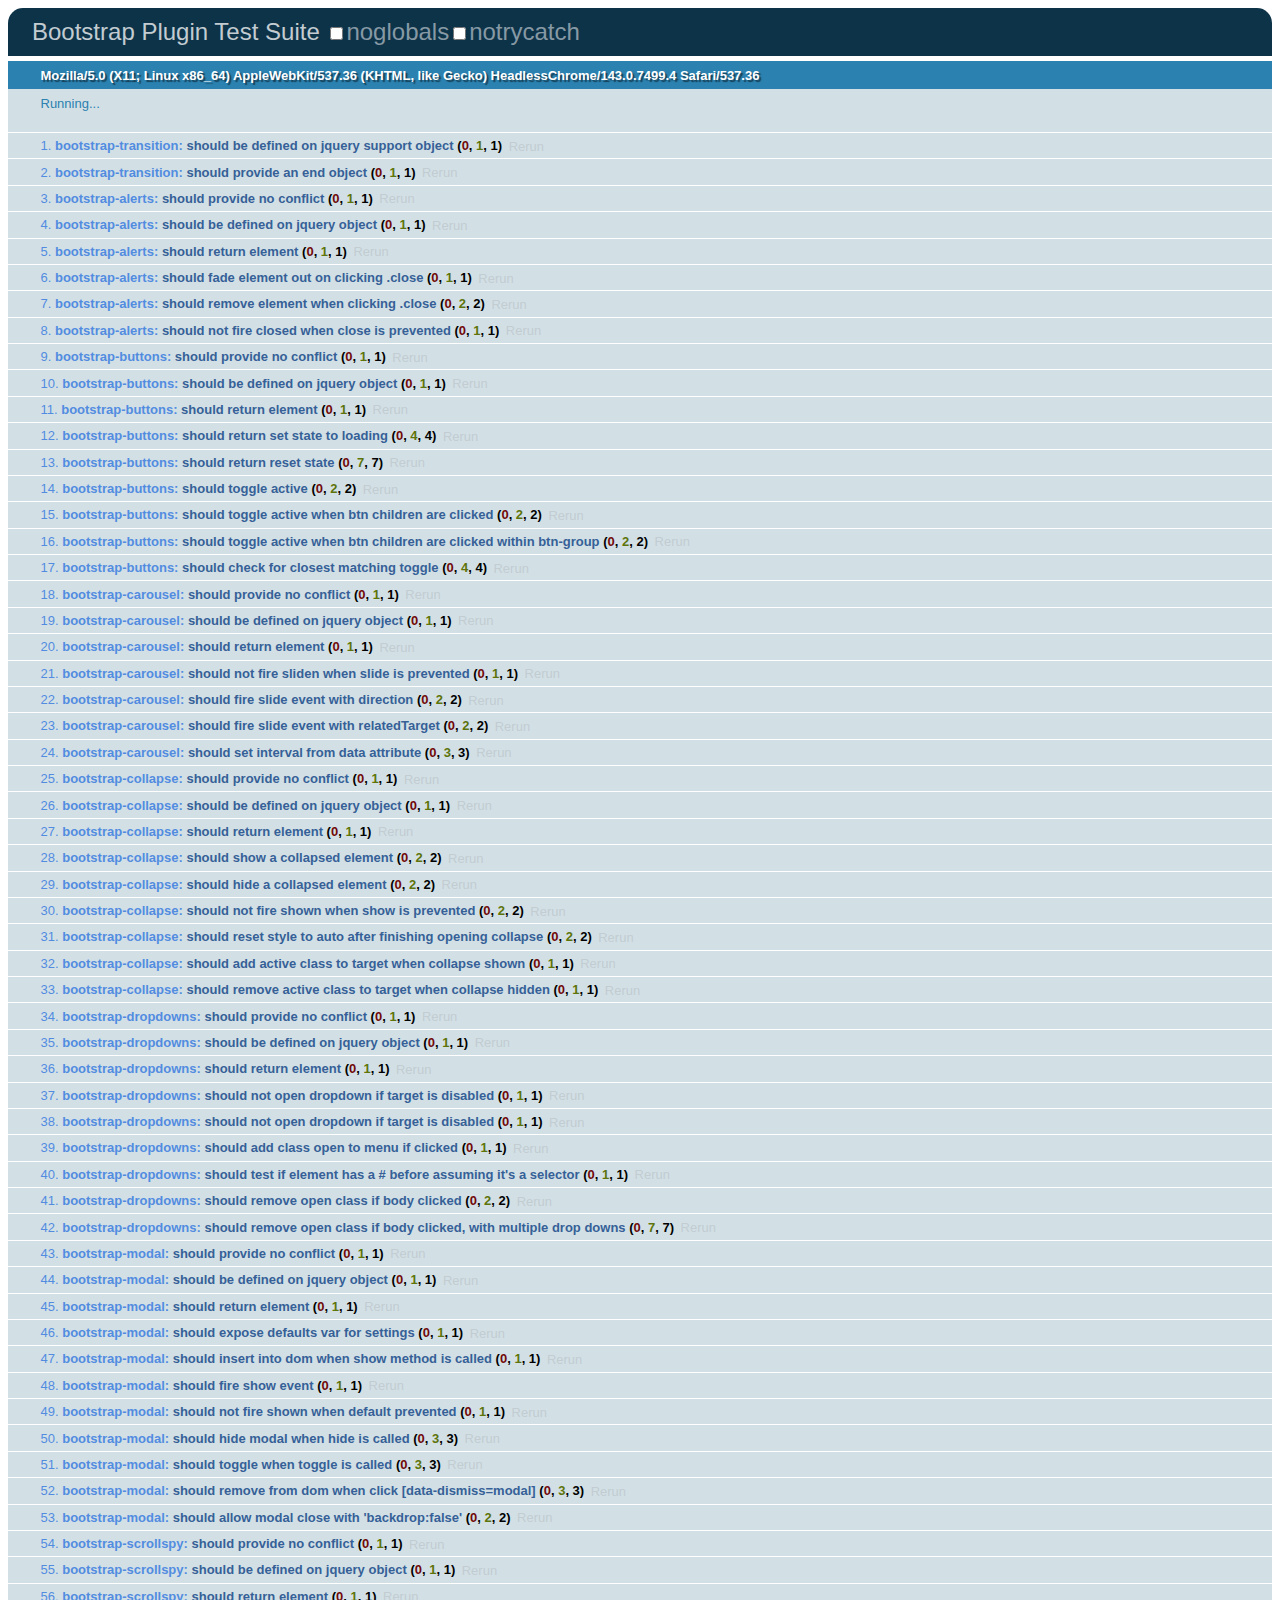
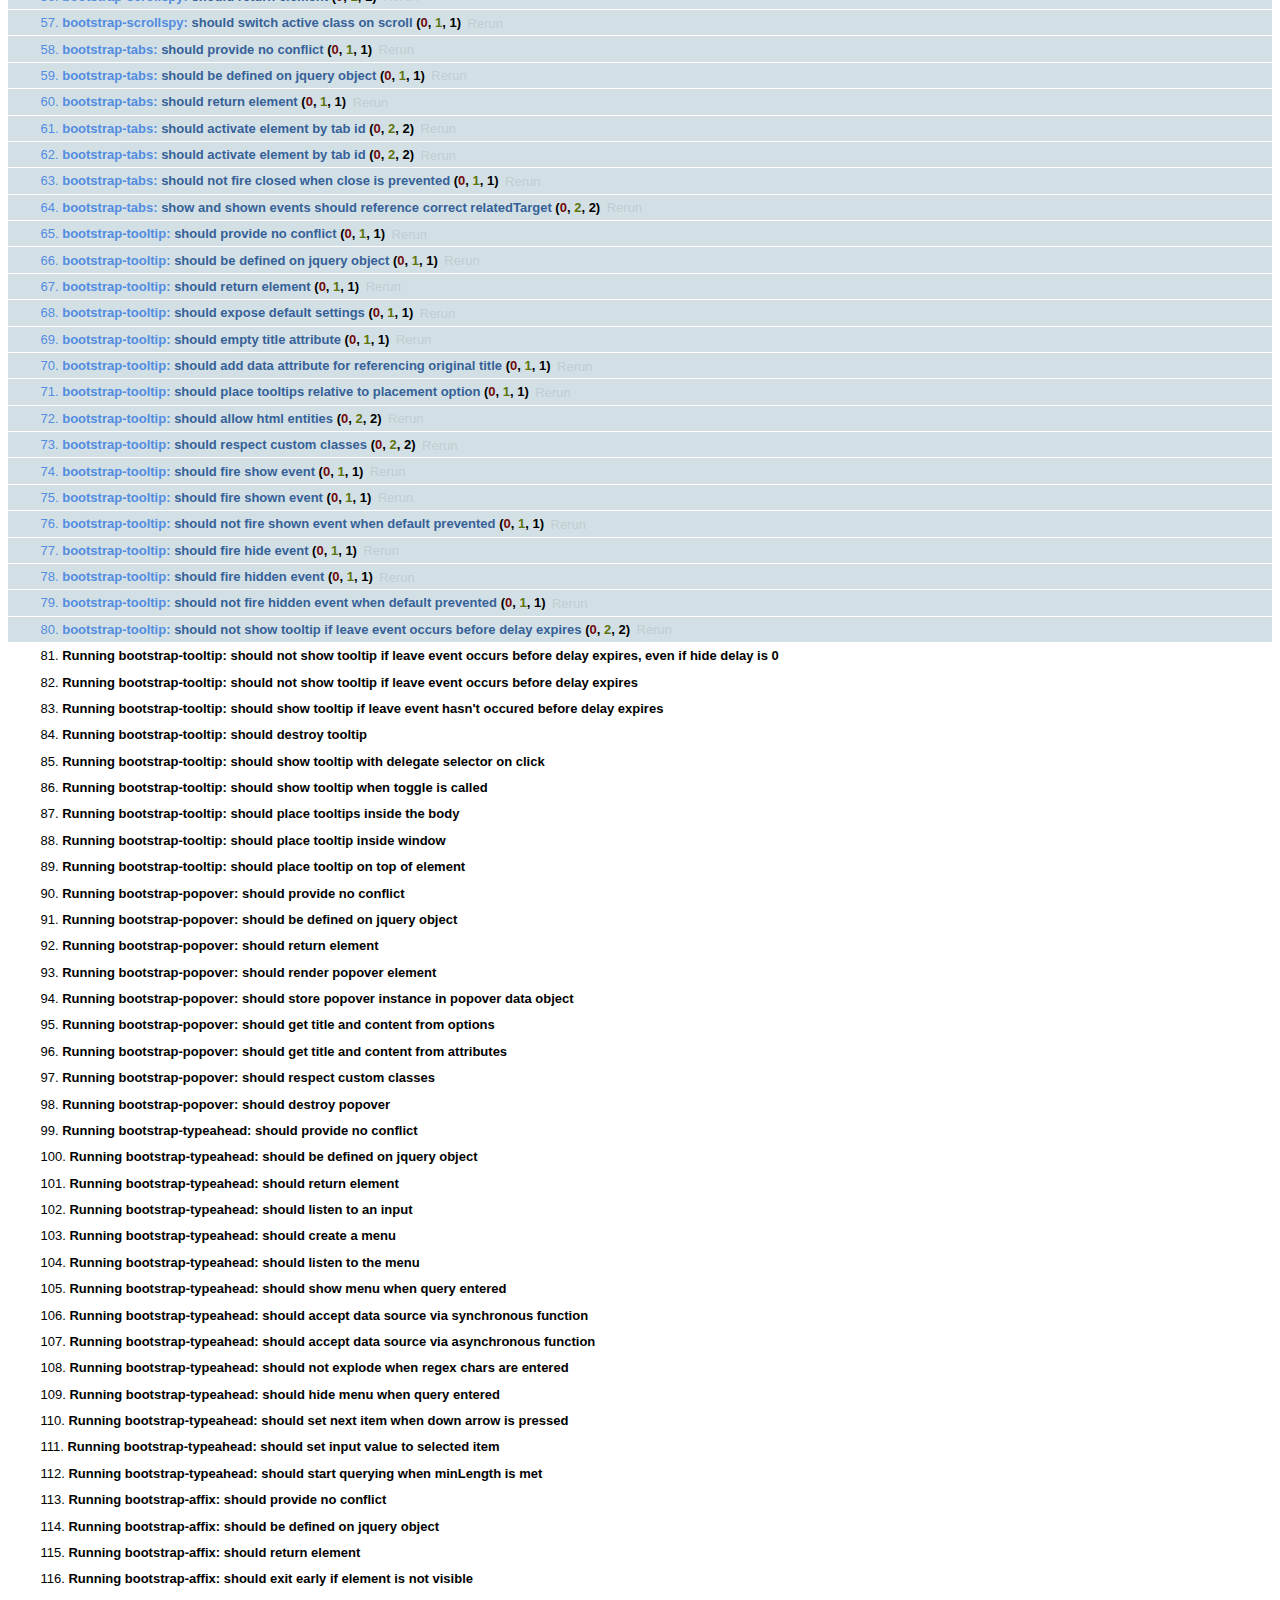
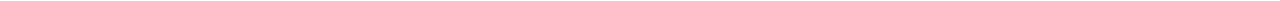
<file: js/tests/index.html>
<!DOCTYPE HTML>
<html>
<head>
  <title>Bootstrap Plugin Test Suite</title>

  <!-- jquery -->
  <!--<script src="http://code.jquery.com/jquery-1.7.min.js"></script>-->
  <script src="vendor/jquery.js"></script>

  <!-- qunit -->
  <link rel="stylesheet" href="vendor/qunit.css" type="text/css" media="screen" />
  <script src="vendor/qunit.js"></script>

  <!-- phantomjs logging script-->
  <script src="unit/bootstrap-phantom.js"></script>

  <!--  plugin sources -->
  <script src="../../js/bootstrap-transition.js"></script>
  <script src="../../js/bootstrap-alert.js"></script>
  <script src="../../js/bootstrap-button.js"></script>
  <script src="../../js/bootstrap-carousel.js"></script>
  <script src="../../js/bootstrap-collapse.js"></script>
  <script src="../../js/bootstrap-dropdown.js"></script>
  <script src="../../js/bootstrap-modal.js"></script>
  <script src="../../js/bootstrap-scrollspy.js"></script>
  <script src="../../js/bootstrap-tab.js"></script>
  <script src="../../js/bootstrap-tooltip.js"></script>
  <script src="../../js/bootstrap-popover.js"></script>
  <script src="../../js/bootstrap-typeahead.js"></script>
  <script src="../../js/bootstrap-affix.js"></script>

  <!-- unit tests -->
  <script src="unit/bootstrap-transition.js"></script>
  <script src="unit/bootstrap-alert.js"></script>
  <script src="unit/bootstrap-button.js"></script>
  <script src="unit/bootstrap-carousel.js"></script>
  <script src="unit/bootstrap-collapse.js"></script>
  <script src="unit/bootstrap-dropdown.js"></script>
  <script src="unit/bootstrap-modal.js"></script>
  <script src="unit/bootstrap-scrollspy.js"></script>
  <script src="unit/bootstrap-tab.js"></script>
  <script src="unit/bootstrap-tooltip.js"></script>
  <script src="unit/bootstrap-popover.js"></script>
  <script src="unit/bootstrap-typeahead.js"></script>
  <script src="unit/bootstrap-affix.js"></script>
</head>
<body>
  <div>
    <h1 id="qunit-header">Bootstrap Plugin Test Suite</h1>
    <h2 id="qunit-banner"></h2>
    <h2 id="qunit-userAgent"></h2>
    <ol id="qunit-tests"></ol>
    <div id="qunit-fixture"></div>
  </div>
</body>
</html>
</file>
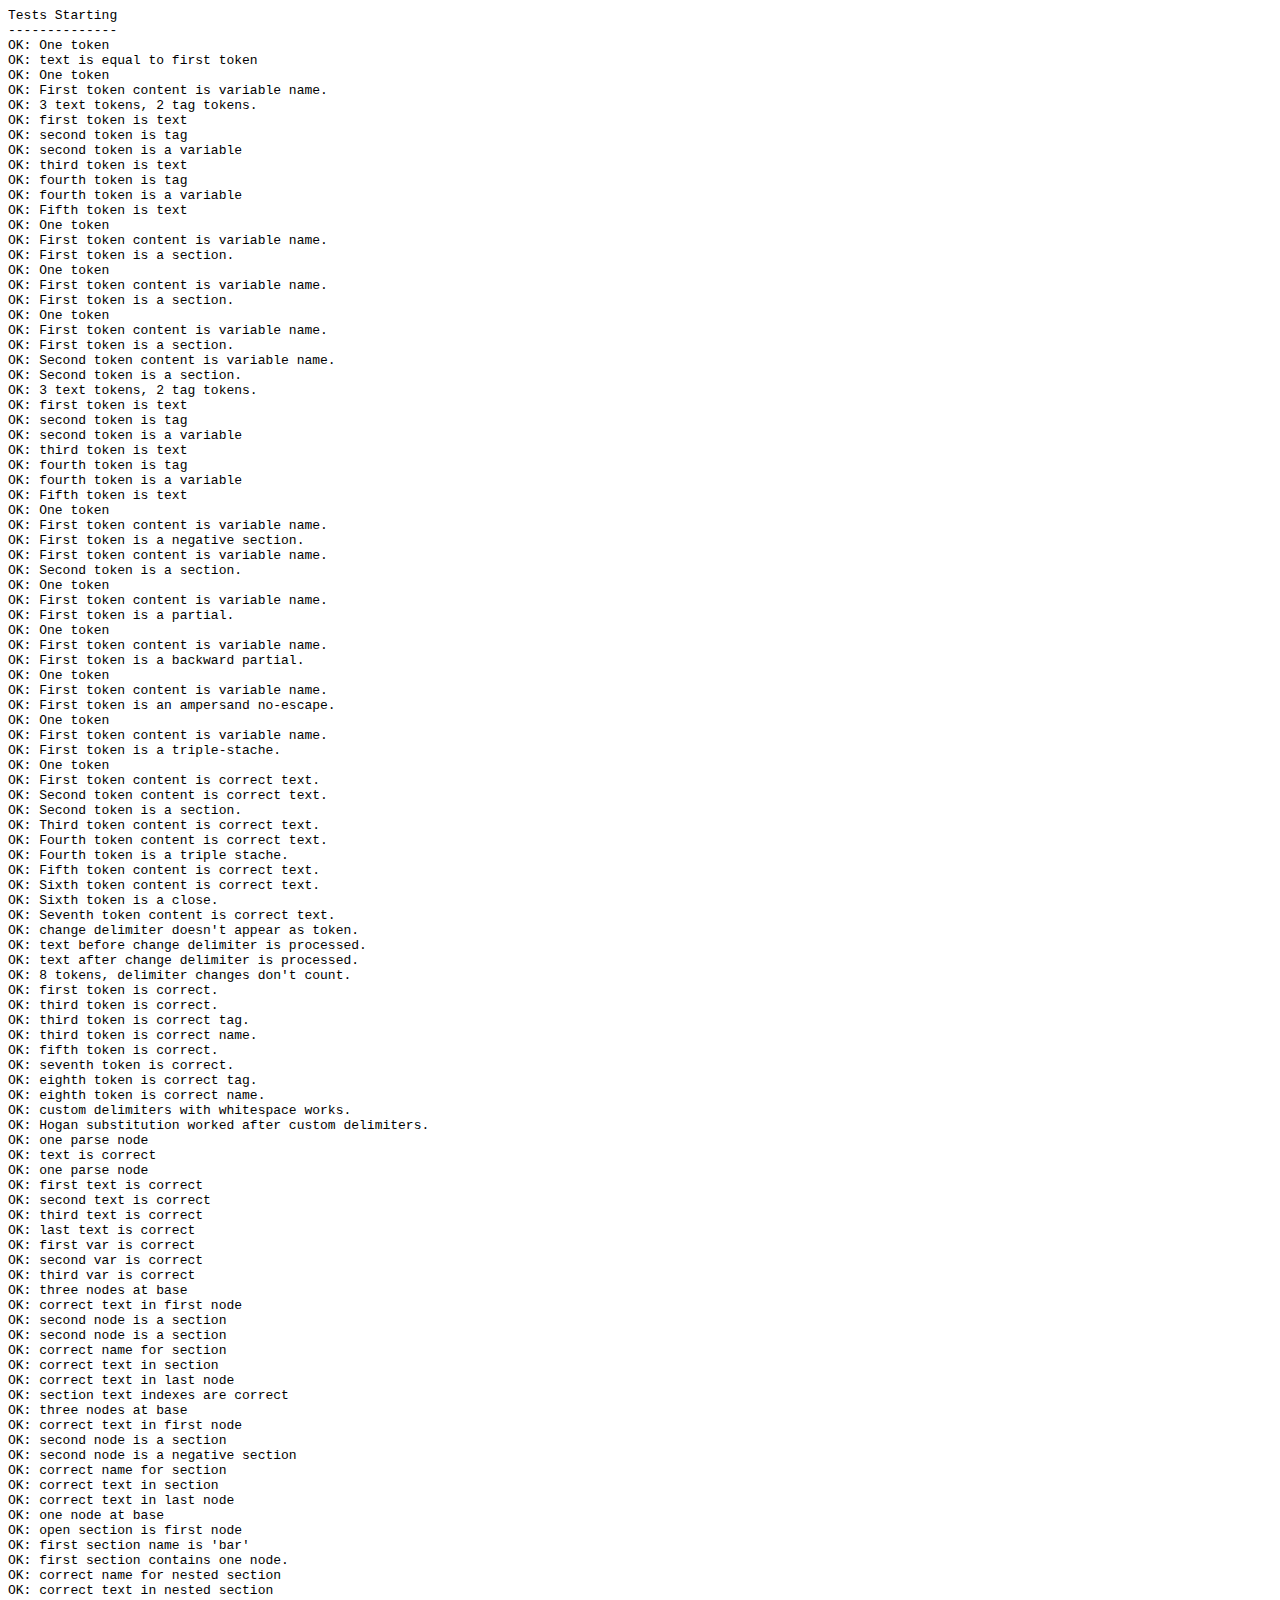
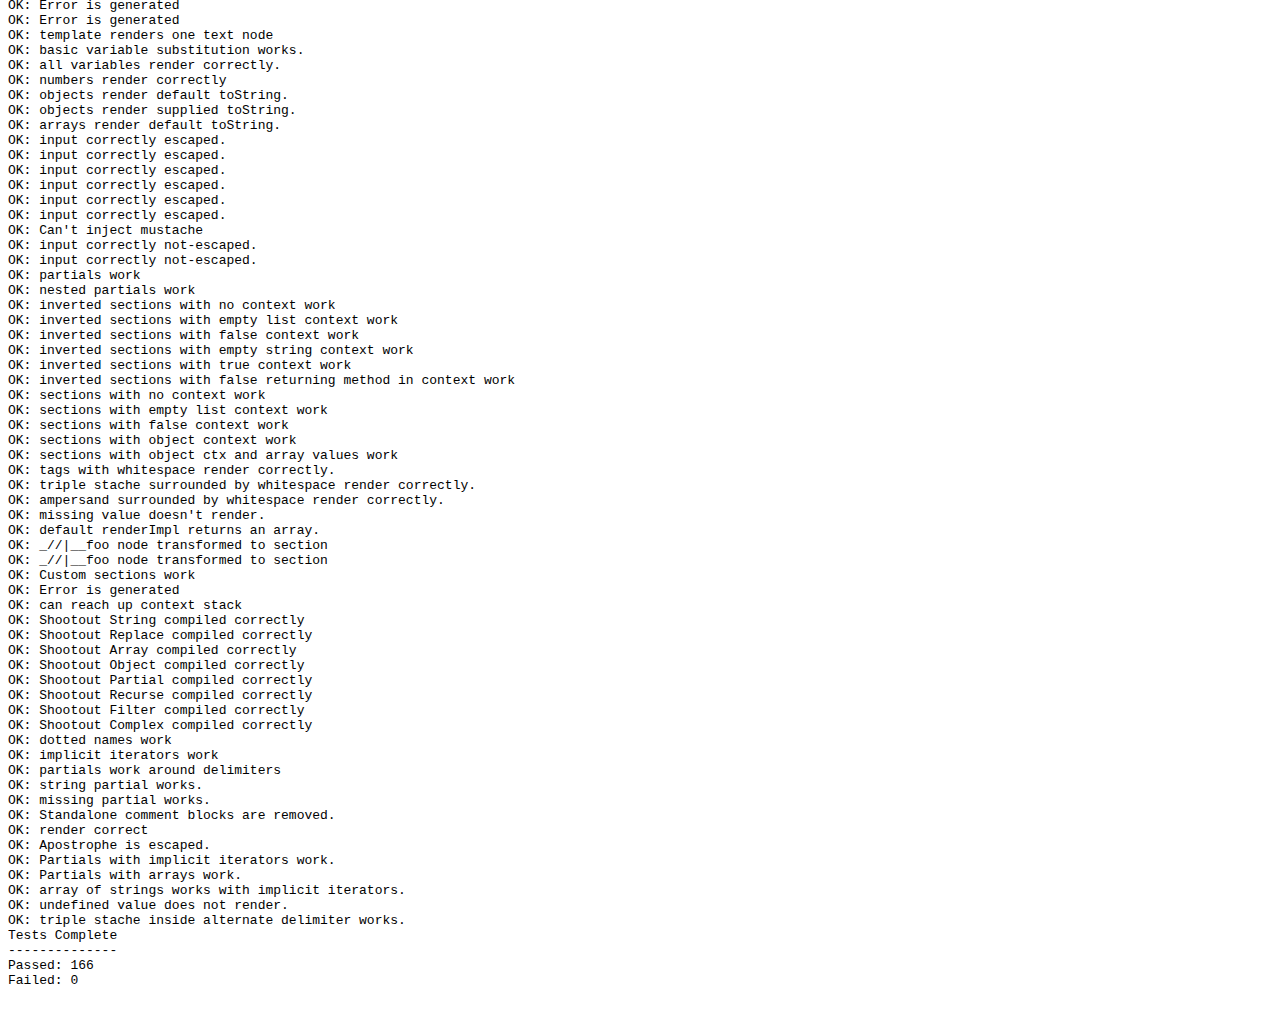
<file: docs/build/node_modules/hogan.js/test/index.html>
<html>
<head>
	<title>test</title>
	<script src="https://raw.github.com/douglascrockford/JSON-js/master/json2.js"></script>
</head>
<body>
  <code id="console"></code>
  <script>var Hogan = {};</script>
  <script src="../lib/template.js"></script>
  <script src="../lib/compiler.js"></script>
  <script src="./index.js"></script>
</body>
</html>
</file>
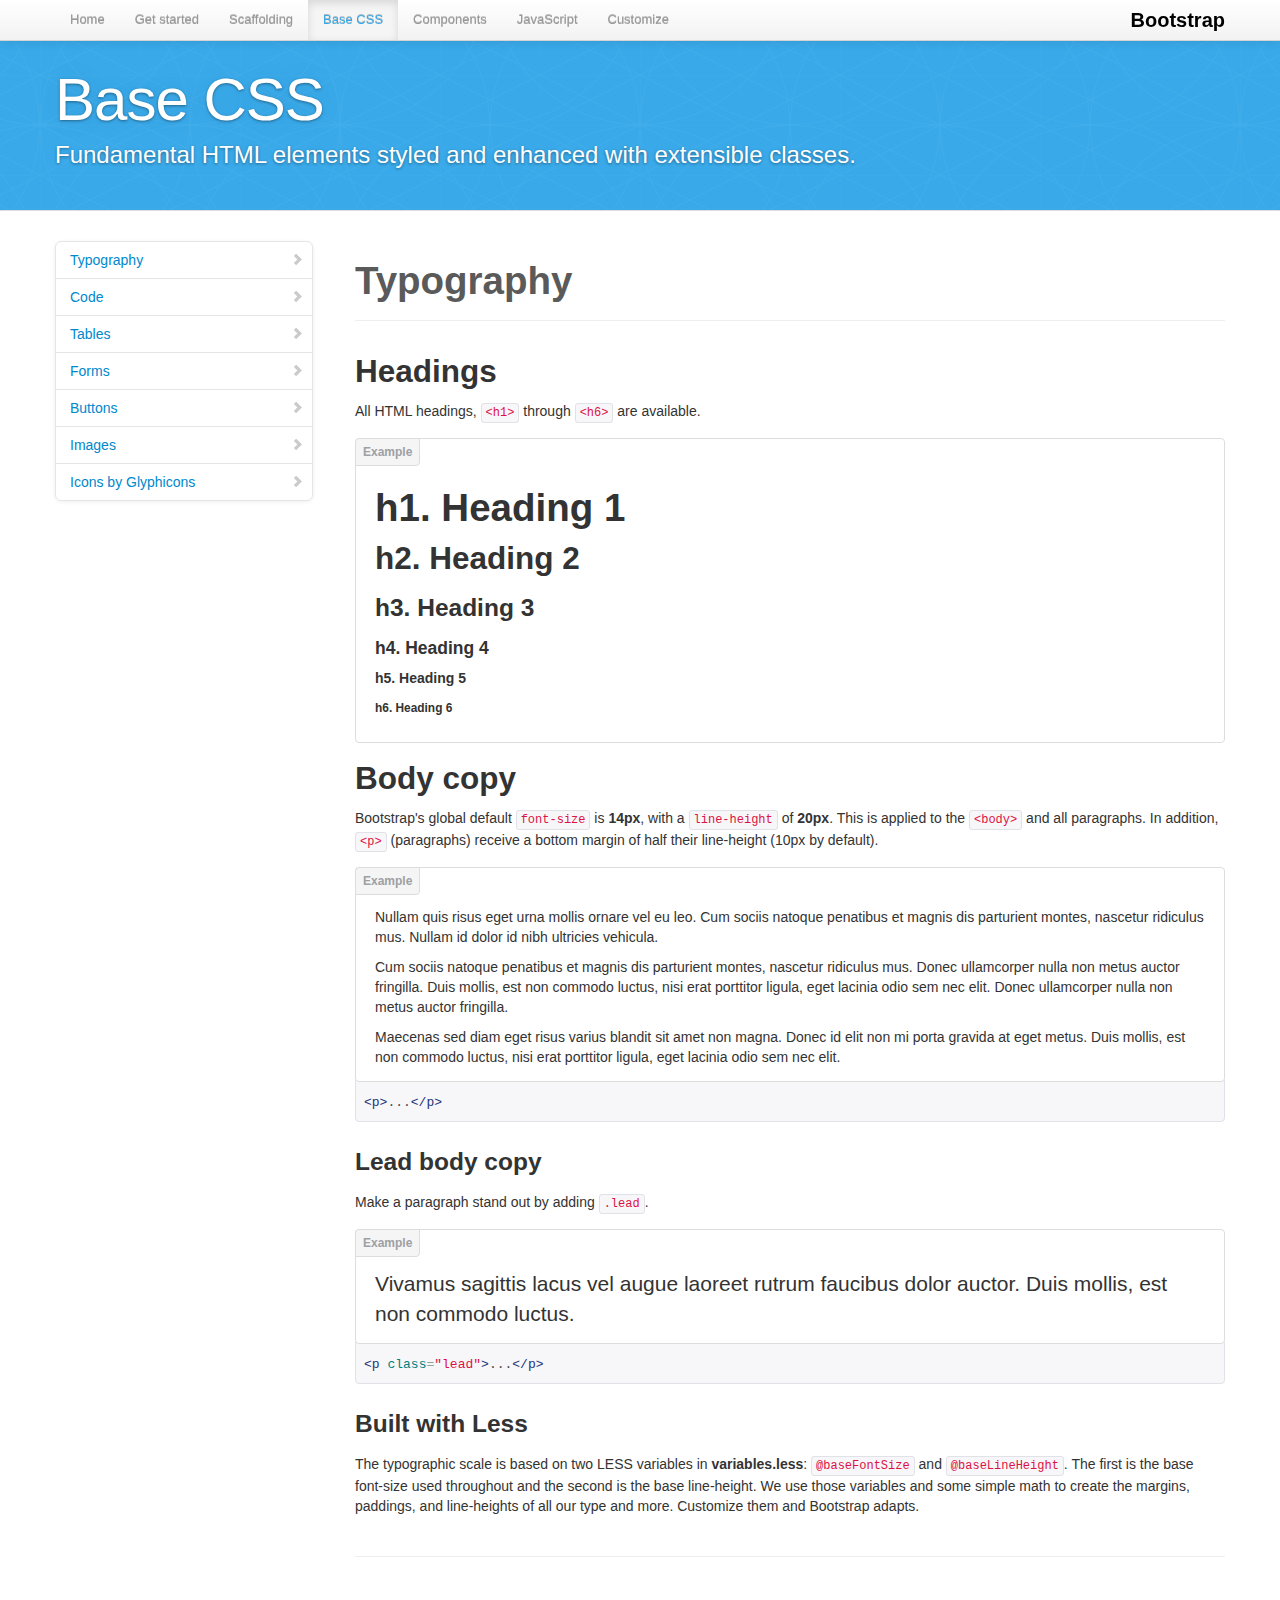
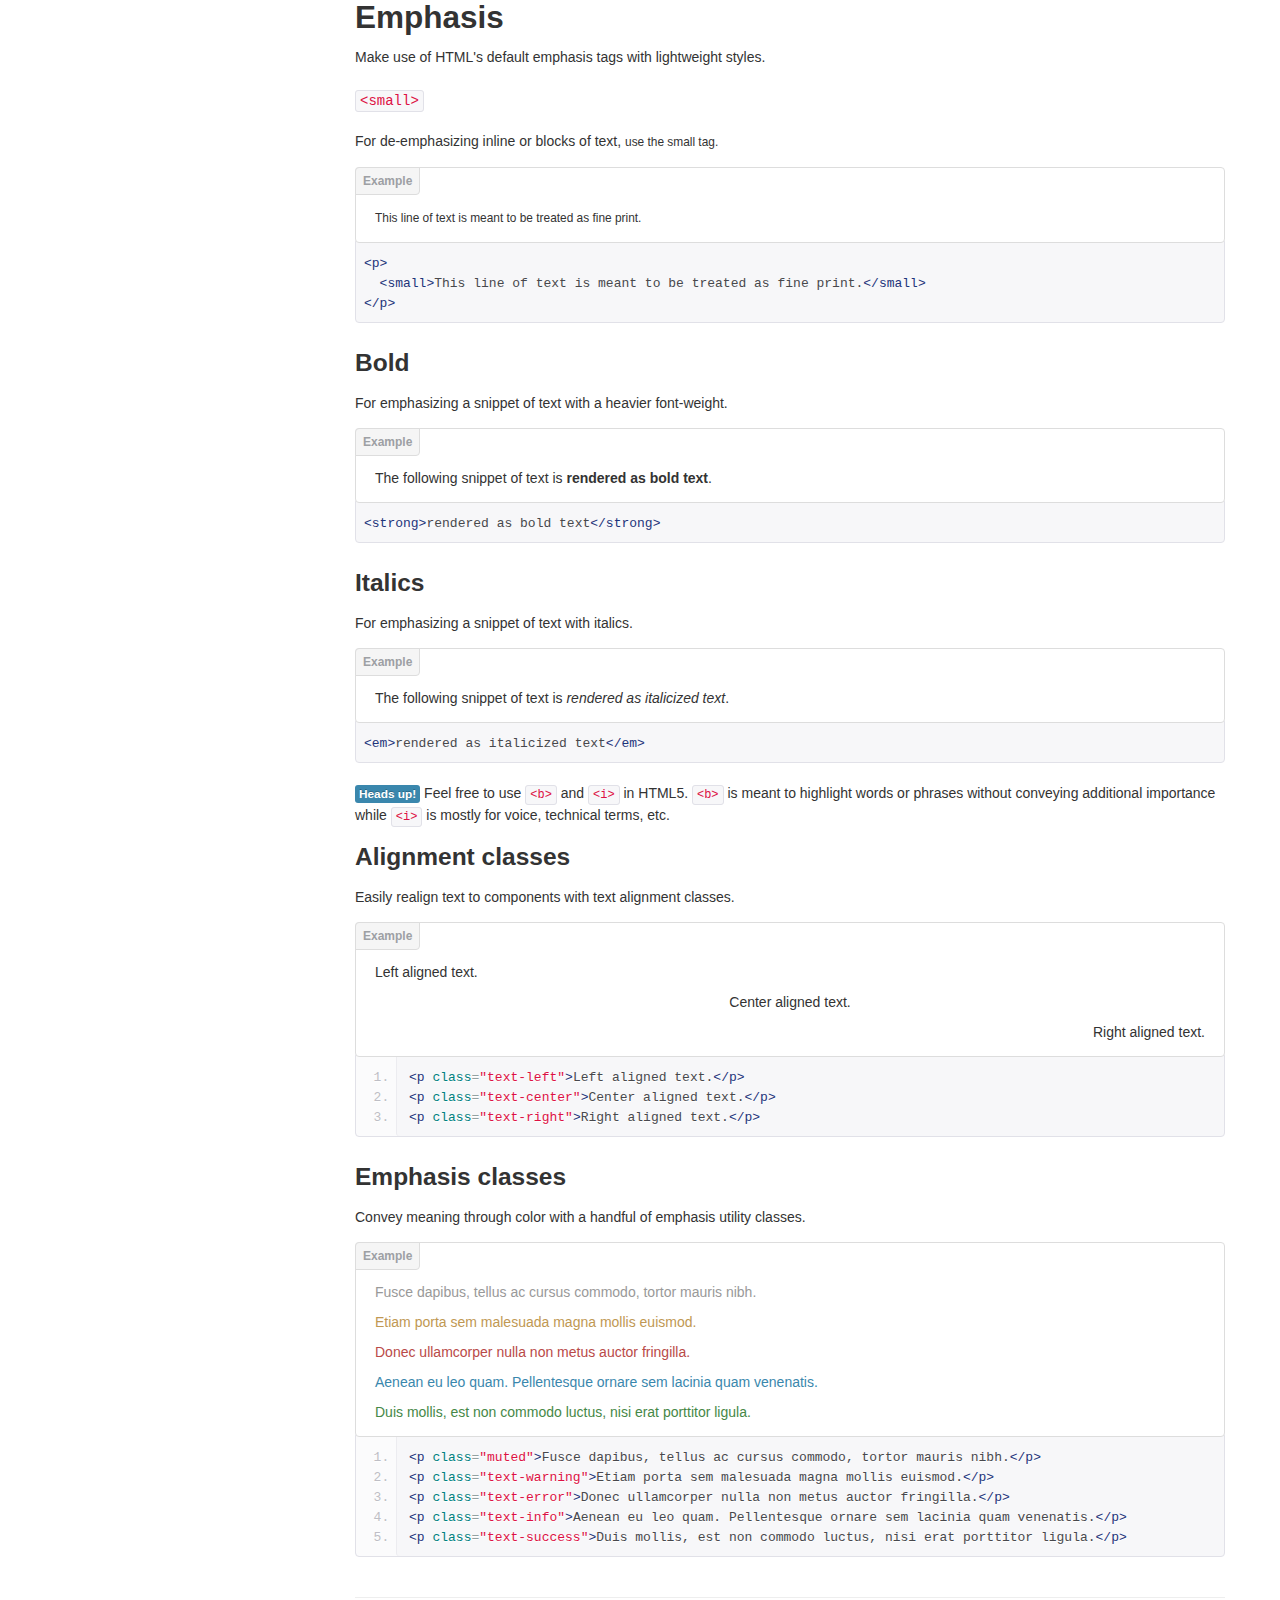
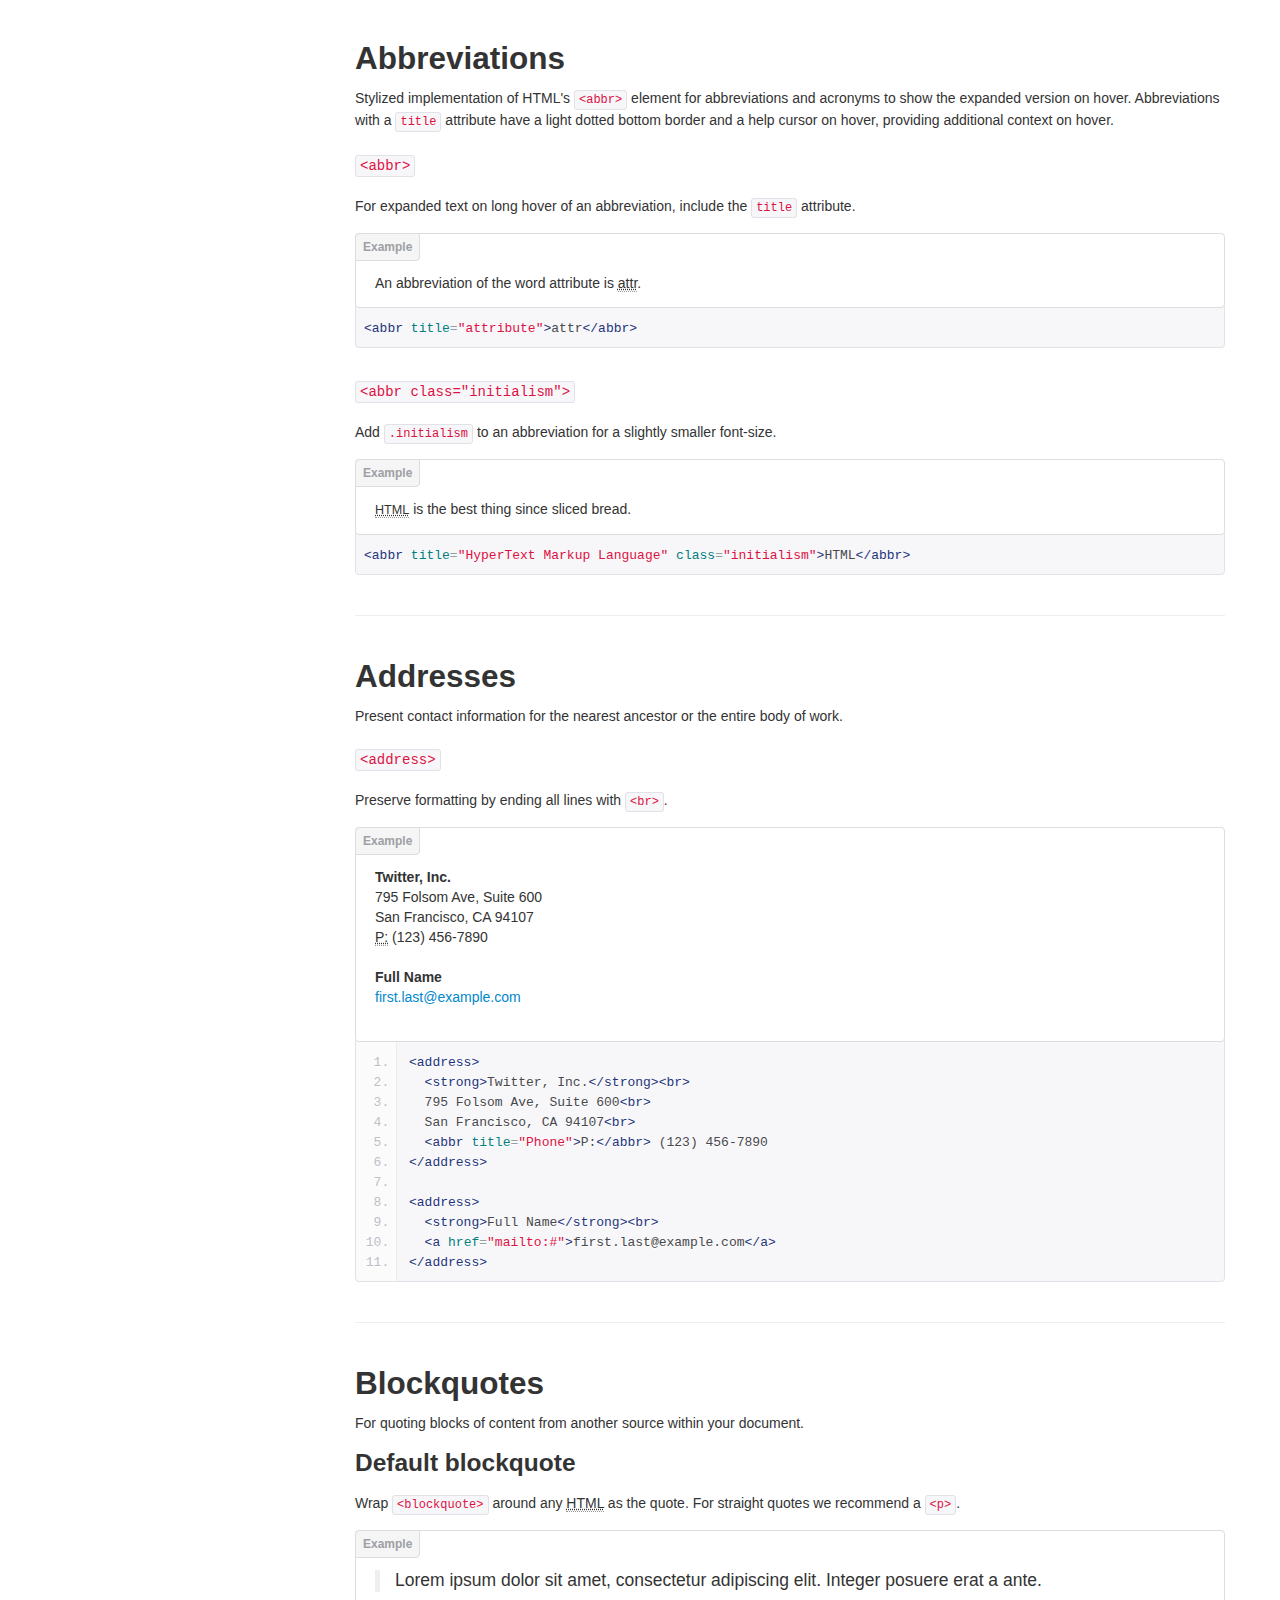
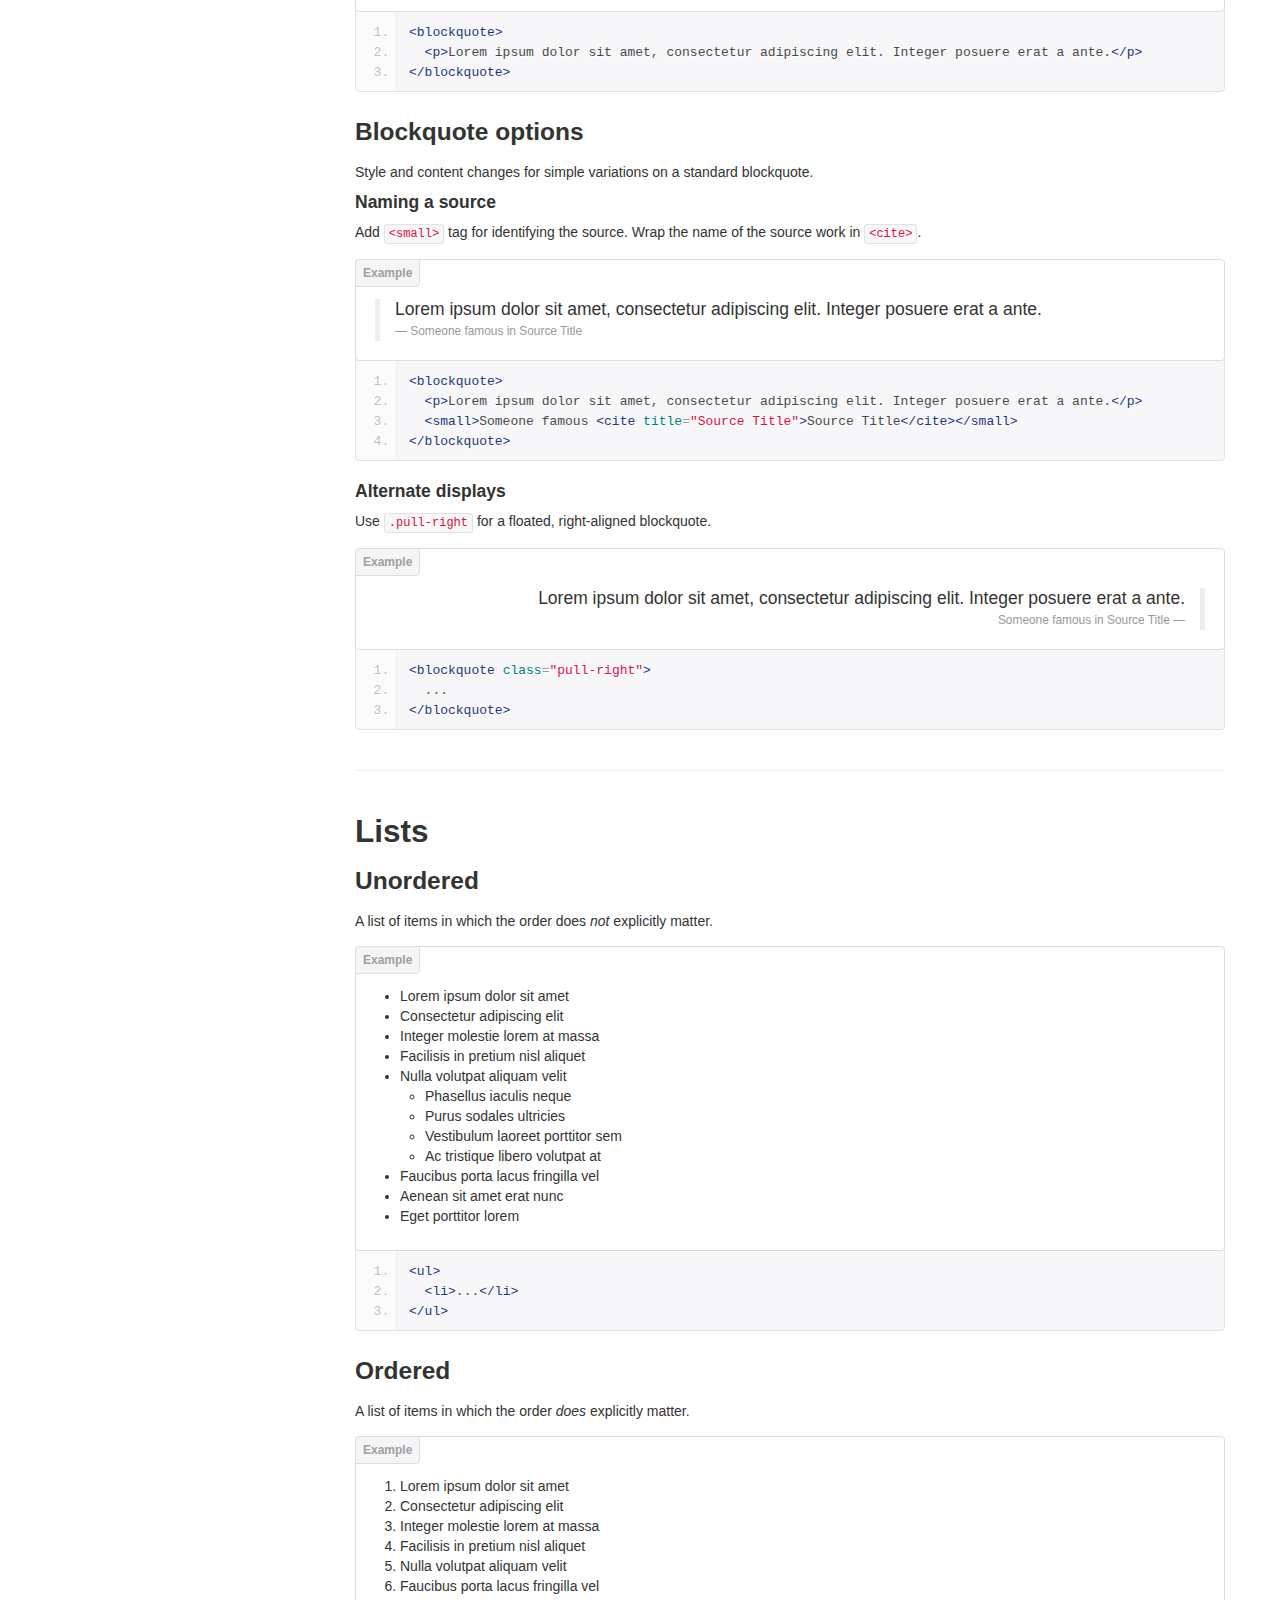
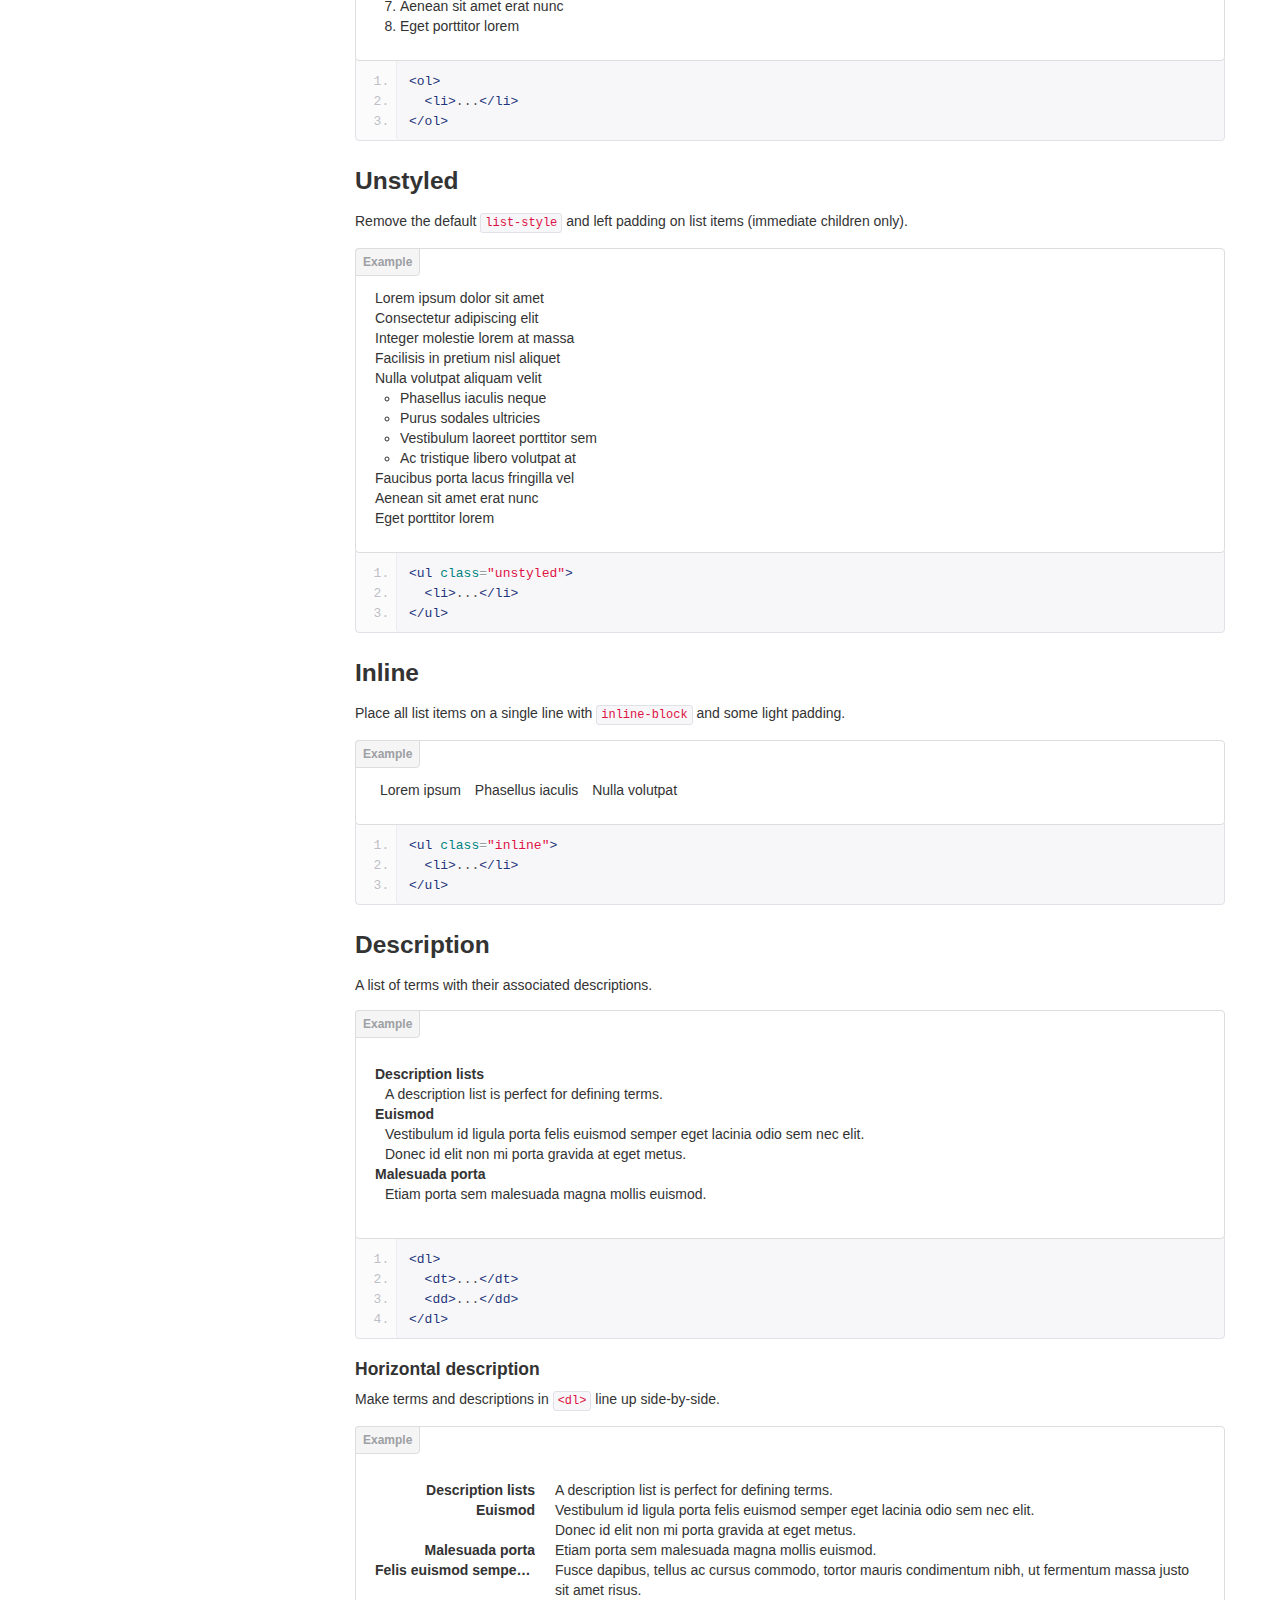
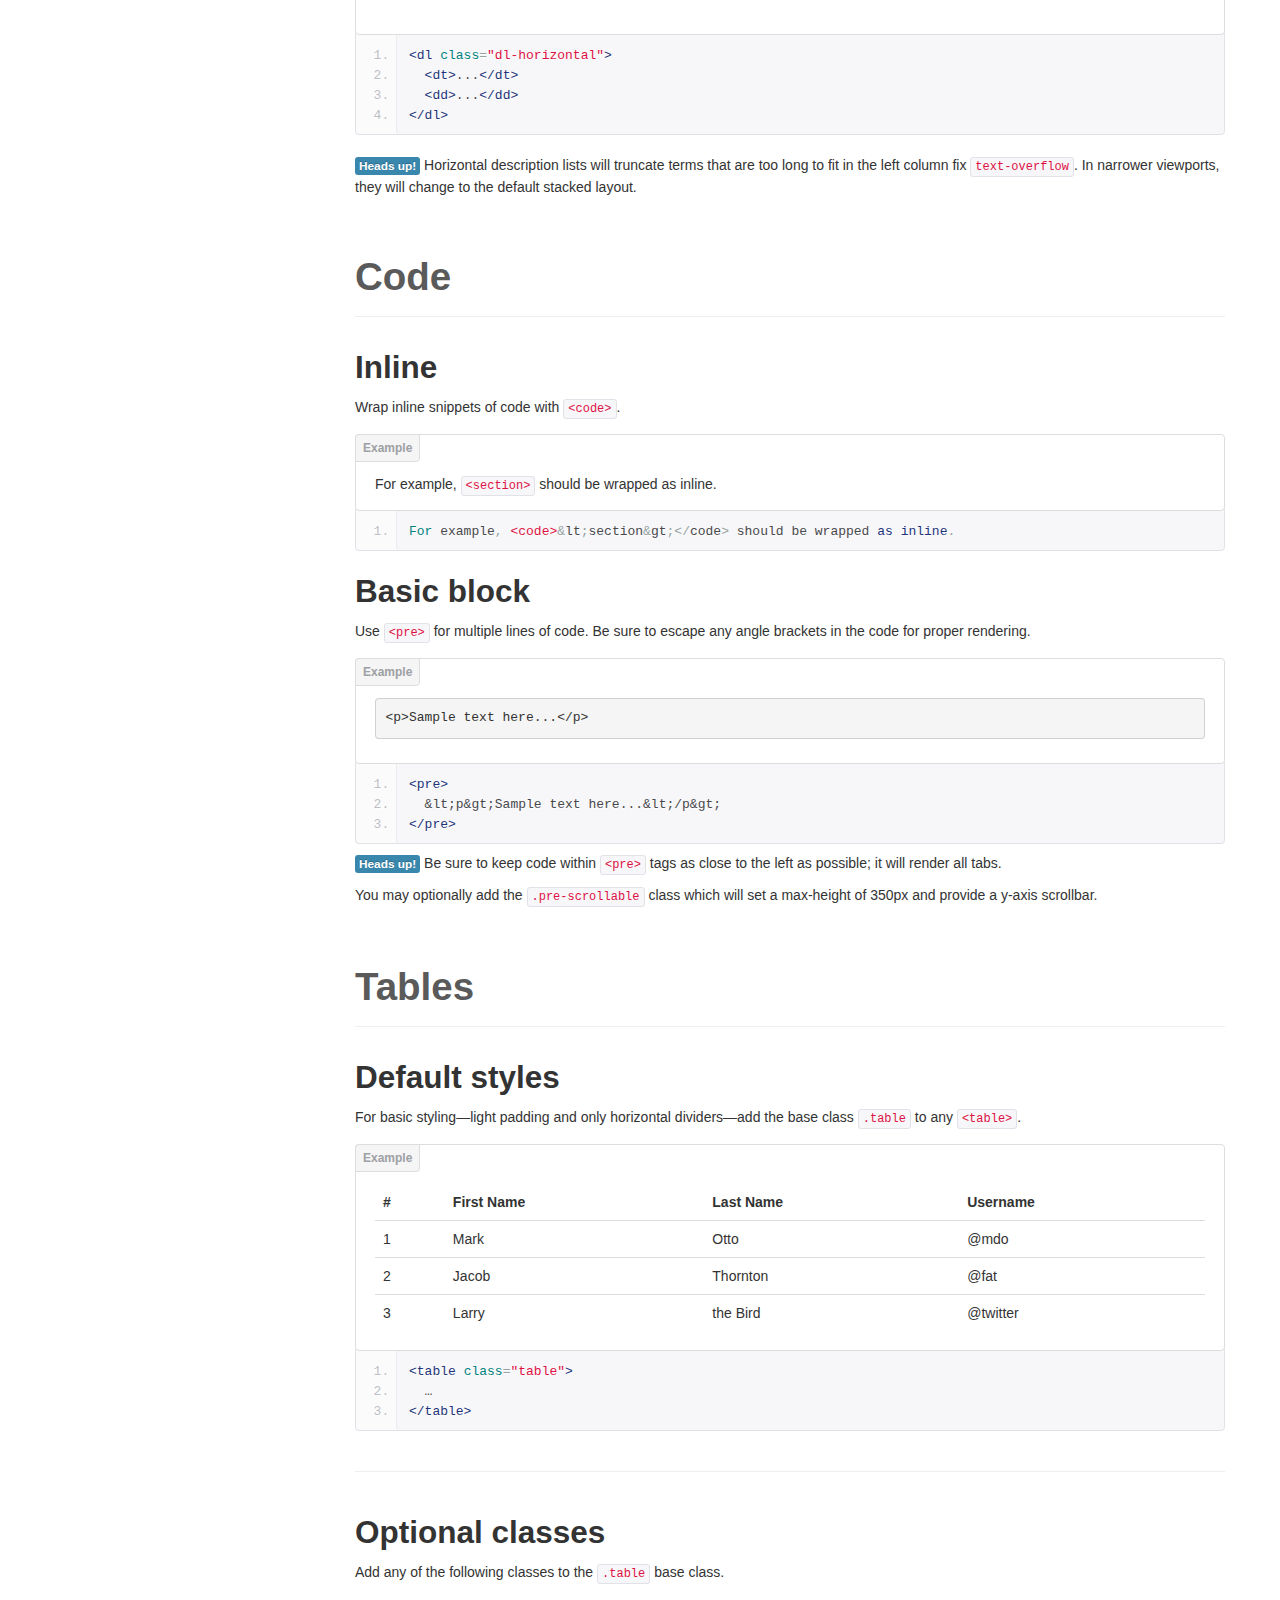
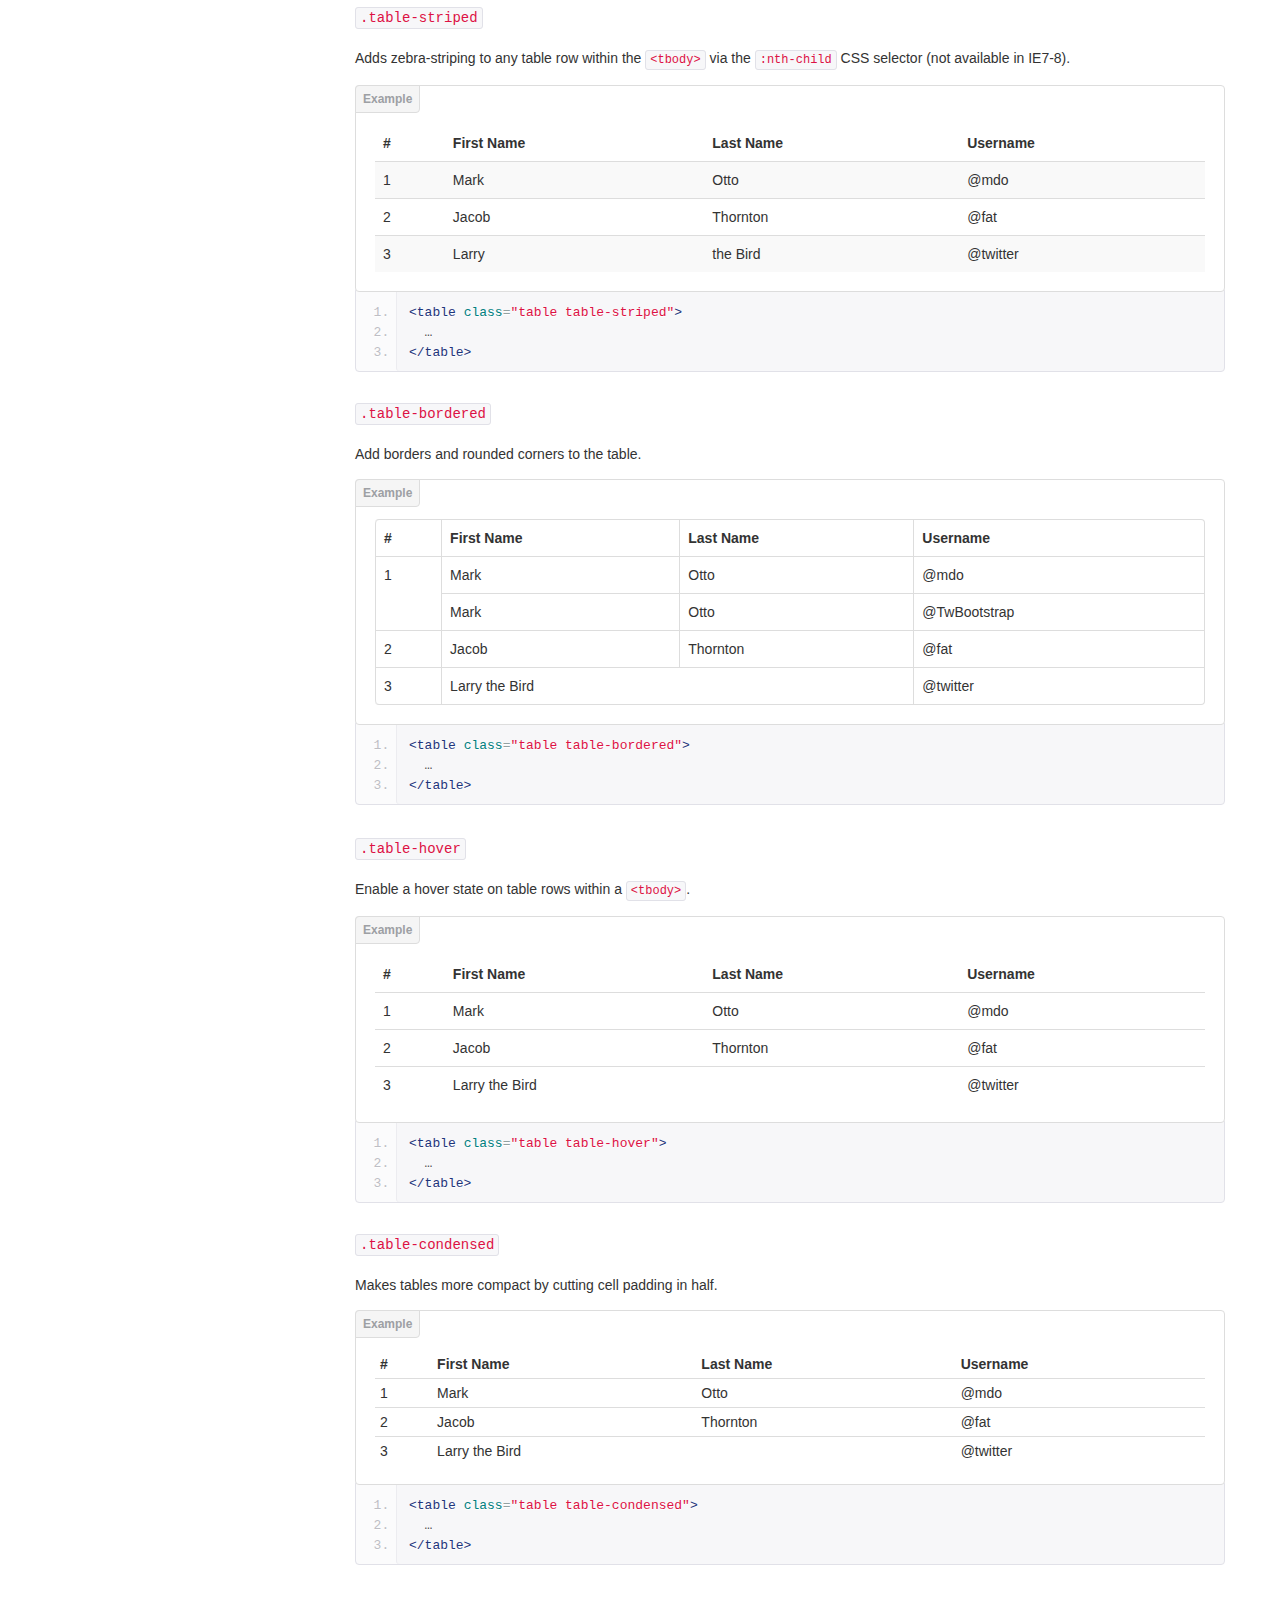
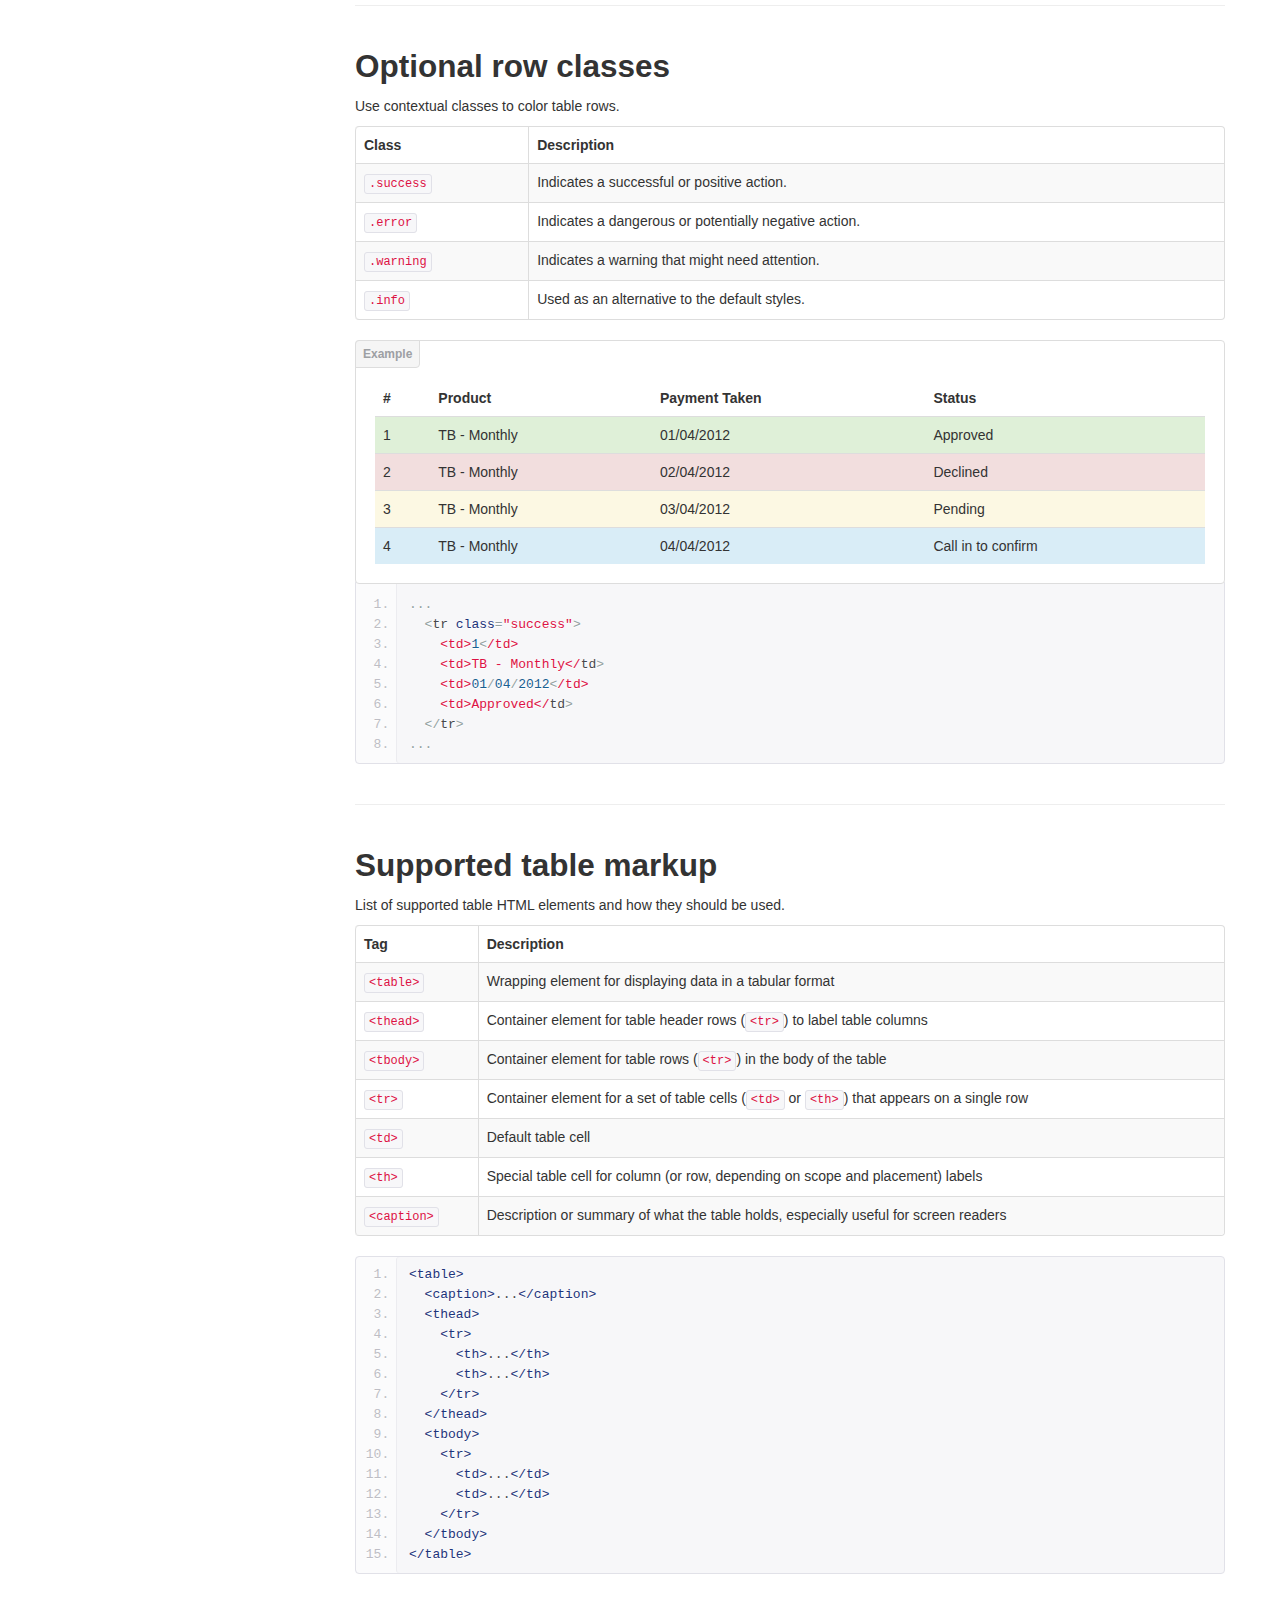
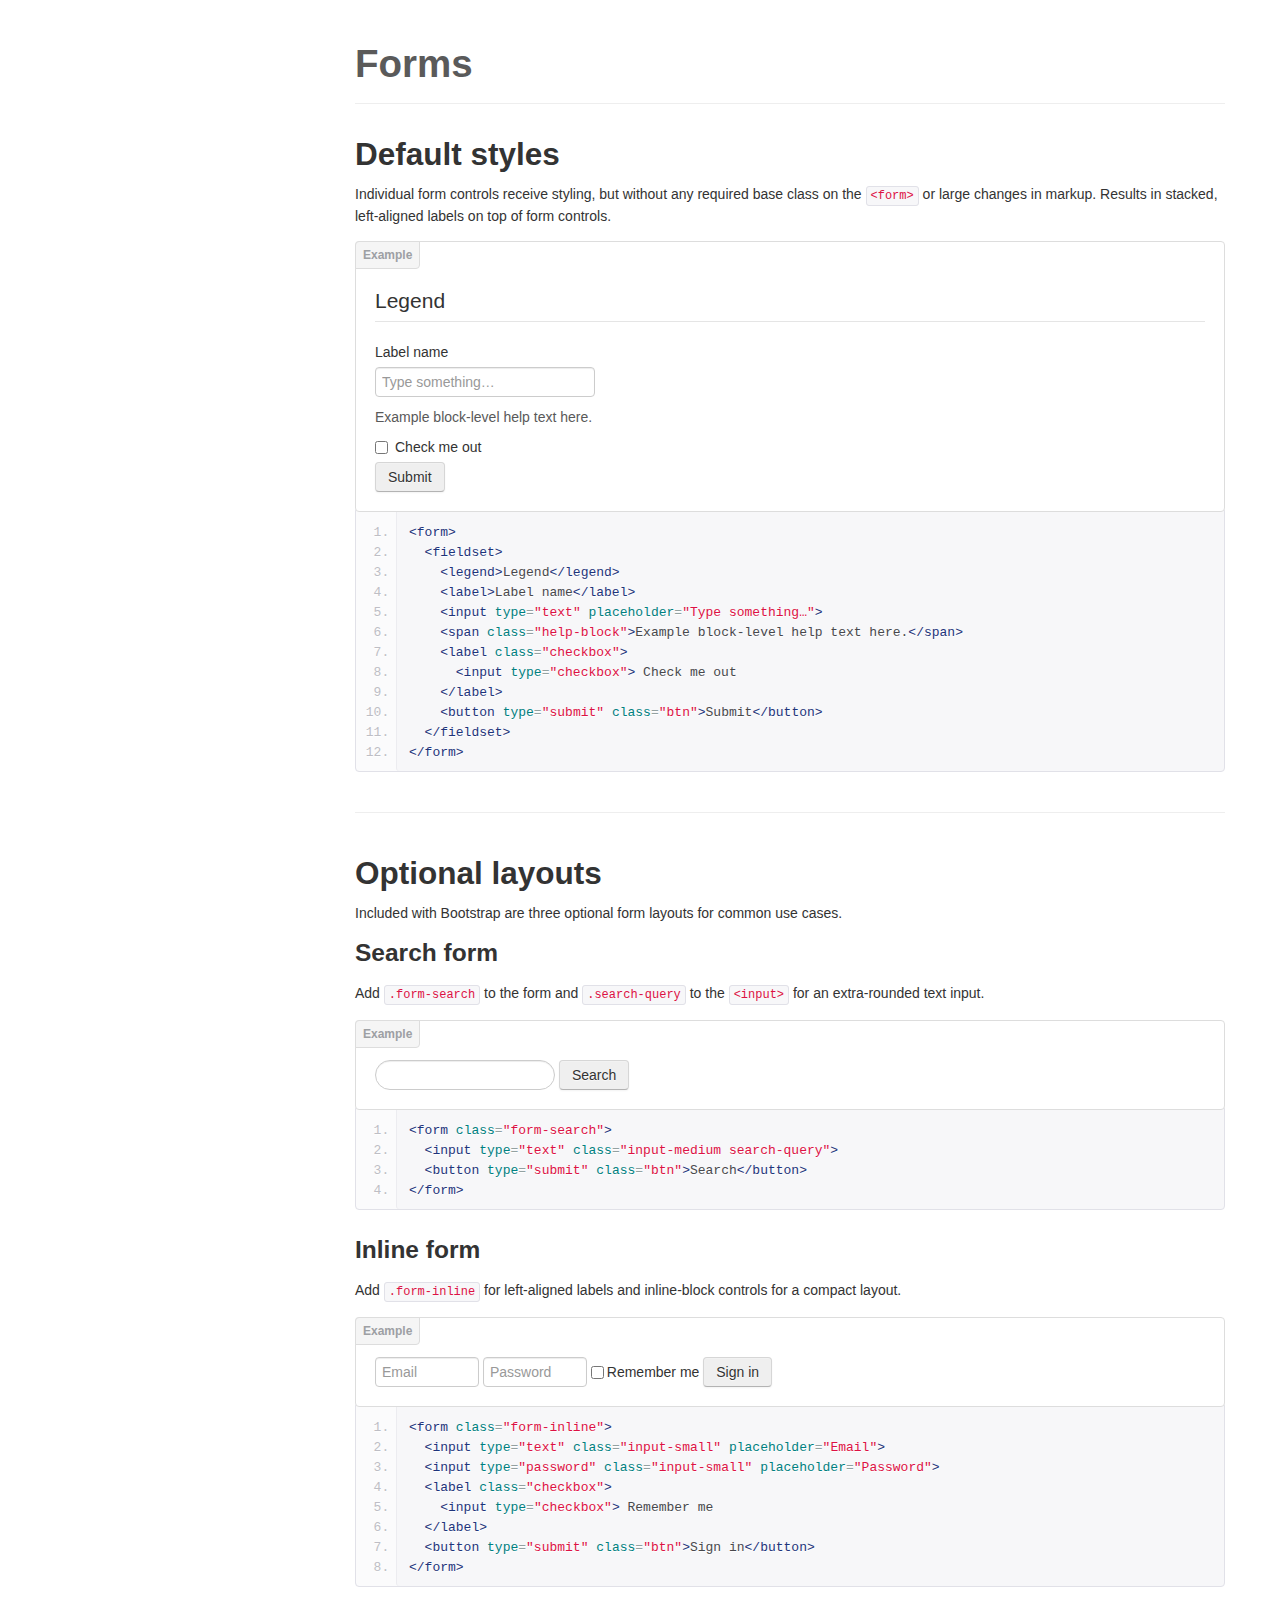
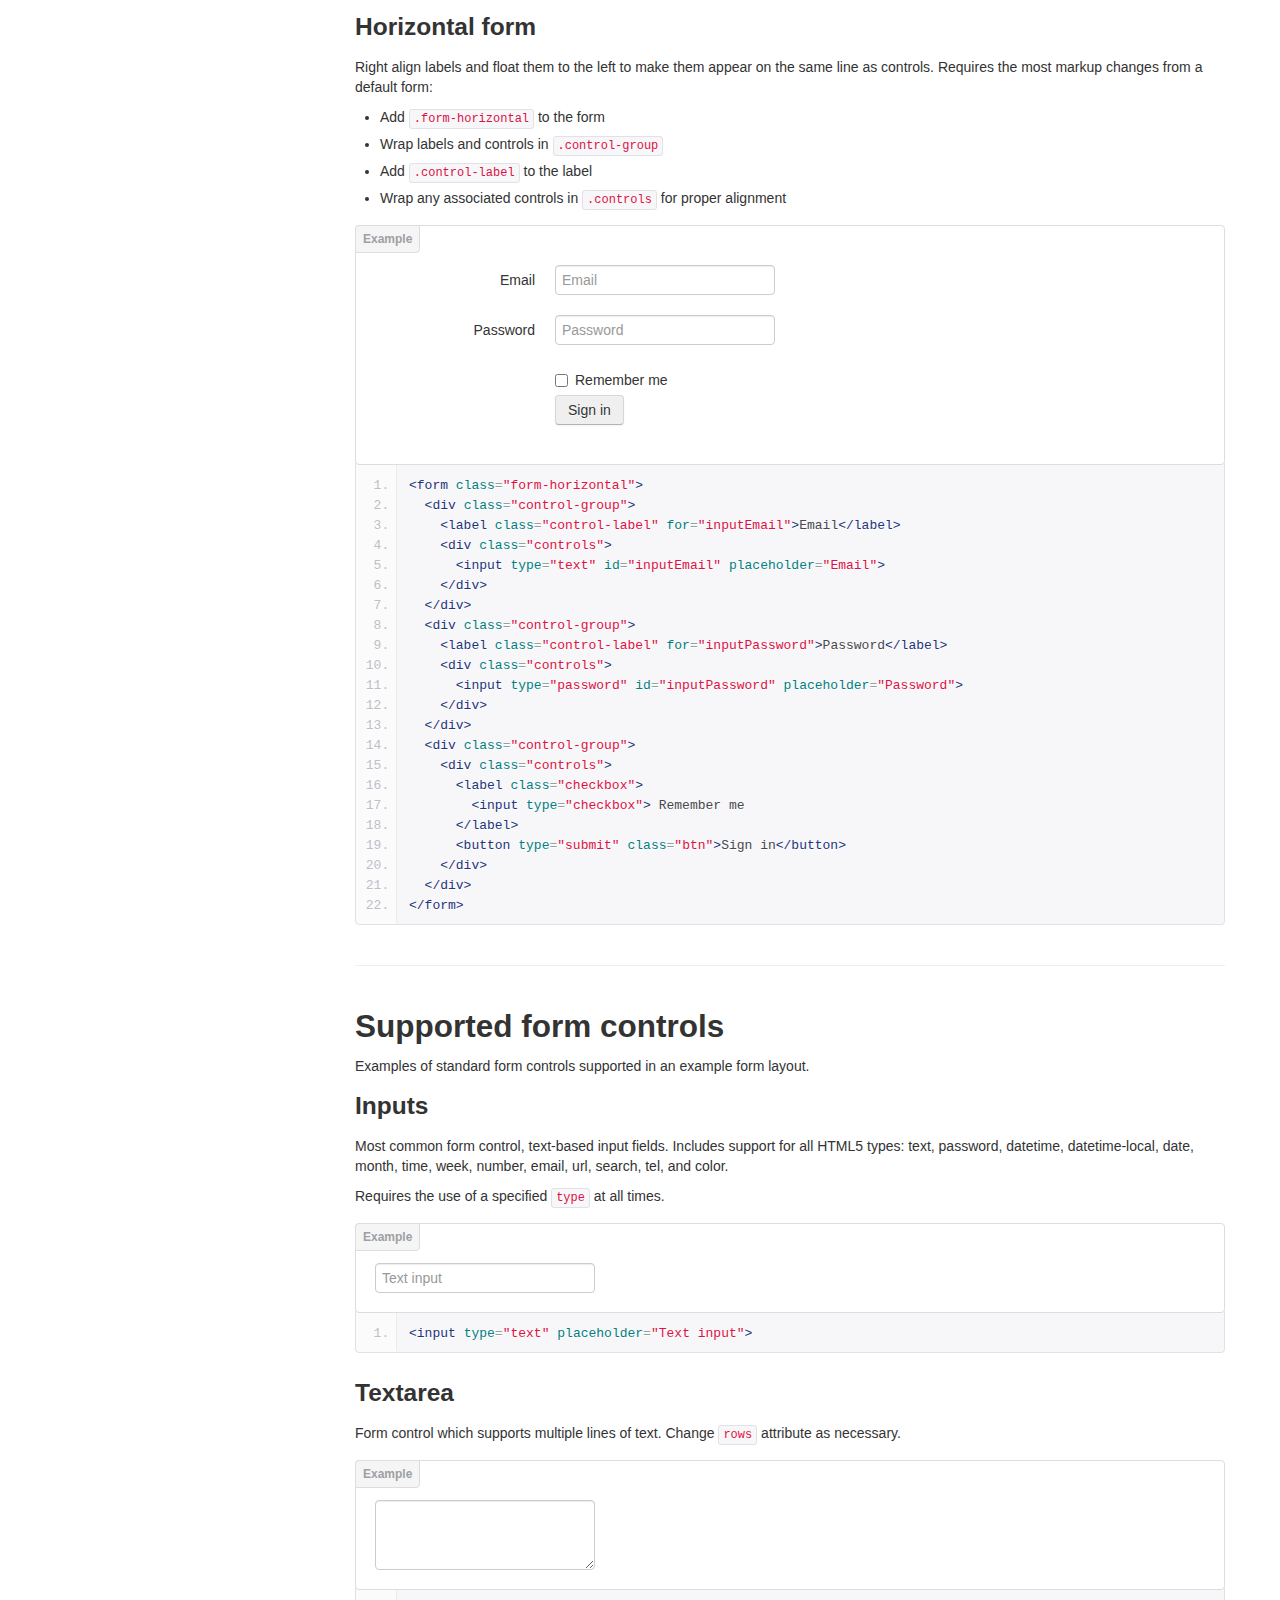
<file: docs/base-css.html>
<!DOCTYPE html>
<html lang="en">
  <head>
    <meta charset="utf-8">
    <title>Base · Bootstrap</title>
    <meta name="viewport" content="width=device-width, initial-scale=1.0">
    <meta name="description" content="">
    <meta name="author" content="">

    <!-- Le styles -->
    <link href="assets/css/bootstrap.css" rel="stylesheet">
    <link href="assets/css/bootstrap-responsive.css" rel="stylesheet">
    <link href="assets/css/docs.css" rel="stylesheet">
    <link href="assets/js/google-code-prettify/prettify.css" rel="stylesheet">

    <!-- Le HTML5 shim, for IE6-8 support of HTML5 elements -->
    <!--[if lt IE 9]>
      <script src="assets/js/html5shiv.js"></script>
    <![endif]-->

    <!-- Le fav and touch icons -->
    <link rel="apple-touch-icon-precomposed" sizes="144x144" href="assets/ico/apple-touch-icon-144-precomposed.png">
    <link rel="apple-touch-icon-precomposed" sizes="114x114" href="assets/ico/apple-touch-icon-114-precomposed.png">
      <link rel="apple-touch-icon-precomposed" sizes="72x72" href="assets/ico/apple-touch-icon-72-precomposed.png">
                    <link rel="apple-touch-icon-precomposed" href="assets/ico/apple-touch-icon-57-precomposed.png">
                                   <link rel="shortcut icon" href="assets/ico/favicon.png">

  </head>

  <body data-spy="scroll" data-target=".bs-docs-sidebar">

    <!-- Navbar
    ================================================== -->
    <div class="navbar navbar-inverse navbar-fixed-top">
      <div class="navbar-inner">
        <div class="container">
          <button type="button" class="btn btn-navbar" data-toggle="collapse" data-target=".nav-collapse">
            <span class="icon-bar"></span>
            <span class="icon-bar"></span>
            <span class="icon-bar"></span>
          </button>
          <a class="brand" href="./index.html">Bootstrap</a>
          <div class="nav-collapse collapse">
            <ul class="nav">
              <li class="">
                <a href="./index.html">Home</a>
              </li>
              <li class="">
                <a href="./getting-started.html">Get started</a>
              </li>
              <li class="">
                <a href="./scaffolding.html">Scaffolding</a>
              </li>
              <li class="active">
                <a href="./base-css.html">Base CSS</a>
              </li>
              <li class="">
                <a href="./components.html">Components</a>
              </li>
              <li class="">
                <a href="./javascript.html">JavaScript</a>
              </li>
              <li class="">
                <a href="./customize.html">Customize</a>
              </li>
            </ul>
          </div>
        </div>
      </div>
    </div>

<!-- Subhead
================================================== -->
<header class="jumbotron subhead" id="overview">
  <div class="container">
    <h1>Base CSS</h1>
    <p class="lead">Fundamental HTML elements styled and enhanced with extensible classes.</p>
  </div>
</header>


  <div class="container">

    <!-- Docs nav
    ================================================== -->
    <div class="row">
      <div class="span3 bs-docs-sidebar">
        <ul class="nav nav-list bs-docs-sidenav">
          <li><a href="#typography"><i class="icon-chevron-right"></i> Typography</a></li>
          <li><a href="#code"><i class="icon-chevron-right"></i> Code</a></li>
          <li><a href="#tables"><i class="icon-chevron-right"></i> Tables</a></li>
          <li><a href="#forms"><i class="icon-chevron-right"></i> Forms</a></li>
          <li><a href="#buttons"><i class="icon-chevron-right"></i> Buttons</a></li>
          <li><a href="#images"><i class="icon-chevron-right"></i> Images</a></li>
          <li><a href="#icons"><i class="icon-chevron-right"></i> Icons by Glyphicons</a></li>
        </ul>
      </div>
      <div class="span9">



        <!-- Typography
        ================================================== -->
        <section id="typography">
          <div class="page-header">
            <h1>Typography</h1>
          </div>

          <h2 id="headings">Headings</h2>
          <p>All HTML headings, <code>&lt;h1&gt;</code> through <code>&lt;h6&gt;</code> are available.</p>
          <div class="bs-docs-example">
            <h1>h1. Heading 1</h1>
            <h2>h2. Heading 2</h2>
            <h3>h3. Heading 3</h3>
            <h4>h4. Heading 4</h4>
            <h5>h5. Heading 5</h5>
            <h6>h6. Heading 6</h6>
          </div>

          <h2 id="body-copy">Body copy</h2>
          <p>Bootstrap's global default <code>font-size</code> is <strong>14px</strong>, with a <code>line-height</code> of <strong>20px</strong>. This is applied to the <code>&lt;body&gt;</code> and all paragraphs. In addition, <code>&lt;p&gt;</code> (paragraphs) receive a bottom margin of half their line-height (10px by default).</p>
          <div class="bs-docs-example">
            <p>Nullam quis risus eget urna mollis ornare vel eu leo. Cum sociis natoque penatibus et magnis dis parturient montes, nascetur ridiculus mus. Nullam id dolor id nibh ultricies vehicula.</p>
            <p>Cum sociis natoque penatibus et magnis dis parturient montes, nascetur ridiculus mus. Donec ullamcorper nulla non metus auctor fringilla. Duis mollis, est non commodo luctus, nisi erat porttitor ligula, eget lacinia odio sem nec elit. Donec ullamcorper nulla non metus auctor fringilla.</p>
            <p>Maecenas sed diam eget risus varius blandit sit amet non magna. Donec id elit non mi porta gravida at eget metus. Duis mollis, est non commodo luctus, nisi erat porttitor ligula, eget lacinia odio sem nec elit.</p>
          </div>
          <pre class="prettyprint">&lt;p&gt;...&lt;/p&gt;</pre>

          <h3>Lead body copy</h3>
          <p>Make a paragraph stand out by adding <code>.lead</code>.</p>
          <div class="bs-docs-example">
            <p class="lead">Vivamus sagittis lacus vel augue laoreet rutrum faucibus dolor auctor. Duis mollis, est non commodo luctus.</p>
          </div>
          <pre class="prettyprint">&lt;p class="lead"&gt;...&lt;/p&gt;</pre>

          <h3>Built with Less</h3>
          <p>The typographic scale is based on two LESS variables in <strong>variables.less</strong>: <code>@baseFontSize</code> and <code>@baseLineHeight</code>. The first is the base font-size used throughout and the second is the base line-height. We use those variables and some simple math to create the margins, paddings, and line-heights of all our type and more. Customize them and Bootstrap adapts.</p>


          <hr class="bs-docs-separator">


          <h2 id="emphasis">Emphasis</h2>
          <p>Make use of HTML's default emphasis tags with lightweight styles.</p>

          <h3><code>&lt;small&gt;</code></h3>
          <p>For de-emphasizing inline or blocks of text, <small>use the small tag.</small></p>
          <div class="bs-docs-example">
            <p><small>This line of text is meant to be treated as fine print.</small></p>
          </div>
<pre class="prettyprint">
&lt;p&gt;
  &lt;small&gt;This line of text is meant to be treated as fine print.&lt;/small&gt;
&lt;/p&gt;
</pre>

          <h3>Bold</h3>
          <p>For emphasizing a snippet of text with a heavier font-weight.</p>
          <div class="bs-docs-example">
            <p>The following snippet of text is <strong>rendered as bold text</strong>.</p>
          </div>
          <pre class="prettyprint">&lt;strong&gt;rendered as bold text&lt;/strong&gt;</pre>

          <h3>Italics</h3>
          <p>For emphasizing a snippet of text with italics.</p>
          <div class="bs-docs-example">
            <p>The following snippet of text is <em>rendered as italicized text</em>.</p>
          </div>
          <pre class="prettyprint">&lt;em&gt;rendered as italicized text&lt;/em&gt;</pre>

          <p><span class="label label-info">Heads up!</span> Feel free to use <code>&lt;b&gt;</code> and <code>&lt;i&gt;</code> in HTML5. <code>&lt;b&gt;</code> is meant to highlight words or phrases without conveying additional importance while <code>&lt;i&gt;</code> is mostly for voice, technical terms, etc.</p>

          <h3>Alignment classes</h3>
          <p>Easily realign text to components with text alignment classes.</p>
          <div class="bs-docs-example">
            <p class="text-left">Left aligned text.</p>
            <p class="text-center">Center aligned text.</p>
            <p class="text-right">Right aligned text.</p>
          </div>
<pre class="prettyprint linenums">
&lt;p class="text-left"&gt;Left aligned text.&lt;/p&gt;
&lt;p class="text-center"&gt;Center aligned text.&lt;/p&gt;
&lt;p class="text-right"&gt;Right aligned text.&lt;/p&gt;
</pre>

          <h3>Emphasis classes</h3>
          <p>Convey meaning through color with a handful of emphasis utility classes.</p>
          <div class="bs-docs-example">
            <p class="muted">Fusce dapibus, tellus ac cursus commodo, tortor mauris nibh.</p>
            <p class="text-warning">Etiam porta sem malesuada magna mollis euismod.</p>
            <p class="text-error">Donec ullamcorper nulla non metus auctor fringilla.</p>
            <p class="text-info">Aenean eu leo quam. Pellentesque ornare sem lacinia quam venenatis.</p>
            <p class="text-success">Duis mollis, est non commodo luctus, nisi erat porttitor ligula.</p>
          </div>
<pre class="prettyprint linenums">
&lt;p class="muted"&gt;Fusce dapibus, tellus ac cursus commodo, tortor mauris nibh.&lt;/p&gt;
&lt;p class="text-warning"&gt;Etiam porta sem malesuada magna mollis euismod.&lt;/p&gt;
&lt;p class="text-error"&gt;Donec ullamcorper nulla non metus auctor fringilla.&lt;/p&gt;
&lt;p class="text-info"&gt;Aenean eu leo quam. Pellentesque ornare sem lacinia quam venenatis.&lt;/p&gt;
&lt;p class="text-success"&gt;Duis mollis, est non commodo luctus, nisi erat porttitor ligula.&lt;/p&gt;
</pre>


          <hr class="bs-docs-separator">


          <h2 id="abbreviations">Abbreviations</h2>
          <p>Stylized implementation of HTML's <code>&lt;abbr&gt;</code> element for abbreviations and acronyms to show the expanded version on hover. Abbreviations with a <code>title</code> attribute have a light dotted bottom border and a help cursor on hover, providing additional context on hover.</p>

          <h3><code>&lt;abbr&gt;</code></h3>
          <p>For expanded text on long hover of an abbreviation, include the <code>title</code> attribute.</p>
          <div class="bs-docs-example">
            <p>An abbreviation of the word attribute is <abbr title="attribute">attr</abbr>.</p>
          </div>
          <pre class="prettyprint">&lt;abbr title="attribute"&gt;attr&lt;/abbr&gt;</pre>

          <h3><code>&lt;abbr class="initialism"&gt;</code></h3>
          <p>Add <code>.initialism</code> to an abbreviation for a slightly smaller font-size.</p>
          <div class="bs-docs-example">
            <p><abbr title="HyperText Markup Language" class="initialism">HTML</abbr> is the best thing since sliced bread.</p>
          </div>
          <pre class="prettyprint">&lt;abbr title="HyperText Markup Language" class="initialism"&gt;HTML&lt;/abbr&gt;</pre>


          <hr class="bs-docs-separator">


          <h2 id="addresses">Addresses</h2>
          <p>Present contact information for the nearest ancestor or the entire body of work.</p>

          <h3><code>&lt;address&gt;</code></h3>
          <p>Preserve formatting by ending all lines with <code>&lt;br&gt;</code>.</p>
          <div class="bs-docs-example">
            <address>
              <strong>Twitter, Inc.</strong><br>
              795 Folsom Ave, Suite 600<br>
              San Francisco, CA 94107<br>
              <abbr title="Phone">P:</abbr> (123) 456-7890
            </address>
            <address>
              <strong>Full Name</strong><br>
              <a href="mailto:#">first.last@example.com</a>
            </address>
          </div>
<pre class="prettyprint linenums">
&lt;address&gt;
  &lt;strong&gt;Twitter, Inc.&lt;/strong&gt;&lt;br&gt;
  795 Folsom Ave, Suite 600&lt;br&gt;
  San Francisco, CA 94107&lt;br&gt;
  &lt;abbr title="Phone"&gt;P:&lt;/abbr&gt; (123) 456-7890
&lt;/address&gt;

&lt;address&gt;
  &lt;strong&gt;Full Name&lt;/strong&gt;&lt;br&gt;
  &lt;a href="mailto:#"&gt;first.last@example.com&lt;/a&gt;
&lt;/address&gt;
</pre>


          <hr class="bs-docs-separator">


          <h2 id="blockquotes">Blockquotes</h2>
          <p>For quoting blocks of content from another source within your document.</p>

          <h3>Default blockquote</h3>
          <p>Wrap <code>&lt;blockquote&gt;</code> around any <abbr title="HyperText Markup Language">HTML</abbr> as the quote. For straight quotes we recommend a <code>&lt;p&gt;</code>.</p>
          <div class="bs-docs-example">
            <blockquote>
              <p>Lorem ipsum dolor sit amet, consectetur adipiscing elit. Integer posuere erat a ante.</p>
            </blockquote>
          </div>
<pre class="prettyprint linenums">
&lt;blockquote&gt;
  &lt;p&gt;Lorem ipsum dolor sit amet, consectetur adipiscing elit. Integer posuere erat a ante.&lt;/p&gt;
&lt;/blockquote&gt;
</pre>

          <h3>Blockquote options</h3>
          <p>Style and content changes for simple variations on a standard blockquote.</p>

          <h4>Naming a source</h4>
          <p>Add <code>&lt;small&gt;</code> tag for identifying the source. Wrap the name of the source work in <code>&lt;cite&gt;</code>.</p>
          <div class="bs-docs-example">
            <blockquote>
              <p>Lorem ipsum dolor sit amet, consectetur adipiscing elit. Integer posuere erat a ante.</p>
              <small>Someone famous in <cite title="Source Title">Source Title</cite></small>
            </blockquote>
          </div>
<pre class="prettyprint linenums">
&lt;blockquote&gt;
  &lt;p&gt;Lorem ipsum dolor sit amet, consectetur adipiscing elit. Integer posuere erat a ante.&lt;/p&gt;
  &lt;small&gt;Someone famous &lt;cite title="Source Title"&gt;Source Title&lt;/cite&gt;&lt;/small&gt;
&lt;/blockquote&gt;
</pre>

          <h4>Alternate displays</h4>
          <p>Use <code>.pull-right</code> for a floated, right-aligned blockquote.</p>
          <div class="bs-docs-example" style="overflow: hidden;">
            <blockquote class="pull-right">
              <p>Lorem ipsum dolor sit amet, consectetur adipiscing elit. Integer posuere erat a ante.</p>
              <small>Someone famous in <cite title="Source Title">Source Title</cite></small>
            </blockquote>
          </div>
<pre class="prettyprint linenums">
&lt;blockquote class="pull-right"&gt;
  ...
&lt;/blockquote&gt;
</pre>


          <hr class="bs-docs-separator">


          <!-- Lists -->
          <h2 id="lists">Lists</h2>

          <h3>Unordered</h3>
          <p>A list of items in which the order does <em>not</em> explicitly matter.</p>
          <div class="bs-docs-example">
            <ul>
              <li>Lorem ipsum dolor sit amet</li>
              <li>Consectetur adipiscing elit</li>
              <li>Integer molestie lorem at massa</li>
              <li>Facilisis in pretium nisl aliquet</li>
              <li>Nulla volutpat aliquam velit
                <ul>
                  <li>Phasellus iaculis neque</li>
                  <li>Purus sodales ultricies</li>
                  <li>Vestibulum laoreet porttitor sem</li>
                  <li>Ac tristique libero volutpat at</li>
                </ul>
              </li>
              <li>Faucibus porta lacus fringilla vel</li>
              <li>Aenean sit amet erat nunc</li>
              <li>Eget porttitor lorem</li>
            </ul>
          </div>
<pre class="prettyprint linenums">
&lt;ul&gt;
  &lt;li&gt;...&lt;/li&gt;
&lt;/ul&gt;
</pre>

          <h3>Ordered</h3>
          <p>A list of items in which the order <em>does</em> explicitly matter.</p>
          <div class="bs-docs-example">
            <ol>
              <li>Lorem ipsum dolor sit amet</li>
              <li>Consectetur adipiscing elit</li>
              <li>Integer molestie lorem at massa</li>
              <li>Facilisis in pretium nisl aliquet</li>
              <li>Nulla volutpat aliquam velit</li>
              <li>Faucibus porta lacus fringilla vel</li>
              <li>Aenean sit amet erat nunc</li>
              <li>Eget porttitor lorem</li>
            </ol>
          </div>
<pre class="prettyprint linenums">
&lt;ol&gt;
  &lt;li&gt;...&lt;/li&gt;
&lt;/ol&gt;
</pre>

        <h3>Unstyled</h3>
        <p>Remove the default <code>list-style</code> and left padding on list items (immediate children only).</p>
        <div class="bs-docs-example">
          <ul class="unstyled">
            <li>Lorem ipsum dolor sit amet</li>
            <li>Consectetur adipiscing elit</li>
            <li>Integer molestie lorem at massa</li>
            <li>Facilisis in pretium nisl aliquet</li>
            <li>Nulla volutpat aliquam velit
              <ul>
                <li>Phasellus iaculis neque</li>
                <li>Purus sodales ultricies</li>
                <li>Vestibulum laoreet porttitor sem</li>
                <li>Ac tristique libero volutpat at</li>
              </ul>
            </li>
            <li>Faucibus porta lacus fringilla vel</li>
            <li>Aenean sit amet erat nunc</li>
            <li>Eget porttitor lorem</li>
          </ul>
        </div>
<pre class="prettyprint linenums">
&lt;ul class="unstyled"&gt;
  &lt;li&gt;...&lt;/li&gt;
&lt;/ul&gt;
</pre>

        <h3>Inline</h3>
        <p>Place all list items on a single line with <code>inline-block</code> and some light padding.</p>
        <div class="bs-docs-example">
          <ul class="inline">
            <li>Lorem ipsum</li>
            <li>Phasellus iaculis</li>
            <li>Nulla volutpat</li>
          </ul>
        </div>
<pre class="prettyprint linenums">
&lt;ul class="inline"&gt;
  &lt;li&gt;...&lt;/li&gt;
&lt;/ul&gt;
</pre>

        <h3>Description</h3>
        <p>A list of terms with their associated descriptions.</p>
        <div class="bs-docs-example">
          <dl>
            <dt>Description lists</dt>
            <dd>A description list is perfect for defining terms.</dd>
            <dt>Euismod</dt>
            <dd>Vestibulum id ligula porta felis euismod semper eget lacinia odio sem nec elit.</dd>
            <dd>Donec id elit non mi porta gravida at eget metus.</dd>
            <dt>Malesuada porta</dt>
            <dd>Etiam porta sem malesuada magna mollis euismod.</dd>
          </dl>
        </div>
<pre class="prettyprint linenums">
&lt;dl&gt;
  &lt;dt&gt;...&lt;/dt&gt;
  &lt;dd&gt;...&lt;/dd&gt;
&lt;/dl&gt;
</pre>

        <h4>Horizontal description</h4>
        <p>Make terms and descriptions in <code>&lt;dl&gt;</code> line up side-by-side.</p>
        <div class="bs-docs-example">
          <dl class="dl-horizontal">
            <dt>Description lists</dt>
            <dd>A description list is perfect for defining terms.</dd>
            <dt>Euismod</dt>
            <dd>Vestibulum id ligula porta felis euismod semper eget lacinia odio sem nec elit.</dd>
            <dd>Donec id elit non mi porta gravida at eget metus.</dd>
            <dt>Malesuada porta</dt>
            <dd>Etiam porta sem malesuada magna mollis euismod.</dd>
            <dt>Felis euismod semper eget lacinia</dt>
            <dd>Fusce dapibus, tellus ac cursus commodo, tortor mauris condimentum nibh, ut fermentum massa justo sit amet risus.</dd>
          </dl>
        </div>
<pre class="prettyprint linenums">
&lt;dl class="dl-horizontal"&gt;
  &lt;dt&gt;...&lt;/dt&gt;
  &lt;dd&gt;...&lt;/dd&gt;
&lt;/dl&gt;
</pre>
        <p>
          <span class="label label-info">Heads up!</span>
          Horizontal description lists will truncate terms that are too long to fit in the left column fix <code>text-overflow</code>. In narrower viewports, they will change to the default stacked layout.
        </p>
      </section>



        <!-- Code
        ================================================== -->
        <section id="code">
          <div class="page-header">
            <h1>Code</h1>
          </div>

          <h2>Inline</h2>
          <p>Wrap inline snippets of code with <code>&lt;code&gt;</code>.</p>
<div class="bs-docs-example">
  For example, <code>&lt;section&gt;</code> should be wrapped as inline.
</div>
<pre class="prettyprint linenums">
For example, &lt;code&gt;&amp;lt;section&amp;gt;&lt;/code&gt; should be wrapped as inline.
</pre>

          <h2>Basic block</h2>
          <p>Use <code>&lt;pre&gt;</code> for multiple lines of code. Be sure to escape any angle brackets in the code for proper rendering.</p>
<div class="bs-docs-example">
  <pre>&lt;p&gt;Sample text here...&lt;/p&gt;</pre>
</div>
<pre class="prettyprint linenums" style="margin-bottom: 9px;">
&lt;pre&gt;
  &amp;lt;p&amp;gt;Sample text here...&amp;lt;/p&amp;gt;
&lt;/pre&gt;
</pre>
          <p><span class="label label-info">Heads up!</span> Be sure to keep code within <code>&lt;pre&gt;</code> tags as close to the left as possible; it will render all tabs.</p>
          <p>You may optionally add the <code>.pre-scrollable</code> class which will set a max-height of 350px and provide a y-axis scrollbar.</p>
        </section>



        <!-- Tables
        ================================================== -->
        <section id="tables">
          <div class="page-header">
            <h1>Tables</h1>
          </div>

          <h2>Default styles</h2>
          <p>For basic styling&mdash;light padding and only horizontal dividers&mdash;add the base class <code>.table</code> to any <code>&lt;table&gt;</code>.</p>
          <div class="bs-docs-example">
            <table class="table">
              <thead>
                <tr>
                  <th>#</th>
                  <th>First Name</th>
                  <th>Last Name</th>
                  <th>Username</th>
                </tr>
              </thead>
              <tbody>
                <tr>
                  <td>1</td>
                  <td>Mark</td>
                  <td>Otto</td>
                  <td>@mdo</td>
                </tr>
                <tr>
                  <td>2</td>
                  <td>Jacob</td>
                  <td>Thornton</td>
                  <td>@fat</td>
                </tr>
                <tr>
                  <td>3</td>
                  <td>Larry</td>
                  <td>the Bird</td>
                  <td>@twitter</td>
                </tr>
              </tbody>
            </table>
          </div>
<pre class="prettyprint linenums">
&lt;table class="table"&gt;
  …
&lt;/table&gt;
</pre>


          <hr class="bs-docs-separator">


          <h2>Optional classes</h2>
          <p>Add any of the following classes to the <code>.table</code> base class.</p>

          <h3><code>.table-striped</code></h3>
          <p>Adds zebra-striping to any table row within the <code>&lt;tbody&gt;</code> via the <code>:nth-child</code> CSS selector (not available in IE7-8).</p>
          <div class="bs-docs-example">
            <table class="table table-striped">
              <thead>
                <tr>
                  <th>#</th>
                  <th>First Name</th>
                  <th>Last Name</th>
                  <th>Username</th>
                </tr>
              </thead>
              <tbody>
                <tr>
                  <td>1</td>
                  <td>Mark</td>
                  <td>Otto</td>
                  <td>@mdo</td>
                </tr>
                <tr>
                  <td>2</td>
                  <td>Jacob</td>
                  <td>Thornton</td>
                  <td>@fat</td>
                </tr>
                <tr>
                  <td>3</td>
                  <td>Larry</td>
                  <td>the Bird</td>
                  <td>@twitter</td>
                </tr>
              </tbody>
            </table>
          </div>
<pre class="prettyprint linenums" style="margin-bottom: 18px;">
&lt;table class="table table-striped"&gt;
  …
&lt;/table&gt;
</pre>

          <h3><code>.table-bordered</code></h3>
          <p>Add borders and rounded corners to the table.</p>
          <div class="bs-docs-example">
            <table class="table table-bordered">
              <thead>
                <tr>
                  <th>#</th>
                  <th>First Name</th>
                  <th>Last Name</th>
                  <th>Username</th>
                </tr>
              </thead>
              <tbody>
                <tr>
                  <td rowspan="2">1</td>
                  <td>Mark</td>
                  <td>Otto</td>
                  <td>@mdo</td>
                </tr>
                <tr>
                  <td>Mark</td>
                  <td>Otto</td>
                  <td>@TwBootstrap</td>
                </tr>
                <tr>
                  <td>2</td>
                  <td>Jacob</td>
                  <td>Thornton</td>
                  <td>@fat</td>
                </tr>
                <tr>
                  <td>3</td>
                  <td colspan="2">Larry the Bird</td>
                  <td>@twitter</td>
                </tr>
              </tbody>
            </table>
          </div>
<pre class="prettyprint linenums">
&lt;table class="table table-bordered"&gt;
  …
&lt;/table&gt;
</pre>

          <h3><code>.table-hover</code></h3>
          <p>Enable a hover state on table rows within a <code>&lt;tbody&gt;</code>.</p>
          <div class="bs-docs-example">
            <table class="table table-hover">
              <thead>
                <tr>
                  <th>#</th>
                  <th>First Name</th>
                  <th>Last Name</th>
                  <th>Username</th>
                </tr>
              </thead>
              <tbody>
                <tr>
                  <td>1</td>
                  <td>Mark</td>
                  <td>Otto</td>
                  <td>@mdo</td>
                </tr>
                <tr>
                  <td>2</td>
                  <td>Jacob</td>
                  <td>Thornton</td>
                  <td>@fat</td>
                </tr>
                <tr>
                  <td>3</td>
                  <td colspan="2">Larry the Bird</td>
                  <td>@twitter</td>
                </tr>
              </tbody>
            </table>
          </div>
<pre class="prettyprint linenums" style="margin-bottom: 18px;">
&lt;table class="table table-hover"&gt;
  …
&lt;/table&gt;
</pre>

          <h3><code>.table-condensed</code></h3>
          <p>Makes tables more compact by cutting cell padding in half.</p>
          <div class="bs-docs-example">
            <table class="table table-condensed">
              <thead>
                <tr>
                  <th>#</th>
                  <th>First Name</th>
                  <th>Last Name</th>
                  <th>Username</th>
                </tr>
              </thead>
              <tbody>
                <tr>
                  <td>1</td>
                  <td>Mark</td>
                  <td>Otto</td>
                  <td>@mdo</td>
                </tr>
                <tr>
                  <td>2</td>
                  <td>Jacob</td>
                  <td>Thornton</td>
                  <td>@fat</td>
                </tr>
                <tr>
                  <td>3</td>
                  <td colspan="2">Larry the Bird</td>
                  <td>@twitter</td>
                </tr>
              </tbody>
            </table>
          </div>
<pre class="prettyprint linenums" style="margin-bottom: 18px;">
&lt;table class="table table-condensed"&gt;
  …
&lt;/table&gt;
</pre>


          <hr class="bs-docs-separator">


          <h2>Optional row classes</h2>
          <p>Use contextual classes to color table rows.</p>
          <table class="table table-bordered table-striped">
            <colgroup>
              <col class="span1">
              <col class="span7">
            </colgroup>
            <thead>
              <tr>
                <th>Class</th>
                <th>Description</th>
              </tr>
            </thead>
            <tbody>
              <tr>
                <td>
                  <code>.success</code>
                </td>
                <td>Indicates a successful or positive action.</td>
              </tr>
              <tr>
                <td>
                  <code>.error</code>
                </td>
                <td>Indicates a dangerous or potentially negative action.</td>
              </tr>
              <tr>
                <td>
                  <code>.warning</code>
                </td>
                <td>Indicates a warning that might need attention.</td>
              </tr>
              <tr>
                <td>
                  <code>.info</code>
                </td>
                <td>Used as an alternative to the default styles.</td>
              </tr>
            </tbody>
          </table>
          <div class="bs-docs-example">
            <table class="table">
              <thead>
                <tr>
                  <th>#</th>
                  <th>Product</th>
                  <th>Payment Taken</th>
                  <th>Status</th>
                </tr>
              </thead>
              <tbody>
                <tr class="success">
                  <td>1</td>
                  <td>TB - Monthly</td>
                  <td>01/04/2012</td>
                  <td>Approved</td>
                </tr>
                <tr class="error">
                  <td>2</td>
                  <td>TB - Monthly</td>
                  <td>02/04/2012</td>
                  <td>Declined</td>
                </tr>
                <tr class="warning">
                  <td>3</td>
                  <td>TB - Monthly</td>
                  <td>03/04/2012</td>
                  <td>Pending</td>
                </tr>
                <tr class="info">
                  <td>4</td>
                  <td>TB - Monthly</td>
                  <td>04/04/2012</td>
                  <td>Call in to confirm</td>
                </tr>
              </tbody>
            </table>
          </div>
<pre class="prettyprint linenums">
...
  &lt;tr class="success"&gt;
    &lt;td&gt;1&lt;/td&gt;
    &lt;td&gt;TB - Monthly&lt;/td&gt;
    &lt;td&gt;01/04/2012&lt;/td&gt;
    &lt;td&gt;Approved&lt;/td&gt;
  &lt;/tr&gt;
...
</pre>


          <hr class="bs-docs-separator">


          <h2>Supported table markup</h2>
          <p>List of supported table HTML elements and how they should be used.</p>
          <table class="table table-bordered table-striped">
            <colgroup>
              <col class="span1">
              <col class="span7">
            </colgroup>
            <thead>
              <tr>
                <th>Tag</th>
                <th>Description</th>
              </tr>
            </thead>
            <tbody>
              <tr>
                <td>
                  <code>&lt;table&gt;</code>
                </td>
                <td>
                  Wrapping element for displaying data in a tabular format
                </td>
              </tr>
              <tr>
                <td>
                  <code>&lt;thead&gt;</code>
                </td>
                <td>
                  Container element for table header rows (<code>&lt;tr&gt;</code>) to label table columns
                </td>
              </tr>
              <tr>
                <td>
                  <code>&lt;tbody&gt;</code>
                </td>
                <td>
                  Container element for table rows (<code>&lt;tr&gt;</code>) in the body of the table
                </td>
              </tr>
              <tr>
                <td>
                  <code>&lt;tr&gt;</code>
                </td>
                <td>
                  Container element for a set of table cells (<code>&lt;td&gt;</code> or <code>&lt;th&gt;</code>) that appears on a single row
                </td>
              </tr>
              <tr>
                <td>
                  <code>&lt;td&gt;</code>
                </td>
                <td>
                  Default table cell
                </td>
              </tr>
              <tr>
                <td>
                  <code>&lt;th&gt;</code>
                </td>
                <td>
                  Special table cell for column (or row, depending on scope and placement) labels
                </td>
              </tr>
              <tr>
                <td>
                  <code>&lt;caption&gt;</code>
                </td>
                <td>
                  Description or summary of what the table holds, especially useful for screen readers
                </td>
              </tr>
            </tbody>
          </table>
<pre class="prettyprint linenums">
&lt;table&gt;
  &lt;caption&gt;...&lt;/caption&gt;
  &lt;thead&gt;
    &lt;tr&gt;
      &lt;th&gt;...&lt;/th&gt;
      &lt;th&gt;...&lt;/th&gt;
    &lt;/tr&gt;
  &lt;/thead&gt;
  &lt;tbody&gt;
    &lt;tr&gt;
      &lt;td&gt;...&lt;/td&gt;
      &lt;td&gt;...&lt;/td&gt;
    &lt;/tr&gt;
  &lt;/tbody&gt;
&lt;/table&gt;
</pre>

        </section>



        <!-- Forms
        ================================================== -->
        <section id="forms">
          <div class="page-header">
            <h1>Forms</h1>
          </div>

          <h2>Default styles</h2>
          <p>Individual form controls receive styling, but without any required base class on the <code>&lt;form&gt;</code> or large changes in markup. Results in stacked, left-aligned labels on top of form controls.</p>
          <form class="bs-docs-example">
            <fieldset>
              <legend>Legend</legend>
              <label>Label name</label>
              <input type="text" placeholder="Type something…">
              <span class="help-block">Example block-level help text here.</span>
              <label class="checkbox">
                <input type="checkbox"> Check me out
              </label>
              <button type="submit" class="btn">Submit</button>
            </fieldset>
          </form>
<pre class="prettyprint linenums">
&lt;form&gt;
  &lt;fieldset&gt;
    &lt;legend&gt;Legend&lt;/legend&gt;
    &lt;label&gt;Label name&lt;/label&gt;
    &lt;input type="text" placeholder="Type something…"&gt;
    &lt;span class="help-block"&gt;Example block-level help text here.&lt;/span&gt;
    &lt;label class="checkbox"&gt;
      &lt;input type="checkbox"&gt; Check me out
    &lt;/label&gt;
    &lt;button type="submit" class="btn"&gt;Submit&lt;/button&gt;
  &lt;/fieldset&gt;
&lt;/form&gt;
</pre>


          <hr class="bs-docs-separator">


          <h2>Optional layouts</h2>
          <p>Included with Bootstrap are three optional form layouts for common use cases.</p>

          <h3>Search form</h3>
          <p>Add <code>.form-search</code> to the form and <code>.search-query</code> to the <code>&lt;input&gt;</code> for an extra-rounded text input.</p>
          <form class="bs-docs-example form-search">
            <input type="text" class="input-medium search-query">
            <button type="submit" class="btn">Search</button>
          </form>
<pre class="prettyprint linenums">
&lt;form class="form-search"&gt;
  &lt;input type="text" class="input-medium search-query"&gt;
  &lt;button type="submit" class="btn"&gt;Search&lt;/button&gt;
&lt;/form&gt;
</pre>

          <h3>Inline form</h3>
          <p>Add <code>.form-inline</code> for left-aligned labels and inline-block controls for a compact layout.</p>
          <form class="bs-docs-example form-inline">
            <input type="text" class="input-small" placeholder="Email">
            <input type="password" class="input-small" placeholder="Password">
            <label class="checkbox">
              <input type="checkbox"> Remember me
            </label>
            <button type="submit" class="btn">Sign in</button>
          </form>
<pre class="prettyprint linenums">
&lt;form class="form-inline"&gt;
  &lt;input type="text" class="input-small" placeholder="Email"&gt;
  &lt;input type="password" class="input-small" placeholder="Password"&gt;
  &lt;label class="checkbox"&gt;
    &lt;input type="checkbox"&gt; Remember me
  &lt;/label&gt;
  &lt;button type="submit" class="btn"&gt;Sign in&lt;/button&gt;
&lt;/form&gt;
</pre>

          <h3>Horizontal form</h3>
          <p>Right align labels and float them to the left to make them appear on the same line as controls. Requires the most markup changes from a default form:</p>
          <ul>
            <li>Add <code>.form-horizontal</code> to the form</li>
            <li>Wrap labels and controls in <code>.control-group</code></li>
            <li>Add <code>.control-label</code> to the label</li>
            <li>Wrap any associated controls in <code>.controls</code> for proper alignment</li>
          </ul>
          <form class="bs-docs-example form-horizontal">
            <div class="control-group">
              <label class="control-label" for="inputEmail">Email</label>
              <div class="controls">
                <input type="text" id="inputEmail" placeholder="Email">
              </div>
            </div>
            <div class="control-group">
              <label class="control-label" for="inputPassword">Password</label>
              <div class="controls">
                <input type="password" id="inputPassword" placeholder="Password">
              </div>
            </div>
            <div class="control-group">
              <div class="controls">
                <label class="checkbox">
                  <input type="checkbox"> Remember me
                </label>
                <button type="submit" class="btn">Sign in</button>
              </div>
            </div>
          </form>
<pre class="prettyprint linenums">
&lt;form class="form-horizontal"&gt;
  &lt;div class="control-group"&gt;
    &lt;label class="control-label" for="inputEmail"&gt;Email&lt;/label&gt;
    &lt;div class="controls"&gt;
      &lt;input type="text" id="inputEmail" placeholder="Email"&gt;
    &lt;/div&gt;
  &lt;/div&gt;
  &lt;div class="control-group"&gt;
    &lt;label class="control-label" for="inputPassword"&gt;Password&lt;/label&gt;
    &lt;div class="controls"&gt;
      &lt;input type="password" id="inputPassword" placeholder="Password"&gt;
    &lt;/div&gt;
  &lt;/div&gt;
  &lt;div class="control-group"&gt;
    &lt;div class="controls"&gt;
      &lt;label class="checkbox"&gt;
        &lt;input type="checkbox"&gt; Remember me
      &lt;/label&gt;
      &lt;button type="submit" class="btn"&gt;Sign in&lt;/button&gt;
    &lt;/div&gt;
  &lt;/div&gt;
&lt;/form&gt;
</pre>


          <hr class="bs-docs-separator">


          <h2>Supported form controls</h2>
          <p>Examples of standard form controls supported in an example form layout.</p>

          <h3>Inputs</h3>
          <p>Most common form control, text-based input fields. Includes support for all HTML5 types: text, password, datetime, datetime-local, date, month, time, week, number, email, url, search, tel, and color.</p>
          <p>Requires the use of a specified <code>type</code> at all times.</p>
          <form class="bs-docs-example form-inline">
            <input type="text" placeholder="Text input">
          </form>
<pre class="prettyprint linenums">
&lt;input type="text" placeholder="Text input"&gt;
</pre>

          <h3>Textarea</h3>
          <p>Form control which supports multiple lines of text. Change <code>rows</code> attribute as necessary.</p>
          <form class="bs-docs-example form-inline">
            <textarea rows="3"></textarea>
          </form>
<pre class="prettyprint linenums">
&lt;textarea rows="3"&gt;&lt;/textarea&gt;
</pre>

          <h3>Checkboxes and radios</h3>
          <p>Checkboxes are for selecting one or several options in a list while radios are for selecting one option from many.</p>
          <h4>Default (stacked)</h4>
          <form class="bs-docs-example">
            <label class="checkbox">
              <input type="checkbox" value="">
              Option one is this and that&mdash;be sure to include why it's great
            </label>
            <br>
            <label class="radio">
              <input type="radio" name="optionsRadios" id="optionsRadios1" value="option1" checked>
              Option one is this and that&mdash;be sure to include why it's great
            </label>
            <label class="radio">
              <input type="radio" name="optionsRadios" id="optionsRadios2" value="option2">
              Option two can be something else and selecting it will deselect option one
            </label>
          </form>
<pre class="prettyprint linenums">
&lt;label class="checkbox"&gt;
  &lt;input type="checkbox" value=""&gt;
  Option one is this and that&mdash;be sure to include why it's great
&lt;/label&gt;

&lt;label class="radio"&gt;
  &lt;input type="radio" name="optionsRadios" id="optionsRadios1" value="option1" checked&gt;
  Option one is this and that&mdash;be sure to include why it's great
&lt;/label&gt;
&lt;label class="radio"&gt;
  &lt;input type="radio" name="optionsRadios" id="optionsRadios2" value="option2"&gt;
  Option two can be something else and selecting it will deselect option one
&lt;/label&gt;
</pre>

          <h4>Inline checkboxes</h4>
          <p>Add the <code>.inline</code> class to a series of checkboxes or radios for controls appear on the same line.</p>
          <form class="bs-docs-example">
            <label class="checkbox inline">
              <input type="checkbox" id="inlineCheckbox1" value="option1"> 1
            </label>
            <label class="checkbox inline">
              <input type="checkbox" id="inlineCheckbox2" value="option2"> 2
            </label>
            <label class="checkbox inline">
              <input type="checkbox" id="inlineCheckbox3" value="option3"> 3
            </label>
          </form>
<pre class="prettyprint linenums">
&lt;label class="checkbox inline"&gt;
  &lt;input type="checkbox" id="inlineCheckbox1" value="option1"&gt; 1
&lt;/label&gt;
&lt;label class="checkbox inline"&gt;
  &lt;input type="checkbox" id="inlineCheckbox2" value="option2"&gt; 2
&lt;/label&gt;
&lt;label class="checkbox inline"&gt;
  &lt;input type="checkbox" id="inlineCheckbox3" value="option3"&gt; 3
&lt;/label&gt;
</pre>

          <h3>Selects</h3>
          <p>Use the default option or specify a <code>multiple="multiple"</code> to show multiple options at once.</p>
          <form class="bs-docs-example">
            <select>
              <option>1</option>
              <option>2</option>
              <option>3</option>
              <option>4</option>
              <option>5</option>
            </select>
            <br>
            <select multiple="multiple">
              <option>1</option>
              <option>2</option>
              <option>3</option>
              <option>4</option>
              <option>5</option>
            </select>
          </form>
<pre class="prettyprint linenums">
&lt;select&gt;
  &lt;option&gt;1&lt;/option&gt;
  &lt;option&gt;2&lt;/option&gt;
  &lt;option&gt;3&lt;/option&gt;
  &lt;option&gt;4&lt;/option&gt;
  &lt;option&gt;5&lt;/option&gt;
&lt;/select&gt;

&lt;select multiple="multiple"&gt;
  &lt;option&gt;1&lt;/option&gt;
  &lt;option&gt;2&lt;/option&gt;
  &lt;option&gt;3&lt;/option&gt;
  &lt;option&gt;4&lt;/option&gt;
  &lt;option&gt;5&lt;/option&gt;
&lt;/select&gt;
</pre>


          <hr class="bs-docs-separator">


          <h2>Extending form controls</h2>
          <p>Adding on top of existing browser controls, Bootstrap includes other useful form components.</p>

          <h3>Prepended and appended inputs</h3>
          <p>Add text or buttons before or after any text-based input. Do note that <code>select</code> elements are not supported here.</p>

          <h4>Default options</h4>
          <p>Wrap an <code>.add-on</code> and an <code>input</code> with one of two classes to prepend or append text to an input.</p>
          <form class="bs-docs-example">
            <div class="input-prepend">
              <span class="add-on">@</span>
              <input class="span2" id="prependedInput" type="text" placeholder="Username">
            </div>
            <br>
            <div class="input-append">
              <input class="span2" id="appendedInput" type="text">
              <span class="add-on">.00</span>
            </div>
          </form>
<pre class="prettyprint linenums">
&lt;div class="input-prepend"&gt;
  &lt;span class="add-on"&gt;@&lt;/span&gt;
  &lt;input class="span2" id="prependedInput" type="text" placeholder="Username"&gt;
&lt;/div&gt;
&lt;div class="input-append"&gt;
  &lt;input class="span2" id="appendedInput" type="text"&gt;
  &lt;span class="add-on"&gt;.00&lt;/span&gt;
&lt;/div&gt;
</pre>

          <h4>Combined</h4>
          <p>Use both classes and two instances of <code>.add-on</code> to prepend and append an input.</p>
          <form class="bs-docs-example form-inline">
            <div class="input-prepend input-append">
              <span class="add-on">$</span>
              <input class="span2" id="appendedPrependedInput" type="text">
              <span class="add-on">.00</span>
            </div>
          </form>
<pre class="prettyprint linenums">
&lt;div class="input-prepend input-append"&gt;
  &lt;span class="add-on"&gt;$&lt;/span&gt;
  &lt;input class="span2" id="appendedPrependedInput" type="text"&gt;
  &lt;span class="add-on"&gt;.00&lt;/span&gt;
&lt;/div&gt;
</pre>

          <h4>Buttons instead of text</h4>
          <p>Instead of a <code>&lt;span&gt;</code> with text, use a <code>.btn</code> to attach a button (or two) to an input.</p>
          <form class="bs-docs-example">
            <div class="input-append">
              <input class="span2" id="appendedInputButton" type="text">
              <button class="btn" type="button">Go!</button>
            </div>
          </form>
<pre class="prettyprint linenums">
&lt;div class="input-append"&gt;
  &lt;input class="span2" id="appendedInputButton" type="text"&gt;
  &lt;button class="btn" type="button"&gt;Go!&lt;/button&gt;
&lt;/div&gt;
</pre>
          <form class="bs-docs-example">
            <div class="input-append">
              <input class="span2" id="appendedInputButtons" type="text">
              <button class="btn" type="button">Search</button>
              <button class="btn" type="button">Options</button>
            </div>
          </form>
<pre class="prettyprint linenums">
&lt;div class="input-append"&gt;
  &lt;input class="span2" id="appendedInputButtons" type="text"&gt;
  &lt;button class="btn" type="button"&gt;Search&lt;/button&gt;
  &lt;button class="btn" type="button"&gt;Options&lt;/button&gt;
&lt;/div&gt;
</pre>

          <h4>Button dropdowns</h4>
          <p></p>
          <form class="bs-docs-example">
            <div class="input-append">
              <input class="span2" id="appendedDropdownButton" type="text">
              <div class="btn-group">
                <button class="btn dropdown-toggle" data-toggle="dropdown">Action <span class="caret"></span></button>
                <ul class="dropdown-menu">
                  <li><a href="#">Action</a></li>
                  <li><a href="#">Another action</a></li>
                  <li><a href="#">Something else here</a></li>
                  <li class="divider"></li>
                  <li><a href="#">Separated link</a></li>
                </ul>
              </div><!-- /btn-group -->
            </div><!-- /input-append -->
          </form>
<pre class="prettyprint linenums">
&lt;div class="input-append"&gt;
  &lt;input class="span2" id="appendedDropdownButton" type="text"&gt;
  &lt;div class="btn-group"&gt;
    &lt;button class="btn dropdown-toggle" data-toggle="dropdown"&gt;
      Action
      &lt;span class="caret"&gt;&lt;/span&gt;
    &lt;/button&gt;
    &lt;ul class="dropdown-menu"&gt;
      ...
    &lt;/ul&gt;
  &lt;/div&gt;
&lt;/div&gt;
</pre>

          <form class="bs-docs-example">
            <div class="input-prepend">
              <div class="btn-group">
                <button class="btn dropdown-toggle" data-toggle="dropdown">Action <span class="caret"></span></button>
                <ul class="dropdown-menu">
                  <li><a href="#">Action</a></li>
                  <li><a href="#">Another action</a></li>
                  <li><a href="#">Something else here</a></li>
                  <li class="divider"></li>
                  <li><a href="#">Separated link</a></li>
                </ul>
              </div><!-- /btn-group -->
              <input class="span2" id="prependedDropdownButton" type="text">
            </div><!-- /input-prepend -->
          </form>
<pre class="prettyprint linenums">
&lt;div class="input-prepend"&gt;
  &lt;div class="btn-group"&gt;
    &lt;button class="btn dropdown-toggle" data-toggle="dropdown"&gt;
      Action
      &lt;span class="caret"&gt;&lt;/span&gt;
    &lt;/button&gt;
    &lt;ul class="dropdown-menu"&gt;
      ...
    &lt;/ul&gt;
  &lt;/div&gt;
  &lt;input class="span2" id="prependedDropdownButton" type="text"&gt;
&lt;/div&gt;
</pre>

          <form class="bs-docs-example">
            <div class="input-prepend input-append">
              <div class="btn-group">
                <button class="btn dropdown-toggle" data-toggle="dropdown">Action <span class="caret"></span></button>
                <ul class="dropdown-menu">
                  <li><a href="#">Action</a></li>
                  <li><a href="#">Another action</a></li>
                  <li><a href="#">Something else here</a></li>
                  <li class="divider"></li>
                  <li><a href="#">Separated link</a></li>
                </ul>
              </div><!-- /btn-group -->
              <input class="span2" id="appendedPrependedDropdownButton" type="text">
              <div class="btn-group">
                <button class="btn dropdown-toggle" data-toggle="dropdown">Action <span class="caret"></span></button>
                <ul class="dropdown-menu">
                  <li><a href="#">Action</a></li>
                  <li><a href="#">Another action</a></li>
                  <li><a href="#">Something else here</a></li>
                  <li class="divider"></li>
                  <li><a href="#">Separated link</a></li>
                </ul>
              </div><!-- /btn-group -->
            </div><!-- /input-prepend input-append -->
          </form>
<pre class="prettyprint linenums">
&lt;div class="input-prepend input-append"&gt;
  &lt;div class="btn-group"&gt;
    &lt;button class="btn dropdown-toggle" data-toggle="dropdown"&gt;
      Action
      &lt;span class="caret"&gt;&lt;/span&gt;
    &lt;/button&gt;
    &lt;ul class="dropdown-menu"&gt;
      ...
    &lt;/ul&gt;
  &lt;/div&gt;
  &lt;input class="span2" id="appendedPrependedDropdownButton" type="text"&gt;
  &lt;div class="btn-group"&gt;
    &lt;button class="btn dropdown-toggle" data-toggle="dropdown"&gt;
      Action
      &lt;span class="caret"&gt;&lt;/span&gt;
    &lt;/button&gt;
    &lt;ul class="dropdown-menu"&gt;
      ...
    &lt;/ul&gt;
  &lt;/div&gt;
&lt;/div&gt;
</pre>

          <h4>Segmented dropdown groups</h4>
          <form class="bs-docs-example">
            <div class="input-prepend">
              <div class="btn-group">
                <button class="btn" tabindex="-1">Action</button>
                <button class="btn dropdown-toggle" data-toggle="dropdown" tabindex="-1">
                  <span class="caret"></span>
                </button>
                <ul class="dropdown-menu">
                  <li><a href="#">Action</a></li>
                  <li><a href="#">Another action</a></li>
                  <li><a href="#">Something else here</a></li>
                  <li class="divider"></li>
                  <li><a href="#">Separated link</a></li>
                </ul>
              </div>
              <input type="text">
            </div>
            <div class="input-append">
              <input type="text">
              <div class="btn-group">
                <button class="btn" tabindex="-1">Action</button>
                <button class="btn dropdown-toggle" data-toggle="dropdown" tabindex="-1">
                  <span class="caret"></span>
                </button>
                <ul class="dropdown-menu">
                  <li><a href="#">Action</a></li>
                  <li><a href="#">Another action</a></li>
                  <li><a href="#">Something else here</a></li>
                  <li class="divider"></li>
                  <li><a href="#">Separated link</a></li>
                </ul>
              </div>
            </div>
          </form>
<pre class="prettyprint linenums">
&lt;form&gt;
  &lt;div class="input-prepend"&gt;
    &lt;div class="btn-group"&gt;...&lt;/div&gt;
    &lt;input type="text"&gt;
  &lt;/div&gt;
  &lt;div class="input-append"&gt;
    &lt;input type="text"&gt;
    &lt;div class="btn-group"&gt;...&lt;/div&gt;
  &lt;/div&gt;
&lt;/form&gt;
</pre>

          <h4>Search form</h4>
          <form class="bs-docs-example form-search">
            <div class="input-append">
              <input type="text" class="span2 search-query">
              <button type="submit" class="btn">Search</button>
            </div>
            <div class="input-prepend">
              <button type="submit" class="btn">Search</button>
              <input type="text" class="span2 search-query">
            </div>
          </form>
<pre class="prettyprint linenums">
&lt;form class="form-search"&gt;
  &lt;div class="input-append"&gt;
    &lt;input type="text" class="span2 search-query"&gt;
    &lt;button type="submit" class="btn"&gt;Search&lt;/button&gt;
  &lt;/div&gt;
  &lt;div class="input-prepend"&gt;
    &lt;button type="submit" class="btn"&gt;Search&lt;/button&gt;
    &lt;input type="text" class="span2 search-query"&gt;
  &lt;/div&gt;
&lt;/form&gt;
</pre>

          <h3>Control sizing</h3>
          <p>Use relative sizing classes like <code>.input-large</code> or match your inputs to the grid column sizes using <code>.span*</code> classes.</p>

          <h4>Block level inputs</h4>
          <p>Make any <code>&lt;input&gt;</code> or <code>&lt;textarea&gt;</code> element behave like a block level element.</p>
          <form class="bs-docs-example" style="padding-bottom: 15px;">
            <div class="controls">
              <input class="input-block-level" type="text" placeholder=".input-block-level">
            </div>
          </form>
<pre class="prettyprint linenums">
&lt;input class="input-block-level" type="text" placeholder=".input-block-level"&gt;
</pre>

          <h4>Relative sizing</h4>
          <form class="bs-docs-example" style="padding-bottom: 15px;">
            <div class="controls docs-input-sizes">
              <input class="input-mini" type="text" placeholder=".input-mini">
              <input class="input-small" type="text" placeholder=".input-small">
              <input class="input-medium" type="text" placeholder=".input-medium">
              <input class="input-large" type="text" placeholder=".input-large">
              <input class="input-xlarge" type="text" placeholder=".input-xlarge">
              <input class="input-xxlarge" type="text" placeholder=".input-xxlarge">
            </div>
          </form>
<pre class="prettyprint linenums">
&lt;input class="input-mini" type="text" placeholder=".input-mini"&gt;
&lt;input class="input-small" type="text" placeholder=".input-small"&gt;
&lt;input class="input-medium" type="text" placeholder=".input-medium"&gt;
&lt;input class="input-large" type="text" placeholder=".input-large"&gt;
&lt;input class="input-xlarge" type="text" placeholder=".input-xlarge"&gt;
&lt;input class="input-xxlarge" type="text" placeholder=".input-xxlarge"&gt;
</pre>
          <p>
            <span class="label label-info">Heads up!</span> In future versions, we'll be altering the use of these relative input classes to match our button sizes. For example, <code>.input-large</code> will increase the padding and font-size of an input.
          </p>

          <h4>Grid sizing</h4>
          <p>Use <code>.span1</code> to <code>.span12</code> for inputs that match the same sizes of the grid columns.</p>
          <form class="bs-docs-example" style="padding-bottom: 15px;">
            <div class="controls docs-input-sizes">
              <input class="span1" type="text" placeholder=".span1">
              <input class="span2" type="text" placeholder=".span2">
              <input class="span3" type="text" placeholder=".span3">
              <select class="span1">
                <option>1</option>
                <option>2</option>
                <option>3</option>
                <option>4</option>
                <option>5</option>
              </select>
              <select class="span2">
                <option>1</option>
                <option>2</option>
                <option>3</option>
                <option>4</option>
                <option>5</option>
              </select>
              <select class="span3">
                <option>1</option>
                <option>2</option>
                <option>3</option>
                <option>4</option>
                <option>5</option>
              </select>
            </div>
          </form>
<pre class="prettyprint linenums">
&lt;input class="span1" type="text" placeholder=".span1"&gt;
&lt;input class="span2" type="text" placeholder=".span2"&gt;
&lt;input class="span3" type="text" placeholder=".span3"&gt;
&lt;select class="span1"&gt;
  ...
&lt;/select&gt;
&lt;select class="span2"&gt;
  ...
&lt;/select&gt;
&lt;select class="span3"&gt;
  ...
&lt;/select&gt;
</pre>

          <p>For multiple grid inputs per line, <strong>use the <code>.controls-row</code> modifier class for proper spacing</strong>. It floats the inputs to collapse white-space, sets the proper margins, and clears the float.</p>
          <form class="bs-docs-example" style="padding-bottom: 15px;">
            <div class="controls">
              <input class="span5" type="text" placeholder=".span5">
            </div>
            <div class="controls controls-row">
              <input class="span4" type="text" placeholder=".span4">
              <input class="span1" type="text" placeholder=".span1">
            </div>
            <div class="controls controls-row">
              <input class="span3" type="text" placeholder=".span3">
              <input class="span2" type="text" placeholder=".span2">
            </div>
            <div class="controls controls-row">
              <input class="span2" type="text" placeholder=".span2">
              <input class="span3" type="text" placeholder=".span3">
            </div>
            <div class="controls controls-row">
              <input class="span1" type="text" placeholder=".span1">
              <input class="span4" type="text" placeholder=".span4">
            </div>
          </form>
<pre class="prettyprint linenums">
&lt;div class="controls"&gt;
  &lt;input class="span5" type="text" placeholder=".span5"&gt;
&lt;/div&gt;
&lt;div class="controls controls-row"&gt;
  &lt;input class="span4" type="text" placeholder=".span4"&gt;
  &lt;input class="span1" type="text" placeholder=".span1"&gt;
&lt;/div&gt;
...
</pre>

          <h3>Uneditable inputs</h3>
          <p>Present data in a form that's not editable without using actual form markup.</p>
          <form class="bs-docs-example">
            <span class="input-xlarge uneditable-input">Some value here</span>
          </form>
<pre class="prettyprint linenums">
&lt;span class="input-xlarge uneditable-input"&gt;Some value here&lt;/span&gt;
</pre>

          <h3>Form actions</h3>
          <p>End a form with a group of actions (buttons). When placed within a <code>.form-actions</code>, the buttons will automatically indent to line up with the form controls.</p>
          <form class="bs-docs-example">
            <div class="form-actions">
              <button type="submit" class="btn btn-primary">Save changes</button>
              <button type="button" class="btn">Cancel</button>
            </div>
          </form>
<pre class="prettyprint linenums">
&lt;div class="form-actions"&gt;
  &lt;button type="submit" class="btn btn-primary"&gt;Save changes&lt;/button&gt;
  &lt;button type="button" class="btn"&gt;Cancel&lt;/button&gt;
&lt;/div&gt;
</pre>

          <h3>Help text</h3>
          <p>Inline and block level support for help text that appears around form controls.</p>
          <h4>Inline help</h4>
          <form class="bs-docs-example form-inline">
            <input type="text"> <span class="help-inline">Inline help text</span>
          </form>
<pre class="prettyprint linenums">
&lt;input type="text"&gt;&lt;span class="help-inline"&gt;Inline help text&lt;/span&gt;
</pre>

          <h4>Block help</h4>
          <form class="bs-docs-example form-inline">
            <input type="text">
            <span class="help-block">A longer block of help text that breaks onto a new line and may extend beyond one line.</span>
          </form>
<pre class="prettyprint linenums">
&lt;input type="text"&gt;&lt;span class="help-block"&gt;A longer block of help text that breaks onto a new line and may extend beyond one line.&lt;/span&gt;
</pre>


          <hr class="bs-docs-separator">


          <h2>Form control states</h2>
          <p>Provide feedback to users or visitors with basic feedback states on form controls and labels.</p>

          <h3>Input focus</h3>
          <p>We remove the default <code>outline</code> styles on some form controls and apply a <code>box-shadow</code> in its place for <code>:focus</code>.</p>
          <form class="bs-docs-example form-inline">
            <input class="input-xlarge focused" id="focusedInput" type="text" value="This is focused...">
          </form>
<pre class="prettyprint linenums">
&lt;input class="input-xlarge" id="focusedInput" type="text" value="This is focused..."&gt;
</pre>

          <h3>Invalid inputs</h3>
          <p>Style inputs via default browser functionality with <code>:invalid</code>. Specify a <code>type</code>, add the <code>required</code> attribute if the field is not optional, and (if applicable) specify a <code>pattern</code>.</p>
          <p>This is not available in versions of Internet Explorer 7-9 due to lack of support for CSS pseudo selectors.</p>
          <form class="bs-docs-example form-inline">
            <input class="span3" type="email" placeholder="test@example.com" required>
          </form>
<pre class="prettyprint linenums">
&lt;input class="span3" type="email" required&gt;
</pre>

          <h3>Disabled inputs</h3>
          <p>Add the <code>disabled</code> attribute on an input to prevent user input and trigger a slightly different look.</p>
          <form class="bs-docs-example form-inline">
            <input class="input-xlarge" id="disabledInput" type="text" placeholder="Disabled input here…" disabled>
          </form>
<pre class="prettyprint linenums">
&lt;input class="input-xlarge" id="disabledInput" type="text" placeholder="Disabled input here..." disabled&gt;
</pre>

          <h3>Validation states</h3>
          <p>Bootstrap includes validation styles for error, warning, info, and success messages. To use, add the appropriate class to the surrounding <code>.control-group</code>.</p>

          <form class="bs-docs-example form-horizontal">
            <div class="control-group warning">
              <label class="control-label" for="inputWarning">Input with warning</label>
              <div class="controls">
                <input type="text" id="inputWarning">
                <span class="help-inline">Something may have gone wrong</span>
              </div>
            </div>
            <div class="control-group error">
              <label class="control-label" for="inputError">Input with error</label>
              <div class="controls">
                <input type="text" id="inputError">
                <span class="help-inline">Please correct the error</span>
              </div>
            </div>
            <div class="control-group info">
              <label class="control-label" for="inputInfo">Input with info</label>
              <div class="controls">
                <input type="text" id="inputInfo">
                <span class="help-inline">Username is taken</span>
              </div>
            </div>
            <div class="control-group success">
              <label class="control-label" for="inputSuccess">Input with success</label>
              <div class="controls">
                <input type="text" id="inputSuccess">
                <span class="help-inline">Woohoo!</span>
              </div>
            </div>
          </form>
<pre class="prettyprint linenums">
&lt;div class="control-group warning"&gt;
  &lt;label class="control-label" for="inputWarning"&gt;Input with warning&lt;/label&gt;
  &lt;div class="controls"&gt;
    &lt;input type="text" id="inputWarning"&gt;
    &lt;span class="help-inline"&gt;Something may have gone wrong&lt;/span&gt;
  &lt;/div&gt;
&lt;/div&gt;

&lt;div class="control-group error"&gt;
  &lt;label class="control-label" for="inputError"&gt;Input with error&lt;/label&gt;
  &lt;div class="controls"&gt;
    &lt;input type="text" id="inputError"&gt;
    &lt;span class="help-inline"&gt;Please correct the error&lt;/span&gt;
  &lt;/div&gt;
&lt;/div&gt;

&lt;div class="control-group info"&gt;
  &lt;label class="control-label" for="inputInfo"&gt;Input with info&lt;/label&gt;
  &lt;div class="controls"&gt;
    &lt;input type="text" id="inputInfo"&gt;
    &lt;span class="help-inline"&gt;Username is already taken&lt;/span&gt;
  &lt;/div&gt;
&lt;/div&gt;

&lt;div class="control-group success"&gt;
  &lt;label class="control-label" for="inputSuccess"&gt;Input with success&lt;/label&gt;
  &lt;div class="controls"&gt;
    &lt;input type="text" id="inputSuccess"&gt;
    &lt;span class="help-inline"&gt;Woohoo!&lt;/span&gt;
  &lt;/div&gt;
&lt;/div&gt;
</pre>

        </section>



        <!-- Buttons
        ================================================== -->
        <section id="buttons">
          <div class="page-header">
            <h1>Buttons</h1>
          </div>

          <h2>Default buttons</h2>
          <p>Button styles can be applied to anything with the <code>.btn</code> class applied. However, typically you'll want to apply these to only <code>&lt;a&gt;</code> and <code>&lt;button&gt;</code> elements for the best rendering.</p>
          <table class="table table-bordered table-striped">
            <thead>
              <tr>
                <th>Button</th>
                <th>class=""</th>
                <th>Description</th>
              </tr>
            </thead>
            <tbody>
              <tr>
                <td><button type="button" class="btn">Default</button></td>
                <td><code>btn</code></td>
                <td>Standard gray button with gradient</td>
              </tr>
              <tr>
                <td><button type="button" class="btn btn-primary">Primary</button></td>
                <td><code>btn btn-primary</code></td>
                <td>Provides extra visual weight and identifies the primary action in a set of buttons</td>
              </tr>
              <tr>
                <td><button type="button" class="btn btn-info">Info</button></td>
                <td><code>btn btn-info</code></td>
                <td>Used as an alternative to the default styles</td>
              </tr>
              <tr>
                <td><button type="button" class="btn btn-success">Success</button></td>
                <td><code>btn btn-success</code></td>
                <td>Indicates a successful or positive action</td>
              </tr>
              <tr>
                <td><button type="button" class="btn btn-warning">Warning</button></td>
                <td><code>btn btn-warning</code></td>
                <td>Indicates caution should be taken with this action</td>
              </tr>
              <tr>
                <td><button type="button" class="btn btn-danger">Danger</button></td>
                <td><code>btn btn-danger</code></td>
                <td>Indicates a dangerous or potentially negative action</td>
              </tr>
              <tr>
                <td><button type="button" class="btn btn-inverse">Inverse</button></td>
                <td><code>btn btn-inverse</code></td>
                <td>Alternate dark gray button, not tied to a semantic action or use</td>
              </tr>
              <tr>
                <td><button type="button" class="btn btn-link">Link</button></td>
                <td><code>btn btn-link</code></td>
                <td>Deemphasize a button by making it look like a link while maintaining button behavior</td>
              </tr>
            </tbody>
          </table>

          <h4>Cross browser compatibility</h4>
          <p>IE9 doesn't crop background gradients on rounded corners, so we remove it. Related, IE9 jankifies disabled <code>button</code> elements, rendering text gray with a nasty text-shadow that we cannot fix.</p>


          <h2>Button sizes</h2>
          <p>Fancy larger or smaller buttons? Add <code>.btn-large</code>, <code>.btn-small</code>, or <code>.btn-mini</code> for additional sizes.</p>
          <div class="bs-docs-example">
            <p>
              <button type="button" class="btn btn-large btn-primary">Large button</button>
              <button type="button" class="btn btn-large">Large button</button>
            </p>
            <p>
              <button type="button" class="btn btn-primary">Default button</button>
              <button type="button" class="btn">Default button</button>
            </p>
            <p>
              <button type="button" class="btn btn-small btn-primary">Small button</button>
              <button type="button" class="btn btn-small">Small button</button>
            </p>
            <p>
              <button type="button" class="btn btn-mini btn-primary">Mini button</button>
              <button type="button" class="btn btn-mini">Mini button</button>
            </p>
          </div>
<pre class="prettyprint linenums">
&lt;p&gt;
  &lt;button class="btn btn-large btn-primary" type="button"&gt;Large button&lt;/button&gt;
  &lt;button class="btn btn-large" type="button"&gt;Large button&lt;/button&gt;
&lt;/p&gt;
&lt;p&gt;
  &lt;button class="btn btn-primary" type="button"&gt;Default button&lt;/button&gt;
  &lt;button class="btn" type="button"&gt;Default button&lt;/button&gt;
&lt;/p&gt;
&lt;p&gt;
  &lt;button class="btn btn-small btn-primary" type="button"&gt;Small button&lt;/button&gt;
  &lt;button class="btn btn-small" type="button"&gt;Small button&lt;/button&gt;
&lt;/p&gt;
&lt;p&gt;
  &lt;button class="btn btn-mini btn-primary" type="button"&gt;Mini button&lt;/button&gt;
  &lt;button class="btn btn-mini" type="button"&gt;Mini button&lt;/button&gt;
&lt;/p&gt;
</pre>
          <p>Create block level buttons&mdash;those that span the full width of a parent&mdash; by adding <code>.btn-block</code>.</p>
          <div class="bs-docs-example">
            <div class="well" style="max-width: 400px; margin: 0 auto 10px;">
              <button type="button" class="btn btn-large btn-block btn-primary">Block level button</button>
              <button type="button" class="btn btn-large btn-block">Block level button</button>
            </div>
          </div>
<pre class="prettyprint linenums">
&lt;button class="btn btn-large btn-block btn-primary" type="button"&gt;Block level button&lt;/button&gt;
&lt;button class="btn btn-large btn-block" type="button"&gt;Block level button&lt;/button&gt;
</pre>


          <h2>Disabled state</h2>
          <p>Make buttons look unclickable by fading them back 50%.</p>

          <h3>Anchor element</h3>
          <p>Add the <code>.disabled</code> class to <code>&lt;a&gt;</code> buttons.</p>
          <p class="bs-docs-example">
            <a href="#" class="btn btn-large btn-primary disabled">Primary link</a>
            <a href="#" class="btn btn-large disabled">Link</a>
          </p>
<pre class="prettyprint linenums">
&lt;a href="#" class="btn btn-large btn-primary disabled"&gt;Primary link&lt;/a&gt;
&lt;a href="#" class="btn btn-large disabled"&gt;Link&lt;/a&gt;
</pre>
          <p>
            <span class="label label-info">Heads up!</span>
            We use <code>.disabled</code> as a utility class here, similar to the common <code>.active</code> class, so no prefix is required. Also, this class is only for aesthetic; you must use custom JavaScript to disable links here.
          </p>

          <h3>Button element</h3>
          <p>Add the <code>disabled</code> attribute to <code>&lt;button&gt;</code> buttons.</p>
          <p class="bs-docs-example">
            <button type="button" class="btn btn-large btn-primary disabled" disabled="disabled">Primary button</button>
            <button type="button" class="btn btn-large" disabled>Button</button>
          </p>
<pre class="prettyprint linenums">
&lt;button type="button" class="btn btn-large btn-primary disabled" disabled="disabled"&gt;Primary button&lt;/button&gt;
&lt;button type="button" class="btn btn-large" disabled&gt;Button&lt;/button&gt;
</pre>


          <h2>One class, multiple tags</h2>
          <p>Use the <code>.btn</code> class on an <code>&lt;a&gt;</code>, <code>&lt;button&gt;</code>, or <code>&lt;input&gt;</code> element.</p>
          <form class="bs-docs-example">
            <a class="btn" href="">Link</a>
            <button class="btn" type="submit">Button</button>
            <input class="btn" type="button" value="Input">
            <input class="btn" type="submit" value="Submit">
          </form>
<pre class="prettyprint linenums">
&lt;a class="btn" href=""&gt;Link&lt;/a&gt;
&lt;button class="btn" type="submit"&gt;Button&lt;/button&gt;
&lt;input class="btn" type="button" value="Input"&gt;
&lt;input class="btn" type="submit" value="Submit"&gt;
</pre>
          <p>As a best practice, try to match the element for your context to ensure matching cross-browser rendering. If you have an <code>input</code>, use an <code>&lt;input type="submit"&gt;</code> for your button.</p>

        </section>



        <!-- Images
        ================================================== -->
        <section id="images">
          <div class="page-header">
            <h1>Images</h1>
          </div>

          <p>Add classes to an <code>&lt;img&gt;</code> element to easily style images in any project.</p>
          <div class="bs-docs-example bs-docs-example-images">
            <img data-src="holder.js/140x140" class="img-rounded">
            <img data-src="holder.js/140x140" class="img-circle">
            <img data-src="holder.js/140x140" class="img-polaroid">
          </div>
<pre class="prettyprint linenums">
&lt;img src="..." class="img-rounded"&gt;
&lt;img src="..." class="img-circle"&gt;
&lt;img src="..." class="img-polaroid"&gt;
</pre>
          <p><span class="label label-info">Heads up!</span> <code>.img-rounded</code> and <code>.img-circle</code> do not work in IE7-8 due to lack of <code>border-radius</code> support.</p>


        </section>



        <!-- Icons
        ================================================== -->
        <section id="icons">
          <div class="page-header">
            <h1>Icons <small>by <a href="http://glyphicons.com" target="_blank">Glyphicons</a></small></h1>
          </div>

          <h2>Icon glyphs</h2>
          <p>140 icons in sprite form, available in dark gray (default) and white, provided by <a href="http://glyphicons.com" target="_blank">Glyphicons</a>.</p>
          <ul class="the-icons clearfix">
            <li><i class="icon-glass"></i> icon-glass</li>
            <li><i class="icon-music"></i> icon-music</li>
            <li><i class="icon-search"></i> icon-search</li>
            <li><i class="icon-envelope"></i> icon-envelope</li>
            <li><i class="icon-heart"></i> icon-heart</li>
            <li><i class="icon-star"></i> icon-star</li>
            <li><i class="icon-star-empty"></i> icon-star-empty</li>
            <li><i class="icon-user"></i> icon-user</li>
            <li><i class="icon-film"></i> icon-film</li>
            <li><i class="icon-th-large"></i> icon-th-large</li>
            <li><i class="icon-th"></i> icon-th</li>
            <li><i class="icon-th-list"></i> icon-th-list</li>
            <li><i class="icon-ok"></i> icon-ok</li>
            <li><i class="icon-remove"></i> icon-remove</li>
            <li><i class="icon-zoom-in"></i> icon-zoom-in</li>
            <li><i class="icon-zoom-out"></i> icon-zoom-out</li>
            <li><i class="icon-off"></i> icon-off</li>
            <li><i class="icon-signal"></i> icon-signal</li>
            <li><i class="icon-cog"></i> icon-cog</li>
            <li><i class="icon-trash"></i> icon-trash</li>
            <li><i class="icon-home"></i> icon-home</li>
            <li><i class="icon-file"></i> icon-file</li>
            <li><i class="icon-time"></i> icon-time</li>
            <li><i class="icon-road"></i> icon-road</li>
            <li><i class="icon-download-alt"></i> icon-download-alt</li>
            <li><i class="icon-download"></i> icon-download</li>
            <li><i class="icon-upload"></i> icon-upload</li>
            <li><i class="icon-inbox"></i> icon-inbox</li>

            <li><i class="icon-play-circle"></i> icon-play-circle</li>
            <li><i class="icon-repeat"></i> icon-repeat</li>
            <li><i class="icon-refresh"></i> icon-refresh</li>
            <li><i class="icon-list-alt"></i> icon-list-alt</li>
            <li><i class="icon-lock"></i> icon-lock</li>
            <li><i class="icon-flag"></i> icon-flag</li>
            <li><i class="icon-headphones"></i> icon-headphones</li>
            <li><i class="icon-volume-off"></i> icon-volume-off</li>
            <li><i class="icon-volume-down"></i> icon-volume-down</li>
            <li><i class="icon-volume-up"></i> icon-volume-up</li>
            <li><i class="icon-qrcode"></i> icon-qrcode</li>
            <li><i class="icon-barcode"></i> icon-barcode</li>
            <li><i class="icon-tag"></i> icon-tag</li>
            <li><i class="icon-tags"></i> icon-tags</li>
            <li><i class="icon-book"></i> icon-book</li>
            <li><i class="icon-bookmark"></i> icon-bookmark</li>
            <li><i class="icon-print"></i> icon-print</li>
            <li><i class="icon-camera"></i> icon-camera</li>
            <li><i class="icon-font"></i> icon-font</li>
            <li><i class="icon-bold"></i> icon-bold</li>
            <li><i class="icon-italic"></i> icon-italic</li>
            <li><i class="icon-text-height"></i> icon-text-height</li>
            <li><i class="icon-text-width"></i> icon-text-width</li>
            <li><i class="icon-align-left"></i> icon-align-left</li>
            <li><i class="icon-align-center"></i> icon-align-center</li>
            <li><i class="icon-align-right"></i> icon-align-right</li>
            <li><i class="icon-align-justify"></i> icon-align-justify</li>
            <li><i class="icon-list"></i> icon-list</li>

            <li><i class="icon-indent-left"></i> icon-indent-left</li>
            <li><i class="icon-indent-right"></i> icon-indent-right</li>
            <li><i class="icon-facetime-video"></i> icon-facetime-video</li>
            <li><i class="icon-picture"></i> icon-picture</li>
            <li><i class="icon-pencil"></i> icon-pencil</li>
            <li><i class="icon-map-marker"></i> icon-map-marker</li>
            <li><i class="icon-adjust"></i> icon-adjust</li>
            <li><i class="icon-tint"></i> icon-tint</li>
            <li><i class="icon-edit"></i> icon-edit</li>
            <li><i class="icon-share"></i> icon-share</li>
            <li><i class="icon-check"></i> icon-check</li>
            <li><i class="icon-move"></i> icon-move</li>
            <li><i class="icon-step-backward"></i> icon-step-backward</li>
            <li><i class="icon-fast-backward"></i> icon-fast-backward</li>
            <li><i class="icon-backward"></i> icon-backward</li>
            <li><i class="icon-play"></i> icon-play</li>
            <li><i class="icon-pause"></i> icon-pause</li>
            <li><i class="icon-stop"></i> icon-stop</li>
            <li><i class="icon-forward"></i> icon-forward</li>
            <li><i class="icon-fast-forward"></i> icon-fast-forward</li>
            <li><i class="icon-step-forward"></i> icon-step-forward</li>
            <li><i class="icon-eject"></i> icon-eject</li>
            <li><i class="icon-chevron-left"></i> icon-chevron-left</li>
            <li><i class="icon-chevron-right"></i> icon-chevron-right</li>
            <li><i class="icon-plus-sign"></i> icon-plus-sign</li>
            <li><i class="icon-minus-sign"></i> icon-minus-sign</li>
            <li><i class="icon-remove-sign"></i> icon-remove-sign</li>
            <li><i class="icon-ok-sign"></i> icon-ok-sign</li>

            <li><i class="icon-question-sign"></i> icon-question-sign</li>
            <li><i class="icon-info-sign"></i> icon-info-sign</li>
            <li><i class="icon-screenshot"></i> icon-screenshot</li>
            <li><i class="icon-remove-circle"></i> icon-remove-circle</li>
            <li><i class="icon-ok-circle"></i> icon-ok-circle</li>
            <li><i class="icon-ban-circle"></i> icon-ban-circle</li>
            <li><i class="icon-arrow-left"></i> icon-arrow-left</li>
            <li><i class="icon-arrow-right"></i> icon-arrow-right</li>
            <li><i class="icon-arrow-up"></i> icon-arrow-up</li>
            <li><i class="icon-arrow-down"></i> icon-arrow-down</li>
            <li><i class="icon-share-alt"></i> icon-share-alt</li>
            <li><i class="icon-resize-full"></i> icon-resize-full</li>
            <li><i class="icon-resize-small"></i> icon-resize-small</li>
            <li><i class="icon-plus"></i> icon-plus</li>
            <li><i class="icon-minus"></i> icon-minus</li>
            <li><i class="icon-asterisk"></i> icon-asterisk</li>
            <li><i class="icon-exclamation-sign"></i> icon-exclamation-sign</li>
            <li><i class="icon-gift"></i> icon-gift</li>
            <li><i class="icon-leaf"></i> icon-leaf</li>
            <li><i class="icon-fire"></i> icon-fire</li>
            <li><i class="icon-eye-open"></i> icon-eye-open</li>
            <li><i class="icon-eye-close"></i> icon-eye-close</li>
            <li><i class="icon-warning-sign"></i> icon-warning-sign</li>
            <li><i class="icon-plane"></i> icon-plane</li>
            <li><i class="icon-calendar"></i> icon-calendar</li>
            <li><i class="icon-random"></i> icon-random</li>
            <li><i class="icon-comment"></i> icon-comment</li>
            <li><i class="icon-magnet"></i> icon-magnet</li>

            <li><i class="icon-chevron-up"></i> icon-chevron-up</li>
            <li><i class="icon-chevron-down"></i> icon-chevron-down</li>
            <li><i class="icon-retweet"></i> icon-retweet</li>
            <li><i class="icon-shopping-cart"></i> icon-shopping-cart</li>
            <li><i class="icon-folder-close"></i> icon-folder-close</li>
            <li><i class="icon-folder-open"></i> icon-folder-open</li>
            <li><i class="icon-resize-vertical"></i> icon-resize-vertical</li>
            <li><i class="icon-resize-horizontal"></i> icon-resize-horizontal</li>
            <li><i class="icon-hdd"></i> icon-hdd</li>
            <li><i class="icon-bullhorn"></i> icon-bullhorn</li>
            <li><i class="icon-bell"></i> icon-bell</li>
            <li><i class="icon-certificate"></i> icon-certificate</li>
            <li><i class="icon-thumbs-up"></i> icon-thumbs-up</li>
            <li><i class="icon-thumbs-down"></i> icon-thumbs-down</li>
            <li><i class="icon-hand-right"></i> icon-hand-right</li>
            <li><i class="icon-hand-left"></i> icon-hand-left</li>
            <li><i class="icon-hand-up"></i> icon-hand-up</li>
            <li><i class="icon-hand-down"></i> icon-hand-down</li>
            <li><i class="icon-circle-arrow-right"></i> icon-circle-arrow-right</li>
            <li><i class="icon-circle-arrow-left"></i> icon-circle-arrow-left</li>
            <li><i class="icon-circle-arrow-up"></i> icon-circle-arrow-up</li>
            <li><i class="icon-circle-arrow-down"></i> icon-circle-arrow-down</li>
            <li><i class="icon-globe"></i> icon-globe</li>
            <li><i class="icon-wrench"></i> icon-wrench</li>
            <li><i class="icon-tasks"></i> icon-tasks</li>
            <li><i class="icon-filter"></i> icon-filter</li>
            <li><i class="icon-briefcase"></i> icon-briefcase</li>
            <li><i class="icon-fullscreen"></i> icon-fullscreen</li>
          </ul>

          <h3>Glyphicons attribution</h3>
          <p><a href="http://glyphicons.com/">Glyphicons</a> Halflings are normally not available for free, but an arrangement between Bootstrap and the Glyphicons creators have made this possible at no cost to you as developers. As a thank you, we ask you to include an optional link back to <a href="http://glyphicons.com/">Glyphicons</a> whenever practical.</p>


          <hr class="bs-docs-separator">


          <h2>How to use</h2>
          <p>All icons require an <code>&lt;i&gt;</code> tag with a unique class, prefixed with <code>icon-</code>. To use, place the following code just about anywhere:</p>
<pre class="prettyprint linenums">
&lt;i class="icon-search"&gt;&lt;/i&gt;
</pre>
          <p>There are also styles available for inverted (white) icons, made ready with one extra class. We will specifically enforce this class on hover and active states for nav and dropdown links.</p>
<pre class="prettyprint linenums">
&lt;i class="icon-search icon-white"&gt;&lt;/i&gt;
</pre>
          <p>
            <span class="label label-info">Heads up!</span>
            When using beside strings of text, as in buttons or nav links, be sure to leave a space after the <code>&lt;i&gt;</code> tag for proper spacing.
          </p>


          <hr class="bs-docs-separator">


          <h2>Icon examples</h2>
          <p>Use them in buttons, button groups for a toolbar, navigation, or prepended form inputs.</p>

          <h4>Buttons</h4>

          <h5>Button group in a button toolbar</h5>
          <div class="bs-docs-example">
            <div class="btn-toolbar">
              <div class="btn-group">
                <a class="btn" href="#"><i class="icon-align-left"></i></a>
                <a class="btn" href="#"><i class="icon-align-center"></i></a>
                <a class="btn" href="#"><i class="icon-align-right"></i></a>
                <a class="btn" href="#"><i class="icon-align-justify"></i></a>
              </div>
            </div>
          </div>
<pre class="prettyprint linenums">
&lt;div class="btn-toolbar"&gt;
  &lt;div class="btn-group"&gt;
    &lt;a class="btn" href="#"&gt;&lt;i class="icon-align-left"&gt;&lt;/i&gt;&lt;/a&gt;
    &lt;a class="btn" href="#"&gt;&lt;i class="icon-align-center"&gt;&lt;/i&gt;&lt;/a&gt;
    &lt;a class="btn" href="#"&gt;&lt;i class="icon-align-right"&gt;&lt;/i&gt;&lt;/a&gt;
    &lt;a class="btn" href="#"&gt;&lt;i class="icon-align-justify"&gt;&lt;/i&gt;&lt;/a&gt;
  &lt;/div&gt;
&lt;/div&gt;
</pre>

          <h5>Dropdown in a button group</h5>
          <div class="bs-docs-example">
            <div class="btn-group">
              <a class="btn btn-primary" href="#"><i class="icon-user icon-white"></i> User</a>
              <a class="btn btn-primary dropdown-toggle" data-toggle="dropdown" href="#"><span class="caret"></span></a>
              <ul class="dropdown-menu">
                <li><a href="#"><i class="icon-pencil"></i> Edit</a></li>
                <li><a href="#"><i class="icon-trash"></i> Delete</a></li>
                <li><a href="#"><i class="icon-ban-circle"></i> Ban</a></li>
                <li class="divider"></li>
                <li><a href="#"><i class="i"></i> Make admin</a></li>
              </ul>
            </div>
          </div>
<pre class="prettyprint linenums">
&lt;div class="btn-group"&gt;
  &lt;a class="btn btn-primary" href="#"&gt;&lt;i class="icon-user icon-white"&gt;&lt;/i&gt; User&lt;/a&gt;
  &lt;a class="btn btn-primary dropdown-toggle" data-toggle="dropdown" href="#"&gt;&lt;span class="caret"&gt;&lt;/span&gt;&lt;/a&gt;
  &lt;ul class="dropdown-menu"&gt;
    &lt;li&gt;&lt;a href="#"&gt;&lt;i class="icon-pencil"&gt;&lt;/i&gt; Edit&lt;/a&gt;&lt;/li&gt;
    &lt;li&gt;&lt;a href="#"&gt;&lt;i class="icon-trash"&gt;&lt;/i&gt; Delete&lt;/a&gt;&lt;/li&gt;
    &lt;li&gt;&lt;a href="#"&gt;&lt;i class="icon-ban-circle"&gt;&lt;/i&gt; Ban&lt;/a&gt;&lt;/li&gt;
    &lt;li class="divider"&gt;&lt;/li&gt;
    &lt;li&gt;&lt;a href="#"&gt;&lt;i class="i"&gt;&lt;/i&gt; Make admin&lt;/a&gt;&lt;/li&gt;
  &lt;/ul&gt;
&lt;/div&gt;
</pre>

          <h5>Button sizes</h5>
          <div class="bs-docs-example">
            <a class="btn btn-large" href="#"><i class="icon-star"></i> Star</a>
            <a class="btn btn-small" href="#"><i class="icon-star"></i> Star</a>
            <a class="btn btn-mini" href="#"><i class="icon-star"></i> Star</a>
          </div>
<pre class="prettyprint linenums">
&lt;a class="btn btn-large" href="#"&gt;&lt;i class="icon-star"&gt;&lt;/i&gt; Star&lt;/a&gt;
&lt;a class="btn btn-small" href="#"&gt;&lt;i class="icon-star"&gt;&lt;/i&gt; Star&lt;/a&gt;
&lt;a class="btn btn-mini" href="#"&gt;&lt;i class="icon-star"&gt;&lt;/i&gt; Star&lt;/a&gt;
</pre>

          <h4>Navigation</h4>
          <div class="bs-docs-example">
            <div class="well" style="padding: 8px 0; margin-bottom: 0;">
              <ul class="nav nav-list">
                <li class="active"><a href="#"><i class="icon-home icon-white"></i> Home</a></li>
                <li><a href="#"><i class="icon-book"></i> Library</a></li>
                <li><a href="#"><i class="icon-pencil"></i> Applications</a></li>
                <li><a href="#"><i class="i"></i> Misc</a></li>
              </ul>
            </div>
          </div>
<pre class="prettyprint linenums">
&lt;ul class="nav nav-list"&gt;
  &lt;li class="active"&gt;&lt;a href="#"&gt;&lt;i class="icon-home icon-white"&gt;&lt;/i&gt; Home&lt;/a&gt;&lt;/li&gt;
  &lt;li&gt;&lt;a href="#"&gt;&lt;i class="icon-book"&gt;&lt;/i&gt; Library&lt;/a&gt;&lt;/li&gt;
  &lt;li&gt;&lt;a href="#"&gt;&lt;i class="icon-pencil"&gt;&lt;/i&gt; Applications&lt;/a&gt;&lt;/li&gt;
  &lt;li&gt;&lt;a href="#"&gt;&lt;i class="i"&gt;&lt;/i&gt; Misc&lt;/a&gt;&lt;/li&gt;
&lt;/ul&gt;
</pre>

          <h4>Form fields</h4>
          <form class="bs-docs-example form-horizontal">
            <div class="control-group">
              <label class="control-label" for="inputIcon">Email address</label>
              <div class="controls">
                <div class="input-prepend">
                  <span class="add-on"><i class="icon-envelope"></i></span><input class="span2" id="inputIcon" type="text">
                </div>
              </div>
            </div>
          </form>
<pre class="prettyprint linenums">
&lt;div class="control-group"&gt;
  &lt;label class="control-label" for="inputIcon"&gt;Email address&lt;/label&gt;
  &lt;div class="controls"&gt;
    &lt;div class="input-prepend"&gt;
      &lt;span class="add-on"&gt;&lt;i class="icon-envelope"&gt;&lt;/i&gt;&lt;/span&gt;
      &lt;input class="span2" id="inputIcon" type="text"&gt;
    &lt;/div&gt;
  &lt;/div&gt;
&lt;/div&gt;
</pre>

        </section>



      </div>
    </div>

  </div>



    <!-- Footer
    ================================================== -->
    <footer class="footer">
      <div class="container">
        <p>Designed and built with all the love in the world by <a href="http://twitter.com/mdo" target="_blank">@mdo</a> and <a href="http://twitter.com/fat" target="_blank">@fat</a>.</p>
        <p>Code licensed under <a href="http://www.apache.org/licenses/LICENSE-2.0" target="_blank">Apache License v2.0</a>, documentation under <a href="http://creativecommons.org/licenses/by/3.0/">CC BY 3.0</a>.</p>
        <p><a href="http://glyphicons.com">Glyphicons Free</a> licensed under <a href="http://creativecommons.org/licenses/by/3.0/">CC BY 3.0</a>.</p>
        <ul class="footer-links">
          <li><a href="http://blog.getbootstrap.com">Blog</a></li>
          <li class="muted">&middot;</li>
          <li><a href="https://github.com/twitter/bootstrap/issues?state=open">Issues</a></li>
          <li class="muted">&middot;</li>
          <li><a href="https://github.com/twitter/bootstrap/blob/master/CHANGELOG.md">Changelog</a></li>
        </ul>
      </div>
    </footer>



    <!-- Le javascript
    ================================================== -->
    <!-- Placed at the end of the document so the pages load faster -->
    <script type="text/javascript" src="http://platform.twitter.com/widgets.js"></script>
    <script src="assets/js/jquery.js"></script>
    <script src="assets/js/bootstrap-transition.js"></script>
    <script src="assets/js/bootstrap-alert.js"></script>
    <script src="assets/js/bootstrap-modal.js"></script>
    <script src="assets/js/bootstrap-dropdown.js"></script>
    <script src="assets/js/bootstrap-scrollspy.js"></script>
    <script src="assets/js/bootstrap-tab.js"></script>
    <script src="assets/js/bootstrap-tooltip.js"></script>
    <script src="assets/js/bootstrap-popover.js"></script>
    <script src="assets/js/bootstrap-button.js"></script>
    <script src="assets/js/bootstrap-collapse.js"></script>
    <script src="assets/js/bootstrap-carousel.js"></script>
    <script src="assets/js/bootstrap-typeahead.js"></script>
    <script src="assets/js/bootstrap-affix.js"></script>

    <script src="assets/js/holder/holder.js"></script>
    <script src="assets/js/google-code-prettify/prettify.js"></script>

    <script src="assets/js/application.js"></script>



  </body>
</html>
</file>
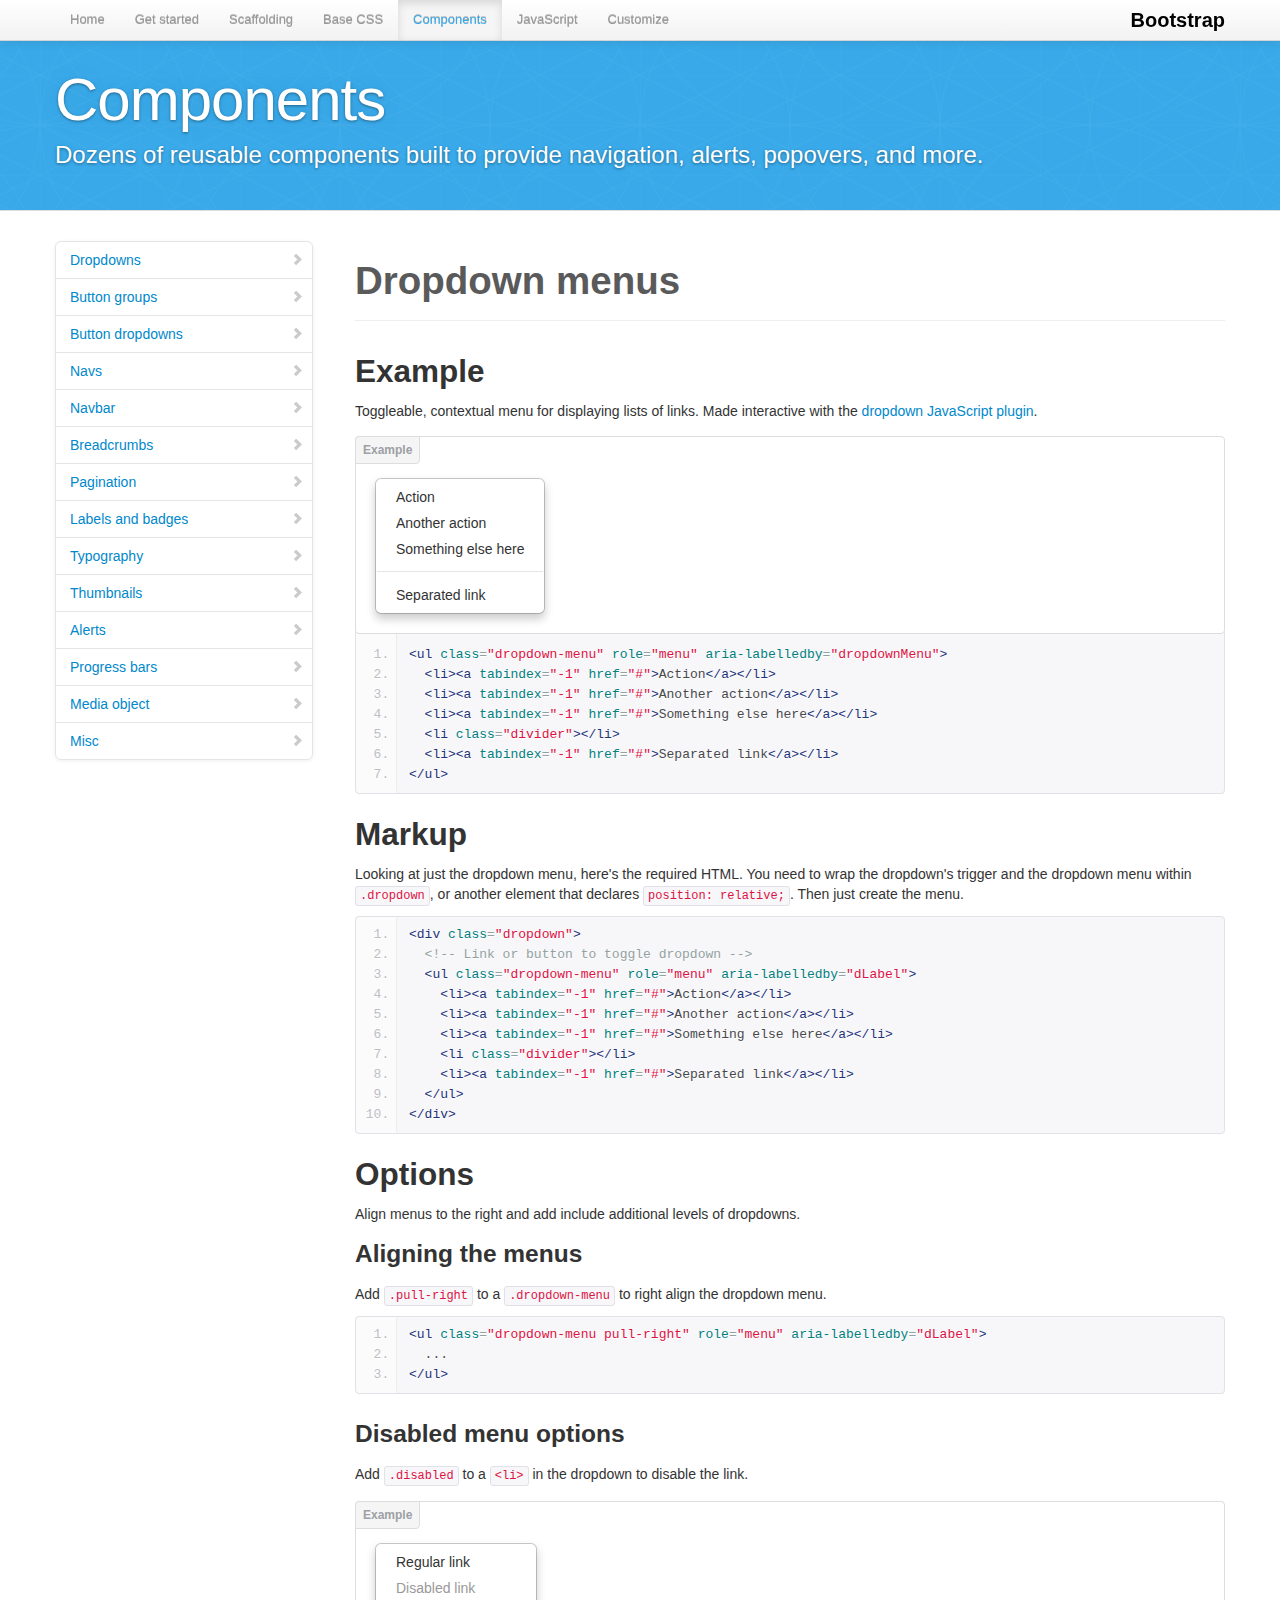
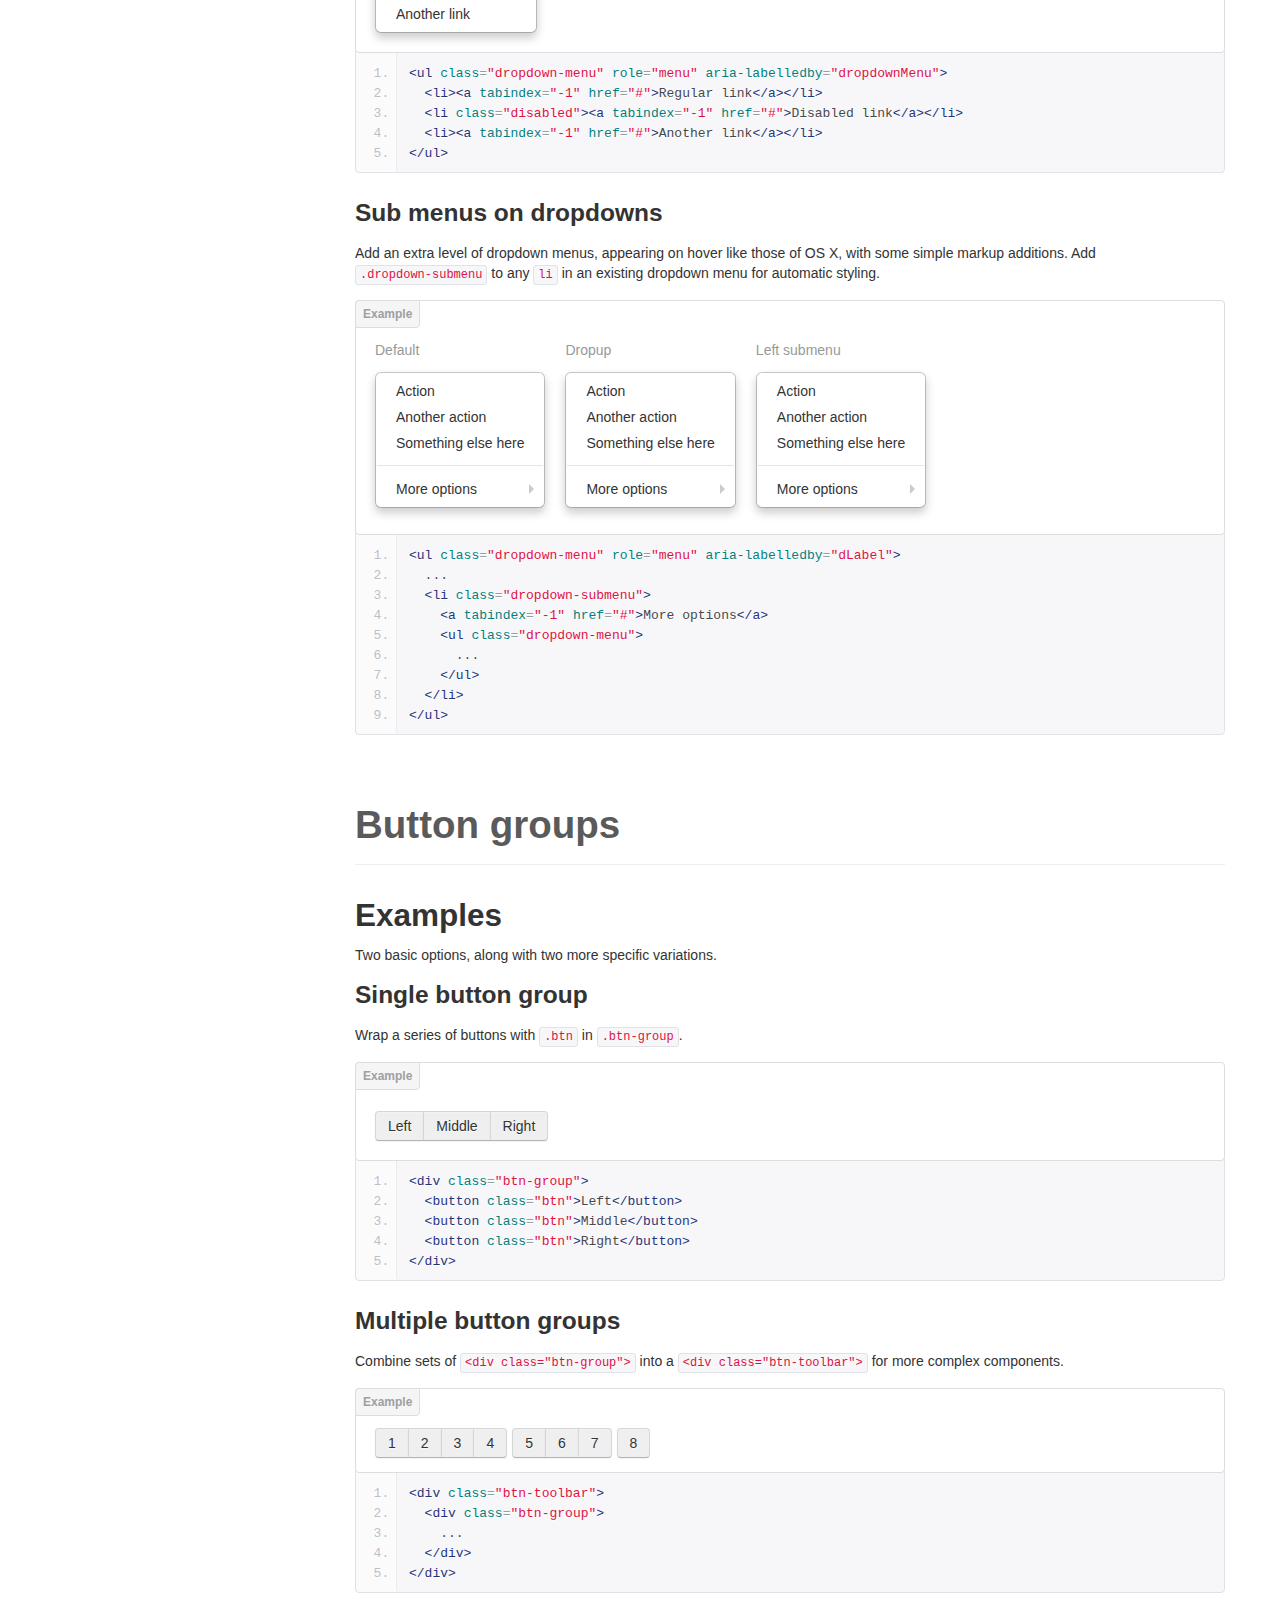
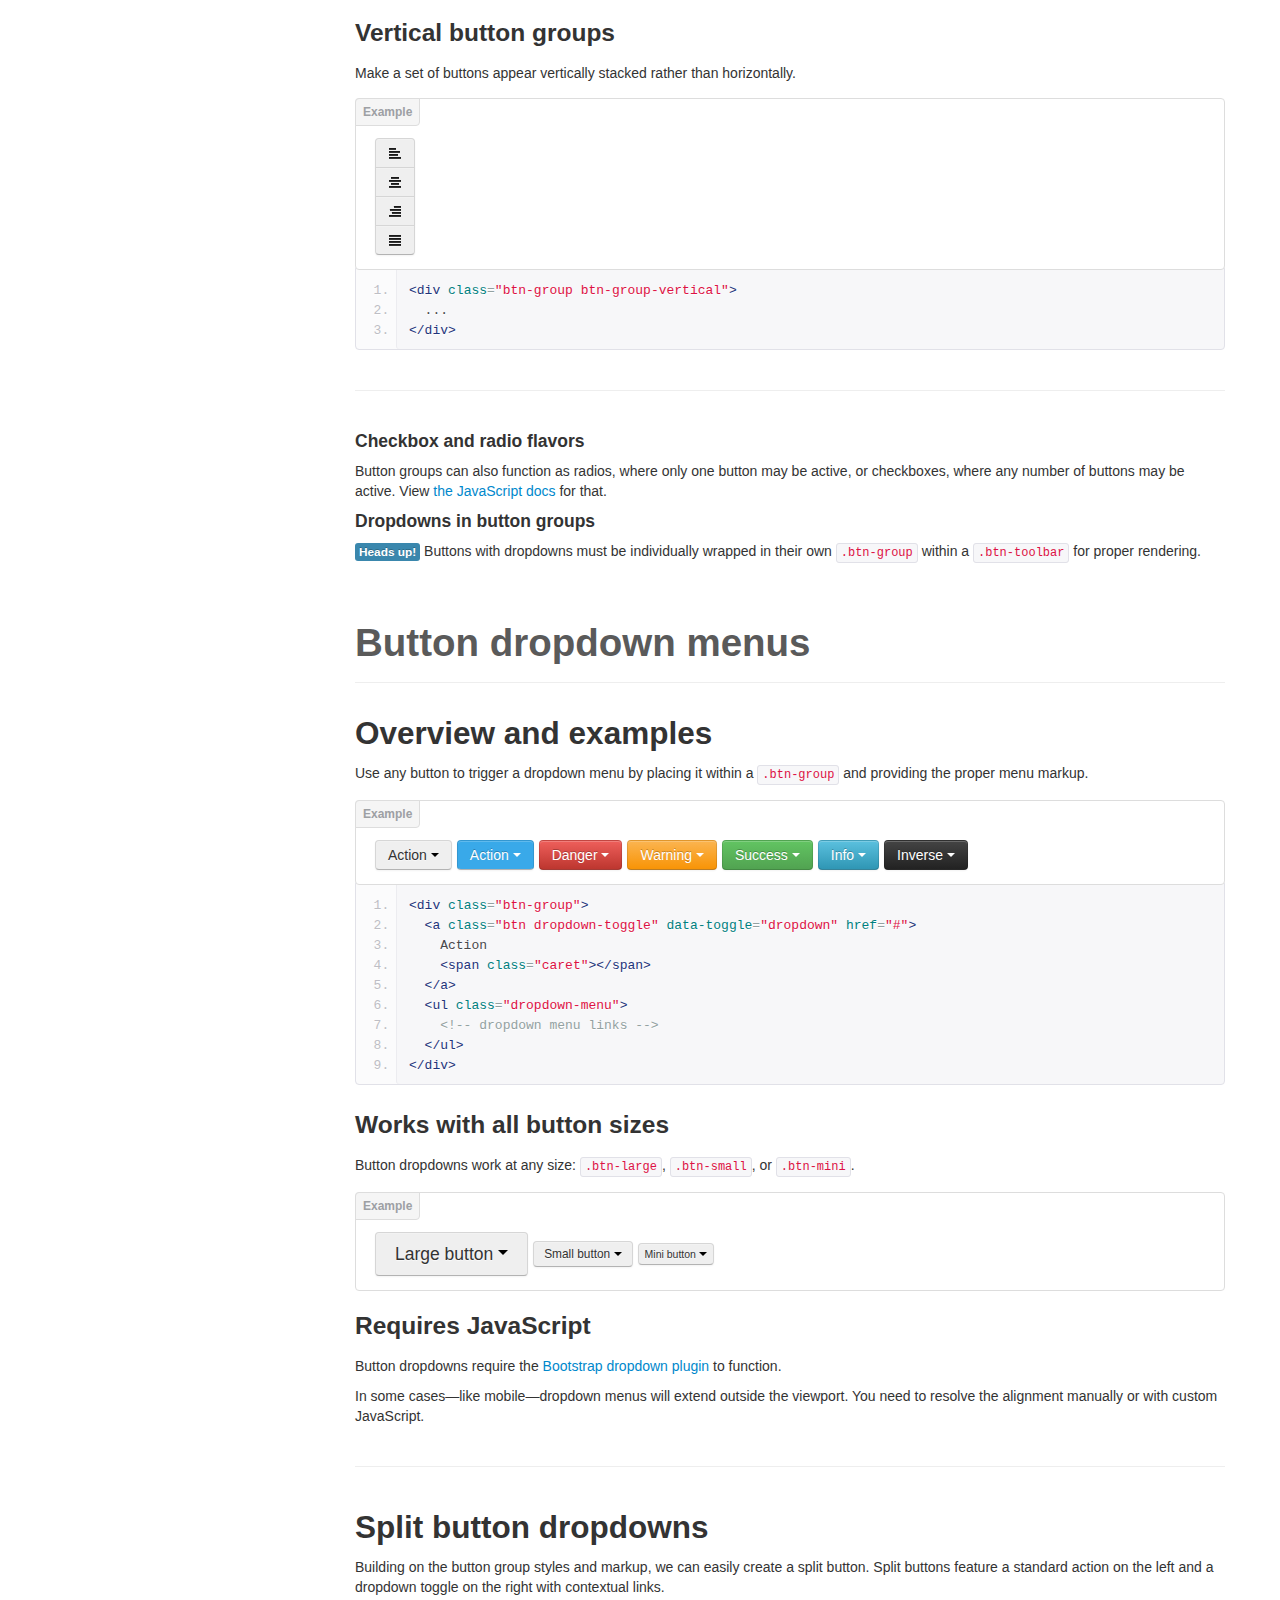
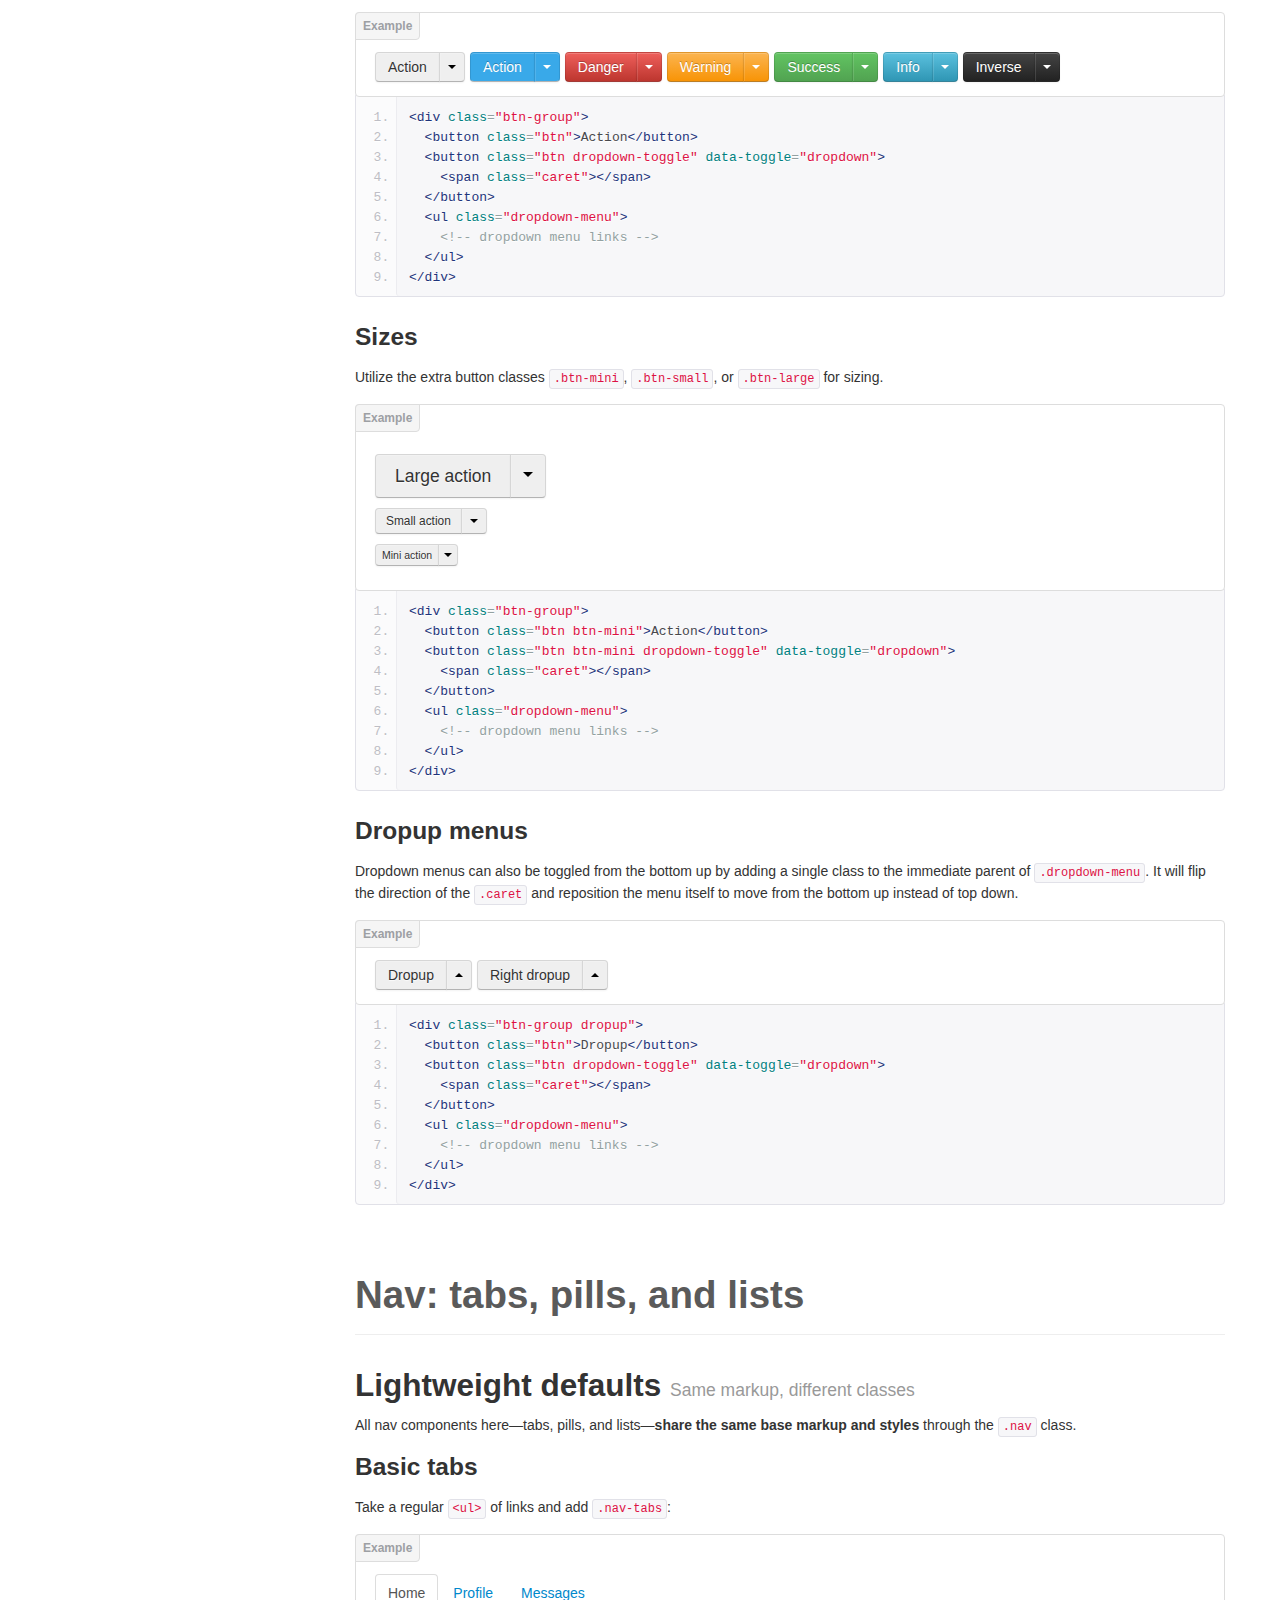
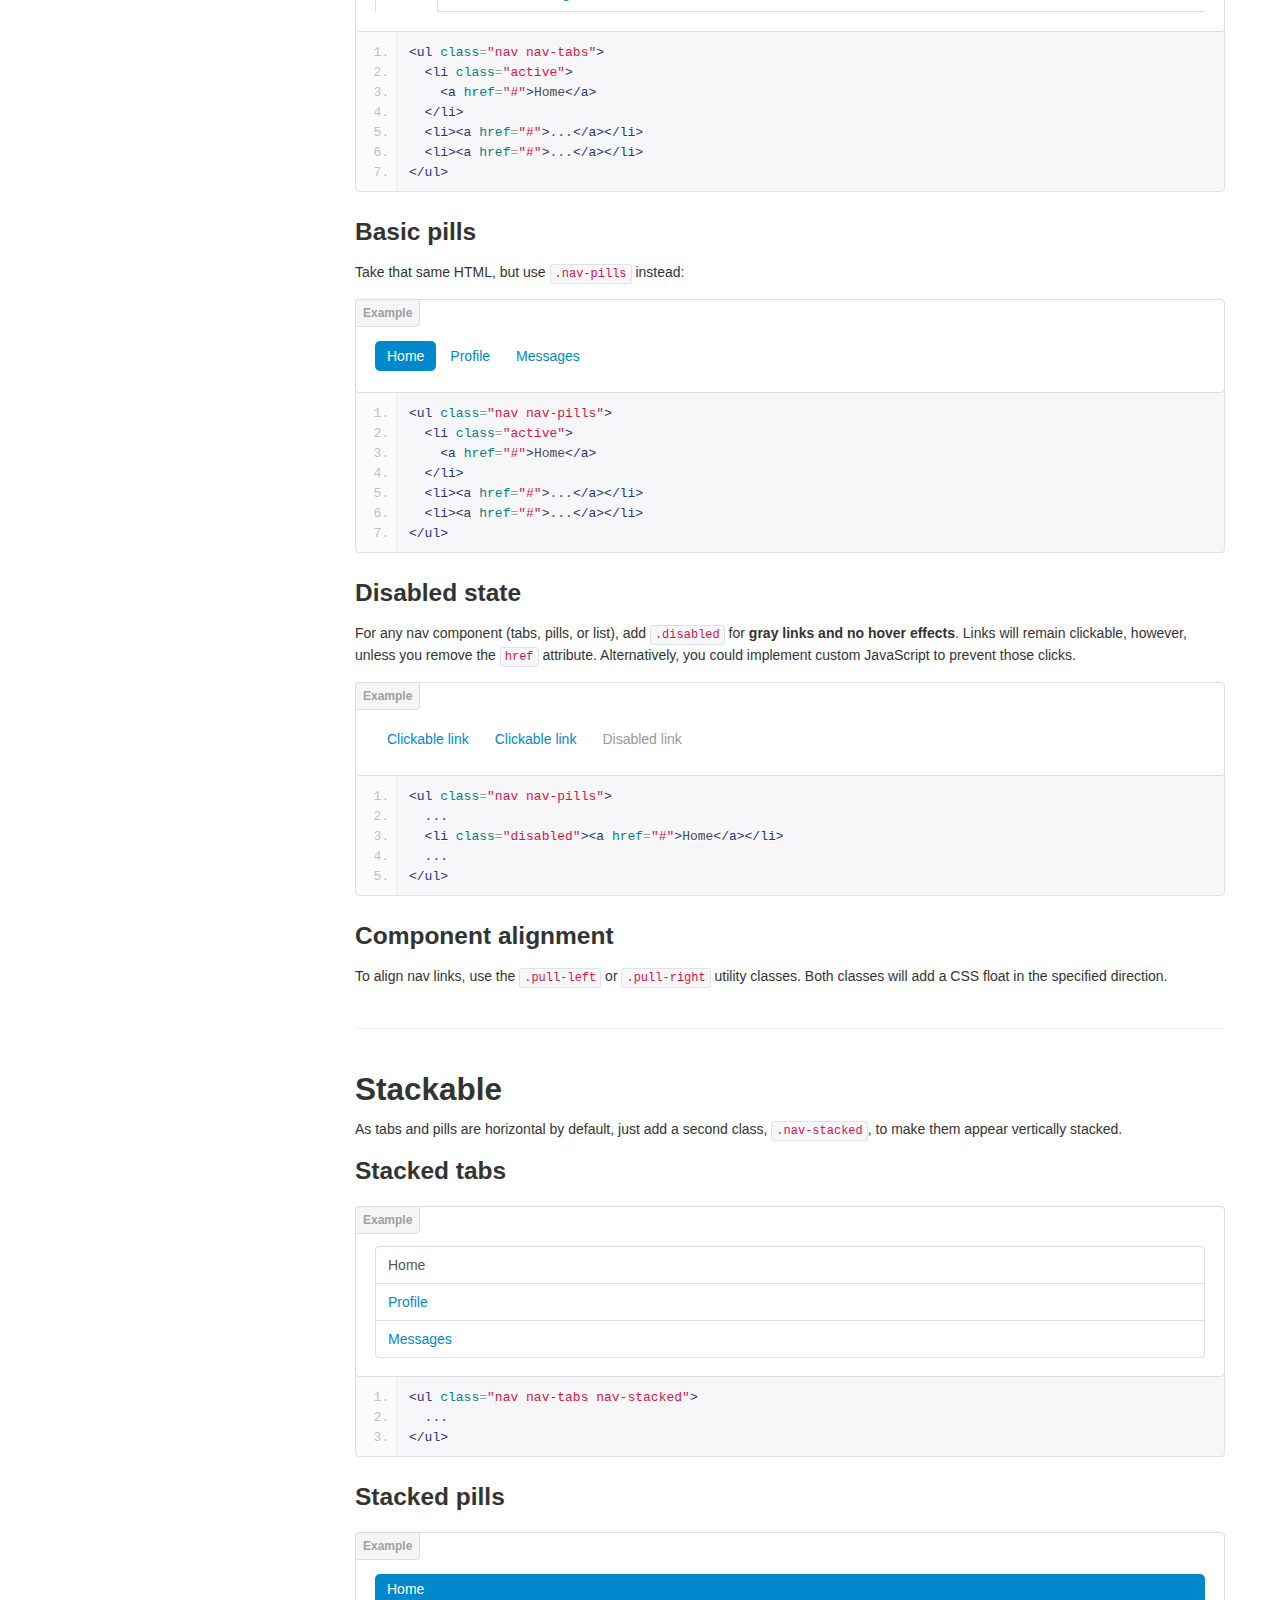
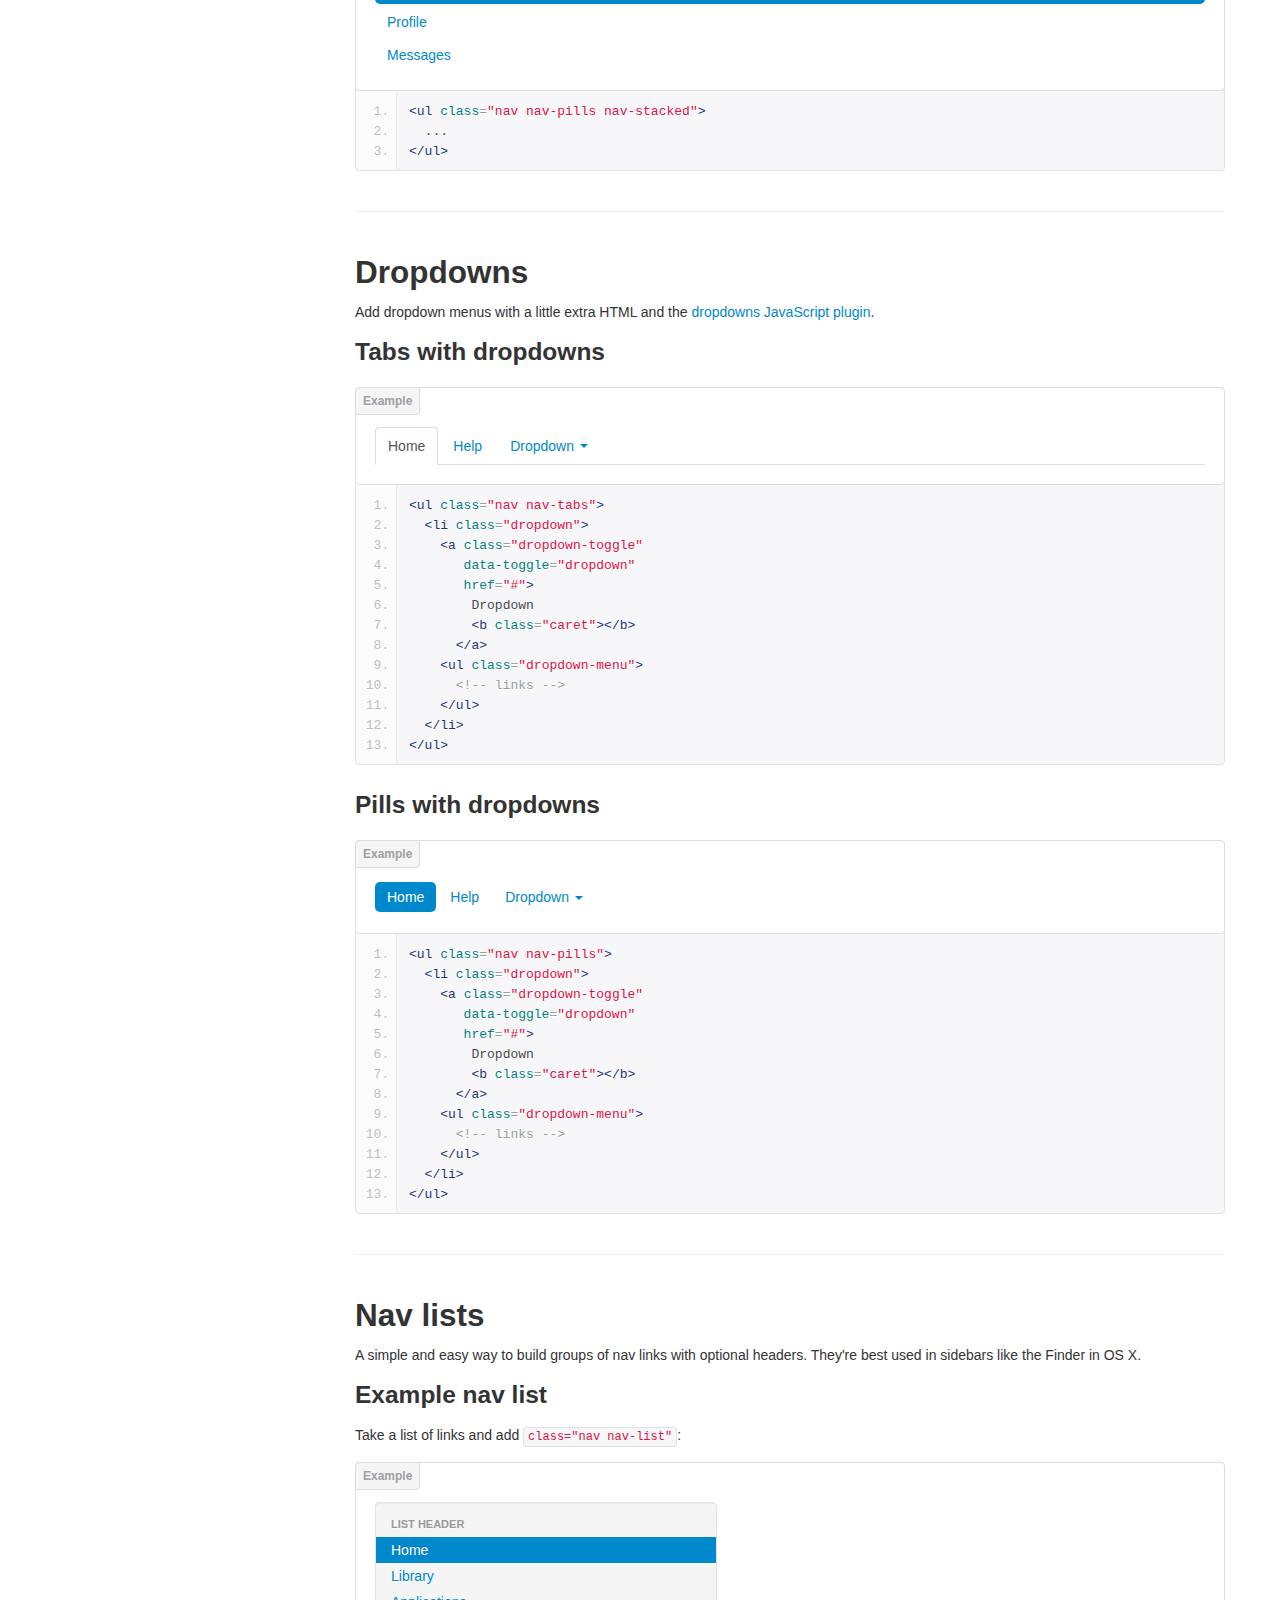
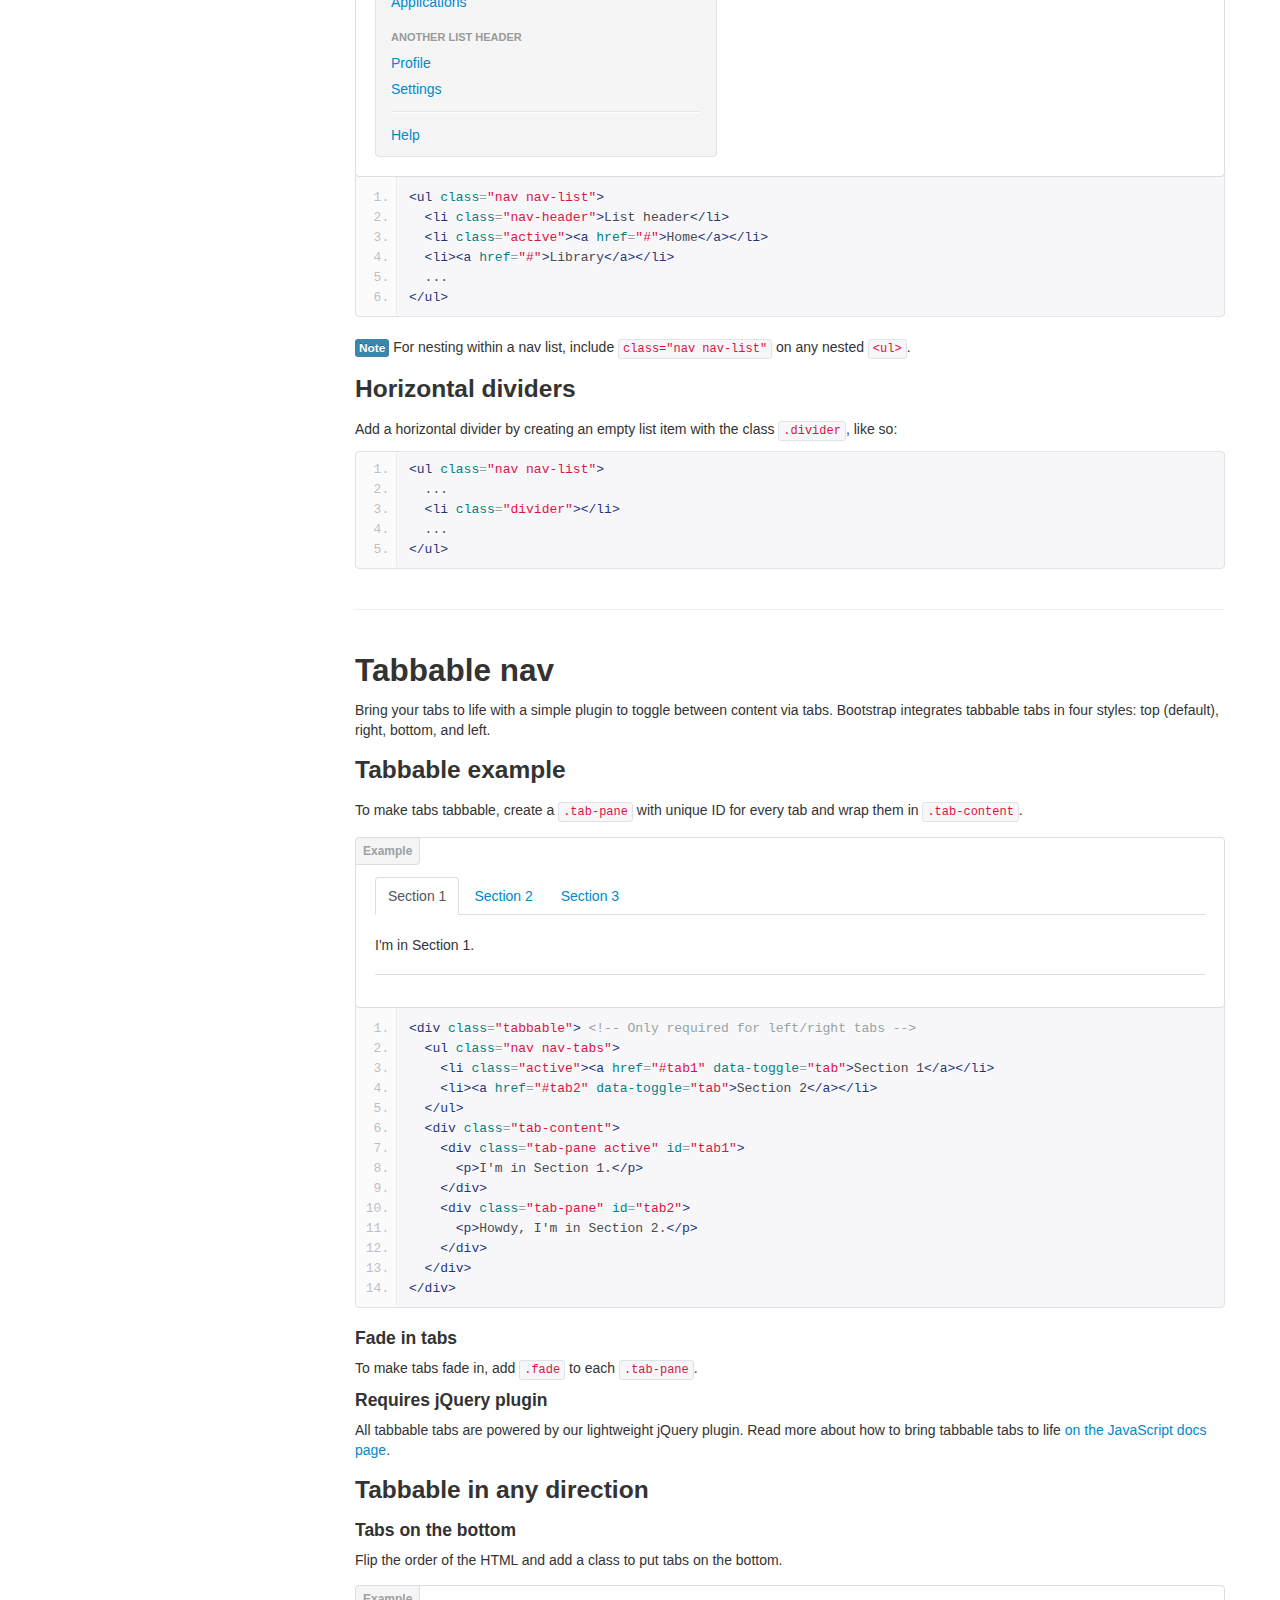
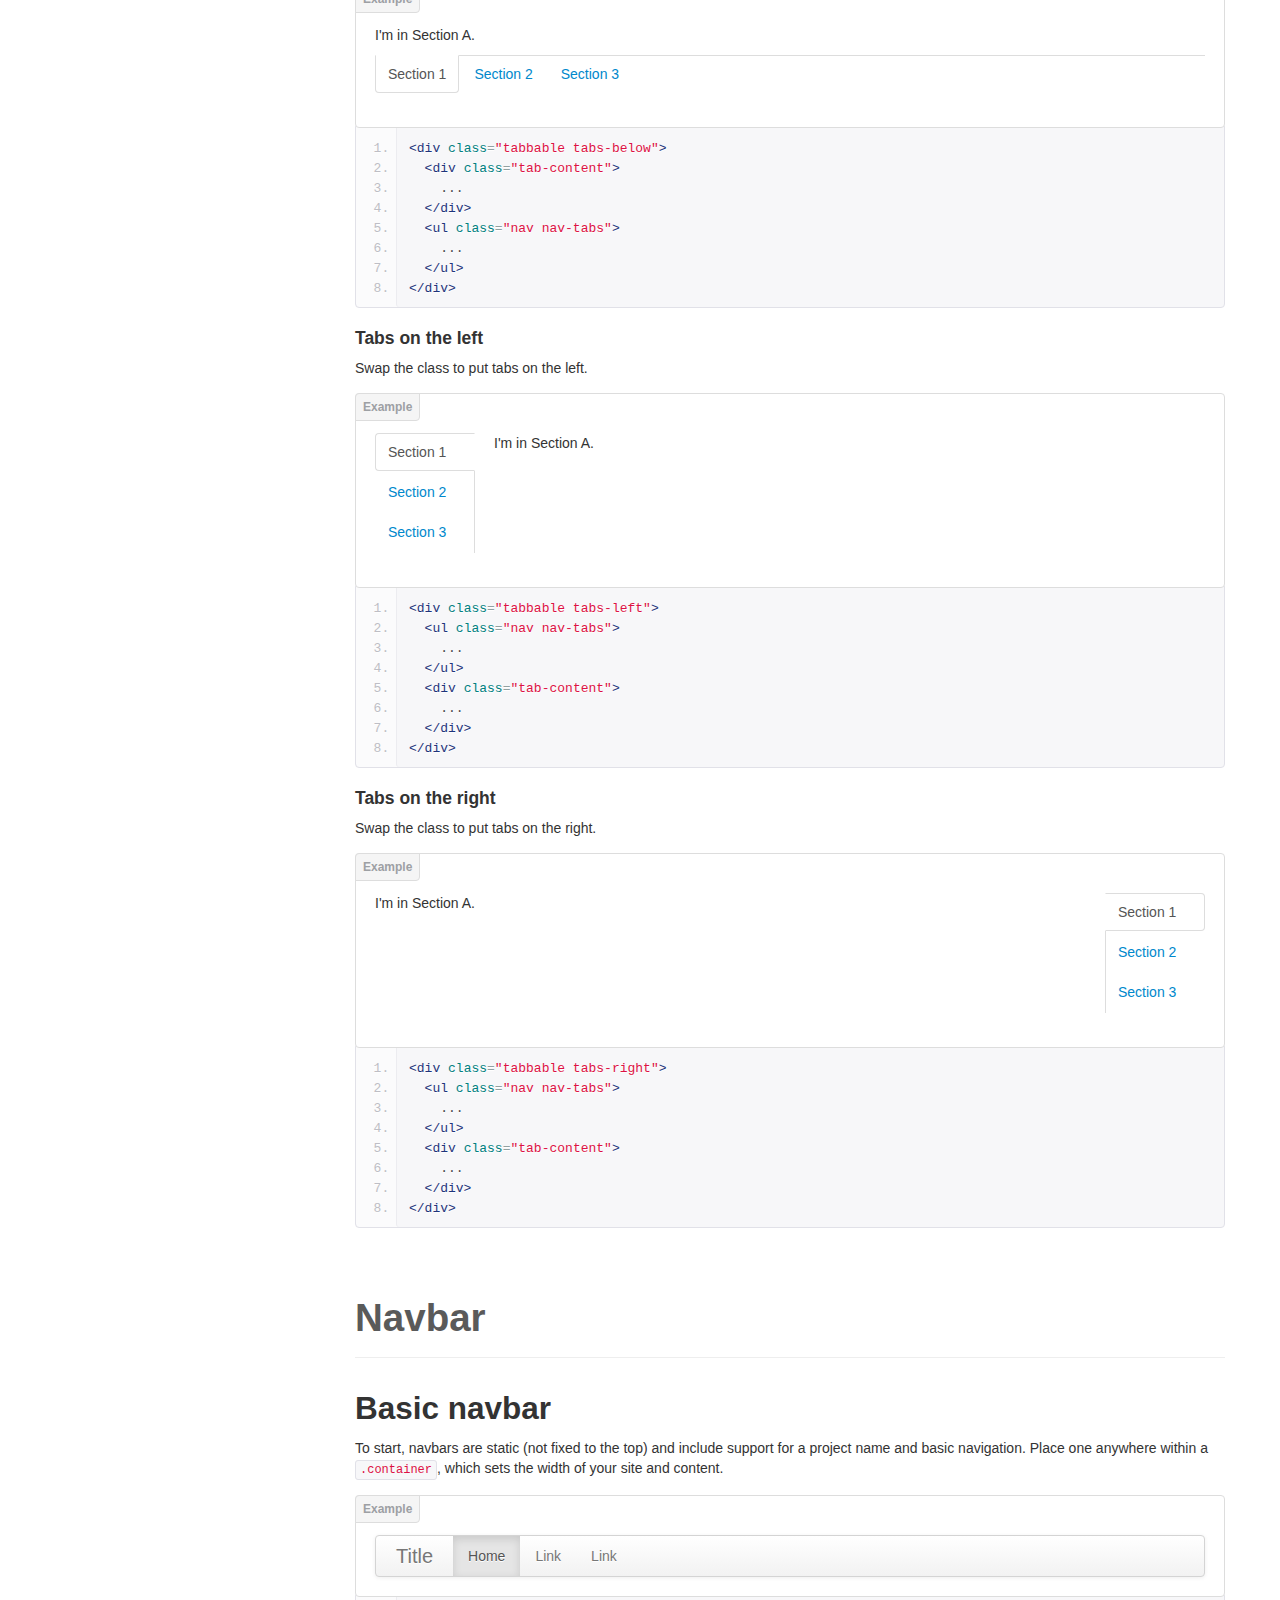
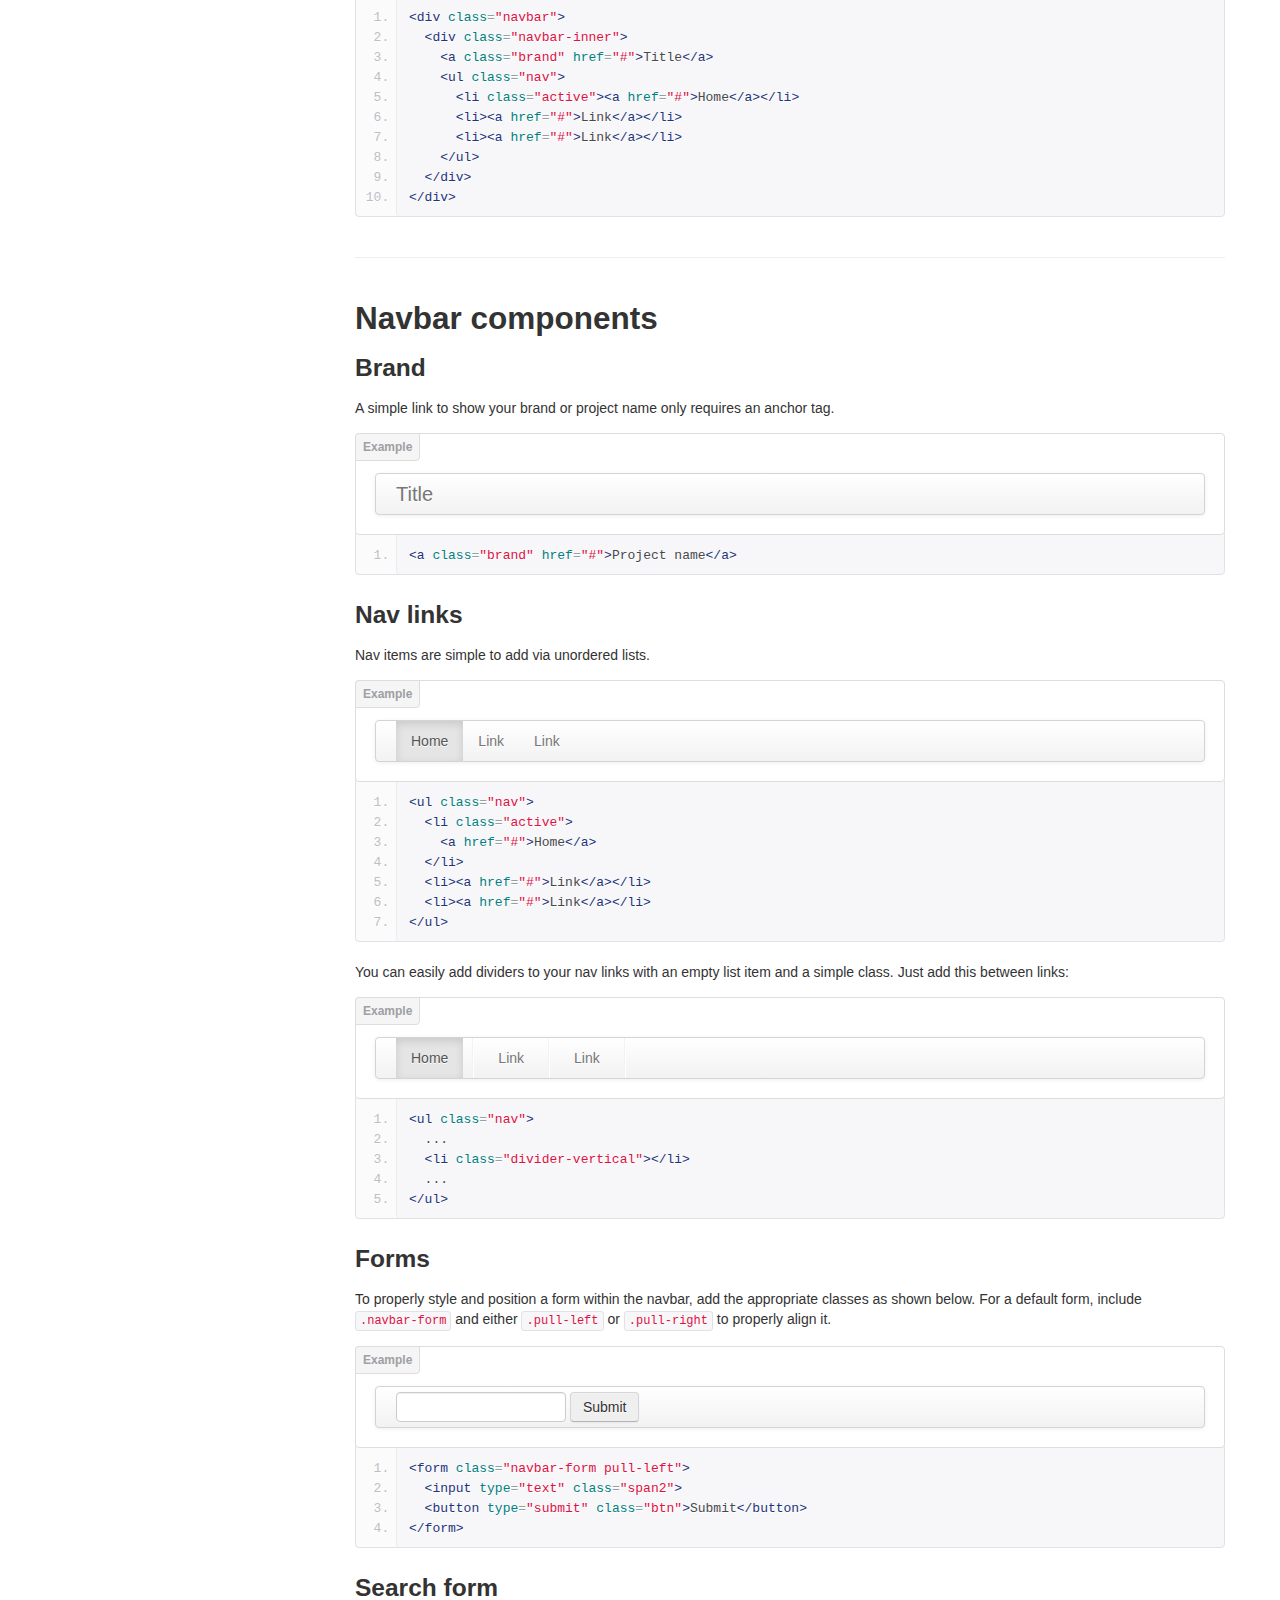
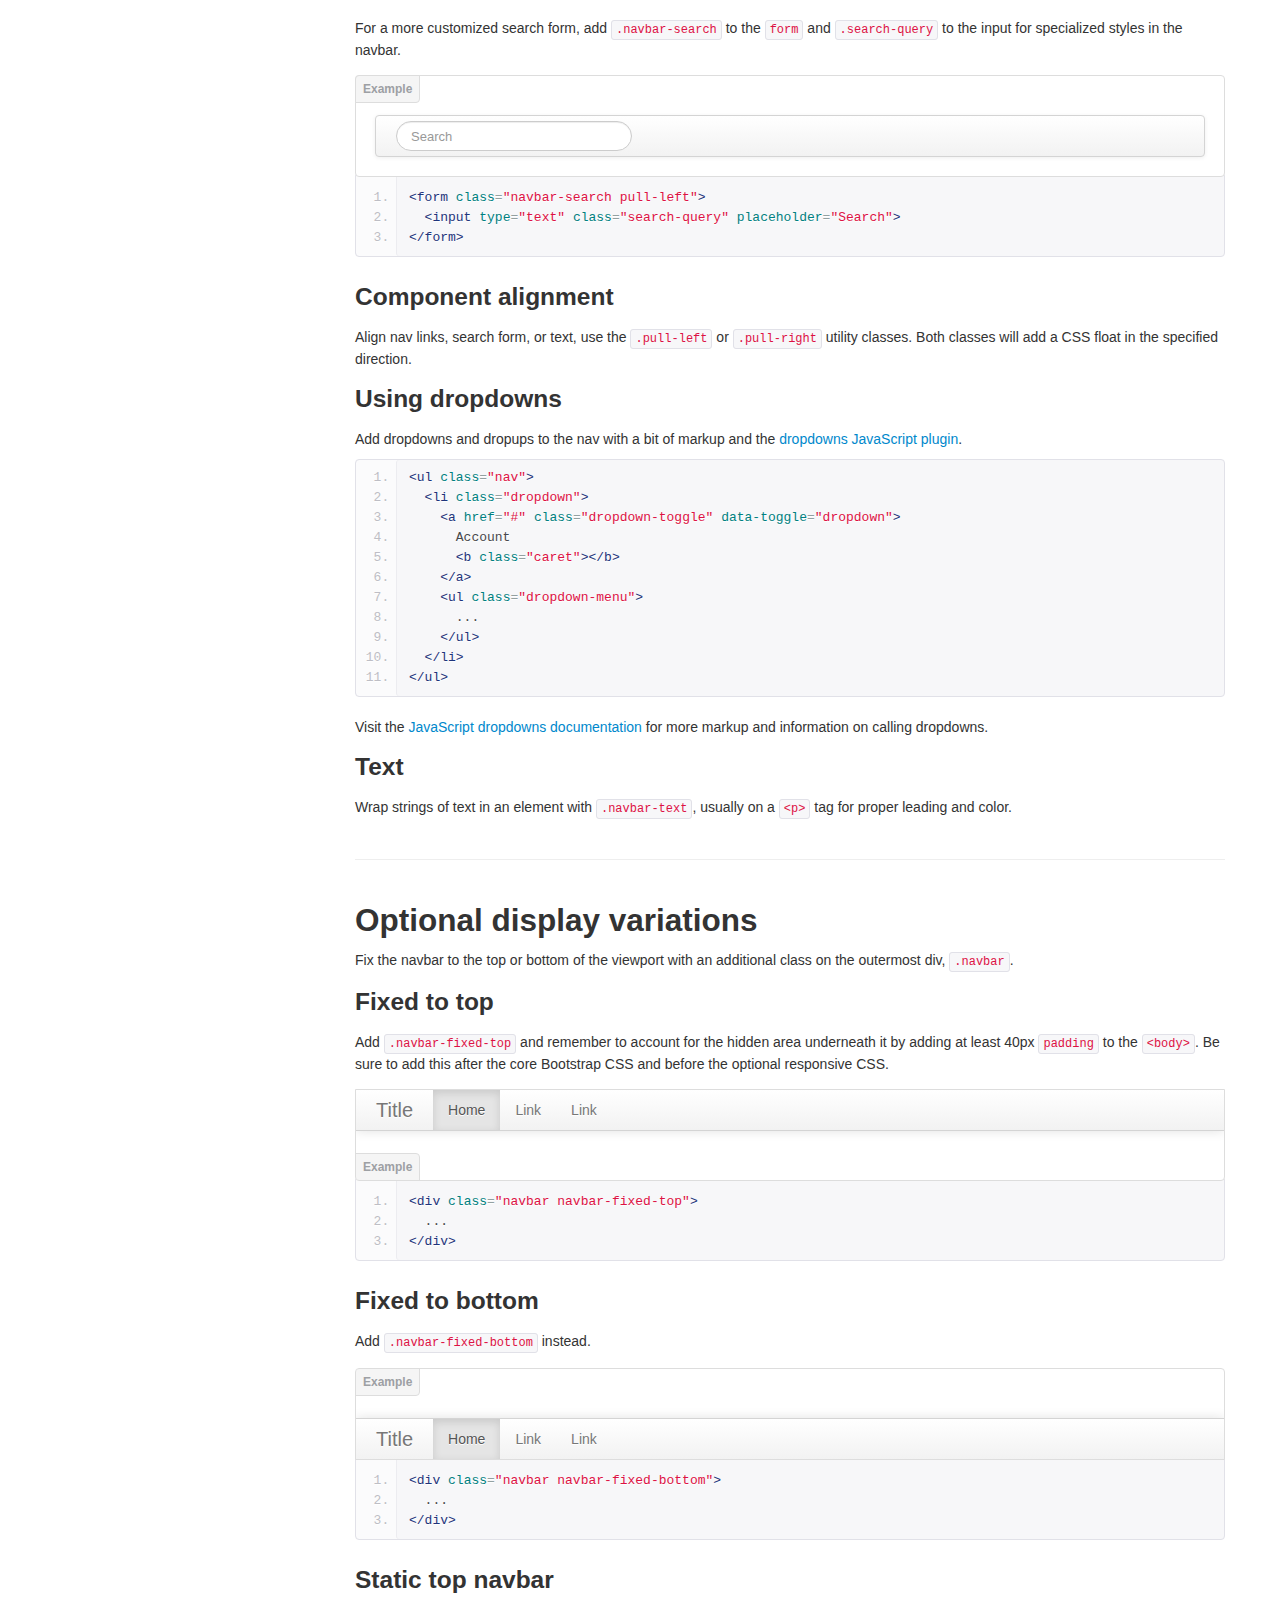
<file: docs/components.html>
<!DOCTYPE html>
<html lang="en">
  <head>
    <meta charset="utf-8">
    <title>Components · Bootstrap</title>
    <meta name="viewport" content="width=device-width, initial-scale=1.0">
    <meta name="description" content="">
    <meta name="author" content="">

    <!-- Le styles -->
    <link href="assets/css/bootstrap.css" rel="stylesheet">
    <link href="assets/css/bootstrap-responsive.css" rel="stylesheet">
    <link href="assets/css/docs.css" rel="stylesheet">
    <link href="assets/js/google-code-prettify/prettify.css" rel="stylesheet">

    <!-- Le HTML5 shim, for IE6-8 support of HTML5 elements -->
    <!--[if lt IE 9]>
      <script src="assets/js/html5shiv.js"></script>
    <![endif]-->

    <!-- Le fav and touch icons -->
    <link rel="apple-touch-icon-precomposed" sizes="144x144" href="assets/ico/apple-touch-icon-144-precomposed.png">
    <link rel="apple-touch-icon-precomposed" sizes="114x114" href="assets/ico/apple-touch-icon-114-precomposed.png">
      <link rel="apple-touch-icon-precomposed" sizes="72x72" href="assets/ico/apple-touch-icon-72-precomposed.png">
                    <link rel="apple-touch-icon-precomposed" href="assets/ico/apple-touch-icon-57-precomposed.png">
                                   <link rel="shortcut icon" href="assets/ico/favicon.png">

  </head>

  <body data-spy="scroll" data-target=".bs-docs-sidebar">

    <!-- Navbar
    ================================================== -->
    <div class="navbar navbar-inverse navbar-fixed-top">
      <div class="navbar-inner">
        <div class="container">
          <button type="button" class="btn btn-navbar" data-toggle="collapse" data-target=".nav-collapse">
            <span class="icon-bar"></span>
            <span class="icon-bar"></span>
            <span class="icon-bar"></span>
          </button>
          <a class="brand" href="./index.html">Bootstrap</a>
          <div class="nav-collapse collapse">
            <ul class="nav">
              <li class="">
                <a href="./index.html">Home</a>
              </li>
              <li class="">
                <a href="./getting-started.html">Get started</a>
              </li>
              <li class="">
                <a href="./scaffolding.html">Scaffolding</a>
              </li>
              <li class="">
                <a href="./base-css.html">Base CSS</a>
              </li>
              <li class="active">
                <a href="./components.html">Components</a>
              </li>
              <li class="">
                <a href="./javascript.html">JavaScript</a>
              </li>
              <li class="">
                <a href="./customize.html">Customize</a>
              </li>
            </ul>
          </div>
        </div>
      </div>
    </div>

<!-- Subhead
================================================== -->
<header class="jumbotron subhead" id="overview">
  <div class="container">
    <h1>Components</h1>
    <p class="lead">Dozens of reusable components built to provide navigation, alerts, popovers, and more.</p>
  </div>
</header>


  <div class="container">

    <!-- Docs nav
    ================================================== -->
    <div class="row">
      <div class="span3 bs-docs-sidebar">
        <ul class="nav nav-list bs-docs-sidenav">
          <li><a href="#dropdowns"><i class="icon-chevron-right"></i> Dropdowns</a></li>
          <li><a href="#buttonGroups"><i class="icon-chevron-right"></i> Button groups</a></li>
          <li><a href="#buttonDropdowns"><i class="icon-chevron-right"></i> Button dropdowns</a></li>
          <li><a href="#navs"><i class="icon-chevron-right"></i> Navs</a></li>
          <li><a href="#navbar"><i class="icon-chevron-right"></i> Navbar</a></li>
          <li><a href="#breadcrumbs"><i class="icon-chevron-right"></i> Breadcrumbs</a></li>
          <li><a href="#pagination"><i class="icon-chevron-right"></i> Pagination</a></li>
          <li><a href="#labels-badges"><i class="icon-chevron-right"></i> Labels and badges</a></li>
          <li><a href="#typography"><i class="icon-chevron-right"></i> Typography</a></li>
          <li><a href="#thumbnails"><i class="icon-chevron-right"></i> Thumbnails</a></li>
          <li><a href="#alerts"><i class="icon-chevron-right"></i> Alerts</a></li>
          <li><a href="#progress"><i class="icon-chevron-right"></i> Progress bars</a></li>
          <li><a href="#media"><i class="icon-chevron-right"></i> Media object</a></li>
          <li><a href="#misc"><i class="icon-chevron-right"></i> Misc</a></li>
        </ul>
      </div>
      <div class="span9">



        <!-- Dropdowns
        ================================================== -->
        <section id="dropdowns">
          <div class="page-header">
            <h1>Dropdown menus</h1>
          </div>

          <h2>Example</h2>
          <p>Toggleable, contextual menu for displaying lists of links. Made interactive with the <a href="./javascript.html#dropdowns">dropdown JavaScript plugin</a>.</p>
          <div class="bs-docs-example">
            <div class="dropdown clearfix">
              <ul class="dropdown-menu" role="menu" aria-labelledby="dropdownMenu" style="display: block; position: static; margin-bottom: 5px; *width: 180px;">
                <li><a tabindex="-1" href="#">Action</a></li>
                <li><a tabindex="-1" href="#">Another action</a></li>
                <li><a tabindex="-1" href="#">Something else here</a></li>
                <li class="divider"></li>
                <li><a tabindex="-1" href="#">Separated link</a></li>
              </ul>
            </div>
          </div>
<pre class="prettyprint linenums">
&lt;ul class="dropdown-menu" role="menu" aria-labelledby="dropdownMenu"&gt;
  &lt;li&gt;&lt;a tabindex="-1" href="#"&gt;Action&lt;/a&gt;&lt;/li&gt;
  &lt;li&gt;&lt;a tabindex="-1" href="#"&gt;Another action&lt;/a&gt;&lt;/li&gt;
  &lt;li&gt;&lt;a tabindex="-1" href="#"&gt;Something else here&lt;/a&gt;&lt;/li&gt;
  &lt;li class="divider"&gt;&lt;/li&gt;
  &lt;li&gt;&lt;a tabindex="-1" href="#"&gt;Separated link&lt;/a&gt;&lt;/li&gt;
&lt;/ul&gt;
</pre>

          <h2>Markup</h2>
          <p>Looking at just the dropdown menu, here's the required HTML. You need to wrap the dropdown's trigger and the dropdown menu within <code>.dropdown</code>, or another element that declares <code>position: relative;</code>. Then just create the menu.</p>

<pre class="prettyprint linenums">
&lt;div class="dropdown"&gt;
  &lt;!-- Link or button to toggle dropdown --&gt;
  &lt;ul class="dropdown-menu" role="menu" aria-labelledby="dLabel"&gt;
    &lt;li&gt;&lt;a tabindex="-1" href="#"&gt;Action&lt;/a&gt;&lt;/li&gt;
    &lt;li&gt;&lt;a tabindex="-1" href="#"&gt;Another action&lt;/a&gt;&lt;/li&gt;
    &lt;li&gt;&lt;a tabindex="-1" href="#"&gt;Something else here&lt;/a&gt;&lt;/li&gt;
    &lt;li class="divider"&gt;&lt;/li&gt;
    &lt;li&gt;&lt;a tabindex="-1" href="#"&gt;Separated link&lt;/a&gt;&lt;/li&gt;
  &lt;/ul&gt;
&lt;/div&gt;
</pre>

          <h2>Options</h2>
          <p>Align menus to the right and add include additional levels of dropdowns.</p>

          <h3>Aligning the menus</h3>
          <p>Add <code>.pull-right</code> to a <code>.dropdown-menu</code> to right align the dropdown menu.</p>
<pre class="prettyprint linenums">
&lt;ul class="dropdown-menu pull-right" role="menu" aria-labelledby="dLabel"&gt;
  ...
&lt;/ul&gt;
</pre>

          <h3>Disabled menu options</h3>
          <p>Add <code>.disabled</code> to a <code>&lt;li&gt;</code> in the dropdown to disable the link.</p>
          <div class="bs-docs-example">
            <div class="dropdown clearfix">
              <ul class="dropdown-menu" role="menu" aria-labelledby="dropdownMenu" style="display: block; position: static; margin-bottom: 5px; *width: 180px;">
                <li><a tabindex="-1" href="#">Regular link</a></li>
                <li class="disabled"><a tabindex="-1" href="#">Disabled link</a></li>
                <li><a tabindex="-1" href="#">Another link</a></li>
              </ul>
            </div>
          </div>
<pre class="prettyprint linenums">
&lt;ul class="dropdown-menu" role="menu" aria-labelledby="dropdownMenu"&gt;
  &lt;li&gt;&lt;a tabindex="-1" href="#"&gt;Regular link&lt;/a&gt;&lt;/li&gt;
  &lt;li class="disabled"&gt;&lt;a tabindex="-1" href="#"&gt;Disabled link&lt;/a&gt;&lt;/li&gt;
  &lt;li&gt;&lt;a tabindex="-1" href="#"&gt;Another link&lt;/a&gt;&lt;/li&gt;
&lt;/ul&gt;
</pre>

          <h3>Sub menus on dropdowns</h3>
          <p>Add an extra level of dropdown menus, appearing on hover like those of OS X, with some simple markup additions. Add <code>.dropdown-submenu</code> to any <code>li</code> in an existing dropdown menu for automatic styling.</p>
          <div class="bs-docs-example bs-docs-example-submenus">

            <div class="pull-left">
              <p class="muted">Default</p>
              <div class="dropdown clearfix">
                <ul class="dropdown-menu" role="menu" aria-labelledby="dropdownMenu">
                  <li><a tabindex="-1" href="#">Action</a></li>
                  <li><a tabindex="-1" href="#">Another action</a></li>
                  <li><a tabindex="-1" href="#">Something else here</a></li>
                  <li class="divider"></li>
                  <li class="dropdown-submenu">
                    <a tabindex="-1" href="#">More options</a>
                    <ul class="dropdown-menu">
                      <li><a tabindex="-1" href="#">Second level link</a></li>
                      <li><a tabindex="-1" href="#">Second level link</a></li>
                      <li><a tabindex="-1" href="#">Second level link</a></li>
                      <li><a tabindex="-1" href="#">Second level link</a></li>
                      <li><a tabindex="-1" href="#">Second level link</a></li>
                    </ul>
                  </li>
                </ul>
              </div>
            </div>

            <div class="pull-left">
              <p class="muted">Dropup</p>
              <div class="dropup">
                <ul class="dropdown-menu" role="menu" aria-labelledby="dropdownMenu">
                  <li><a tabindex="-1" href="#">Action</a></li>
                  <li><a tabindex="-1" href="#">Another action</a></li>
                  <li><a tabindex="-1" href="#">Something else here</a></li>
                  <li class="divider"></li>
                  <li class="dropdown-submenu">
                    <a tabindex="-1" href="#">More options</a>
                    <ul class="dropdown-menu">
                      <li><a tabindex="-1" href="#">Second level link</a></li>
                      <li><a tabindex="-1" href="#">Second level link</a></li>
                      <li><a tabindex="-1" href="#">Second level link</a></li>
                      <li><a tabindex="-1" href="#">Second level link</a></li>
                      <li><a tabindex="-1" href="#">Second level link</a></li>
                    </ul>
                  </li>
                </ul>
              </div>
            </div>

            <div class="pull-left">
              <p class="muted">Left submenu</p>
              <div class="dropdown">
                <ul class="dropdown-menu" role="menu" aria-labelledby="dropdownMenu">
                  <li><a tabindex="-1" href="#">Action</a></li>
                  <li><a tabindex="-1" href="#">Another action</a></li>
                  <li><a tabindex="-1" href="#">Something else here</a></li>
                  <li class="divider"></li>
                  <li class="dropdown-submenu pull-left">
                    <a tabindex="-1" href="#">More options</a>
                    <ul class="dropdown-menu">
                      <li><a tabindex="-1" href="#">Second level link</a></li>
                      <li><a tabindex="-1" href="#">Second level link</a></li>
                      <li><a tabindex="-1" href="#">Second level link</a></li>
                      <li><a tabindex="-1" href="#">Second level link</a></li>
                      <li><a tabindex="-1" href="#">Second level link</a></li>
                    </ul>
                  </li>
                </ul>
              </div>
            </div>

          </div>
<pre class="prettyprint linenums">
&lt;ul class="dropdown-menu" role="menu" aria-labelledby="dLabel"&gt;
  ...
  &lt;li class="dropdown-submenu"&gt;
    &lt;a tabindex="-1" href="#"&gt;More options&lt;/a&gt;
    &lt;ul class="dropdown-menu"&gt;
      ...
    &lt;/ul&gt;
  &lt;/li&gt;
&lt;/ul&gt;
</pre>

        </section>




        <!-- Button Groups
        ================================================== -->
        <section id="buttonGroups">
          <div class="page-header">
            <h1>Button groups</h1>
          </div>

          <h2>Examples</h2>
          <p>Two basic options, along with two more specific variations.</p>

          <h3>Single button group</h3>
          <p>Wrap a series of buttons with <code>.btn</code> in <code>.btn-group</code>.</p>
          <div class="bs-docs-example">
            <div class="btn-group" style="margin: 9px 0 5px;">
              <button class="btn">Left</button>
              <button class="btn">Middle</button>
              <button class="btn">Right</button>
            </div>
          </div>
<pre class="prettyprint linenums">
&lt;div class="btn-group"&gt;
  &lt;button class="btn"&gt;Left&lt;/button&gt;
  &lt;button class="btn"&gt;Middle&lt;/button&gt;
  &lt;button class="btn"&gt;Right&lt;/button&gt;
&lt;/div&gt;
</pre>

          <h3>Multiple button groups</h3>
          <p>Combine sets of <code>&lt;div class="btn-group"&gt;</code> into a <code>&lt;div class="btn-toolbar"&gt;</code> for more complex components.</p>
          <div class="bs-docs-example">
            <div class="btn-toolbar" style="margin: 0;">
              <div class="btn-group">
                <button class="btn">1</button>
                <button class="btn">2</button>
                <button class="btn">3</button>
                <button class="btn">4</button>
              </div>
              <div class="btn-group">
                <button class="btn">5</button>
                <button class="btn">6</button>
                <button class="btn">7</button>
              </div>
              <div class="btn-group">
                <button class="btn">8</button>
              </div>
            </div>
          </div>
<pre class="prettyprint linenums">
&lt;div class="btn-toolbar"&gt;
  &lt;div class="btn-group"&gt;
    ...
  &lt;/div&gt;
&lt;/div&gt;
</pre>

          <h3>Vertical button groups</h3>
          <p>Make a set of buttons appear vertically stacked rather than horizontally.</p>
          <div class="bs-docs-example">
            <div class="btn-group btn-group-vertical">
              <button type="button" class="btn"><i class="icon-align-left"></i></button>
              <button type="button" class="btn"><i class="icon-align-center"></i></button>
              <button type="button" class="btn"><i class="icon-align-right"></i></button>
              <button type="button" class="btn"><i class="icon-align-justify"></i></button>
            </div>
          </div>
<pre class="prettyprint linenums">
&lt;div class="btn-group btn-group-vertical"&gt;
  ...
&lt;/div&gt;
</pre>


          <hr class="bs-docs-separator">


          <h4>Checkbox and radio flavors</h4>
          <p>Button groups can also function as radios, where only one button may be active, or checkboxes, where any number of buttons may be active. View <a href="./javascript.html#buttons">the JavaScript docs</a> for that.</p>

          <h4>Dropdowns in button groups</h4>
          <p><span class="label label-info">Heads up!</span> Buttons with dropdowns must be individually wrapped in their own <code>.btn-group</code> within a <code>.btn-toolbar</code> for proper rendering.</p>
        </section>



        <!-- Split button dropdowns
        ================================================== -->
        <section id="buttonDropdowns">
          <div class="page-header">
            <h1>Button dropdown menus</h1>
          </div>


          <h2>Overview and examples</h2>
          <p>Use any button to trigger a dropdown menu by placing it within a <code>.btn-group</code> and providing the proper menu markup.</p>
          <div class="bs-docs-example">
            <div class="btn-toolbar" style="margin: 0;">
              <div class="btn-group">
                <button class="btn dropdown-toggle" data-toggle="dropdown">Action <span class="caret"></span></button>
                <ul class="dropdown-menu">
                  <li><a href="#">Action</a></li>
                  <li><a href="#">Another action</a></li>
                  <li><a href="#">Something else here</a></li>
                  <li class="divider"></li>
                  <li><a href="#">Separated link</a></li>
                </ul>
              </div><!-- /btn-group -->
              <div class="btn-group">
                <button class="btn btn-primary dropdown-toggle" data-toggle="dropdown">Action <span class="caret"></span></button>
                <ul class="dropdown-menu">
                  <li><a href="#">Action</a></li>
                  <li><a href="#">Another action</a></li>
                  <li><a href="#">Something else here</a></li>
                  <li class="divider"></li>
                  <li><a href="#">Separated link</a></li>
                </ul>
              </div><!-- /btn-group -->
              <div class="btn-group">
                <button class="btn btn-danger dropdown-toggle" data-toggle="dropdown">Danger <span class="caret"></span></button>
                <ul class="dropdown-menu">
                  <li><a href="#">Action</a></li>
                  <li><a href="#">Another action</a></li>
                  <li><a href="#">Something else here</a></li>
                  <li class="divider"></li>
                  <li><a href="#">Separated link</a></li>
                </ul>
              </div><!-- /btn-group -->
              <div class="btn-group">
                <button class="btn btn-warning dropdown-toggle" data-toggle="dropdown">Warning <span class="caret"></span></button>
                <ul class="dropdown-menu">
                  <li><a href="#">Action</a></li>
                  <li><a href="#">Another action</a></li>
                  <li><a href="#">Something else here</a></li>
                  <li class="divider"></li>
                  <li><a href="#">Separated link</a></li>
                </ul>
              </div><!-- /btn-group -->
              <div class="btn-group">
                <button class="btn btn-success dropdown-toggle" data-toggle="dropdown">Success <span class="caret"></span></button>
                <ul class="dropdown-menu">
                  <li><a href="#">Action</a></li>
                  <li><a href="#">Another action</a></li>
                  <li><a href="#">Something else here</a></li>
                  <li class="divider"></li>
                  <li><a href="#">Separated link</a></li>
                </ul>
              </div><!-- /btn-group -->
              <div class="btn-group">
                <button class="btn btn-info dropdown-toggle" data-toggle="dropdown">Info <span class="caret"></span></button>
                <ul class="dropdown-menu">
                  <li><a href="#">Action</a></li>
                  <li><a href="#">Another action</a></li>
                  <li><a href="#">Something else here</a></li>
                  <li class="divider"></li>
                  <li><a href="#">Separated link</a></li>
                </ul>
              </div><!-- /btn-group -->
              <div class="btn-group">
                <button class="btn btn-inverse dropdown-toggle" data-toggle="dropdown">Inverse <span class="caret"></span></button>
                <ul class="dropdown-menu">
                  <li><a href="#">Action</a></li>
                  <li><a href="#">Another action</a></li>
                  <li><a href="#">Something else here</a></li>
                  <li class="divider"></li>
                  <li><a href="#">Separated link</a></li>
                </ul>
              </div><!-- /btn-group -->
            </div><!-- /btn-toolbar -->
          </div>
<pre class="prettyprint linenums">
&lt;div class="btn-group"&gt;
  &lt;a class="btn dropdown-toggle" data-toggle="dropdown" href="#"&gt;
    Action
    &lt;span class="caret"&gt;&lt;/span&gt;
  &lt;/a&gt;
  &lt;ul class="dropdown-menu"&gt;
    &lt;!-- dropdown menu links --&gt;
  &lt;/ul&gt;
&lt;/div&gt;
</pre>

          <h3>Works with all button sizes</h3>
          <p>Button dropdowns work at any size:  <code>.btn-large</code>, <code>.btn-small</code>, or <code>.btn-mini</code>.</p>
          <div class="bs-docs-example">
            <div class="btn-toolbar" style="margin: 0;">
              <div class="btn-group">
                <button class="btn btn-large dropdown-toggle" data-toggle="dropdown">Large button <span class="caret"></span></button>
                <ul class="dropdown-menu">
                  <li><a href="#">Action</a></li>
                  <li><a href="#">Another action</a></li>
                  <li><a href="#">Something else here</a></li>
                  <li class="divider"></li>
                  <li><a href="#">Separated link</a></li>
                </ul>
              </div><!-- /btn-group -->
              <div class="btn-group">
                <button class="btn btn-small dropdown-toggle" data-toggle="dropdown">Small button <span class="caret"></span></button>
                <ul class="dropdown-menu">
                  <li><a href="#">Action</a></li>
                  <li><a href="#">Another action</a></li>
                  <li><a href="#">Something else here</a></li>
                  <li class="divider"></li>
                  <li><a href="#">Separated link</a></li>
                </ul>
              </div><!-- /btn-group -->
              <div class="btn-group">
                <button class="btn btn-mini dropdown-toggle" data-toggle="dropdown">Mini button <span class="caret"></span></button>
                <ul class="dropdown-menu">
                  <li><a href="#">Action</a></li>
                  <li><a href="#">Another action</a></li>
                  <li><a href="#">Something else here</a></li>
                  <li class="divider"></li>
                  <li><a href="#">Separated link</a></li>
                </ul>
              </div><!-- /btn-group -->
            </div><!-- /btn-toolbar -->
          </div>

          <h3>Requires JavaScript</h3>
          <p>Button dropdowns require the <a href="./javascript.html#dropdowns">Bootstrap dropdown plugin</a> to function.</p>
          <p>In some cases&mdash;like mobile&mdash;dropdown menus will extend outside the viewport. You need to resolve the alignment manually or with custom JavaScript.</p>


          <hr class="bs-docs-separator">


          <h2>Split button dropdowns</h2>
          <p>Building on the button group styles and markup, we can easily create a split button. Split buttons feature a standard action on the left and a dropdown toggle on the right with contextual links.</p>
          <div class="bs-docs-example">
            <div class="btn-toolbar" style="margin: 0;">
              <div class="btn-group">
                <button class="btn">Action</button>
                <button class="btn dropdown-toggle" data-toggle="dropdown"><span class="caret"></span></button>
                <ul class="dropdown-menu">
                  <li><a href="#">Action</a></li>
                  <li><a href="#">Another action</a></li>
                  <li><a href="#">Something else here</a></li>
                  <li class="divider"></li>
                  <li><a href="#">Separated link</a></li>
                </ul>
              </div><!-- /btn-group -->
              <div class="btn-group">
                <button class="btn btn-primary">Action</button>
                <button class="btn btn-primary dropdown-toggle" data-toggle="dropdown"><span class="caret"></span></button>
                <ul class="dropdown-menu">
                  <li><a href="#">Action</a></li>
                  <li><a href="#">Another action</a></li>
                  <li><a href="#">Something else here</a></li>
                  <li class="divider"></li>
                  <li><a href="#">Separated link</a></li>
                </ul>
              </div><!-- /btn-group -->
              <div class="btn-group">
                <button class="btn btn-danger">Danger</button>
                <button class="btn btn-danger dropdown-toggle" data-toggle="dropdown"><span class="caret"></span></button>
                <ul class="dropdown-menu">
                  <li><a href="#">Action</a></li>
                  <li><a href="#">Another action</a></li>
                  <li><a href="#">Something else here</a></li>
                  <li class="divider"></li>
                  <li><a href="#">Separated link</a></li>
                </ul>
              </div><!-- /btn-group -->
              <div class="btn-group">
                <button class="btn btn-warning">Warning</button>
                <button class="btn btn-warning dropdown-toggle" data-toggle="dropdown"><span class="caret"></span></button>
                <ul class="dropdown-menu">
                  <li><a href="#">Action</a></li>
                  <li><a href="#">Another action</a></li>
                  <li><a href="#">Something else here</a></li>
                  <li class="divider"></li>
                  <li><a href="#">Separated link</a></li>
                </ul>
              </div><!-- /btn-group -->
              <div class="btn-group">
                <button class="btn btn-success">Success</button>
                <button class="btn btn-success dropdown-toggle" data-toggle="dropdown"><span class="caret"></span></button>
                <ul class="dropdown-menu">
                  <li><a href="#">Action</a></li>
                  <li><a href="#">Another action</a></li>
                  <li><a href="#">Something else here</a></li>
                  <li class="divider"></li>
                  <li><a href="#">Separated link</a></li>
                </ul>
              </div><!-- /btn-group -->
              <div class="btn-group">
                <button class="btn btn-info">Info</button>
                <button class="btn btn-info dropdown-toggle" data-toggle="dropdown"><span class="caret"></span></button>
                <ul class="dropdown-menu">
                  <li><a href="#">Action</a></li>
                  <li><a href="#">Another action</a></li>
                  <li><a href="#">Something else here</a></li>
                  <li class="divider"></li>
                  <li><a href="#">Separated link</a></li>
                </ul>
              </div><!-- /btn-group -->
              <div class="btn-group">
                <button class="btn btn-inverse">Inverse</button>
                <button class="btn btn-inverse dropdown-toggle" data-toggle="dropdown"><span class="caret"></span></button>
                <ul class="dropdown-menu">
                  <li><a href="#">Action</a></li>
                  <li><a href="#">Another action</a></li>
                  <li><a href="#">Something else here</a></li>
                  <li class="divider"></li>
                  <li><a href="#">Separated link</a></li>
                </ul>
              </div><!-- /btn-group -->
            </div><!-- /btn-toolbar -->
          </div>
<pre class="prettyprint linenums">
&lt;div class="btn-group"&gt;
  &lt;button class="btn"&gt;Action&lt;/button&gt;
  &lt;button class="btn dropdown-toggle" data-toggle="dropdown"&gt;
    &lt;span class="caret"&gt;&lt;/span&gt;
  &lt;/button&gt;
  &lt;ul class="dropdown-menu"&gt;
    &lt;!-- dropdown menu links --&gt;
  &lt;/ul&gt;
&lt;/div&gt;
</pre>

          <h3>Sizes</h3>
          <p>Utilize the extra button classes <code>.btn-mini</code>, <code>.btn-small</code>, or <code>.btn-large</code> for sizing.</p>
          <div class="bs-docs-example">
            <div class="btn-toolbar">
              <div class="btn-group">
                <button class="btn btn-large">Large action</button>
                <button class="btn btn-large dropdown-toggle" data-toggle="dropdown"><span class="caret"></span></button>
                <ul class="dropdown-menu">
                  <li><a href="#">Action</a></li>
                  <li><a href="#">Another action</a></li>
                  <li><a href="#">Something else here</a></li>
                  <li class="divider"></li>
                  <li><a href="#">Separated link</a></li>
                </ul>
              </div><!-- /btn-group -->
            </div><!-- /btn-toolbar -->
            <div class="btn-toolbar">
              <div class="btn-group">
                <button class="btn btn-small">Small action</button>
                <button class="btn btn-small dropdown-toggle" data-toggle="dropdown"><span class="caret"></span></button>
                <ul class="dropdown-menu">
                  <li><a href="#">Action</a></li>
                  <li><a href="#">Another action</a></li>
                  <li><a href="#">Something else here</a></li>
                  <li class="divider"></li>
                  <li><a href="#">Separated link</a></li>
                </ul>
              </div><!-- /btn-group -->
            </div><!-- /btn-toolbar -->
            <div class="btn-toolbar">
              <div class="btn-group">
                <button class="btn btn-mini">Mini action</button>
                <button class="btn btn-mini dropdown-toggle" data-toggle="dropdown"><span class="caret"></span></button>
                <ul class="dropdown-menu">
                  <li><a href="#">Action</a></li>
                  <li><a href="#">Another action</a></li>
                  <li><a href="#">Something else here</a></li>
                  <li class="divider"></li>
                  <li><a href="#">Separated link</a></li>
                </ul>
              </div><!-- /btn-group -->
            </div><!-- /btn-toolbar -->
          </div>
<pre class="prettyprint linenums">
&lt;div class="btn-group"&gt;
  &lt;button class="btn btn-mini"&gt;Action&lt;/button&gt;
  &lt;button class="btn btn-mini dropdown-toggle" data-toggle="dropdown"&gt;
    &lt;span class="caret"&gt;&lt;/span&gt;
  &lt;/button&gt;
  &lt;ul class="dropdown-menu"&gt;
    &lt;!-- dropdown menu links --&gt;
  &lt;/ul&gt;
&lt;/div&gt;
</pre>

          <h3>Dropup menus</h3>
          <p>Dropdown menus can also be toggled from the bottom up by adding a single class to the immediate parent of <code>.dropdown-menu</code>. It will flip the direction of the <code>.caret</code> and reposition the menu itself to move from the bottom up instead of top down.</p>
          <div class="bs-docs-example">
            <div class="btn-toolbar" style="margin: 0;">
              <div class="btn-group dropup">
                <button class="btn">Dropup</button>
                <button class="btn dropdown-toggle" data-toggle="dropdown"><span class="caret"></span></button>
                <ul class="dropdown-menu">
                  <li><a href="#">Action</a></li>
                  <li><a href="#">Another action</a></li>
                  <li><a href="#">Something else here</a></li>
                  <li class="divider"></li>
                  <li><a href="#">Separated link</a></li>
                </ul>
              </div><!-- /btn-group -->
              <div class="btn-group dropup">
                <button class="btn primary">Right dropup</button>
                <button class="btn primary dropdown-toggle" data-toggle="dropdown"><span class="caret"></span></button>
                <ul class="dropdown-menu pull-right">
                  <li><a href="#">Action</a></li>
                  <li><a href="#">Another action</a></li>
                  <li><a href="#">Something else here</a></li>
                  <li class="divider"></li>
                  <li><a href="#">Separated link</a></li>
                </ul>
              </div><!-- /btn-group -->
            </div>
          </div>
<pre class="prettyprint linenums">
&lt;div class="btn-group dropup"&gt;
  &lt;button class="btn"&gt;Dropup&lt;/button&gt;
  &lt;button class="btn dropdown-toggle" data-toggle="dropdown"&gt;
    &lt;span class="caret"&gt;&lt;/span&gt;
  &lt;/button&gt;
  &lt;ul class="dropdown-menu"&gt;
    &lt;!-- dropdown menu links --&gt;
  &lt;/ul&gt;
&lt;/div&gt;
</pre>

        </section>



        <!-- Nav, Tabs, & Pills
        ================================================== -->
        <section id="navs">
          <div class="page-header">
            <h1>Nav: tabs, pills, and lists</small></h1>
          </div>

          <h2>Lightweight defaults <small>Same markup, different classes</small></h2>
          <p>All nav components here&mdash;tabs, pills, and lists&mdash;<strong>share the same base markup and styles</strong> through the <code>.nav</code> class.</p>

          <h3>Basic tabs</h3>
          <p>Take a regular <code>&lt;ul&gt;</code> of links and add <code>.nav-tabs</code>:</p>
          <div class="bs-docs-example">
            <ul class="nav nav-tabs">
              <li class="active"><a href="#">Home</a></li>
              <li><a href="#">Profile</a></li>
              <li><a href="#">Messages</a></li>
            </ul>
          </div>
<pre class="prettyprint linenums">
&lt;ul class="nav nav-tabs"&gt;
  &lt;li class="active"&gt;
    &lt;a href="#"&gt;Home&lt;/a&gt;
  &lt;/li&gt;
  &lt;li&gt;&lt;a href="#"&gt;...&lt;/a&gt;&lt;/li&gt;
  &lt;li&gt;&lt;a href="#"&gt;...&lt;/a&gt;&lt;/li&gt;
&lt;/ul&gt;
</pre>

          <h3>Basic pills</h3>
          <p>Take that same HTML, but use <code>.nav-pills</code> instead:</p>
          <div class="bs-docs-example">
            <ul class="nav nav-pills">
              <li class="active"><a href="#">Home</a></li>
              <li><a href="#">Profile</a></li>
              <li><a href="#">Messages</a></li>
            </ul>
          </div>
<pre class="prettyprint linenums">
&lt;ul class="nav nav-pills"&gt;
  &lt;li class="active"&gt;
    &lt;a href="#"&gt;Home&lt;/a&gt;
  &lt;/li&gt;
  &lt;li&gt;&lt;a href="#"&gt;...&lt;/a&gt;&lt;/li&gt;
  &lt;li&gt;&lt;a href="#"&gt;...&lt;/a&gt;&lt;/li&gt;
&lt;/ul&gt;
</pre>

          <h3>Disabled state</h3>
          <p>For any nav component (tabs, pills, or list), add <code>.disabled</code> for <strong>gray links and no hover effects</strong>. Links will remain clickable, however, unless you remove the <code>href</code> attribute. Alternatively, you could implement custom JavaScript to prevent those clicks.</p>
          <div class="bs-docs-example">
            <ul class="nav nav-pills">
              <li><a href="#">Clickable link</a></li>
              <li><a href="#">Clickable link</a></li>
              <li class="disabled"><a href="#">Disabled link</a></li>
            </ul>
          </div>
<pre class="prettyprint linenums">
&lt;ul class="nav nav-pills"&gt;
  ...
  &lt;li class="disabled"&gt;&lt;a href="#"&gt;Home&lt;/a&gt;&lt;/li&gt;
  ...
&lt;/ul&gt;
</pre>

          <h3>Component alignment</h3>
          <p>To align nav links, use the <code>.pull-left</code> or <code>.pull-right</code> utility classes. Both classes will add a CSS float in the specified direction.</p>


          <hr class="bs-docs-separator">


          <h2>Stackable</h2>
          <p>As tabs and pills are horizontal by default, just add a second class, <code>.nav-stacked</code>, to make them appear vertically stacked.</p>

          <h3>Stacked tabs</h3>
          <div class="bs-docs-example">
            <ul class="nav nav-tabs nav-stacked">
              <li class="active"><a href="#">Home</a></li>
              <li><a href="#">Profile</a></li>
              <li><a href="#">Messages</a></li>
            </ul>
          </div>
<pre class="prettyprint linenums">
&lt;ul class="nav nav-tabs nav-stacked"&gt;
  ...
&lt;/ul&gt;
</pre>

          <h3>Stacked pills</h3>
          <div class="bs-docs-example">
            <ul class="nav nav-pills nav-stacked">
              <li class="active"><a href="#">Home</a></li>
              <li><a href="#">Profile</a></li>
              <li><a href="#">Messages</a></li>
            </ul>
          </div>
<pre class="prettyprint linenums">
&lt;ul class="nav nav-pills nav-stacked"&gt;
  ...
&lt;/ul&gt;
</pre>


          <hr class="bs-docs-separator">


          <h2>Dropdowns</h2>
          <p>Add dropdown menus with a little extra HTML and the <a href="./javascript.html#dropdowns">dropdowns JavaScript plugin</a>.</p>

          <h3>Tabs with dropdowns</h3>
          <div class="bs-docs-example">
            <ul class="nav nav-tabs">
              <li class="active"><a href="#">Home</a></li>
              <li><a href="#">Help</a></li>
              <li class="dropdown">
                <a class="dropdown-toggle" data-toggle="dropdown" href="#">Dropdown <b class="caret"></b></a>
                <ul class="dropdown-menu">
                  <li><a href="#">Action</a></li>
                  <li><a href="#">Another action</a></li>
                  <li><a href="#">Something else here</a></li>
                  <li class="divider"></li>
                  <li><a href="#">Separated link</a></li>
                </ul>
              </li>
            </ul>
          </div>
<pre class="prettyprint linenums">
&lt;ul class="nav nav-tabs"&gt;
  &lt;li class="dropdown"&gt;
    &lt;a class="dropdown-toggle"
       data-toggle="dropdown"
       href="#"&gt;
        Dropdown
        &lt;b class="caret"&gt;&lt;/b&gt;
      &lt;/a&gt;
    &lt;ul class="dropdown-menu"&gt;
      &lt;!-- links --&gt;
    &lt;/ul&gt;
  &lt;/li&gt;
&lt;/ul&gt;
</pre>

          <h3>Pills with dropdowns</h3>
          <div class="bs-docs-example">
            <ul class="nav nav-pills">
              <li class="active"><a href="#">Home</a></li>
              <li><a href="#">Help</a></li>
              <li class="dropdown">
                <a class="dropdown-toggle" data-toggle="dropdown" href="#">Dropdown <b class="caret"></b></a>
                <ul class="dropdown-menu">
                  <li><a href="#">Action</a></li>
                  <li><a href="#">Another action</a></li>
                  <li><a href="#">Something else here</a></li>
                  <li class="divider"></li>
                  <li><a href="#">Separated link</a></li>
                </ul>
              </li>
            </ul>
          </div>
<pre class="prettyprint linenums">
&lt;ul class="nav nav-pills"&gt;
  &lt;li class="dropdown"&gt;
    &lt;a class="dropdown-toggle"
       data-toggle="dropdown"
       href="#"&gt;
        Dropdown
        &lt;b class="caret"&gt;&lt;/b&gt;
      &lt;/a&gt;
    &lt;ul class="dropdown-menu"&gt;
      &lt;!-- links --&gt;
    &lt;/ul&gt;
  &lt;/li&gt;
&lt;/ul&gt;
</pre>


          <hr class="bs-docs-separator">


          <h2>Nav lists</h2>
          <p>A simple and easy way to build groups of nav links with optional headers. They're best used in sidebars like the Finder in OS X.</p>

          <h3>Example nav list</h3>
          <p>Take a list of links and add <code>class="nav nav-list"</code>:</p>
          <div class="bs-docs-example">
            <div class="well" style="max-width: 340px; padding: 8px 0;">
              <ul class="nav nav-list">
                <li class="nav-header">List header</li>
                <li class="active"><a href="#">Home</a></li>
                <li><a href="#">Library</a></li>
                <li><a href="#">Applications</a></li>
                <li class="nav-header">Another list header</li>
                <li><a href="#">Profile</a></li>
                <li><a href="#">Settings</a></li>
                <li class="divider"></li>
                <li><a href="#">Help</a></li>
              </ul>
            </div> <!-- /well -->
          </div>
<pre class="prettyprint linenums">
&lt;ul class="nav nav-list"&gt;
  &lt;li class="nav-header"&gt;List header&lt;/li&gt;
  &lt;li class="active"&gt;&lt;a href="#"&gt;Home&lt;/a&gt;&lt;/li&gt;
  &lt;li&gt;&lt;a href="#"&gt;Library&lt;/a&gt;&lt;/li&gt;
  ...
&lt;/ul&gt;
</pre>
          <p>
            <span class="label label-info">Note</span>
            For nesting within a nav list, include <code>class="nav nav-list"</code> on any nested <code>&lt;ul&gt;</code>.
          </p>

          <h3>Horizontal dividers</h3>
          <p>Add a horizontal divider by creating an empty list item with the class <code>.divider</code>, like so:</p>
<pre class="prettyprint linenums">
&lt;ul class="nav nav-list"&gt;
  ...
  &lt;li class="divider"&gt;&lt;/li&gt;
  ...
&lt;/ul&gt;
</pre>


          <hr class="bs-docs-separator">


          <h2>Tabbable nav</h2>
          <p>Bring your tabs to life with a simple plugin to toggle between content via tabs. Bootstrap integrates tabbable tabs in four styles: top (default), right, bottom, and left.</p>

          <h3>Tabbable example</h3>
          <p>To make tabs tabbable, create a <code>.tab-pane</code> with unique ID for every tab and wrap them in <code>.tab-content</code>.</p>
          <div class="bs-docs-example">
            <div class="tabbable" style="margin-bottom: 18px;">
              <ul class="nav nav-tabs">
                <li class="active"><a href="#tab1" data-toggle="tab">Section 1</a></li>
                <li><a href="#tab2" data-toggle="tab">Section 2</a></li>
                <li><a href="#tab3" data-toggle="tab">Section 3</a></li>
              </ul>
              <div class="tab-content" style="padding-bottom: 9px; border-bottom: 1px solid #ddd;">
                <div class="tab-pane active" id="tab1">
                  <p>I'm in Section 1.</p>
                </div>
                <div class="tab-pane" id="tab2">
                  <p>Howdy, I'm in Section 2.</p>
                </div>
                <div class="tab-pane" id="tab3">
                  <p>What up girl, this is Section 3.</p>
                </div>
              </div>
            </div> <!-- /tabbable -->
          </div>
<pre class="prettyprint linenums">
&lt;div class="tabbable"&gt; &lt;!-- Only required for left/right tabs --&gt;
  &lt;ul class="nav nav-tabs"&gt;
    &lt;li class="active"&gt;&lt;a href="#tab1" data-toggle="tab"&gt;Section 1&lt;/a&gt;&lt;/li&gt;
    &lt;li&gt;&lt;a href="#tab2" data-toggle="tab"&gt;Section 2&lt;/a&gt;&lt;/li&gt;
  &lt;/ul&gt;
  &lt;div class="tab-content"&gt;
    &lt;div class="tab-pane active" id="tab1"&gt;
      &lt;p&gt;I'm in Section 1.&lt;/p&gt;
    &lt;/div&gt;
    &lt;div class="tab-pane" id="tab2"&gt;
      &lt;p&gt;Howdy, I'm in Section 2.&lt;/p&gt;
    &lt;/div&gt;
  &lt;/div&gt;
&lt;/div&gt;
</pre>

          <h4>Fade in tabs</h4>
          <p>To make tabs fade in, add <code>.fade</code> to each <code>.tab-pane</code>.</p>

          <h4>Requires jQuery plugin</h4>
          <p>All tabbable tabs are powered by our lightweight jQuery plugin. Read more about how to bring tabbable tabs to life <a href="./javascript.html#tabs">on the JavaScript docs page</a>.</p>

          <h3>Tabbable in any direction</h3>

          <h4>Tabs on the bottom</h4>
          <p>Flip the order of the HTML and add a class to put tabs on the bottom.</p>
          <div class="bs-docs-example">
            <div class="tabbable tabs-below">
              <div class="tab-content">
                <div class="tab-pane active" id="A">
                  <p>I'm in Section A.</p>
                </div>
                <div class="tab-pane" id="B">
                  <p>Howdy, I'm in Section B.</p>
                </div>
                <div class="tab-pane" id="C">
                  <p>What up girl, this is Section C.</p>
                </div>
              </div>
              <ul class="nav nav-tabs">
                <li class="active"><a href="#A" data-toggle="tab">Section 1</a></li>
                <li><a href="#B" data-toggle="tab">Section 2</a></li>
                <li><a href="#C" data-toggle="tab">Section 3</a></li>
              </ul>
            </div> <!-- /tabbable -->
          </div>
<pre class="prettyprint linenums">
&lt;div class="tabbable tabs-below"&gt;
  &lt;div class="tab-content"&gt;
    ...
  &lt;/div&gt;
  &lt;ul class="nav nav-tabs"&gt;
    ...
  &lt;/ul&gt;
&lt;/div&gt;
</pre>

          <h4>Tabs on the left</h4>
          <p>Swap the class to put tabs on the left.</p>
          <div class="bs-docs-example">
            <div class="tabbable tabs-left">
              <ul class="nav nav-tabs">
                <li class="active"><a href="#lA" data-toggle="tab">Section 1</a></li>
                <li><a href="#lB" data-toggle="tab">Section 2</a></li>
                <li><a href="#lC" data-toggle="tab">Section 3</a></li>
              </ul>
              <div class="tab-content">
                <div class="tab-pane active" id="lA">
                  <p>I'm in Section A.</p>
                </div>
                <div class="tab-pane" id="lB">
                  <p>Howdy, I'm in Section B.</p>
                </div>
                <div class="tab-pane" id="lC">
                  <p>What up girl, this is Section C.</p>
                </div>
              </div>
            </div> <!-- /tabbable -->
          </div>
<pre class="prettyprint linenums">
&lt;div class="tabbable tabs-left"&gt;
  &lt;ul class="nav nav-tabs"&gt;
    ...
  &lt;/ul&gt;
  &lt;div class="tab-content"&gt;
    ...
  &lt;/div&gt;
&lt;/div&gt;
</pre>

          <h4>Tabs on the right</h4>
          <p>Swap the class to put tabs on the right.</p>
          <div class="bs-docs-example">
            <div class="tabbable tabs-right">
              <ul class="nav nav-tabs">
                <li class="active"><a href="#rA" data-toggle="tab">Section 1</a></li>
                <li><a href="#rB" data-toggle="tab">Section 2</a></li>
                <li><a href="#rC" data-toggle="tab">Section 3</a></li>
              </ul>
              <div class="tab-content">
                <div class="tab-pane active" id="rA">
                  <p>I'm in Section A.</p>
                </div>
                <div class="tab-pane" id="rB">
                  <p>Howdy, I'm in Section B.</p>
                </div>
                <div class="tab-pane" id="rC">
                  <p>What up girl, this is Section C.</p>
                </div>
              </div>
            </div> <!-- /tabbable -->
          </div>
<pre class="prettyprint linenums">
&lt;div class="tabbable tabs-right"&gt;
  &lt;ul class="nav nav-tabs"&gt;
    ...
  &lt;/ul&gt;
  &lt;div class="tab-content"&gt;
    ...
  &lt;/div&gt;
&lt;/div&gt;
</pre>

        </section>



        <!-- Navbar
        ================================================== -->
        <section id="navbar">
          <div class="page-header">
            <h1>Navbar</h1>
          </div>


          <h2>Basic navbar</h2>
          <p>To start, navbars are static (not fixed to the top) and include support for a project name and basic navigation. Place one anywhere within a <code>.container</code>, which sets the width of your site and content.</p>
          <div class="bs-docs-example">
            <div class="navbar">
              <div class="navbar-inner">
                <a class="brand" href="#">Title</a>
                <ul class="nav">
                  <li class="active"><a href="#">Home</a></li>
                  <li><a href="#">Link</a></li>
                  <li><a href="#">Link</a></li>
                </ul>
              </div>
            </div>
          </div>
<pre class="prettyprint linenums">
&lt;div class="navbar"&gt;
  &lt;div class="navbar-inner"&gt;
    &lt;a class="brand" href="#"&gt;Title&lt;/a&gt;
    &lt;ul class="nav"&gt;
      &lt;li class="active"&gt;&lt;a href="#"&gt;Home&lt;/a&gt;&lt;/li&gt;
      &lt;li&gt;&lt;a href="#"&gt;Link&lt;/a&gt;&lt;/li&gt;
      &lt;li&gt;&lt;a href="#"&gt;Link&lt;/a&gt;&lt;/li&gt;
    &lt;/ul&gt;
  &lt;/div&gt;
&lt;/div&gt;
</pre>


          <hr class="bs-docs-separator">


          <h2>Navbar components</h2>

          <h3>Brand</h3>
          <p>A simple link to show your brand or project name only requires an anchor tag.</p>
          <div class="bs-docs-example">
            <div class="navbar">
              <div class="navbar-inner">
                <a class="brand" href="#">Title</a>
              </div>
            </div>
          </div>
<pre class="prettyprint linenums">
&lt;a class="brand" href="#"&gt;Project name&lt;/a&gt;
</pre>

          <h3>Nav links</h3>
          <p>Nav items are simple to add via unordered lists.</p>
          <div class="bs-docs-example">
            <div class="navbar">
              <div class="navbar-inner">
                <ul class="nav">
                  <li class="active"><a href="#">Home</a></li>
                  <li><a href="#">Link</a></li>
                  <li><a href="#">Link</a></li>
                </ul>
              </div>
            </div>
          </div>
<pre class="prettyprint linenums">
&lt;ul class="nav"&gt;
  &lt;li class="active"&gt;
    &lt;a href="#">Home&lt;/a&gt;
  &lt;/li&gt;
  &lt;li&gt;&lt;a href="#"&gt;Link&lt;/a&gt;&lt;/li&gt;
  &lt;li&gt;&lt;a href="#"&gt;Link&lt;/a&gt;&lt;/li&gt;
&lt;/ul&gt;
</pre>
          <p>You can easily add dividers to your nav links with an empty list item and a simple class. Just add this between links:</p>
          <div class="bs-docs-example">
            <div class="navbar">
              <div class="navbar-inner">
                <ul class="nav">
                  <li class="active"><a href="#">Home</a></li>
                  <li class="divider-vertical"></li>
                  <li><a href="#">Link</a></li>
                  <li class="divider-vertical"></li>
                  <li><a href="#">Link</a></li>
                  <li class="divider-vertical"></li>
                </ul>
              </div>
            </div>
          </div>
<pre class="prettyprint linenums">
&lt;ul class="nav"&gt;
  ...
  &lt;li class="divider-vertical"&gt;&lt;/li&gt;
  ...
&lt;/ul&gt;
</pre>

          <h3>Forms</h3>
          <p>To properly style and position a form within the navbar, add the appropriate classes as shown below. For a default form, include <code>.navbar-form</code> and either <code>.pull-left</code> or <code>.pull-right</code> to properly align it.</p>
          <div class="bs-docs-example">
            <div class="navbar">
              <div class="navbar-inner">
                <form class="navbar-form pull-left">
                  <input type="text" class="span2">
                  <button type="submit" class="btn">Submit</button>
                </form>
              </div>
            </div>
          </div>
<pre class="prettyprint linenums">
&lt;form class="navbar-form pull-left"&gt;
  &lt;input type="text" class="span2"&gt;
  &lt;button type="submit" class="btn"&gt;Submit&lt;/button&gt;
&lt;/form&gt;
</pre>

          <h3>Search form</h3>
          <p>For a more customized search form, add <code>.navbar-search</code> to the <code>form</code> and <code>.search-query</code> to the input for specialized styles in the navbar.</p>
          <div class="bs-docs-example">
            <div class="navbar">
              <div class="navbar-inner">
                <form class="navbar-search pull-left">
                  <input type="text" class="search-query" placeholder="Search">
                </form>
              </div>
            </div>
          </div>
<pre class="prettyprint linenums">
&lt;form class="navbar-search pull-left"&gt;
  &lt;input type="text" class="search-query" placeholder="Search"&gt;
&lt;/form&gt;
</pre>

          <h3>Component alignment</h3>
          <p>Align nav links, search form, or text, use the <code>.pull-left</code> or <code>.pull-right</code> utility classes. Both classes will add a CSS float in the specified direction.</p>

          <h3>Using dropdowns</h3>
          <p>Add dropdowns and dropups to the nav with a bit of markup and the <a href="./javascript.html#dropdowns">dropdowns JavaScript plugin</a>.</p>
<pre class="prettyprint linenums">
&lt;ul class="nav"&gt;
  &lt;li class="dropdown"&gt;
    &lt;a href="#" class="dropdown-toggle" data-toggle="dropdown">
      Account
      &lt;b class="caret"&gt;&lt;/b&gt;
    &lt;/a&gt;
    &lt;ul class="dropdown-menu"&gt;
      ...
    &lt;/ul&gt;
  &lt;/li&gt;
&lt;/ul&gt;
</pre>
          <p>Visit the <a href="./javascript.html#dropdowns">JavaScript dropdowns documentation</a> for more markup and information on calling dropdowns.</p>

          <h3>Text</h3>
          <p>Wrap strings of text in an element with <code>.navbar-text</code>, usually on a <code>&lt;p&gt;</code> tag for proper leading and color.</p>


          <hr class="bs-docs-separator">


          <h2>Optional display variations</h2>
          <p>Fix the navbar to the top or bottom of the viewport with an additional class on the outermost div, <code>.navbar</code>.</p>

          <h3>Fixed to top</h3>
          <p>Add <code>.navbar-fixed-top</code> and remember to account for the hidden area underneath it by adding at least 40px <code>padding</code> to the <code>&lt;body&gt;</code>. Be sure to add this after the core Bootstrap CSS and before the optional responsive CSS.</p>
          <div class="bs-docs-example bs-navbar-top-example">
            <div class="navbar navbar-fixed-top" style="position: absolute;">
              <div class="navbar-inner">
                <div class="container" style="width: auto; padding: 0 20px;">
                  <a class="brand" href="#">Title</a>
                  <ul class="nav">
                    <li class="active"><a href="#">Home</a></li>
                    <li><a href="#">Link</a></li>
                    <li><a href="#">Link</a></li>
                  </ul>
                </div>
              </div>
            </div>
          </div>
<pre class="prettyprint linenums">
&lt;div class="navbar navbar-fixed-top"&gt;
  ...
&lt;/div&gt;
</pre>

          <h3>Fixed to bottom</h3>
          <p>Add <code>.navbar-fixed-bottom</code> instead.</p>
          <div class="bs-docs-example bs-navbar-bottom-example">
            <div class="navbar navbar-fixed-bottom" style="position: absolute;">
              <div class="navbar-inner">
                <div class="container" style="width: auto; padding: 0 20px;">
                  <a class="brand" href="#">Title</a>
                  <ul class="nav">
                    <li class="active"><a href="#">Home</a></li>
                    <li><a href="#">Link</a></li>
                    <li><a href="#">Link</a></li>
                  </ul>
                </div>
              </div>
            </div>
          </div>
<pre class="prettyprint linenums">
&lt;div class="navbar navbar-fixed-bottom"&gt;
  ...
&lt;/div&gt;
</pre>

          <h3>Static top navbar</h3>
          <p>Create a full-width navbar that scrolls away with the page by adding <code>.navbar-static-top</code>. Unlike the <code>.navbar-fixed-top</code> class, you do not need to change any padding on the <code>body</code>.</p>
          <div class="bs-docs-example bs-navbar-top-example">
            <div class="navbar navbar-static-top" style="margin: -1px -1px 0;">
              <div class="navbar-inner">
                <div class="container" style="width: auto; padding: 0 20px;">
                  <a class="brand" href="#">Title</a>
                  <ul class="nav">
                    <li class="active"><a href="#">Home</a></li>
                    <li><a href="#">Link</a></li>
                    <li><a href="#">Link</a></li>
                  </ul>
                </div>
              </div>
            </div>
          </div>
<pre class="prettyprint linenums">
&lt;div class="navbar navbar-static-top"&gt;
  ...
&lt;/div&gt;
</pre>


          <hr class="bs-docs-separator">


          <h2>Responsive navbar</h2>
          <p>To implement a collapsing responsive navbar, wrap your navbar content in a containing div, <code>.nav-collapse.collapse</code>, and add the navbar toggle button, <code>.btn-navbar</code>.</p>
          <div class="bs-docs-example">
            <div class="navbar">
              <div class="navbar-inner">
                <div class="container">
                  <a class="btn btn-navbar" data-toggle="collapse" data-target=".navbar-responsive-collapse">
                    <span class="icon-bar"></span>
                    <span class="icon-bar"></span>
                    <span class="icon-bar"></span>
                  </a>
                  <a class="brand" href="#">Title</a>
                  <div class="nav-collapse collapse navbar-responsive-collapse">
                    <ul class="nav">
                      <li class="active"><a href="#">Home</a></li>
                      <li><a href="#">Link</a></li>
                      <li><a href="#">Link</a></li>
                      <li class="dropdown">
                        <a href="#" class="dropdown-toggle" data-toggle="dropdown">Dropdown <b class="caret"></b></a>
                        <ul class="dropdown-menu">
                          <li><a href="#">Action</a></li>
                          <li><a href="#">Another action</a></li>
                          <li><a href="#">Something else here</a></li>
                          <li class="divider"></li>
                          <li class="nav-header">Nav header</li>
                          <li><a href="#">Separated link</a></li>
                          <li><a href="#">One more separated link</a></li>
                        </ul>
                      </li>
                    </ul>
                    <form class="navbar-search pull-left" action="">
                      <input type="text" class="search-query span2" placeholder="Search">
                    </form>
                    <ul class="nav pull-right">
                      <li><a href="#">Link</a></li>
                      <li class="divider-vertical"></li>
                      <li class="dropdown">
                        <a href="#" class="dropdown-toggle" data-toggle="dropdown">Dropdown <b class="caret"></b></a>
                        <ul class="dropdown-menu">
                          <li><a href="#">Action</a></li>
                          <li><a href="#">Another action</a></li>
                          <li><a href="#">Something else here</a></li>
                          <li class="divider"></li>
                          <li><a href="#">Separated link</a></li>
                        </ul>
                      </li>
                    </ul>
                  </div><!-- /.nav-collapse -->
                </div>
              </div><!-- /navbar-inner -->
            </div><!-- /navbar -->
          </div>
<pre class="prettyprint linenums">
&lt;div class="navbar"&gt;
  &lt;div class="navbar-inner"&gt;
    &lt;div class="container"&gt;

      &lt;!-- .btn-navbar is used as the toggle for collapsed navbar content --&gt;
      &lt;a class="btn btn-navbar" data-toggle="collapse" data-target=".nav-collapse"&gt;
        &lt;span class="icon-bar"&gt;&lt;/span&gt;
        &lt;span class="icon-bar"&gt;&lt;/span&gt;
        &lt;span class="icon-bar"&gt;&lt;/span&gt;
      &lt;/a&gt;

      &lt;!-- Be sure to leave the brand out there if you want it shown --&gt;
      &lt;a class="brand" href="#"&gt;Project name&lt;/a&gt;

      &lt;!-- Everything you want hidden at 940px or less, place within here --&gt;
      &lt;div class="nav-collapse collapse"&gt;
        &lt;!-- .nav, .navbar-search, .navbar-form, etc --&gt;
      &lt;/div&gt;

    &lt;/div&gt;
  &lt;/div&gt;
&lt;/div&gt;
</pre>
          <div class="alert alert-info">
            <strong>Heads up!</strong> The responsive navbar requires the <a href="./javascript.html#collapse">collapse plugin</a> and <a href="./scaffolding.html#responsive">responsive Bootstrap CSS file</a>.
          </div>


          <hr class="bs-docs-separator">


          <h2>Inverted variation</h2>
          <p>Modify the look of the navbar by adding <code>.navbar-inverse</code>.</p>
          <div class="bs-docs-example">
            <div class="navbar navbar-inverse" style="position: static;">
              <div class="navbar-inner">
                <div class="container">
                  <a class="btn btn-navbar" data-toggle="collapse" data-target=".navbar-inverse-collapse">
                    <span class="icon-bar"></span>
                    <span class="icon-bar"></span>
                    <span class="icon-bar"></span>
                  </a>
                  <a class="brand" href="#">Title</a>
                  <div class="nav-collapse collapse navbar-inverse-collapse">
                    <ul class="nav">
                      <li class="active"><a href="#">Home</a></li>
                      <li><a href="#">Link</a></li>
                      <li><a href="#">Link</a></li>
                      <li class="dropdown">
                        <a href="#" class="dropdown-toggle" data-toggle="dropdown">Dropdown <b class="caret"></b></a>
                        <ul class="dropdown-menu">
                          <li><a href="#">Action</a></li>
                          <li><a href="#">Another action</a></li>
                          <li><a href="#">Something else here</a></li>
                          <li class="divider"></li>
                          <li class="nav-header">Nav header</li>
                          <li><a href="#">Separated link</a></li>
                          <li><a href="#">One more separated link</a></li>
                        </ul>
                      </li>
                    </ul>
                    <form class="navbar-search pull-left" action="">
                      <input type="text" class="search-query span2" placeholder="Search">
                    </form>
                    <ul class="nav pull-right">
                      <li><a href="#">Link</a></li>
                      <li class="divider-vertical"></li>
                      <li class="dropdown">
                        <a href="#" class="dropdown-toggle" data-toggle="dropdown">Dropdown <b class="caret"></b></a>
                        <ul class="dropdown-menu">
                          <li><a href="#">Action</a></li>
                          <li><a href="#">Another action</a></li>
                          <li><a href="#">Something else here</a></li>
                          <li class="divider"></li>
                          <li><a href="#">Separated link</a></li>
                        </ul>
                      </li>
                    </ul>
                  </div><!-- /.nav-collapse -->
                </div>
              </div><!-- /navbar-inner -->
            </div><!-- /navbar -->
          </div>
<pre class="prettyprint linenums">
&lt;div class="navbar navbar-inverse"&gt;
  ...
&lt;/div&gt;
</pre>

        </section>



        <!-- Breadcrumbs
        ================================================== -->
        <section id="breadcrumbs">
          <div class="page-header">
            <h1>Breadcrumbs <small></small></h1>
          </div>

          <h2>Examples</h2>
          <p>A single example shown as it might be displayed across multiple pages.</p>
          <div class="bs-docs-example">
            <ul class="breadcrumb">
              <li class="active">Home</li>
            </ul>
            <ul class="breadcrumb">
              <li><a href="#">Home</a> <span class="divider">/</span></li>
              <li class="active">Library</li>
            </ul>
            <ul class="breadcrumb" style="margin-bottom: 5px;">
              <li><a href="#">Home</a> <span class="divider">/</span></li>
              <li><a href="#">Library</a> <span class="divider">/</span></li>
              <li class="active">Data</li>
            </ul>
          </div>
<pre class="prettyprint linenums">
&lt;ul class="breadcrumb"&gt;
  &lt;li&gt;&lt;a href="#"&gt;Home&lt;/a&gt; &lt;span class="divider"&gt;/&lt;/span&gt;&lt;/li&gt;
  &lt;li&gt;&lt;a href="#"&gt;Library&lt;/a&gt; &lt;span class="divider"&gt;/&lt;/span&gt;&lt;/li&gt;
  &lt;li class="active"&gt;Data&lt;/li&gt;
&lt;/ul&gt;
</pre>

        </section>



        <!-- Pagination
        ================================================== -->
        <section id="pagination">
          <div class="page-header">
            <h1>Pagination <small>Two options for paging through content</small></h1>
          </div>

          <h2>Standard pagination</h2>
          <p>Simple pagination inspired by Rdio, great for apps and search results. The large block is hard to miss, easily scalable, and provides large click areas.</p>
          <div class="bs-docs-example">
            <div class="pagination">
              <ul>
                <li><a href="#">&laquo;</a></li>
                <li><a href="#">1</a></li>
                <li><a href="#">2</a></li>
                <li><a href="#">3</a></li>
                <li><a href="#">4</a></li>
                <li><a href="#">5</a></li>
                <li><a href="#">&raquo;</a></li>
              </ul>
            </div>
          </div>
<pre class="prettyprint linenums">
&lt;div class="pagination"&gt;
  &lt;ul&gt;
    &lt;li&gt;&lt;a href="#"&gt;Prev&lt;/a&gt;&lt;/li&gt;
    &lt;li&gt;&lt;a href="#"&gt;1&lt;/a&gt;&lt;/li&gt;
    &lt;li&gt;&lt;a href="#"&gt;2&lt;/a&gt;&lt;/li&gt;
    &lt;li&gt;&lt;a href="#"&gt;3&lt;/a&gt;&lt;/li&gt;
    &lt;li&gt;&lt;a href="#"&gt;4&lt;/a&gt;&lt;/li&gt;
    &lt;li&gt;&lt;a href="#"&gt;5&lt;/a&gt;&lt;/li&gt;
    &lt;li&gt;&lt;a href="#"&gt;Next&lt;/a&gt;&lt;/li&gt;
  &lt;/ul&gt;
&lt;/div&gt;
</pre>


          <hr class="bs-docs-separator">


          <h2>Options</h2>

          <h3>Disabled and active states</h3>
          <p>Links are customizable for different circumstances. Use <code>.disabled</code> for unclickable links and <code>.active</code> to indicate the current page.</p>
          <div class="bs-docs-example">
            <div class="pagination pagination-centered">
              <ul>
                <li class="disabled"><a href="#">&laquo;</a></li>
                <li class="active"><a href="#">1</a></li>
                <li><a href="#">2</a></li>
                <li><a href="#">3</a></li>
                <li><a href="#">4</a></li>
                <li><a href="#">5</a></li>
                <li><a href="#">&raquo;</a></li>
             </ul>
            </div>
          </div>
<pre class="prettyprint linenums">
&lt;div class="pagination"&gt;
  &lt;ul&gt;
    &lt;li class="disabled"&gt;&lt;a href="#"&gt;&amp;laquo;&lt;/a&gt;&lt;/li&gt;
    &lt;li class="active"&gt;&lt;a href="#"&gt;1&lt;/a&gt;&lt;/li&gt;
    ...
  &lt;/ul&gt;
&lt;/div&gt;
</pre>
          <p>You can optionally swap out active or disabled anchors for spans to remove click functionality while retaining intended styles.</p>
<pre class="prettyprint linenums">
&lt;div class="pagination"&gt;
  &lt;ul&gt;
    &lt;li class="disabled"&gt;&lt;span&gt;&amp;laquo;&lt;/span&gt;&lt;/li&gt;
    &lt;li class="active"&gt;&lt;span&gt;1&lt;/span&gt;&lt;/li&gt;
    ...
  &lt;/ul&gt;
&lt;/div&gt;
</pre>

          <h3>Sizes</h3>
          <p>Fancy larger or smaller pagination? Add <code>.pagination-large</code>, <code>.pagination-small</code>, or <code>.pagination-mini</code> for additional sizes.</p>
          <div class="bs-docs-example">
            <div class="pagination pagination-large">
              <ul>
                <li><a href="#">&laquo;</a></li>
                <li><a href="#">1</a></li>
                <li><a href="#">2</a></li>
                <li><a href="#">3</a></li>
                <li><a href="#">4</a></li>
                <li><a href="#">5</a></li>
                <li><a href="#">&raquo;</a></li>
              </ul>
            </div>
            <div class="pagination">
              <ul>
                <li><a href="#">&laquo;</a></li>
                <li><a href="#">1</a></li>
                <li><a href="#">2</a></li>
                <li><a href="#">3</a></li>
                <li><a href="#">4</a></li>
                <li><a href="#">5</a></li>
                <li><a href="#">&raquo;</a></li>
             </ul>
            </div>
            <div class="pagination pagination-small">
              <ul>
                <li><a href="#">&laquo;</a></li>
                <li><a href="#">1</a></li>
                <li><a href="#">2</a></li>
                <li><a href="#">3</a></li>
                <li><a href="#">4</a></li>
                <li><a href="#">5</a></li>
                <li><a href="#">&raquo;</a></li>
              </ul>
            </div>
            <div class="pagination pagination-mini">
              <ul>
                <li><a href="#">&laquo;</a></li>
                <li><a href="#">1</a></li>
                <li><a href="#">2</a></li>
                <li><a href="#">3</a></li>
                <li><a href="#">4</a></li>
                <li><a href="#">5</a></li>
                <li><a href="#">&raquo;</a></li>
              </ul>
            </div>
          </div>
<pre class="prettyprint linenums">
&lt;div class="pagination pagination-large"&gt;
  &lt;ul&gt;
    ...
  &lt;/ul&gt;
&lt;/div&gt;
&lt;div class="pagination"&gt;
  &lt;ul&gt;
    ...
  &lt;/ul&gt;
&lt;/div&gt;
&lt;div class="pagination pagination-small"&gt;
  &lt;ul&gt;
    ...
  &lt;/ul&gt;
&lt;/div&gt;
&lt;div class="pagination pagination-mini"&gt;
  &lt;ul&gt;
    ...
  &lt;/ul&gt;
&lt;/div&gt;
</pre>

          <h3>Alignment</h3>
          <p>Add one of two optional classes to change the alignment of pagination links: <code>.pagination-centered</code> and <code>.pagination-right</code>.</p>
          <div class="bs-docs-example">
            <div class="pagination pagination-centered">
              <ul>
                <li><a href="#">&laquo;</a></li>
                <li><a href="#">1</a></li>
                <li><a href="#">2</a></li>
                <li><a href="#">3</a></li>
                <li><a href="#">4</a></li>
                <li><a href="#">5</a></li>
                <li><a href="#">&raquo;</a></li>
             </ul>
            </div>
          </div>
<pre class="prettyprint linenums">
&lt;div class="pagination pagination-centered"&gt;
  ...
&lt;/div&gt;
</pre>
          <div class="bs-docs-example">
            <div class="pagination pagination-right">
              <ul>
                <li><a href="#">&laquo;</a></li>
                <li><a href="#">1</a></li>
                <li><a href="#">2</a></li>
                <li><a href="#">3</a></li>
                <li><a href="#">4</a></li>
                <li><a href="#">5</a></li>
                <li><a href="#">&raquo;</a></li>
              </ul>
            </div>
          </div>
<pre class="prettyprint linenums">
&lt;div class="pagination pagination-right"&gt;
  ...
&lt;/div&gt;
</pre>


          <hr class="bs-docs-separator">


          <h2>Pager</h2>
          <p>Quick previous and next links for simple pagination implementations with light markup and styles. It's great for simple sites like blogs or magazines.</p>

          <h3>Default example</h3>
          <p>By default, the pager centers links.</p>
          <div class="bs-docs-example">
            <ul class="pager">
              <li><a href="#">Previous</a></li>
              <li><a href="#">Next</a></li>
            </ul>
          </div>
<pre class="prettyprint linenums">
&lt;ul class="pager"&gt;
  &lt;li&gt;&lt;a href="#"&gt;Previous&lt;/a&gt;&lt;/li&gt;
  &lt;li&gt;&lt;a href="#"&gt;Next&lt;/a&gt;&lt;/li&gt;
&lt;/ul&gt;
</pre>

          <h3>Aligned links</h3>
          <p>Alternatively, you can align each link to the sides:</p>
          <div class="bs-docs-example">
            <ul class="pager">
              <li class="previous"><a href="#">&larr; Older</a></li>
              <li class="next"><a href="#">Newer &rarr;</a></li>
            </ul>
          </div>
<pre class="prettyprint linenums">
&lt;ul class="pager"&gt;
  &lt;li class="previous"&gt;
    &lt;a href="#"&gt;&amp;larr; Older&lt;/a&gt;
  &lt;/li&gt;
  &lt;li class="next"&gt;
    &lt;a href="#"&gt;Newer &amp;rarr;&lt;/a&gt;
  &lt;/li&gt;
&lt;/ul&gt;
</pre>

          <h3>Optional disabled state</h3>
          <p>Pager links also use the general <code>.disabled</code> utility class from the pagination.</p>
          <div class="bs-docs-example">
            <ul class="pager">
              <li class="previous disabled"><a href="#">&larr; Older</a></li>
              <li class="next"><a href="#">Newer &rarr;</a></li>
            </ul>
          </div>
<pre class="prettyprint linenums">
&lt;ul class="pager"&gt;
  &lt;li class="previous disabled"&gt;
    &lt;a href="#"&gt;&amp;larr; Older&lt;/a&gt;
  &lt;/li&gt;
  ...
&lt;/ul&gt;
</pre>

        </section>



        <!-- Labels and badges
        ================================================== -->
        <section id="labels-badges">
          <div class="page-header">
            <h1>Labels and badges</h1>
          </div>
          <h3>Labels</h3>
          <table class="table table-bordered table-striped">
            <thead>
              <tr>
                <th>Labels</th>
                <th>Markup</th>
              </tr>
            </thead>
            <tbody>
              <tr>
                <td>
                  <span class="label">Default</span>
                </td>
                <td>
                  <code>&lt;span class="label"&gt;Default&lt;/span&gt;</code>
                </td>
              </tr>
              <tr>
                <td>
                  <span class="label label-success">Success</span>
                </td>
                <td>
                  <code>&lt;span class="label label-success"&gt;Success&lt;/span&gt;</code>
                </td>
              </tr>
              <tr>
                <td>
                  <span class="label label-warning">Warning</span>
                </td>
                <td>
                  <code>&lt;span class="label label-warning"&gt;Warning&lt;/span&gt;</code>
                </td>
              </tr>
              <tr>
                <td>
                  <span class="label label-important">Important</span>
                </td>
                <td>
                  <code>&lt;span class="label label-important"&gt;Important&lt;/span&gt;</code>
                </td>
              </tr>
              <tr>
                <td>
                  <span class="label label-info">Info</span>
                </td>
                <td>
                  <code>&lt;span class="label label-info"&gt;Info&lt;/span&gt;</code>
                </td>
              </tr>
              <tr>
                <td>
                  <span class="label label-inverse">Inverse</span>
                </td>
                <td>
                  <code>&lt;span class="label label-inverse"&gt;Inverse&lt;/span&gt;</code>
                </td>
              </tr>
            </tbody>
          </table>

          <h3>Badges</h3>
          <table class="table table-bordered table-striped">
            <thead>
              <tr>
                <th>Name</th>
                <th>Example</th>
                <th>Markup</th>
              </tr>
            </thead>
            <tbody>
              <tr>
                <td>
                  Default
                </td>
                <td>
                  <span class="badge">1</span>
                </td>
                <td>
                  <code>&lt;span class="badge"&gt;1&lt;/span&gt;</code>
                </td>
              </tr>
              <tr>
                <td>
                  Success
                </td>
                <td>
                  <span class="badge badge-success">2</span>
                </td>
                <td>
                  <code>&lt;span class="badge badge-success"&gt;2&lt;/span&gt;</code>
                </td>
              </tr>
              <tr>
                <td>
                  Warning
                </td>
                <td>
                  <span class="badge badge-warning">4</span>
                </td>
                <td>
                  <code>&lt;span class="badge badge-warning"&gt;4&lt;/span&gt;</code>
                </td>
              </tr>
              <tr>
                <td>
                  Important
                </td>
                <td>
                  <span class="badge badge-important">6</span>
                </td>
                <td>
                  <code>&lt;span class="badge badge-important"&gt;6&lt;/span&gt;</code>
                </td>
              </tr>
              <tr>
                <td>
                  Info
                </td>
                <td>
                  <span class="badge badge-info">8</span>
                </td>
                <td>
                  <code>&lt;span class="badge badge-info"&gt;8&lt;/span&gt;</code>
                </td>
              </tr>
              <tr>
                <td>
                  Inverse
                </td>
                <td>
                  <span class="badge badge-inverse">10</span>
                </td>
                <td>
                  <code>&lt;span class="badge badge-inverse"&gt;10&lt;/span&gt;</code>
                </td>
              </tr>
            </tbody>
          </table>

          <h3>Easily collapsible</h3>
          <p>For easy implementation, labels and badges will simply collapse (via CSS's <code>:empty</code> selector) when no content exists within.</p>

        </section>



        <!-- Typographic components
        ================================================== -->
        <section id="typography">
          <div class="page-header">
            <h1>Typographic components</h1>
          </div>

          <h2>Hero unit</h2>
          <p>A lightweight, flexible component to showcase key content on your site. It works well on marketing and content-heavy sites.</p>
          <div class="bs-docs-example">
            <div class="hero-unit">
              <h1>Hello, world!</h1>
              <p>This is a simple hero unit, a simple jumbotron-style component for calling extra attention to featured content or information.</p>
              <p><a class="btn btn-primary btn-large">Learn more</a></p>
            </div>
          </div>
<pre class="prettyprint linenums">
&lt;div class="hero-unit"&gt;
  &lt;h1&gt;Heading&lt;/h1&gt;
  &lt;p&gt;Tagline&lt;/p&gt;
  &lt;p&gt;
    &lt;a class="btn btn-primary btn-large"&gt;
      Learn more
    &lt;/a&gt;
  &lt;/p&gt;
&lt;/div&gt;
</pre>

          <h2>Page header</h2>
          <p>A simple shell for an <code>h1</code> to appropriately space out and segment sections of content on a page. It can utilize the <code>h1</code>'s default <code>small</code>, element as well most other components (with additional styles).</p>
          <div class="bs-docs-example">
            <div class="page-header">
              <h1>Example page header <small>Subtext for header</small></h1>
            </div>
          </div>
<pre class="prettyprint linenums">
&lt;div class="page-header"&gt;
  &lt;h1&gt;Example page header &lt;small&gt;Subtext for header&lt;/small&gt;&lt;/h1&gt;
&lt;/div&gt;
</pre>

        </section>



        <!-- Thumbnails
        ================================================== -->
        <section id="thumbnails">
          <div class="page-header">
            <h1>Thumbnails <small>Grids of images, videos, text, and more</small></h1>
          </div>

          <h2>Default thumbnails</h2>
          <p>By default, Bootstrap's thumbnails are designed to showcase linked images with minimal required markup.</p>
          <div class="row-fluid">
            <ul class="thumbnails">
              <li class="span3">
                <a href="#" class="thumbnail">
                  <img data-src="holder.js/260x180" alt="">
                </a>
              </li>
              <li class="span3">
                <a href="#" class="thumbnail">
                  <img data-src="holder.js/260x180" alt="">
                </a>
              </li>
              <li class="span3">
                <a href="#" class="thumbnail">
                  <img data-src="holder.js/260x180" alt="">
                </a>
              </li>
              <li class="span3">
                <a href="#" class="thumbnail">
                  <img data-src="holder.js/260x180" alt="">
                </a>
              </li>
            </ul>
          </div>

          <h2>Highly customizable</h2>
          <p>With a bit of extra markup, it's possible to add any kind of HTML content like headings, paragraphs, or buttons into thumbnails.</p>
          <div class="row-fluid">
            <ul class="thumbnails">
              <li class="span4">
                <div class="thumbnail">
                  <img data-src="holder.js/300x200" alt="">
                  <div class="caption">
                    <h3>Thumbnail label</h3>
                    <p>Cras justo odio, dapibus ac facilisis in, egestas eget quam. Donec id elit non mi porta gravida at eget metus. Nullam id dolor id nibh ultricies vehicula ut id elit.</p>
                    <p><a href="#" class="btn btn-primary">Action</a> <a href="#" class="btn">Action</a></p>
                  </div>
                </div>
              </li>
              <li class="span4">
                <div class="thumbnail">
                  <img data-src="holder.js/300x200" alt="">
                  <div class="caption">
                    <h3>Thumbnail label</h3>
                    <p>Cras justo odio, dapibus ac facilisis in, egestas eget quam. Donec id elit non mi porta gravida at eget metus. Nullam id dolor id nibh ultricies vehicula ut id elit.</p>
                    <p><a href="#" class="btn btn-primary">Action</a> <a href="#" class="btn">Action</a></p>
                  </div>
                </div>
              </li>
              <li class="span4">
                <div class="thumbnail">
                  <img data-src="holder.js/300x200" alt="">
                  <div class="caption">
                    <h3>Thumbnail label</h3>
                    <p>Cras justo odio, dapibus ac facilisis in, egestas eget quam. Donec id elit non mi porta gravida at eget metus. Nullam id dolor id nibh ultricies vehicula ut id elit.</p>
                    <p><a href="#" class="btn btn-primary">Action</a> <a href="#" class="btn">Action</a></p>
                  </div>
                </div>
              </li>
            </ul>
          </div>

          <h3>Why use thumbnails</h3>
          <p>Thumbnails (previously <code>.media-grid</code> up until v1.4) are great for grids of photos or videos, image search results, retail products, portfolios, and much more. They can be links or static content.</p>

          <h3>Simple, flexible markup</h3>
          <p>Thumbnail markup is simple&mdash;a <code>ul</code> with any number of <code>li</code> elements is all that is required. It's also super flexible, allowing for any type of content with just a bit more markup to wrap your contents.</p>

          <h3>Uses grid column sizes</h3>
          <p>Lastly, the thumbnails component uses existing grid system classes&mdash;like <code>.span2</code> or <code>.span3</code>&mdash;for control of thumbnail dimensions.</p>

          <h2>Markup</h2>
          <p>As mentioned previously, the required markup for thumbnails is light and straightforward. Here's a look at the default setup <strong>for linked images</strong>:</p>
<pre class="prettyprint linenums">
&lt;ul class="thumbnails"&gt;
  &lt;li class="span4"&gt;
    &lt;a href="#" class="thumbnail"&gt;
      &lt;img data-src="holder.js/300x200" alt=""&gt;
    &lt;/a&gt;
  &lt;/li&gt;
  ...
&lt;/ul&gt;
</pre>
          <p>For custom HTML content in thumbnails, the markup changes slightly. To allow block level content anywhere, we swap the <code>&lt;a&gt;</code> for a <code>&lt;div&gt;</code> like so:</p>
<pre class="prettyprint linenums">
&lt;ul class="thumbnails"&gt;
  &lt;li class="span4"&gt;
    &lt;div class="thumbnail"&gt;
      &lt;img data-src="holder.js/300x200" alt=""&gt;
      &lt;h3&gt;Thumbnail label&lt;/h3&gt;
      &lt;p&gt;Thumbnail caption...&lt;/p&gt;
    &lt;/div&gt;
  &lt;/li&gt;
  ...
&lt;/ul&gt;
</pre>

          <h2>More examples</h2>
          <p>Explore all your options with the various grid classes available to you. You can also mix and match different sizes.</p>
          <ul class="thumbnails">
            <li class="span4">
              <a href="#" class="thumbnail">
                <img data-src="holder.js/360x270" alt="">
              </a>
            </li>
            <li class="span3">
              <a href="#" class="thumbnail">
                <img data-src="holder.js/260x120" alt="">
              </a>
            </li>
            <li class="span2">
              <a href="#" class="thumbnail">
                <img data-src="holder.js/160x120" alt="">
              </a>
            </li>
            <li class="span3">
              <a href="#" class="thumbnail">
                <img data-src="holder.js/260x120" alt="">
              </a>
            </li>
            <li class="span2">
              <a href="#" class="thumbnail">
                <img data-src="holder.js/160x120" alt="">
              </a>
            </li>
          </ul>

        </section>




        <!-- Alerts
        ================================================== -->
        <section id="alerts">
          <div class="page-header">
            <h1>Alerts <small>Styles for success, warning, and error messages</small></h1>
          </div>

          <h2>Default alert</h2>
          <p>Wrap any text and an optional dismiss button in <code>.alert</code> for a basic warning alert message.</p>
          <div class="bs-docs-example">
            <div class="alert">
              <button type="button" class="close" data-dismiss="alert">&times;</button>
              <strong>Warning!</strong> Best check yo self, you're not looking too good.
            </div>
          </div>
<pre class="prettyprint linenums">
&lt;div class="alert"&gt;
  &lt;button type="button" class="close" data-dismiss="alert"&gt;&amp;times;&lt;/button&gt;
  &lt;strong&gt;Warning!&lt;/strong&gt; Best check yo self, you're not looking too good.
&lt;/div&gt;
</pre>

          <h3>Dismiss buttons</h3>
          <p>Mobile Safari and Mobile Opera browsers, in addition to the <code>data-dismiss="alert"</code> attribute, require an <code>href="#"</code> for the dismissal of alerts when using an <code>&lt;a&gt;</code> tag.</p>
          <pre class="prettyprint linenums">&lt;a href="#" class="close" data-dismiss="alert"&gt;&amp;times;&lt;/a&gt;</pre>
          <p>Alternatively, you may use a <code>&lt;button&gt;</code> element with the data attribute, which we have opted to do for our docs. When using <code>&lt;button&gt;</code>, you must include <code>type="button"</code> or your forms may not submit.</p>
          <pre class="prettyprint linenums">&lt;button type="button" class="close" data-dismiss="alert"&gt;&amp;times;&lt;/button&gt;</pre>

          <h3>Dismiss alerts via JavaScript</h3>
          <p>Use the <a href="./javascript.html#alerts">alerts jQuery plugin</a> for quick and easy dismissal of alerts.</p>


          <hr class="bs-docs-separator">


          <h2>Options</h2>
          <p>For longer messages, increase the padding on the top and bottom of the alert wrapper by adding <code>.alert-block</code>.</p>
          <div class="bs-docs-example">
            <div class="alert alert-block">
              <button type="button" class="close" data-dismiss="alert">&times;</button>
              <h4>Warning!</h4>
              <p>Best check yo self, you're not looking too good. Nulla vitae elit libero, a pharetra augue. Praesent commodo cursus magna, vel scelerisque nisl consectetur et.</p>
            </div>
          </div>
<pre class="prettyprint linenums">
&lt;div class="alert alert-block"&gt;
  &lt;button type="button" class="close" data-dismiss="alert"&gt;&amp;times;&lt;/button&gt;
  &lt;h4&gt;Warning!&lt;/h4&gt;
  Best check yo self, you're not...
&lt;/div&gt;
</pre>


          <hr class="bs-docs-separator">


          <h2>Contextual alternatives</h2>
          <p>Add optional classes to change an alert's connotation.</p>

          <h3>Error or danger</h3>
          <div class="bs-docs-example">
            <div class="alert alert-error">
              <button type="button" class="close" data-dismiss="alert">&times;</button>
              <strong>Oh snap!</strong> Change a few things up and try submitting again.
            </div>
          </div>
<pre class="prettyprint linenums">
&lt;div class="alert alert-error"&gt;
  ...
&lt;/div&gt;
</pre>

          <h3>Success</h3>
          <div class="bs-docs-example">
            <div class="alert alert-success">
              <button type="button" class="close" data-dismiss="alert">&times;</button>
              <strong>Well done!</strong> You successfully read this important alert message.
            </div>
          </div>
<pre class="prettyprint linenums">
&lt;div class="alert alert-success"&gt;
  ...
&lt;/div&gt;
</pre>

          <h3>Information</h3>
          <div class="bs-docs-example">
            <div class="alert alert-info">
              <button type="button" class="close" data-dismiss="alert">&times;</button>
              <strong>Heads up!</strong> This alert needs your attention, but it's not super important.
            </div>
          </div>
<pre class="prettyprint linenums">
&lt;div class="alert alert-info"&gt;
  ...
&lt;/div&gt;
</pre>

        </section>




        <!-- Progress bars
        ================================================== -->
        <section id="progress">
          <div class="page-header">
            <h1>Progress bars <small>For loading, redirecting, or action status</small></h1>
          </div>

          <h2>Examples and markup</h2>

          <h3>Basic</h3>
          <p>Default progress bar with a vertical gradient.</p>
          <div class="bs-docs-example">
            <div class="progress">
              <div class="bar" style="width: 60%;"></div>
            </div>
          </div>
<pre class="prettyprint linenums">
&lt;div class="progress"&gt;
  &lt;div class="bar" style="width: 60%;"&gt;&lt;/div&gt;
&lt;/div&gt;
</pre>

          <h3>Striped</h3>
          <p>Uses a gradient to create a striped effect. Not available in IE7-8.</p>
          <div class="bs-docs-example">
            <div class="progress progress-striped">
              <div class="bar" style="width: 20%;"></div>
            </div>
          </div>
<pre class="prettyprint linenums">
&lt;div class="progress progress-striped"&gt;
  &lt;div class="bar" style="width: 20%;"&gt;&lt;/div&gt;
&lt;/div&gt;
</pre>

          <h3>Animated</h3>
          <p>Add <code>.active</code> to <code>.progress-striped</code> to animate the stripes right to left. Not available in all versions of IE.</p>
          <div class="bs-docs-example">
            <div class="progress progress-striped active">
              <div class="bar" style="width: 45%"></div>
            </div>
          </div>
<pre class="prettyprint linenums">
&lt;div class="progress progress-striped active"&gt;
  &lt;div class="bar" style="width: 40%;"&gt;&lt;/div&gt;
&lt;/div&gt;
</pre>

          <h3>Stacked</h3>
          <p>Place multiple bars into the same <code>.progress</code> to stack them.</p>
          <div class="bs-docs-example">
            <div class="progress">
              <div class="bar bar-success" style="width: 35%"></div>
              <div class="bar bar-warning" style="width: 20%"></div>
              <div class="bar bar-danger" style="width: 10%"></div>
            </div>
          </div>
<pre class="prettyprint linenums">
&lt;div class="progress"&gt;
  &lt;div class="bar bar-success" style="width: 35%;"&gt;&lt;/div&gt;
  &lt;div class="bar bar-warning" style="width: 20%;"&gt;&lt;/div&gt;
  &lt;div class="bar bar-danger" style="width: 10%;"&gt;&lt;/div&gt;
&lt;/div&gt;
</pre>


          <hr class="bs-docs-separator">


          <h2>Options</h2>

          <h3>Additional colors</h3>
          <p>Progress bars use some of the same button and alert classes for consistent styles.</p>
          <div class="bs-docs-example">
            <div class="progress progress-info" style="margin-bottom: 9px;">
              <div class="bar" style="width: 20%"></div>
            </div>
            <div class="progress progress-success" style="margin-bottom: 9px;">
              <div class="bar" style="width: 40%"></div>
            </div>
            <div class="progress progress-warning" style="margin-bottom: 9px;">
              <div class="bar" style="width: 60%"></div>
            </div>
            <div class="progress progress-danger">
              <div class="bar" style="width: 80%"></div>
            </div>
          </div>
<pre class="prettyprint linenums">
&lt;div class="progress progress-info"&gt;
  &lt;div class="bar" style="width: 20%"&gt;&lt;/div&gt;
&lt;/div&gt;
&lt;div class="progress progress-success"&gt;
  &lt;div class="bar" style="width: 40%"&gt;&lt;/div&gt;
&lt;/div&gt;
&lt;div class="progress progress-warning"&gt;
  &lt;div class="bar" style="width: 60%"&gt;&lt;/div&gt;
&lt;/div&gt;
&lt;div class="progress progress-danger"&gt;
  &lt;div class="bar" style="width: 80%"&gt;&lt;/div&gt;
&lt;/div&gt;
</pre>

          <h3>Striped bars</h3>
          <p>Similar to the solid colors, we have varied striped progress bars.</p>
          <div class="bs-docs-example">
            <div class="progress progress-info progress-striped" style="margin-bottom: 9px;">
              <div class="bar" style="width: 20%"></div>
            </div>
            <div class="progress progress-success progress-striped" style="margin-bottom: 9px;">
              <div class="bar" style="width: 40%"></div>
            </div>
            <div class="progress progress-warning progress-striped" style="margin-bottom: 9px;">
              <div class="bar" style="width: 60%"></div>
            </div>
            <div class="progress progress-danger progress-striped">
              <div class="bar" style="width: 80%"></div>
            </div>
          </div>
<pre class="prettyprint linenums">
&lt;div class="progress progress-info progress-striped"&gt;
  &lt;div class="bar" style="width: 20%"&gt;&lt;/div&gt;
&lt;/div&gt;
&lt;div class="progress progress-success progress-striped"&gt;
  &lt;div class="bar" style="width: 40%"&gt;&lt;/div&gt;
&lt;/div&gt;
&lt;div class="progress progress-warning progress-striped"&gt;
  &lt;div class="bar" style="width: 60%"&gt;&lt;/div&gt;
&lt;/div&gt;
&lt;div class="progress progress-danger progress-striped"&gt;
  &lt;div class="bar" style="width: 80%"&gt;&lt;/div&gt;
&lt;/div&gt;
</pre>


          <hr class="bs-docs-separator">


          <h2>Browser support</h2>
          <p>Progress bars use CSS3 gradients, transitions, and animations to achieve all their effects. These features are not supported in IE7-9 or older versions of Firefox.</p>
          <p>Versions earlier than Internet Explorer 10 and Opera 12 do not support animations.</p>

        </section>




        <!-- Media object
        ================================================== -->
        <section id="media">
          <div class="page-header">
            <h1>Media object</h1>
          </div>
          <p class="lead">Abstract object styles for building various types of components (like blog comments, Tweets, etc) that feature a left- or right-aligned image alongside textual content.</p>

          <h2>Default example</h2>
          <p>The default media allow to float a media object (images, video, audio) to the left or right of a content block.</p>
          <div class="bs-docs-example">
            <div class="media">
              <a class="pull-left" href="#">
                <img class="media-object" data-src="holder.js/64x64">
              </a>
              <div class="media-body">
                <h4 class="media-heading">Media heading</h4>
                Cras sit amet nibh libero, in gravida nulla. Nulla vel metus scelerisque ante sollicitudin commodo. Cras purus odio, vestibulum in vulputate at, tempus viverra turpis. Fusce condimentum nunc ac nisi vulputate fringilla. Donec lacinia congue felis in faucibus.
              </div>
            </div>
            <div class="media">
              <a class="pull-left" href="#">
                <img class="media-object" data-src="holder.js/64x64">
              </a>
              <div class="media-body">
                <h4 class="media-heading">Media heading</h4>
                Cras sit amet nibh libero, in gravida nulla. Nulla vel metus scelerisque ante sollicitudin commodo. Cras purus odio, vestibulum in vulputate at, tempus viverra turpis. Fusce condimentum nunc ac nisi vulputate fringilla. Donec lacinia congue felis in faucibus.
                <div class="media">
                  <a class="pull-left" href="#">
                    <img class="media-object" data-src="holder.js/64x64">
                  </a>
                  <div class="media-body">
                    <h4 class="media-heading">Media heading</h4>
                    Cras sit amet nibh libero, in gravida nulla. Nulla vel metus scelerisque ante sollicitudin commodo. Cras purus odio, vestibulum in vulputate at, tempus viverra turpis. Fusce condimentum nunc ac nisi vulputate fringilla. Donec lacinia congue felis in faucibus.
                  </div>
                </div>
              </div>
            </div>
          </div>
<pre class="prettyprint linenums">
&lt;div class="media"&gt;
  &lt;a class="pull-left" href="#"&gt;
    &lt;img class="media-object" data-src="holder.js/64x64"&gt;
  &lt;/a&gt;
  &lt;div class="media-body"&gt;
    &lt;h4 class="media-heading"&gt;Media heading&lt;/h4&gt;
    ...

    &lt;!-- Nested media object --&gt;
    &lt;div class="media"&gt;
      ...
    &lt;/div&gt;
  &lt;/div&gt;
&lt;/div&gt;
</pre>


          <hr class="bs-docs-separator">


          <h2>Media list</h2>
          <p>With a bit of extra markup, you can use media inside list (useful for comment threads or articles lists).</p>
          <div class="bs-docs-example">
            <ul class="media-list">
              <li class="media">
                <a class="pull-left" href="#">
                  <img class="media-object" data-src="holder.js/64x64">
                </a>
                <div class="media-body">
                  <h4 class="media-heading">Media heading</h4>
                  <p>Cras sit amet nibh libero, in gravida nulla. Nulla vel metus scelerisque ante sollicitudin commodo. Cras purus odio, vestibulum in vulputate at, tempus viverra turpis.</p>
                  <!-- Nested media object -->
                  <div class="media">
                    <a class="pull-left" href="#">
                      <img class="media-object" data-src="holder.js/64x64">
                    </a>
                    <div class="media-body">
                      <h4 class="media-heading">Nested media heading</h4>
                      Cras sit amet nibh libero, in gravida nulla. Nulla vel metus scelerisque ante sollicitudin commodo. Cras purus odio, vestibulum in vulputate at, tempus viverra turpis.
                      <!-- Nested media object -->
                      <div class="media">
                        <a class="pull-left" href="#">
                          <img class="media-object" data-src="holder.js/64x64">
                        </a>
                        <div class="media-body">
                          <h4 class="media-heading">Nested media heading</h4>
                          Cras sit amet nibh libero, in gravida nulla. Nulla vel metus scelerisque ante sollicitudin commodo. Cras purus odio, vestibulum in vulputate at, tempus viverra turpis.
                        </div>
                      </div>
                    </div>
                  </div>
                  <!-- Nested media object -->
                  <div class="media">
                    <a class="pull-left" href="#">
                      <img class="media-object" data-src="holder.js/64x64">
                    </a>
                    <div class="media-body">
                      <h4 class="media-heading">Nested media heading</h4>
                      Cras sit amet nibh libero, in gravida nulla. Nulla vel metus scelerisque ante sollicitudin commodo. Cras purus odio, vestibulum in vulputate at, tempus viverra turpis.
                    </div>
                  </div>
                </div>
              </li>
              <li class="media">
                <a class="pull-right" href="#">
                  <img class="media-object" data-src="holder.js/64x64">
                </a>
                <div class="media-body">
                  <h4 class="media-heading">Media heading</h4>
                  Cras sit amet nibh libero, in gravida nulla. Nulla vel metus scelerisque ante sollicitudin commodo. Cras purus odio, vestibulum in vulputate at, tempus viverra turpis.
                </div>
              </li>
            </ul>
          </div>
<pre class="prettyprint linenums">
&lt;ul class="media-list"&gt;
  &lt;li class="media"&gt;
    &lt;a class="pull-left" href="#"&gt;
      &lt;img class="media-object" data-src="holder.js/64x64"&gt;
    &lt;/a&gt;
    &lt;div class="media-body"&gt;
      &lt;h4 class="media-heading"&gt;Media heading&lt;/h4&gt;
      ...

      &lt;!-- Nested media object --&gt;
      &lt;div class="media"&gt;
        ...
     &lt;/div&gt;
    &lt;/div&gt;
  &lt;/li&gt;
&lt;/ul&gt;
</pre>

</section>





        <!-- Miscellaneous
        ================================================== -->
        <section id="misc">
          <div class="page-header">
            <h1>Miscellaneous <small>Lightweight utility components</small></h1>
          </div>

          <h2>Wells</h2>
          <p>Use the well as a simple effect on an element to give it an inset effect.</p>
          <div class="bs-docs-example">
            <div class="well">
              Look, I'm in a well!
            </div>
          </div>
<pre class="prettyprint linenums">
&lt;div class="well"&gt;
  ...
&lt;/div&gt;
</pre>
          <h3>Optional classes</h3>
          <p>Control padding and rounded corners with two optional modifier classes.</p>
          <div class="bs-docs-example">
            <div class="well well-large">
              Look, I'm in a well!
            </div>
          </div>
<pre class="prettyprint linenums">
&lt;div class="well well-large"&gt;
  ...
&lt;/div&gt;
</pre>
          <div class="bs-docs-example">
            <div class="well well-small">
              Look, I'm in a well!
            </div>
          </div>
<pre class="prettyprint linenums">
&lt;div class="well well-small"&gt;
  ...
&lt;/div&gt;
</pre>

          <h2>Close icon</h2>
          <p>Use the generic close icon for dismissing content like modals and alerts.</p>
          <div class="bs-docs-example">
            <p><button class="close" style="float: none;">&times;</button></p>
          </div>
          <pre class="prettyprint linenums">&lt;button class="close"&gt;&amp;times;&lt;/button&gt;</pre>
          <p>iOS devices require an <code>href="#"</code> for click events if you would rather use an anchor.</p>
          <pre class="prettyprint linenums">&lt;a class="close" href="#"&gt;&amp;times;&lt;/a&gt;</pre>

          <h2>Helper classes</h2>
          <p>Simple, focused classes for small display or behavior tweaks.</p>

          <h4>.pull-left</h4>
          <p>Float an element left</p>
<pre class="prettyprint linenums">
class="pull-left"
</pre>
<pre class="prettyprint linenums">
.pull-left {
  float: left;
}
</pre>

          <h4>.pull-right</h4>
          <p>Float an element right</p>
<pre class="prettyprint linenums">
class="pull-right"
</pre>
<pre class="prettyprint linenums">
.pull-right {
  float: right;
}
</pre>

          <h4>.muted</h4>
          <p>Change an element's color to <code>#999</code></p>
<pre class="prettyprint linenums">
class="muted"
</pre>
<pre class="prettyprint linenums">
.muted {
  color: #999;
}
</pre>

          <h4>.clearfix</h4>
          <p>Clear the <code>float</code> on any element</p>
<pre class="prettyprint linenums">
class="clearfix"
</pre>
<pre class="prettyprint linenums">
.clearfix {
  *zoom: 1;
  &:before,
  &:after {
    display: table;
    content: "";
  }
  &:after {
    clear: both;
  }
}
</pre>

        </section>



      </div>
    </div>

  </div>



    <!-- Footer
    ================================================== -->
    <footer class="footer">
      <div class="container">
        <p>Designed and built with all the love in the world by <a href="http://twitter.com/mdo" target="_blank">@mdo</a> and <a href="http://twitter.com/fat" target="_blank">@fat</a>.</p>
        <p>Code licensed under <a href="http://www.apache.org/licenses/LICENSE-2.0" target="_blank">Apache License v2.0</a>, documentation under <a href="http://creativecommons.org/licenses/by/3.0/">CC BY 3.0</a>.</p>
        <p><a href="http://glyphicons.com">Glyphicons Free</a> licensed under <a href="http://creativecommons.org/licenses/by/3.0/">CC BY 3.0</a>.</p>
        <ul class="footer-links">
          <li><a href="http://blog.getbootstrap.com">Blog</a></li>
          <li class="muted">&middot;</li>
          <li><a href="https://github.com/twitter/bootstrap/issues?state=open">Issues</a></li>
          <li class="muted">&middot;</li>
          <li><a href="https://github.com/twitter/bootstrap/blob/master/CHANGELOG.md">Changelog</a></li>
        </ul>
      </div>
    </footer>



    <!-- Le javascript
    ================================================== -->
    <!-- Placed at the end of the document so the pages load faster -->
    <script type="text/javascript" src="http://platform.twitter.com/widgets.js"></script>
    <script src="assets/js/jquery.js"></script>
    <script src="assets/js/bootstrap-transition.js"></script>
    <script src="assets/js/bootstrap-alert.js"></script>
    <script src="assets/js/bootstrap-modal.js"></script>
    <script src="assets/js/bootstrap-dropdown.js"></script>
    <script src="assets/js/bootstrap-scrollspy.js"></script>
    <script src="assets/js/bootstrap-tab.js"></script>
    <script src="assets/js/bootstrap-tooltip.js"></script>
    <script src="assets/js/bootstrap-popover.js"></script>
    <script src="assets/js/bootstrap-button.js"></script>
    <script src="assets/js/bootstrap-collapse.js"></script>
    <script src="assets/js/bootstrap-carousel.js"></script>
    <script src="assets/js/bootstrap-typeahead.js"></script>
    <script src="assets/js/bootstrap-affix.js"></script>

    <script src="assets/js/holder/holder.js"></script>
    <script src="assets/js/google-code-prettify/prettify.js"></script>

    <script src="assets/js/application.js"></script>



  </body>
</html>
</file>
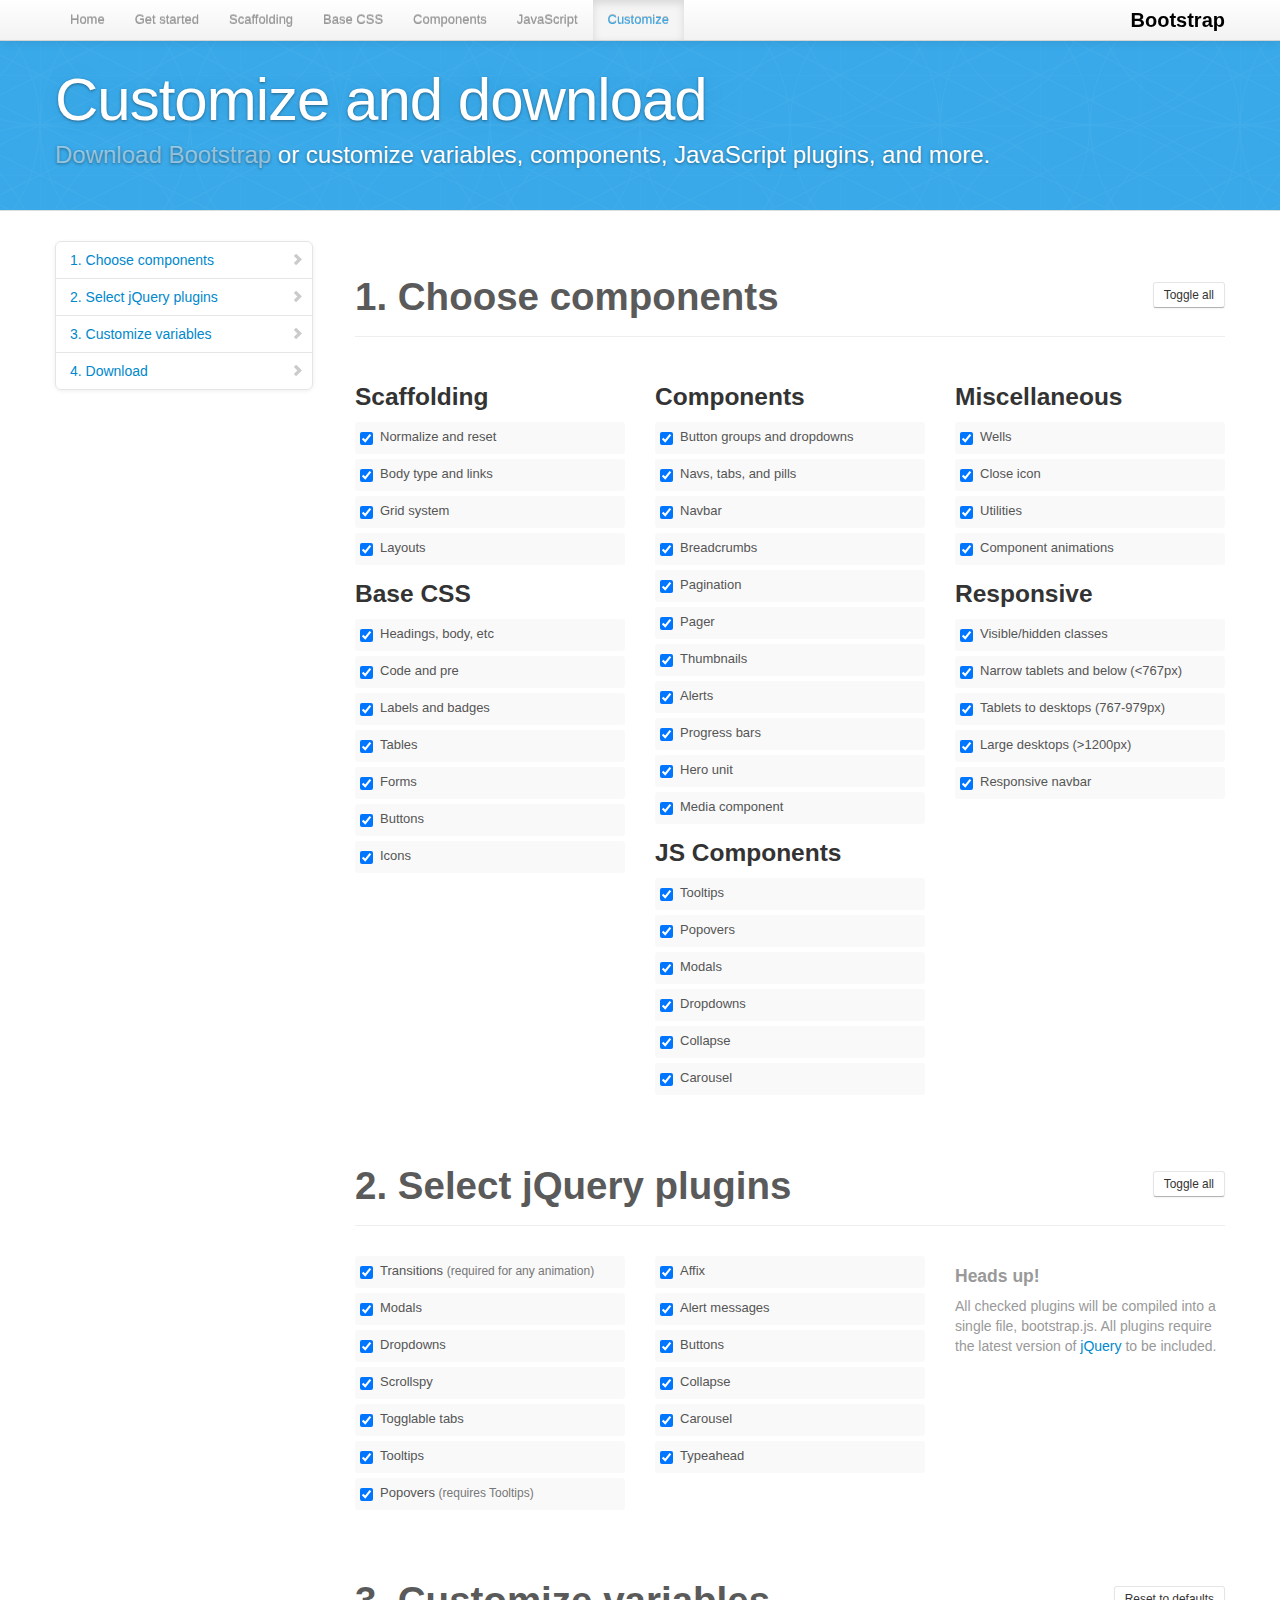
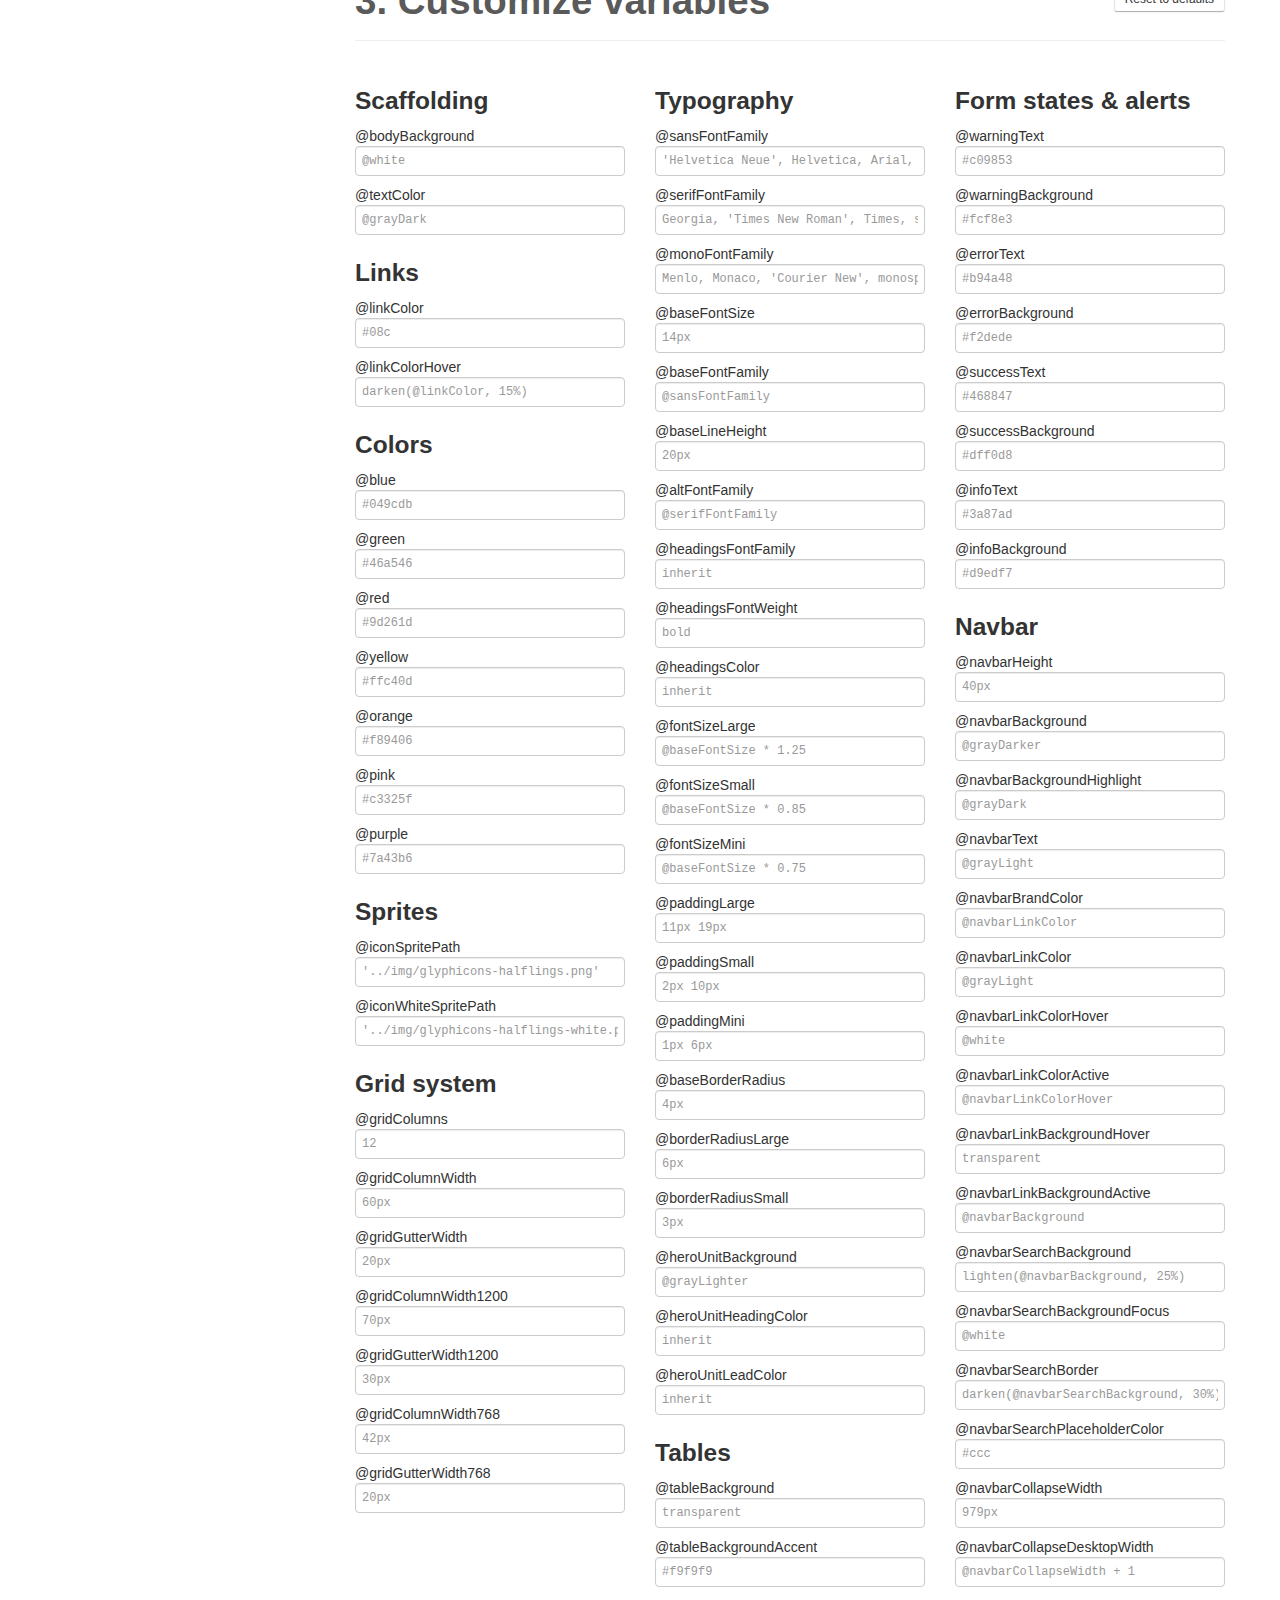
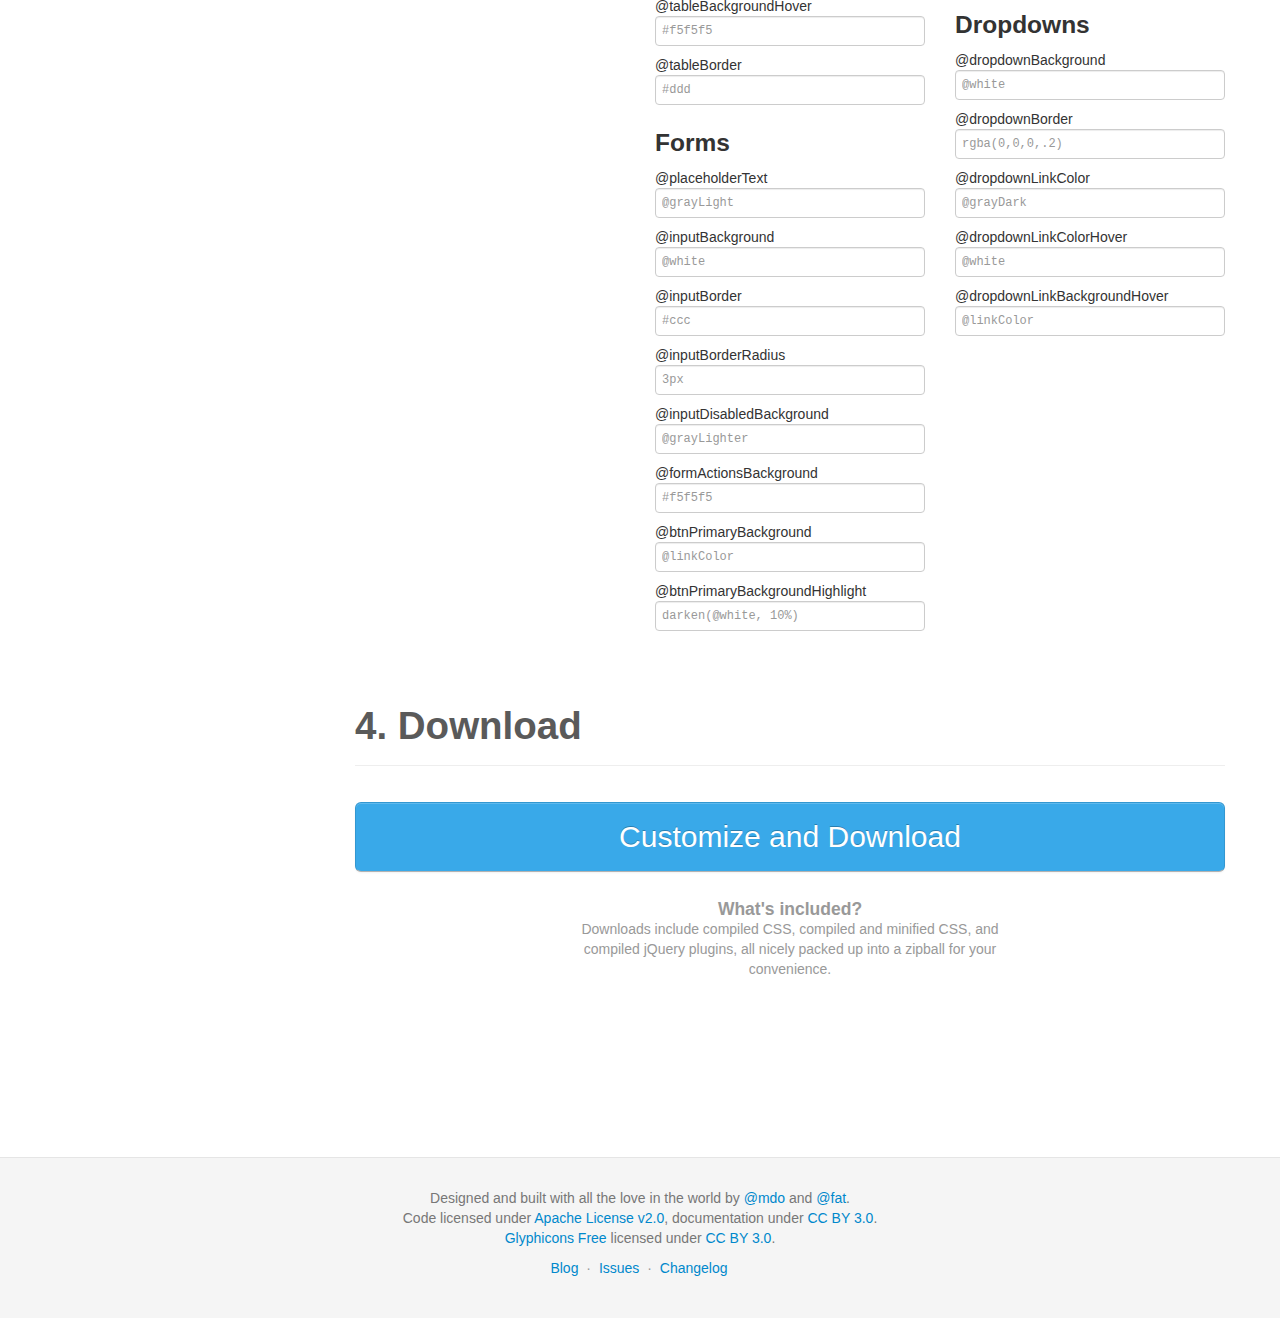
<file: docs/customize.html>
<!DOCTYPE html>
<html lang="en">
  <head>
    <meta charset="utf-8">
    <title>Customize · Bootstrap</title>
    <meta name="viewport" content="width=device-width, initial-scale=1.0">
    <meta name="description" content="">
    <meta name="author" content="">

    <!-- Le styles -->
    <link href="assets/css/bootstrap.css" rel="stylesheet">
    <link href="assets/css/bootstrap-responsive.css" rel="stylesheet">
    <link href="assets/css/docs.css" rel="stylesheet">
    <link href="assets/js/google-code-prettify/prettify.css" rel="stylesheet">

    <!-- Le HTML5 shim, for IE6-8 support of HTML5 elements -->
    <!--[if lt IE 9]>
      <script src="assets/js/html5shiv.js"></script>
    <![endif]-->

    <!-- Le fav and touch icons -->
    <link rel="apple-touch-icon-precomposed" sizes="144x144" href="assets/ico/apple-touch-icon-144-precomposed.png">
    <link rel="apple-touch-icon-precomposed" sizes="114x114" href="assets/ico/apple-touch-icon-114-precomposed.png">
      <link rel="apple-touch-icon-precomposed" sizes="72x72" href="assets/ico/apple-touch-icon-72-precomposed.png">
                    <link rel="apple-touch-icon-precomposed" href="assets/ico/apple-touch-icon-57-precomposed.png">
                                   <link rel="shortcut icon" href="assets/ico/favicon.png">

  </head>

  <body data-spy="scroll" data-target=".bs-docs-sidebar">

    <!-- Navbar
    ================================================== -->
    <div class="navbar navbar-inverse navbar-fixed-top">
      <div class="navbar-inner">
        <div class="container">
          <button type="button" class="btn btn-navbar" data-toggle="collapse" data-target=".nav-collapse">
            <span class="icon-bar"></span>
            <span class="icon-bar"></span>
            <span class="icon-bar"></span>
          </button>
          <a class="brand" href="./index.html">Bootstrap</a>
          <div class="nav-collapse collapse">
            <ul class="nav">
              <li class="">
                <a href="./index.html">Home</a>
              </li>
              <li class="">
                <a href="./getting-started.html">Get started</a>
              </li>
              <li class="">
                <a href="./scaffolding.html">Scaffolding</a>
              </li>
              <li class="">
                <a href="./base-css.html">Base CSS</a>
              </li>
              <li class="">
                <a href="./components.html">Components</a>
              </li>
              <li class="">
                <a href="./javascript.html">JavaScript</a>
              </li>
              <li class="active">
                <a href="./customize.html">Customize</a>
              </li>
            </ul>
          </div>
        </div>
      </div>
    </div>

<!-- Masthead
================================================== -->
<header class="jumbotron subhead" id="overview">
  <div class="container">
    <h1>Customize and download</h1>
    <p class="lead"><a href="https://github.com/twitter/bootstrap/zipball/master">Download Bootstrap</a> or customize variables, components, JavaScript plugins, and more.</p>
  </div>
</header>


  <div class="container">

    <!-- Docs nav
    ================================================== -->
    <div class="row">
      <div class="span3 bs-docs-sidebar">
        <ul class="nav nav-list bs-docs-sidenav">
          <li><a href="#components"><i class="icon-chevron-right"></i> 1. Choose components</a></li>
          <li><a href="#plugins"><i class="icon-chevron-right"></i> 2. Select jQuery plugins</a></li>
          <li><a href="#variables"><i class="icon-chevron-right"></i> 3. Customize variables</a></li>
          <li><a href="#download"><i class="icon-chevron-right"></i> 4. Download</a></li>
        </ul>
      </div>
      <div class="span9">


        <!-- Customize form
        ================================================== -->
        <form>
          <section class="download" id="components">
            <div class="page-header">
              <a class="btn btn-small pull-right toggle-all" href="#">Toggle all</a>
              <h1>
                1. Choose components
              </h1>
            </div>
            <div class="row download-builder">
              <div class="span3">
                <h3>Scaffolding</h3>
                <label class="checkbox"><input checked="checked" type="checkbox" value="reset.less"> Normalize and reset</label>
                <label class="checkbox"><input checked="checked" type="checkbox" value="scaffolding.less"> Body type and links</label>
                <label class="checkbox"><input checked="checked" type="checkbox" value="grid.less"> Grid system</label>
                <label class="checkbox"><input checked="checked" type="checkbox" value="layouts.less"> Layouts</label>
                <h3>Base CSS</h3>
                <label class="checkbox"><input checked="checked" type="checkbox" value="type.less"> Headings, body, etc</label>
                <label class="checkbox"><input checked="checked" type="checkbox" value="code.less"> Code and pre</label>
                <label class="checkbox"><input checked="checked" type="checkbox" value="labels-badges.less"> Labels and badges</label>
                <label class="checkbox"><input checked="checked" type="checkbox" value="tables.less"> Tables</label>
                <label class="checkbox"><input checked="checked" type="checkbox" value="forms.less"> Forms</label>
                <label class="checkbox"><input checked="checked" type="checkbox" value="buttons.less"> Buttons</label>
                <label class="checkbox"><input checked="checked" type="checkbox" value="sprites.less"> Icons</label>
              </div><!-- /span -->
              <div class="span3">
                <h3>Components</h3>
                <label class="checkbox"><input checked="checked" type="checkbox" value="button-groups.less"> Button groups and dropdowns</label>
                <label class="checkbox"><input checked="checked" type="checkbox" value="navs.less"> Navs, tabs, and pills</label>
                <label class="checkbox"><input checked="checked" type="checkbox" value="navbar.less"> Navbar</label>
                <label class="checkbox"><input checked="checked" type="checkbox" value="breadcrumbs.less"> Breadcrumbs</label>
                <label class="checkbox"><input checked="checked" type="checkbox" value="pagination.less"> Pagination</label>
                <label class="checkbox"><input checked="checked" type="checkbox" value="pager.less"> Pager</label>
                <label class="checkbox"><input checked="checked" type="checkbox" value="thumbnails.less"> Thumbnails</label>
                <label class="checkbox"><input checked="checked" type="checkbox" value="alerts.less"> Alerts</label>
                <label class="checkbox"><input checked="checked" type="checkbox" value="progress-bars.less"> Progress bars</label>
                <label class="checkbox"><input checked="checked" type="checkbox" value="hero-unit.less"> Hero unit</label>
                <label class="checkbox"><input checked="checked" type="checkbox" value="media.less"> Media component</label>
                <h3>JS Components</h3>
                <label class="checkbox"><input checked="checked" type="checkbox" value="tooltip.less"> Tooltips</label>
                <label class="checkbox"><input checked="checked" type="checkbox" value="popovers.less"> Popovers</label>
                <label class="checkbox"><input checked="checked" type="checkbox" value="modals.less"> Modals</label>
                <label class="checkbox"><input checked="checked" type="checkbox" value="dropdowns.less"> Dropdowns</label>
                <label class="checkbox"><input checked="checked" type="checkbox" value="accordion.less"> Collapse</label>
                <label class="checkbox"><input checked="checked" type="checkbox" value="carousel.less"> Carousel</label>
              </div><!-- /span -->
              <div class="span3">
                <h3>Miscellaneous</h3>
                <label class="checkbox"><input checked="checked" type="checkbox" value="wells.less"> Wells</label>
                <label class="checkbox"><input checked="checked" type="checkbox" value="close.less"> Close icon</label>
                <label class="checkbox"><input checked="checked" type="checkbox" value="utilities.less"> Utilities</label>
                <label class="checkbox"><input checked="checked" type="checkbox" value="component-animations.less"> Component animations</label>
                <h3>Responsive</h3>
                <label class="checkbox"><input checked="checked" type="checkbox" value="responsive-utilities.less"> Visible/hidden classes</label>
                <label class="checkbox"><input checked="checked" type="checkbox" value="responsive-767px-max.less"> Narrow tablets and below (<767px)</label>
                <label class="checkbox"><input checked="checked" type="checkbox" value="responsive-768px-979px.less"> Tablets to desktops (767-979px)</label>
                <label class="checkbox"><input checked="checked" type="checkbox" value="responsive-1200px-min.less"> Large desktops (>1200px)</label>
                <label class="checkbox"><input checked="checked" type="checkbox" value="responsive-navbar.less"> Responsive navbar</label>
              </div><!-- /span -->
            </div><!-- /row -->
          </section>

          <section class="download" id="plugins">
            <div class="page-header">
              <a class="btn btn-small pull-right toggle-all" href="#">Toggle all</a>
              <h1>
                2. Select jQuery plugins
              </h1>
            </div>
            <div class="row download-builder">
              <div class="span3">
                <label class="checkbox">
                  <input type="checkbox" checked="true" value="bootstrap-transition.js">
                  Transitions <small>(required for any animation)</small>
                </label>
                <label class="checkbox">
                  <input type="checkbox" checked="true" value="bootstrap-modal.js">
                  Modals
                </label>
                <label class="checkbox">
                  <input type="checkbox" checked="true" value="bootstrap-dropdown.js">
                  Dropdowns
                </label>
                <label class="checkbox">
                  <input type="checkbox" checked="true" value="bootstrap-scrollspy.js">
                  Scrollspy
                </label>
                <label class="checkbox">
                  <input type="checkbox" checked="true" value="bootstrap-tab.js">
                  Togglable tabs
                </label>
                <label class="checkbox">
                  <input type="checkbox" checked="true" value="bootstrap-tooltip.js">
                  Tooltips
                </label>
                <label class="checkbox">
                  <input type="checkbox" checked="true" value="bootstrap-popover.js">
                  Popovers <small>(requires Tooltips)</small>
                </label>
              </div><!-- /span -->
              <div class="span3">
                <label class="checkbox">
                  <input type="checkbox" checked="true" value="bootstrap-affix.js">
                  Affix
                </label>
                <label class="checkbox">
                  <input type="checkbox" checked="true" value="bootstrap-alert.js">
                  Alert messages
                </label>
                <label class="checkbox">
                  <input type="checkbox" checked="true" value="bootstrap-button.js">
                  Buttons
                </label>
                <label class="checkbox">
                  <input type="checkbox" checked="true" value="bootstrap-collapse.js">
                  Collapse
                </label>
                <label class="checkbox">
                  <input type="checkbox" checked="true" value="bootstrap-carousel.js">
                  Carousel
                </label>
                <label class="checkbox">
                  <input type="checkbox" checked="true" value="bootstrap-typeahead.js">
                  Typeahead
                </label>
              </div><!-- /span -->
              <div class="span3">
                <h4 class="muted">Heads up!</h4>
                <p class="muted">All checked plugins will be compiled into a single file, bootstrap.js. All plugins require the latest version of <a href="http://jquery.com/" target="_blank">jQuery</a> to be included.</p>
              </div><!-- /span -->
            </div><!-- /row -->
          </section>


          <section class="download" id="variables">
            <div class="page-header">
              <a class="btn btn-small pull-right toggle-all" href="#">Reset to defaults</a>
              <h1>
                3. Customize variables
              </h1>
            </div>
            <div class="row download-builder">
              <div class="span3">
                <h3>Scaffolding</h3>
                <label>@bodyBackground</label>
                <input type="text" class="span3" placeholder="@white">
                <label>@textColor</label>
                <input type="text" class="span3" placeholder="@grayDark">

                <h3>Links</h3>
                <label>@linkColor</label>
                <input type="text" class="span3" placeholder="#08c">
                <label>@linkColorHover</label>
                <input type="text" class="span3" placeholder="darken(@linkColor, 15%)">
                <h3>Colors</h3>
                <label>@blue</label>
                <input type="text" class="span3" placeholder="#049cdb">
                <label>@green</label>
                <input type="text" class="span3" placeholder="#46a546">
                <label>@red</label>
                <input type="text" class="span3" placeholder="#9d261d">
                <label>@yellow</label>
                <input type="text" class="span3" placeholder="#ffc40d">
                <label>@orange</label>
                <input type="text" class="span3" placeholder="#f89406">
                <label>@pink</label>
                <input type="text" class="span3" placeholder="#c3325f">
                <label>@purple</label>
                <input type="text" class="span3" placeholder="#7a43b6">

                <h3>Sprites</h3>
                <label>@iconSpritePath</label>
                <input type="text" class="span3" placeholder="'../img/glyphicons-halflings.png'">
                <label>@iconWhiteSpritePath</label>
                <input type="text" class="span3" placeholder="'../img/glyphicons-halflings-white.png'">

                <h3>Grid system</h3>
                <label>@gridColumns</label>
                <input type="text" class="span3" placeholder="12">
                <label>@gridColumnWidth</label>
                <input type="text" class="span3" placeholder="60px">
                <label>@gridGutterWidth</label>
                <input type="text" class="span3" placeholder="20px">
                <label>@gridColumnWidth1200</label>
                <input type="text" class="span3" placeholder="70px">
                <label>@gridGutterWidth1200</label>
                <input type="text" class="span3" placeholder="30px">
                <label>@gridColumnWidth768</label>
                <input type="text" class="span3" placeholder="42px">
                <label>@gridGutterWidth768</label>
                <input type="text" class="span3" placeholder="20px">

              </div><!-- /span -->
              <div class="span3">

                <h3>Typography</h3>
                <label>@sansFontFamily</label>
                <input type="text" class="span3" placeholder="'Helvetica Neue', Helvetica, Arial, sans-serif">
                <label>@serifFontFamily</label>
                <input type="text" class="span3" placeholder="Georgia, 'Times New Roman', Times, serif">
                <label>@monoFontFamily</label>
                <input type="text" class="span3" placeholder="Menlo, Monaco, 'Courier New', monospace">

                <label>@baseFontSize</label>
                <input type="text" class="span3" placeholder="14px">
                <label>@baseFontFamily</label>
                <input type="text" class="span3" placeholder="@sansFontFamily">
                <label>@baseLineHeight</label>
                <input type="text" class="span3" placeholder="20px">

                <label>@altFontFamily</label>
                <input type="text" class="span3" placeholder="@serifFontFamily">
                <label>@headingsFontFamily</label>
                <input type="text" class="span3" placeholder="inherit">
                <label>@headingsFontWeight</label>
                <input type="text" class="span3" placeholder="bold">
                <label>@headingsColor</label>
                <input type="text" class="span3" placeholder="inherit">

                <label>@fontSizeLarge</label>
                <input type="text" class="span3" placeholder="@baseFontSize * 1.25">
                <label>@fontSizeSmall</label>
                <input type="text" class="span3" placeholder="@baseFontSize * 0.85">
                <label>@fontSizeMini</label>
                <input type="text" class="span3" placeholder="@baseFontSize * 0.75">

                <label>@paddingLarge</label>
                <input type="text" class="span3" placeholder="11px 19px">
                <label>@paddingSmall</label>
                <input type="text" class="span3" placeholder="2px 10px">
                <label>@paddingMini</label>
                <input type="text" class="span3" placeholder="1px 6px">

                <label>@baseBorderRadius</label>
                <input type="text" class="span3" placeholder="4px">
                <label>@borderRadiusLarge</label>
                <input type="text" class="span3" placeholder="6px">
                <label>@borderRadiusSmall</label>
                <input type="text" class="span3" placeholder="3px">

                <label>@heroUnitBackground</label>
                <input type="text" class="span3" placeholder="@grayLighter">
                <label>@heroUnitHeadingColor</label>
                <input type="text" class="span3" placeholder="inherit">
                <label>@heroUnitLeadColor</label>
                <input type="text" class="span3" placeholder="inherit">

                <h3>Tables</h3>
                <label>@tableBackground</label>
                <input type="text" class="span3" placeholder="transparent">
                <label>@tableBackgroundAccent</label>
                <input type="text" class="span3" placeholder="#f9f9f9">
                <label>@tableBackgroundHover</label>
                <input type="text" class="span3" placeholder="#f5f5f5">
                <label>@tableBorder</label>
                <input type="text" class="span3" placeholder="#ddd">

                <h3>Forms</h3>
                <label>@placeholderText</label>
                <input type="text" class="span3" placeholder="@grayLight">
                <label>@inputBackground</label>
                <input type="text" class="span3" placeholder="@white">
                <label>@inputBorder</label>
                <input type="text" class="span3" placeholder="#ccc">
                <label>@inputBorderRadius</label>
                <input type="text" class="span3" placeholder="3px">
                <label>@inputDisabledBackground</label>
                <input type="text" class="span3" placeholder="@grayLighter">
                <label>@formActionsBackground</label>
                <input type="text" class="span3" placeholder="#f5f5f5">
                <label>@btnPrimaryBackground</label>
                <input type="text" class="span3" placeholder="@linkColor">
                <label>@btnPrimaryBackgroundHighlight</label>
                <input type="text" class="span3" placeholder="darken(@white, 10%)">

              </div><!-- /span -->
              <div class="span3">

                <h3>Form states &amp; alerts</h3>
                <label>@warningText</label>
                <input type="text" class="span3" placeholder="#c09853">
                <label>@warningBackground</label>
                <input type="text" class="span3" placeholder="#fcf8e3">
                <label>@errorText</label>
                <input type="text" class="span3" placeholder="#b94a48">
                <label>@errorBackground</label>
                <input type="text" class="span3" placeholder="#f2dede">
                <label>@successText</label>
                <input type="text" class="span3" placeholder="#468847">
                <label>@successBackground</label>
                <input type="text" class="span3" placeholder="#dff0d8">
                <label>@infoText</label>
                <input type="text" class="span3" placeholder="#3a87ad">
                <label>@infoBackground</label>
                <input type="text" class="span3" placeholder="#d9edf7">

                <h3>Navbar</h3>
                <label>@navbarHeight</label>
                <input type="text" class="span3" placeholder="40px">
                <label>@navbarBackground</label>
                <input type="text" class="span3" placeholder="@grayDarker">
                <label>@navbarBackgroundHighlight</label>
                <input type="text" class="span3" placeholder="@grayDark">
                <label>@navbarText</label>
                <input type="text" class="span3" placeholder="@grayLight">
                <label>@navbarBrandColor</label>
                <input type="text" class="span3" placeholder="@navbarLinkColor">
                <label>@navbarLinkColor</label>
                <input type="text" class="span3" placeholder="@grayLight">
                <label>@navbarLinkColorHover</label>
                <input type="text" class="span3" placeholder="@white">
                <label>@navbarLinkColorActive</label>
                <input type="text" class="span3" placeholder="@navbarLinkColorHover">
                <label>@navbarLinkBackgroundHover</label>
                <input type="text" class="span3" placeholder="transparent">
                <label>@navbarLinkBackgroundActive</label>
                <input type="text" class="span3" placeholder="@navbarBackground">
                <label>@navbarSearchBackground</label>
                <input type="text" class="span3" placeholder="lighten(@navbarBackground, 25%)">
                <label>@navbarSearchBackgroundFocus</label>
                <input type="text" class="span3" placeholder="@white">
                <label>@navbarSearchBorder</label>
                <input type="text" class="span3" placeholder="darken(@navbarSearchBackground, 30%)">
                <label>@navbarSearchPlaceholderColor</label>
                <input type="text" class="span3" placeholder="#ccc">

                <label>@navbarCollapseWidth</label>
                <input type="text" class="span3" placeholder="979px">
                <label>@navbarCollapseDesktopWidth</label>
                <input type="text" class="span3" placeholder="@navbarCollapseWidth + 1">

                <h3>Dropdowns</h3>
                <label>@dropdownBackground</label>
                <input type="text" class="span3" placeholder="@white">
                <label>@dropdownBorder</label>
                <input type="text" class="span3" placeholder="rgba(0,0,0,.2)">
                <label>@dropdownLinkColor</label>
                <input type="text" class="span3" placeholder="@grayDark">
                <label>@dropdownLinkColorHover</label>
                <input type="text" class="span3" placeholder="@white">
                <label>@dropdownLinkBackgroundHover</label>
                <input type="text" class="span3" placeholder="@linkColor">
              </div><!-- /span -->
            </div><!-- /row -->
          </section>

          <section class="download" id="download">
            <div class="page-header">
              <h1>
                4. Download
              </h1>
            </div>
            <div class="download-btn">
              <a class="btn btn-primary" href="#" >Customize and Download</a>
              <h4>What's included?</h4>
              <p>Downloads include compiled CSS, compiled and minified CSS, and compiled jQuery plugins, all nicely packed up into a zipball for your convenience.</p>
            </div>
          </section><!-- /download -->
        </form>



      </div>
    </div>

  </div>



    <!-- Footer
    ================================================== -->
    <footer class="footer">
      <div class="container">
        <p>Designed and built with all the love in the world by <a href="http://twitter.com/mdo" target="_blank">@mdo</a> and <a href="http://twitter.com/fat" target="_blank">@fat</a>.</p>
        <p>Code licensed under <a href="http://www.apache.org/licenses/LICENSE-2.0" target="_blank">Apache License v2.0</a>, documentation under <a href="http://creativecommons.org/licenses/by/3.0/">CC BY 3.0</a>.</p>
        <p><a href="http://glyphicons.com">Glyphicons Free</a> licensed under <a href="http://creativecommons.org/licenses/by/3.0/">CC BY 3.0</a>.</p>
        <ul class="footer-links">
          <li><a href="http://blog.getbootstrap.com">Blog</a></li>
          <li class="muted">&middot;</li>
          <li><a href="https://github.com/twitter/bootstrap/issues?state=open">Issues</a></li>
          <li class="muted">&middot;</li>
          <li><a href="https://github.com/twitter/bootstrap/blob/master/CHANGELOG.md">Changelog</a></li>
        </ul>
      </div>
    </footer>



    <!-- Le javascript
    ================================================== -->
    <!-- Placed at the end of the document so the pages load faster -->
    <script type="text/javascript" src="http://platform.twitter.com/widgets.js"></script>
    <script src="assets/js/jquery.js"></script>
    <script src="assets/js/bootstrap-transition.js"></script>
    <script src="assets/js/bootstrap-alert.js"></script>
    <script src="assets/js/bootstrap-modal.js"></script>
    <script src="assets/js/bootstrap-dropdown.js"></script>
    <script src="assets/js/bootstrap-scrollspy.js"></script>
    <script src="assets/js/bootstrap-tab.js"></script>
    <script src="assets/js/bootstrap-tooltip.js"></script>
    <script src="assets/js/bootstrap-popover.js"></script>
    <script src="assets/js/bootstrap-button.js"></script>
    <script src="assets/js/bootstrap-collapse.js"></script>
    <script src="assets/js/bootstrap-carousel.js"></script>
    <script src="assets/js/bootstrap-typeahead.js"></script>
    <script src="assets/js/bootstrap-affix.js"></script>

    <script src="assets/js/holder/holder.js"></script>
    <script src="assets/js/google-code-prettify/prettify.js"></script>

    <script src="assets/js/application.js"></script>



  </body>
</html>
</file>
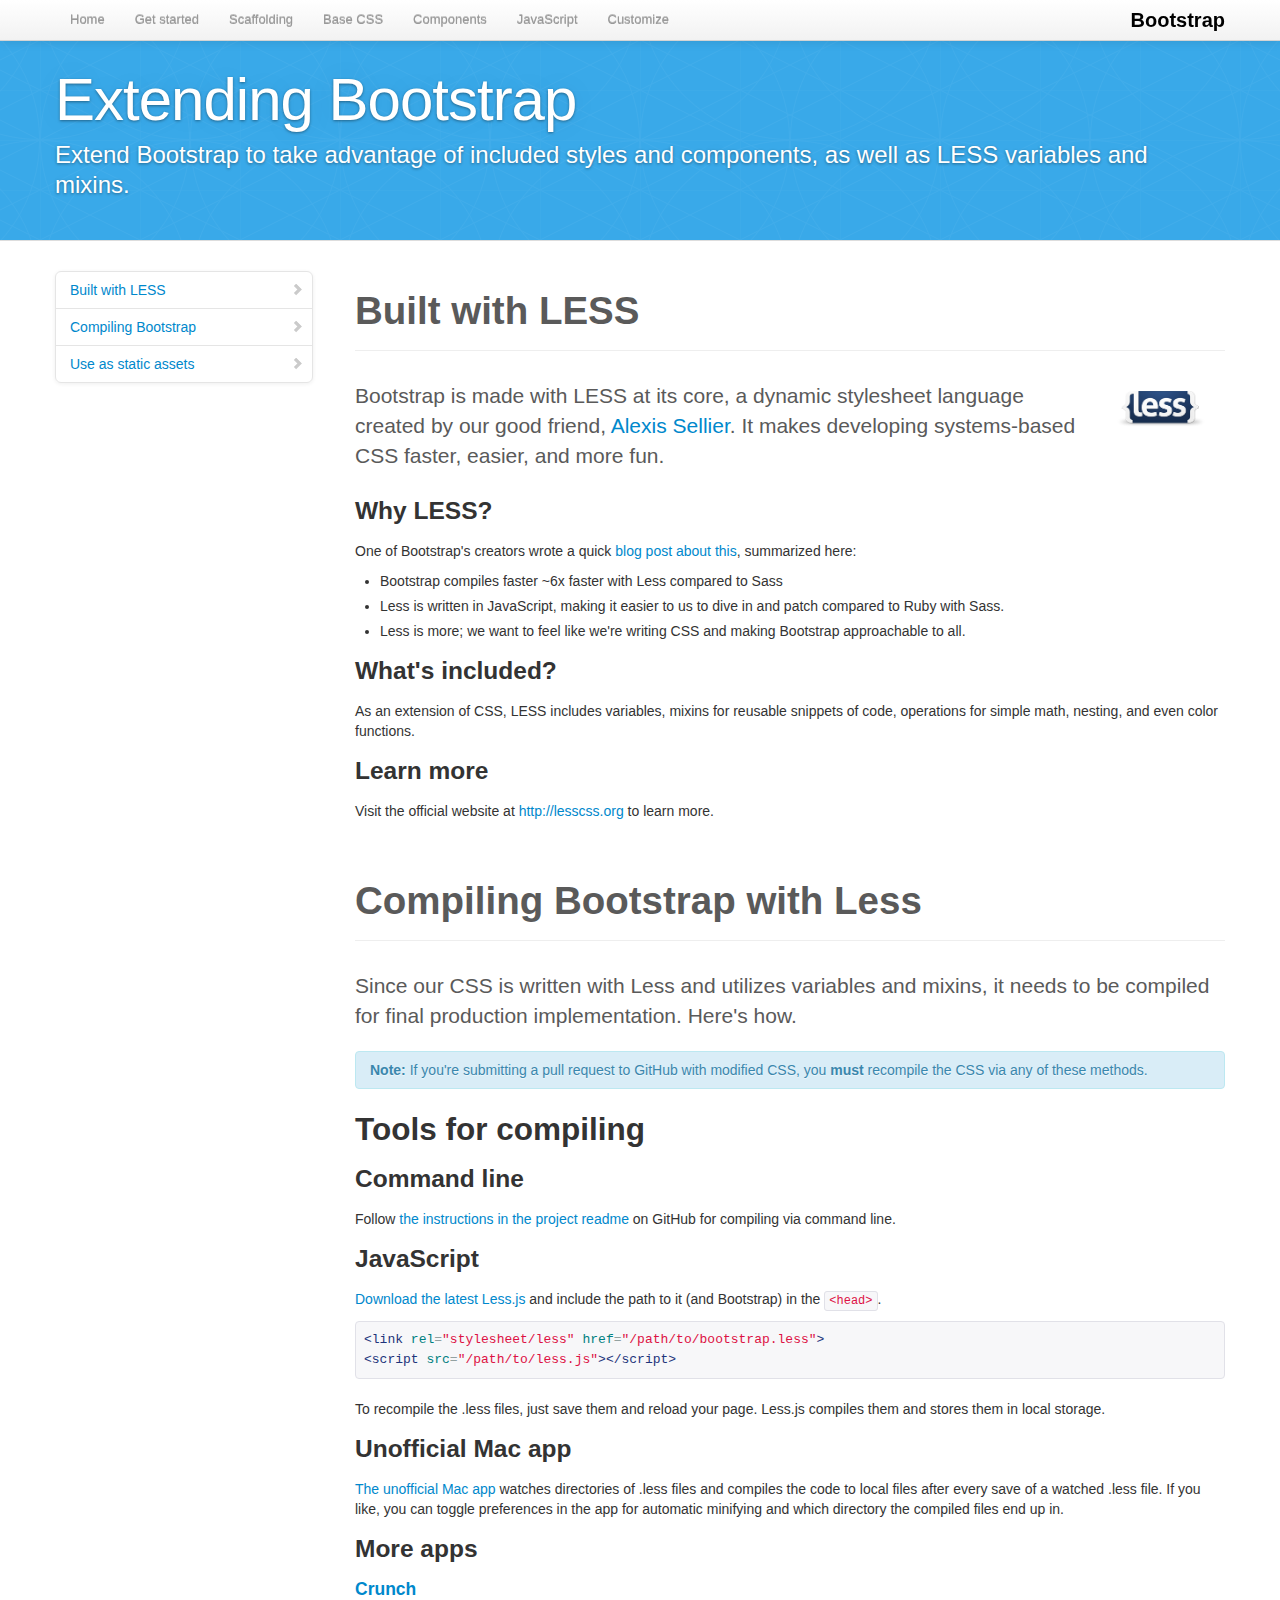
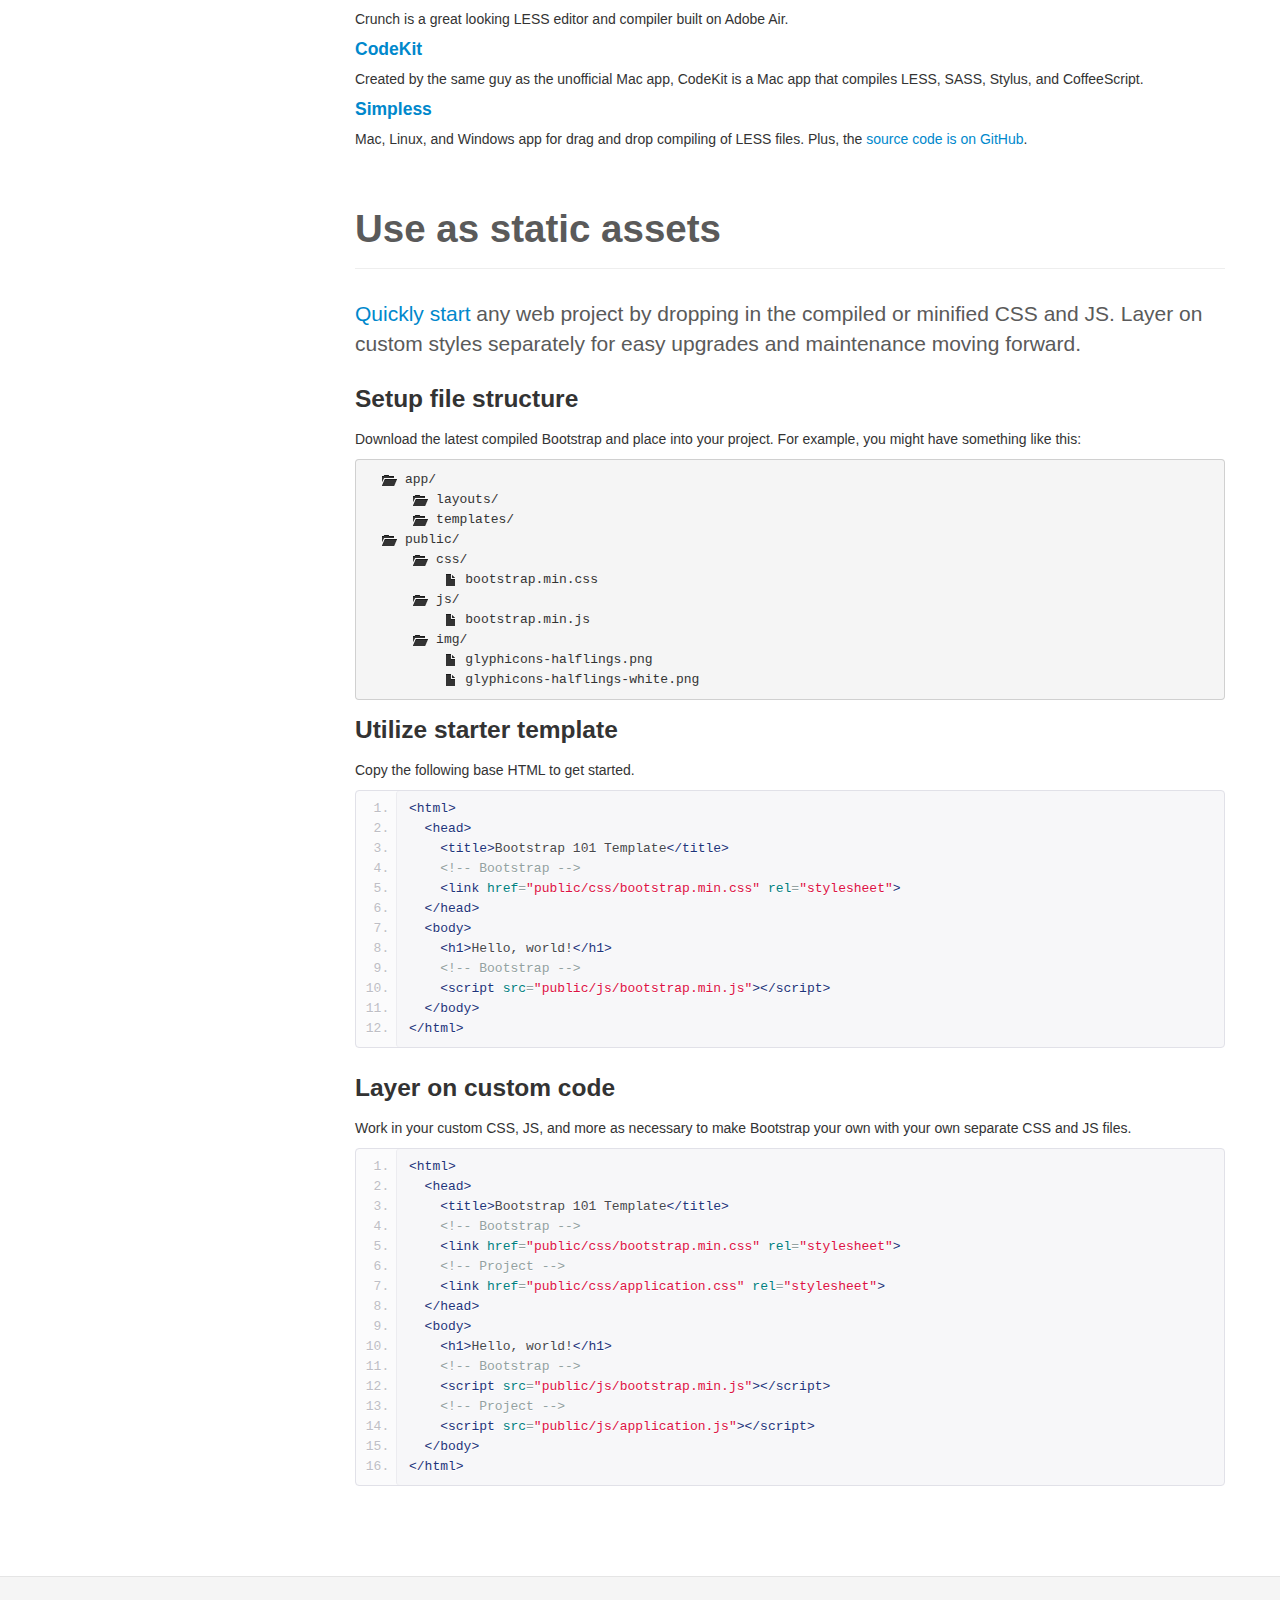
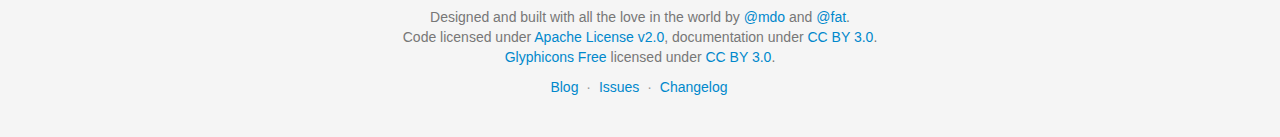
<file: docs/extend.html>
<!DOCTYPE html>
<html lang="en">
  <head>
    <meta charset="utf-8">
    <title>Extend · Bootstrap</title>
    <meta name="viewport" content="width=device-width, initial-scale=1.0">
    <meta name="description" content="">
    <meta name="author" content="">

    <!-- Le styles -->
    <link href="assets/css/bootstrap.css" rel="stylesheet">
    <link href="assets/css/bootstrap-responsive.css" rel="stylesheet">
    <link href="assets/css/docs.css" rel="stylesheet">
    <link href="assets/js/google-code-prettify/prettify.css" rel="stylesheet">

    <!-- Le HTML5 shim, for IE6-8 support of HTML5 elements -->
    <!--[if lt IE 9]>
      <script src="assets/js/html5shiv.js"></script>
    <![endif]-->

    <!-- Le fav and touch icons -->
    <link rel="apple-touch-icon-precomposed" sizes="144x144" href="assets/ico/apple-touch-icon-144-precomposed.png">
    <link rel="apple-touch-icon-precomposed" sizes="114x114" href="assets/ico/apple-touch-icon-114-precomposed.png">
      <link rel="apple-touch-icon-precomposed" sizes="72x72" href="assets/ico/apple-touch-icon-72-precomposed.png">
                    <link rel="apple-touch-icon-precomposed" href="assets/ico/apple-touch-icon-57-precomposed.png">
                                   <link rel="shortcut icon" href="assets/ico/favicon.png">

  </head>

  <body data-spy="scroll" data-target=".bs-docs-sidebar">

    <!-- Navbar
    ================================================== -->
    <div class="navbar navbar-inverse navbar-fixed-top">
      <div class="navbar-inner">
        <div class="container">
          <button type="button" class="btn btn-navbar" data-toggle="collapse" data-target=".nav-collapse">
            <span class="icon-bar"></span>
            <span class="icon-bar"></span>
            <span class="icon-bar"></span>
          </button>
          <a class="brand" href="./index.html">Bootstrap</a>
          <div class="nav-collapse collapse">
            <ul class="nav">
              <li class="">
                <a href="./index.html">Home</a>
              </li>
              <li class="">
                <a href="./getting-started.html">Get started</a>
              </li>
              <li class="">
                <a href="./scaffolding.html">Scaffolding</a>
              </li>
              <li class="">
                <a href="./base-css.html">Base CSS</a>
              </li>
              <li class="">
                <a href="./components.html">Components</a>
              </li>
              <li class="">
                <a href="./javascript.html">JavaScript</a>
              </li>
              <li class="">
                <a href="./customize.html">Customize</a>
              </li>
            </ul>
          </div>
        </div>
      </div>
    </div>

<!-- Subhead
================================================== -->
<header class="jumbotron subhead" id="overview">
  <div class="container">
    <h1>Extending Bootstrap</h1>
    <p class="lead">Extend Bootstrap to take advantage of included styles and components, as well as LESS variables and mixins.</p>
  <div>
</header>

  <div class="container">

    <!-- Docs nav
    ================================================== -->
    <div class="row">
      <div class="span3 bs-docs-sidebar">
        <ul class="nav nav-list bs-docs-sidenav">
          <li><a href="#built-with-less"><i class="icon-chevron-right"></i> Built with LESS</a></li>
          <li><a href="#compiling"><i class="icon-chevron-right"></i> Compiling Bootstrap</a></li>
          <li><a href="#static-assets"><i class="icon-chevron-right"></i> Use as static assets</a></li>
        </ul>
      </div>
      <div class="span9">



        <!-- BUILT WITH LESS
        ================================================== -->
        <section id="built-with-less">
          <div class="page-header">
            <h1>Built with LESS</h1>
          </div>

          <img style="float: right; height: 36px; margin: 10px 20px 20px" src="assets/img/less-logo-large.png" alt="LESS CSS">
          <p class="lead">Bootstrap is made with LESS at its core, a dynamic stylesheet language created by our good friend, <a href="http://cloudhead.io">Alexis Sellier</a>. It makes developing systems-based CSS faster, easier, and more fun.</p>

          <h3>Why LESS?</h3>
          <p>One of Bootstrap's creators wrote a quick <a href="http://www.wordsbyf.at/2012/03/08/why-less/">blog post about this</a>, summarized here:</p>
          <ul>
            <li>Bootstrap compiles faster ~6x faster with Less compared to Sass</li>
            <li>Less is written in JavaScript, making it easier to us to dive in and patch compared to Ruby with Sass.</li>
            <li>Less is more; we want to feel like we're writing CSS and making Bootstrap approachable to all.</li>
          </ul>

          <h3>What's included?</h3>
          <p>As an extension of CSS, LESS includes variables, mixins for reusable snippets of code, operations for simple math, nesting, and even color functions.</p>

          <h3>Learn more</h3>
          <p>Visit the official website at <a href="http://lesscss.org">http://lesscss.org</a> to learn more.</p>
        </section>



        <!-- COMPILING LESS AND BOOTSTRAP
        ================================================== -->
        <section id="compiling">
          <div class="page-header">
            <h1>Compiling Bootstrap with Less</h1>
          </div>

          <p class="lead">Since our CSS is written with Less and utilizes variables and mixins, it needs to be compiled for final production implementation. Here's how.</p>

          <div class="alert alert-info">
            <strong>Note:</strong> If you're submitting a pull request to GitHub with modified CSS, you <strong>must</strong> recompile the CSS via any of these methods.
          </div>

          <h2>Tools for compiling</h2>

          <h3>Command line</h3>
          <p>Follow <a href="https://github.com/twitter/bootstrap#developers">the instructions in the project readme</a> on GitHub for compiling via command line.</p>

          <h3>JavaScript</h3>
          <p><a href="http://lesscss.org/">Download the latest Less.js</a> and include the path to it (and Bootstrap) in the <code>&lt;head&gt;</code>.</p>
<pre class="prettyprint">
&lt;link rel="stylesheet/less" href="/path/to/bootstrap.less"&gt;
&lt;script src="/path/to/less.js"&gt;&lt;/script&gt;
</pre>
          <p>To recompile the .less files, just save them and reload your page. Less.js compiles them and stores them in local storage.</p>

          <h3>Unofficial Mac app</h3>
          <p><a href="http://incident57.com/less/">The unofficial Mac app</a> watches directories of .less files and compiles the code to local files after every save of a watched .less file. If you like, you can toggle preferences in the app for automatic minifying and which directory the compiled files end up in.</p>

          <h3>More apps</h3>
          <h4><a href="http://crunchapp.net/" target="_blank">Crunch</a></h4>
          <p>Crunch is a great looking LESS editor and compiler built on Adobe Air.</p>
          <h4><a href="http://incident57.com/codekit/" target="_blank">CodeKit</a></h4>
          <p>Created by the same guy as the unofficial Mac app, CodeKit is a Mac app that compiles LESS, SASS, Stylus, and CoffeeScript.</p>
          <h4><a href="http://wearekiss.com/simpless" target="_blank">Simpless</a></h4>
          <p>Mac, Linux, and Windows app for drag and drop compiling of LESS files. Plus, the <a href="https://github.com/Paratron/SimpLESS" target="_blank">source code is on GitHub</a>.</p>

        </section>



        <!-- Static assets
        ================================================== -->
        <section id="static-assets">
          <div class="page-header">
            <h1>Use as static assets</h1>
          </div>
          <p class="lead"><a href="./getting-started.html">Quickly start</a> any web project by dropping in the compiled or minified CSS and JS. Layer on custom styles separately for easy upgrades and maintenance moving forward.</p>

          <h3>Setup file structure</h3>
          <p>Download the latest compiled Bootstrap and place into your project. For example, you might have something like this:</p>
<pre>
  <span class="icon-folder-open"></span> app/
      <span class="icon-folder-open"></span> layouts/
      <span class="icon-folder-open"></span> templates/
  <span class="icon-folder-open"></span> public/
      <span class="icon-folder-open"></span> css/
          <span class="icon-file"></span> bootstrap.min.css
      <span class="icon-folder-open"></span> js/
          <span class="icon-file"></span> bootstrap.min.js
      <span class="icon-folder-open"></span> img/
          <span class="icon-file"></span> glyphicons-halflings.png
          <span class="icon-file"></span> glyphicons-halflings-white.png
</pre>

          <h3>Utilize starter template</h3>
          <p>Copy the following base HTML to get started.</p>
<pre class="prettyprint linenums">
&lt;html&gt;
  &lt;head&gt;
    &lt;title&gt;Bootstrap 101 Template&lt;/title&gt;
    &lt;!-- Bootstrap --&gt;
    &lt;link href="public/css/bootstrap.min.css" rel="stylesheet"&gt;
  &lt;/head&gt;
  &lt;body&gt;
    &lt;h1&gt;Hello, world!&lt;/h1&gt;
    &lt;!-- Bootstrap --&gt;
    &lt;script src="public/js/bootstrap.min.js"&gt;&lt;/script&gt;
  &lt;/body&gt;
&lt;/html&gt;
</pre>

          <h3>Layer on custom code</h3>
          <p>Work in your custom CSS, JS, and more as necessary to make Bootstrap your own with your own separate CSS and JS files.</p>
<pre class="prettyprint linenums">
&lt;html&gt;
  &lt;head&gt;
    &lt;title&gt;Bootstrap 101 Template&lt;/title&gt;
    &lt;!-- Bootstrap --&gt;
    &lt;link href="public/css/bootstrap.min.css" rel="stylesheet"&gt;
    &lt;!-- Project --&gt;
    &lt;link href="public/css/application.css" rel="stylesheet"&gt;
  &lt;/head&gt;
  &lt;body&gt;
    &lt;h1&gt;Hello, world!&lt;/h1&gt;
    &lt;!-- Bootstrap --&gt;
    &lt;script src="public/js/bootstrap.min.js"&gt;&lt;/script&gt;
    &lt;!-- Project --&gt;
    &lt;script src="public/js/application.js"&gt;&lt;/script&gt;
  &lt;/body&gt;
&lt;/html&gt;
</pre>

        </section>

      </div>
    </div>

  </div>



    <!-- Footer
    ================================================== -->
    <footer class="footer">
      <div class="container">
        <p>Designed and built with all the love in the world by <a href="http://twitter.com/mdo" target="_blank">@mdo</a> and <a href="http://twitter.com/fat" target="_blank">@fat</a>.</p>
        <p>Code licensed under <a href="http://www.apache.org/licenses/LICENSE-2.0" target="_blank">Apache License v2.0</a>, documentation under <a href="http://creativecommons.org/licenses/by/3.0/">CC BY 3.0</a>.</p>
        <p><a href="http://glyphicons.com">Glyphicons Free</a> licensed under <a href="http://creativecommons.org/licenses/by/3.0/">CC BY 3.0</a>.</p>
        <ul class="footer-links">
          <li><a href="http://blog.getbootstrap.com">Blog</a></li>
          <li class="muted">&middot;</li>
          <li><a href="https://github.com/twitter/bootstrap/issues?state=open">Issues</a></li>
          <li class="muted">&middot;</li>
          <li><a href="https://github.com/twitter/bootstrap/blob/master/CHANGELOG.md">Changelog</a></li>
        </ul>
      </div>
    </footer>



    <!-- Le javascript
    ================================================== -->
    <!-- Placed at the end of the document so the pages load faster -->
    <script type="text/javascript" src="http://platform.twitter.com/widgets.js"></script>
    <script src="assets/js/jquery.js"></script>
    <script src="assets/js/bootstrap-transition.js"></script>
    <script src="assets/js/bootstrap-alert.js"></script>
    <script src="assets/js/bootstrap-modal.js"></script>
    <script src="assets/js/bootstrap-dropdown.js"></script>
    <script src="assets/js/bootstrap-scrollspy.js"></script>
    <script src="assets/js/bootstrap-tab.js"></script>
    <script src="assets/js/bootstrap-tooltip.js"></script>
    <script src="assets/js/bootstrap-popover.js"></script>
    <script src="assets/js/bootstrap-button.js"></script>
    <script src="assets/js/bootstrap-collapse.js"></script>
    <script src="assets/js/bootstrap-carousel.js"></script>
    <script src="assets/js/bootstrap-typeahead.js"></script>
    <script src="assets/js/bootstrap-affix.js"></script>

    <script src="assets/js/holder/holder.js"></script>
    <script src="assets/js/google-code-prettify/prettify.js"></script>

    <script src="assets/js/application.js"></script>



  </body>
</html>
</file>
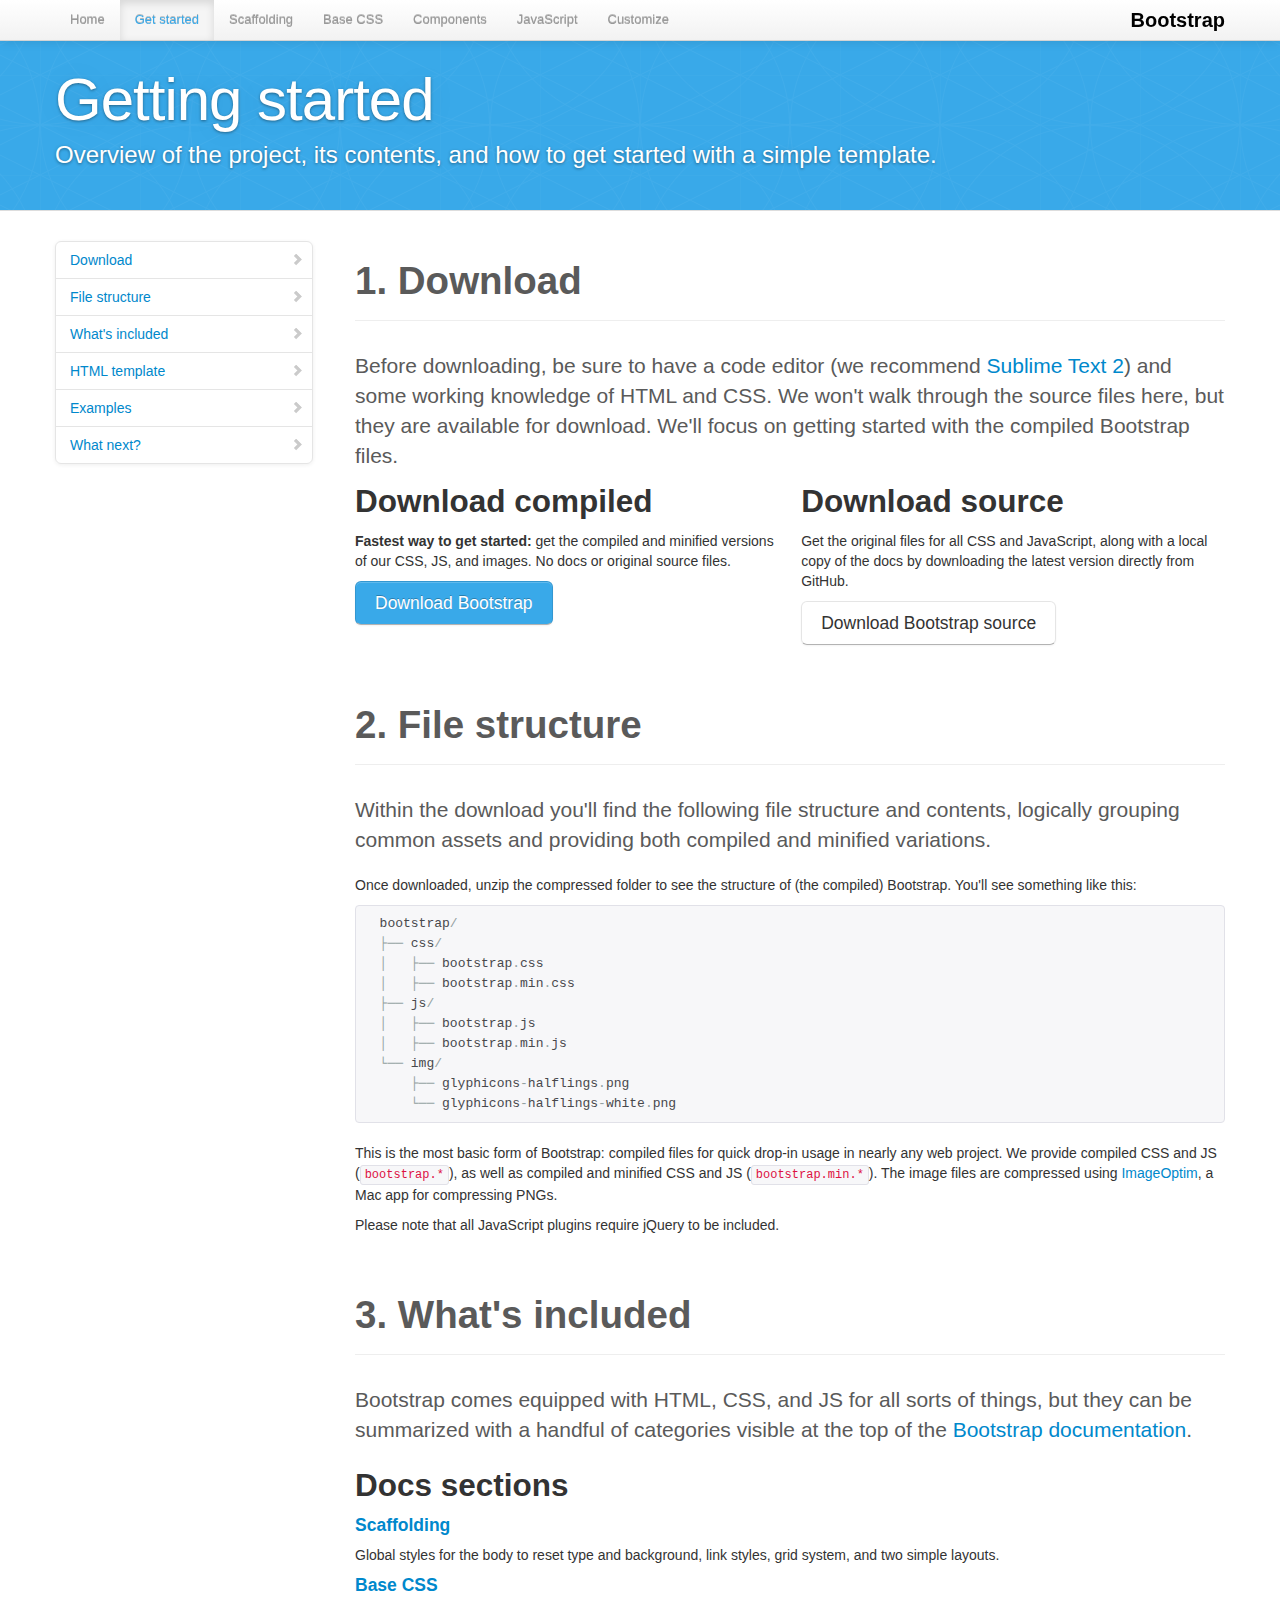
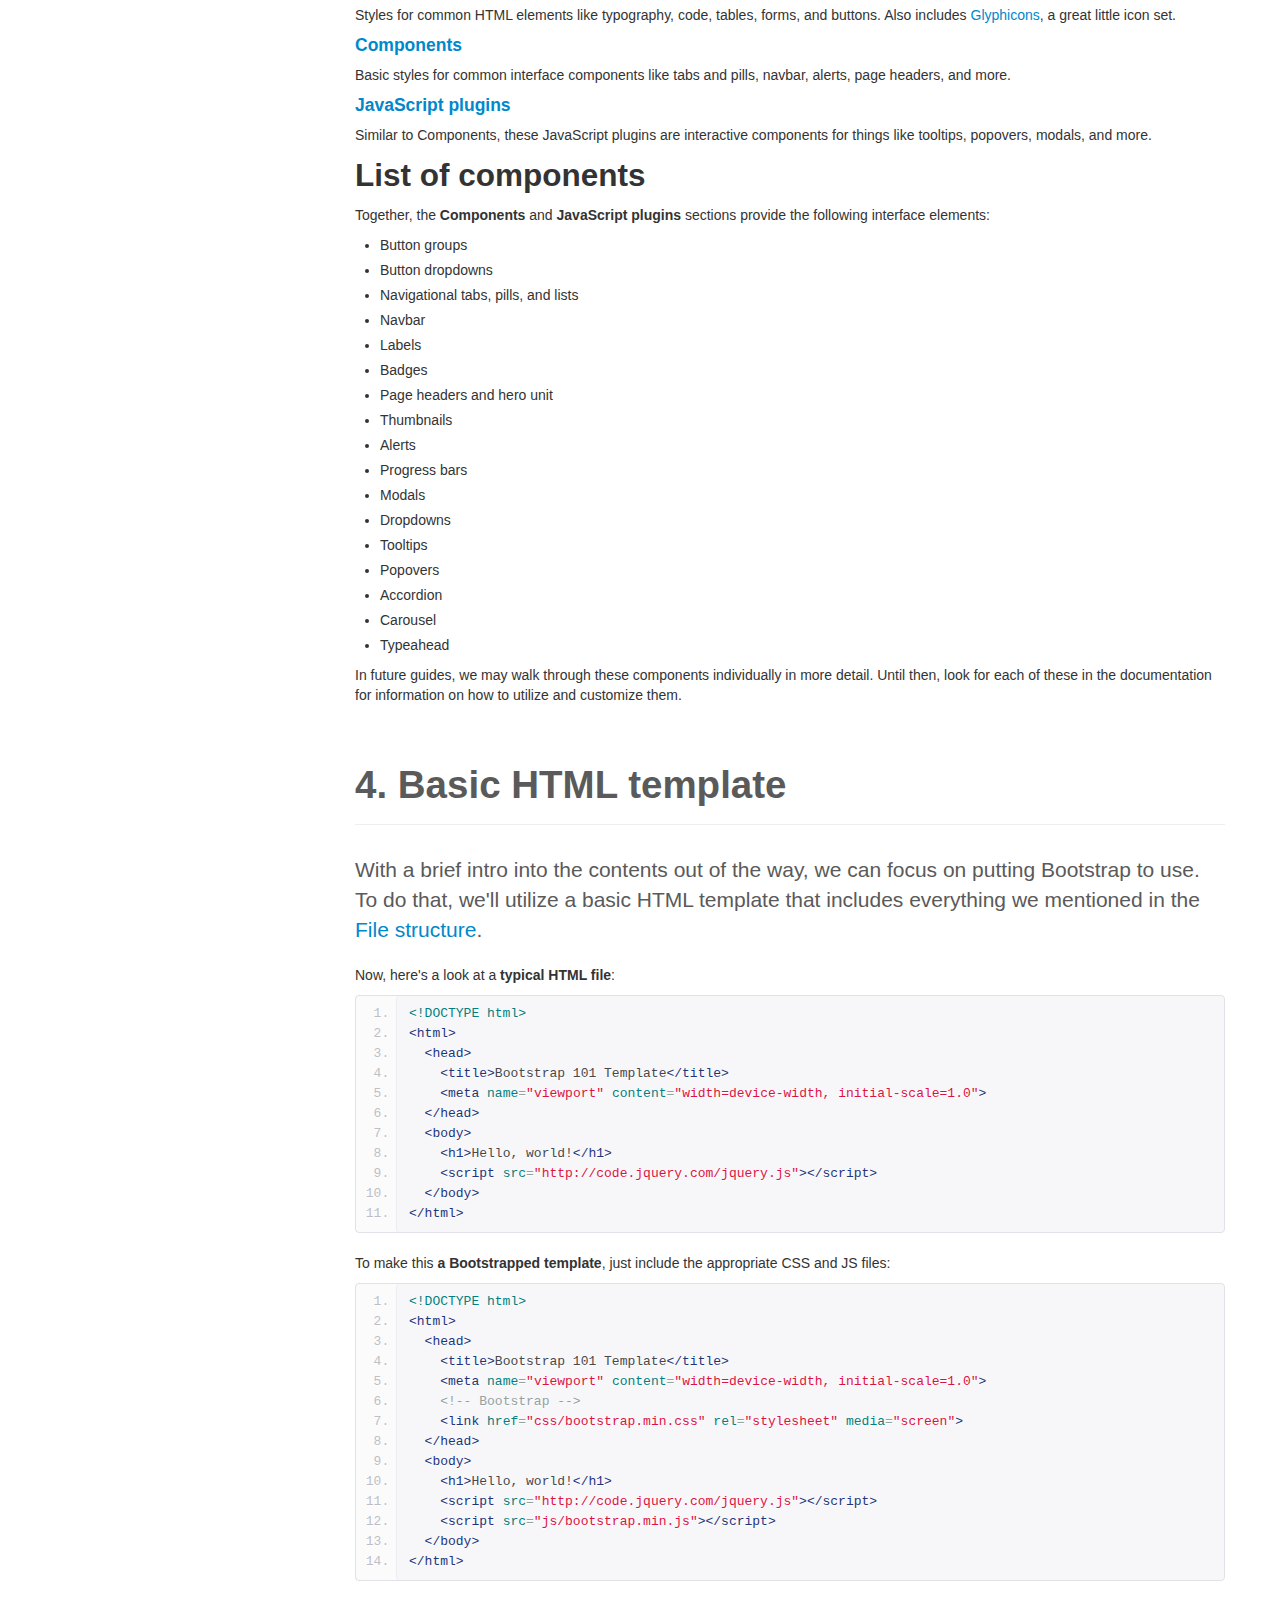
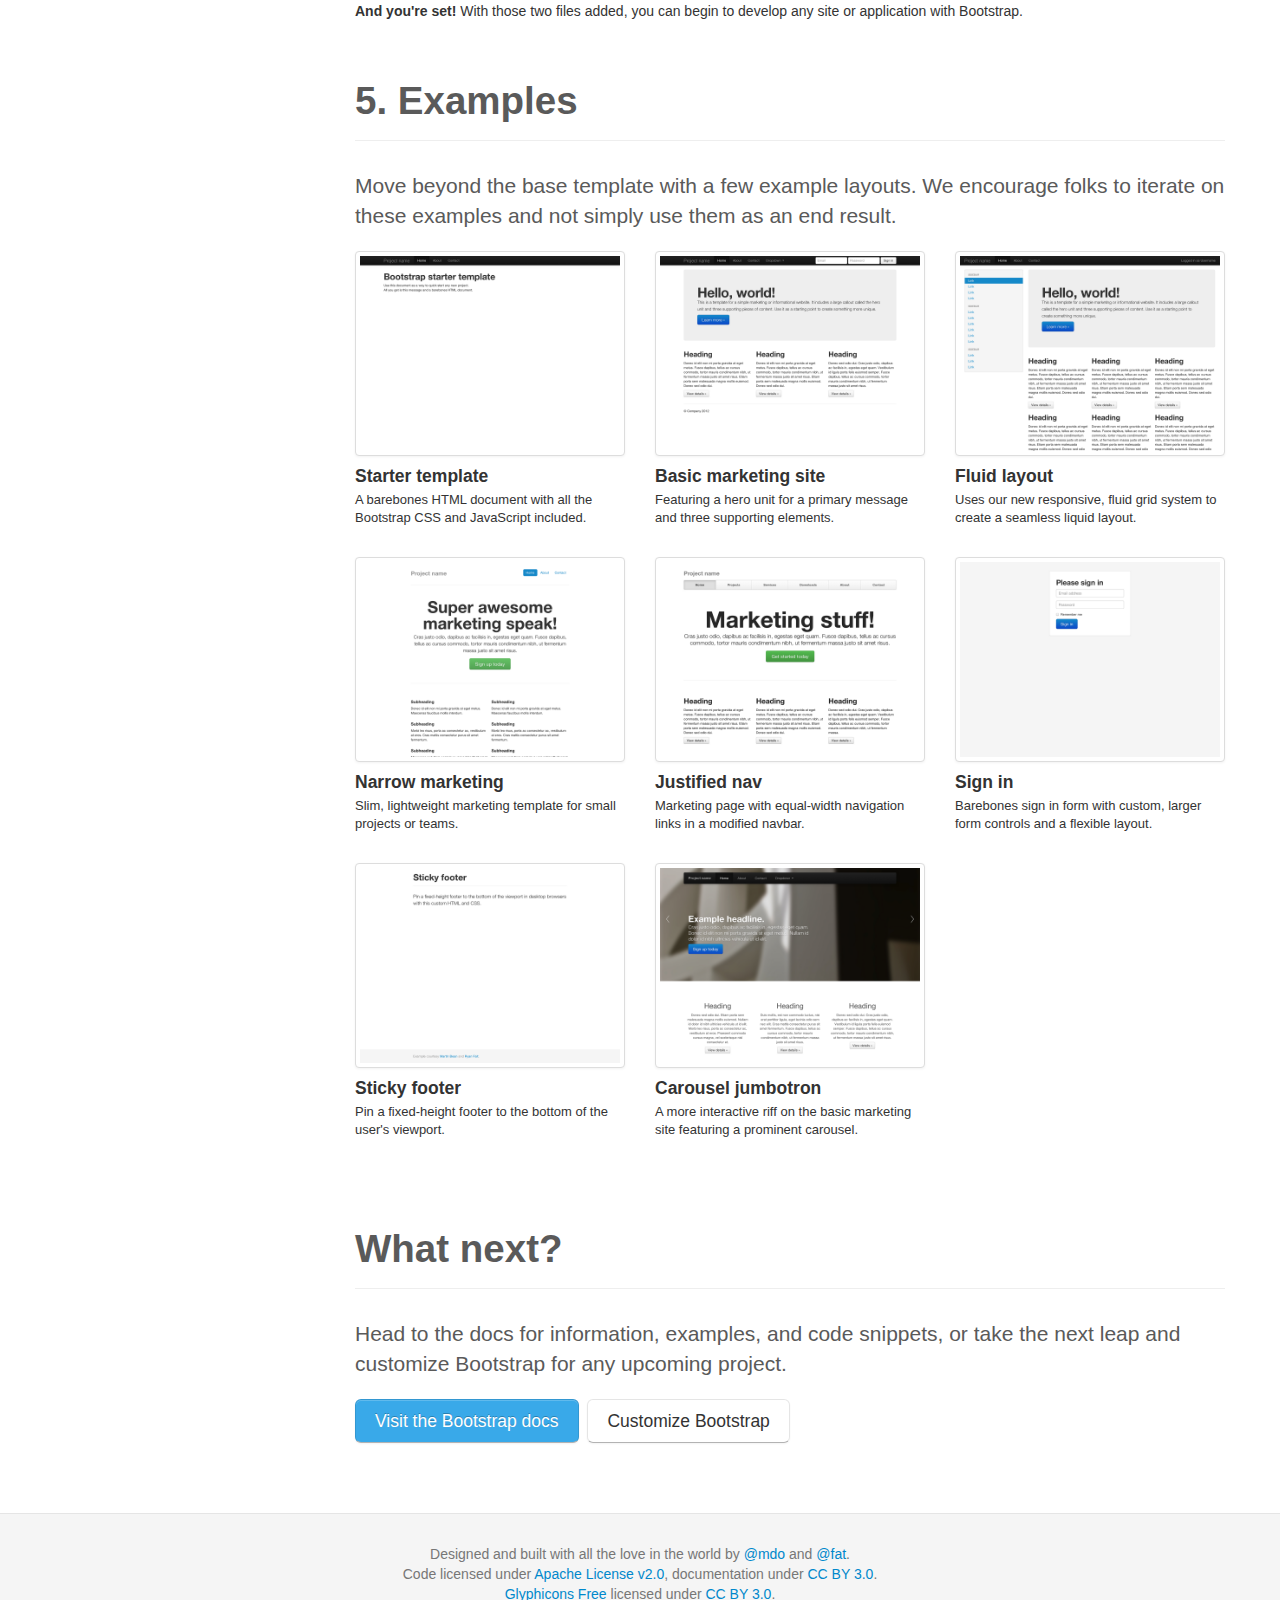
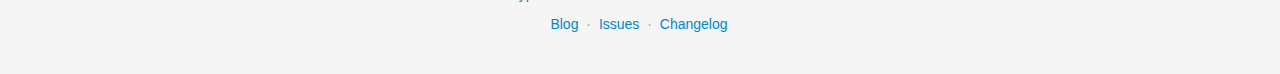
<file: docs/getting-started.html>
<!DOCTYPE html>
<html lang="en">
  <head>
    <meta charset="utf-8">
    <title>Getting · Bootstrap</title>
    <meta name="viewport" content="width=device-width, initial-scale=1.0">
    <meta name="description" content="">
    <meta name="author" content="">

    <!-- Le styles -->
    <link href="assets/css/bootstrap.css" rel="stylesheet">
    <link href="assets/css/bootstrap-responsive.css" rel="stylesheet">
    <link href="assets/css/docs.css" rel="stylesheet">
    <link href="assets/js/google-code-prettify/prettify.css" rel="stylesheet">

    <!-- Le HTML5 shim, for IE6-8 support of HTML5 elements -->
    <!--[if lt IE 9]>
      <script src="assets/js/html5shiv.js"></script>
    <![endif]-->

    <!-- Le fav and touch icons -->
    <link rel="apple-touch-icon-precomposed" sizes="144x144" href="assets/ico/apple-touch-icon-144-precomposed.png">
    <link rel="apple-touch-icon-precomposed" sizes="114x114" href="assets/ico/apple-touch-icon-114-precomposed.png">
      <link rel="apple-touch-icon-precomposed" sizes="72x72" href="assets/ico/apple-touch-icon-72-precomposed.png">
                    <link rel="apple-touch-icon-precomposed" href="assets/ico/apple-touch-icon-57-precomposed.png">
                                   <link rel="shortcut icon" href="assets/ico/favicon.png">

  </head>

  <body data-spy="scroll" data-target=".bs-docs-sidebar">

    <!-- Navbar
    ================================================== -->
    <div class="navbar navbar-inverse navbar-fixed-top">
      <div class="navbar-inner">
        <div class="container">
          <button type="button" class="btn btn-navbar" data-toggle="collapse" data-target=".nav-collapse">
            <span class="icon-bar"></span>
            <span class="icon-bar"></span>
            <span class="icon-bar"></span>
          </button>
          <a class="brand" href="./index.html">Bootstrap</a>
          <div class="nav-collapse collapse">
            <ul class="nav">
              <li class="">
                <a href="./index.html">Home</a>
              </li>
              <li class="active">
                <a href="./getting-started.html">Get started</a>
              </li>
              <li class="">
                <a href="./scaffolding.html">Scaffolding</a>
              </li>
              <li class="">
                <a href="./base-css.html">Base CSS</a>
              </li>
              <li class="">
                <a href="./components.html">Components</a>
              </li>
              <li class="">
                <a href="./javascript.html">JavaScript</a>
              </li>
              <li class="">
                <a href="./customize.html">Customize</a>
              </li>
            </ul>
          </div>
        </div>
      </div>
    </div>

<!-- Subhead
================================================== -->
<header class="jumbotron subhead" id="overview">
  <div class="container">
    <h1>Getting started</h1>
    <p class="lead">Overview of the project, its contents, and how to get started with a simple template.</p>
  </div>
</header>


  <div class="container">

    <!-- Docs nav
    ================================================== -->
    <div class="row">
      <div class="span3 bs-docs-sidebar">
        <ul class="nav nav-list bs-docs-sidenav">
          <li><a href="#download-bootstrap"><i class="icon-chevron-right"></i> Download</a></li>
          <li><a href="#file-structure"><i class="icon-chevron-right"></i> File structure</a></li>
          <li><a href="#contents"><i class="icon-chevron-right"></i> What's included</a></li>
          <li><a href="#html-template"><i class="icon-chevron-right"></i> HTML template</a></li>
          <li><a href="#examples"><i class="icon-chevron-right"></i> Examples</a></li>
          <li><a href="#what-next"><i class="icon-chevron-right"></i> What next?</a></li>
        </ul>
      </div>
      <div class="span9">



        <!-- Download
        ================================================== -->
        <section id="download-bootstrap">
          <div class="page-header">
            <h1>1. Download</h1>
          </div>
          <p class="lead">Before downloading, be sure to have a code editor (we recommend <a href="http://sublimetext.com/2">Sublime Text 2</a>) and some working knowledge of HTML and CSS. We won't walk through the source files here, but they are available for download. We'll focus on getting started with the compiled Bootstrap files.</p>

          <div class="row-fluid">
            <div class="span6">
              <h2>Download compiled</h2>
              <p><strong>Fastest way to get started:</strong> get the compiled and minified versions of our CSS, JS, and images. No docs or original source files.</p>
              <p><a class="btn btn-large btn-primary" href="assets/bootstrap.zip" >Download Bootstrap</a></p>
            </div>
            <div class="span6">
              <h2>Download source</h2>
              <p>Get the original files for all CSS and JavaScript, along with a local copy of the docs by downloading the latest version directly from GitHub.</p>
              <p><a class="btn btn-large" href="https://github.com/twitter/bootstrap/zipball/master" >Download Bootstrap source</a></p>
            </div>
          </div>
        </section>



        <!-- File structure
        ================================================== -->
        <section id="file-structure">
          <div class="page-header">
            <h1>2. File structure</h1>
          </div>
          <p class="lead">Within the download you'll find the following file structure and contents, logically grouping common assets and providing both compiled and minified variations.</p>
          <p>Once downloaded, unzip the compressed folder to see the structure of (the compiled) Bootstrap. You'll see something like this:</p>
<pre class="prettyprint">
  bootstrap/
  ├── css/
  │   ├── bootstrap.css
  │   ├── bootstrap.min.css
  ├── js/
  │   ├── bootstrap.js
  │   ├── bootstrap.min.js
  └── img/
      ├── glyphicons-halflings.png
      └── glyphicons-halflings-white.png
</pre>
          <p>This is the most basic form of Bootstrap: compiled files for quick drop-in usage in nearly any web project. We provide compiled CSS and JS (<code>bootstrap.*</code>), as well as compiled and minified CSS and JS (<code>bootstrap.min.*</code>). The image files are compressed using <a href="http://imageoptim.com/">ImageOptim</a>, a Mac app for compressing PNGs.</p>
          <p>Please note that all JavaScript plugins require jQuery to be included.</p>
        </section>



        <!-- Contents
        ================================================== -->
        <section id="contents">
          <div class="page-header">
            <h1>3. What's included</h1>
          </div>
          <p class="lead">Bootstrap comes equipped with HTML, CSS, and JS for all sorts of things, but they can be summarized with a handful of categories visible at the top of the <a href="http://getbootstrap.com">Bootstrap documentation</a>.</p>

          <h2>Docs sections</h2>
          <h4><a href="http://twitter.github.com/bootstrap/scaffolding.html">Scaffolding</a></h4>
          <p>Global styles for the body to reset type and background, link styles, grid system, and two simple layouts.</p>
          <h4><a href="http://twitter.github.com/bootstrap/base-css.html">Base CSS</a></h4>
          <p>Styles for common HTML elements like typography, code, tables, forms, and buttons. Also includes <a href="http://glyphicons.com">Glyphicons</a>, a great little icon set.</p>
          <h4><a href="http://twitter.github.com/bootstrap/components.html">Components</a></h4>
          <p>Basic styles for common interface components like tabs and pills, navbar, alerts, page headers, and more.</p>
          <h4><a href="http://twitter.github.com/bootstrap/javascript.html">JavaScript plugins</a></h4>
          <p>Similar to Components, these JavaScript plugins are interactive components for things like tooltips, popovers, modals, and more.</p>

          <h2>List of components</h2>
          <p>Together, the <strong>Components</strong> and <strong>JavaScript plugins</strong> sections provide the following interface elements:</p>
          <ul>
            <li>Button groups</li>
            <li>Button dropdowns</li>
            <li>Navigational tabs, pills, and lists</li>
            <li>Navbar</li>
            <li>Labels</li>
            <li>Badges</li>
            <li>Page headers and hero unit</li>
            <li>Thumbnails</li>
            <li>Alerts</li>
            <li>Progress bars</li>
            <li>Modals</li>
            <li>Dropdowns</li>
            <li>Tooltips</li>
            <li>Popovers</li>
            <li>Accordion</li>
            <li>Carousel</li>
            <li>Typeahead</li>
          </ul>
          <p>In future guides, we may walk through these components individually in more detail. Until then, look for each of these in the documentation for information on how to utilize and customize them.</p>
        </section>



        <!-- HTML template
        ================================================== -->
        <section id="html-template">
          <div class="page-header">
            <h1>4. Basic HTML template</h1>
          </div>
          <p class="lead">With a brief intro into the contents out of the way, we can focus on putting Bootstrap to use. To do that, we'll utilize a basic HTML template that includes everything we mentioned in the <a href="./getting-started.html#file-structure">File structure</a>.</p>
          <p>Now, here's a look at a <strong>typical HTML file</strong>:</p>
<pre class="prettyprint linenums">
&lt;!DOCTYPE html&gt;
&lt;html&gt;
  &lt;head&gt;
    &lt;title&gt;Bootstrap 101 Template&lt;/title&gt;
    &lt;meta name="viewport" content="width=device-width, initial-scale=1.0"&gt;
  &lt;/head&gt;
  &lt;body&gt;
    &lt;h1&gt;Hello, world!&lt;/h1&gt;
    &lt;script src="http://code.jquery.com/jquery.js"&gt;&lt;/script&gt;
  &lt;/body&gt;
&lt;/html&gt;
</pre>
          <p>To make this <strong>a Bootstrapped template</strong>, just include the appropriate CSS and JS files:</p>
<pre class="prettyprint linenums">
&lt;!DOCTYPE html&gt;
&lt;html&gt;
  &lt;head&gt;
    &lt;title&gt;Bootstrap 101 Template&lt;/title&gt;
    &lt;meta name="viewport" content="width=device-width, initial-scale=1.0"&gt;
    &lt;!-- Bootstrap --&gt;
    &lt;link href="css/bootstrap.min.css" rel="stylesheet" media="screen"&gt;
  &lt;/head&gt;
  &lt;body&gt;
    &lt;h1&gt;Hello, world!&lt;/h1&gt;
    &lt;script src="http://code.jquery.com/jquery.js"&gt;&lt;/script&gt;
    &lt;script src="js/bootstrap.min.js"&gt;&lt;/script&gt;
  &lt;/body&gt;
&lt;/html&gt;
</pre>
          <p><strong>And you're set!</strong> With those two files added, you can begin to develop any site or application with Bootstrap.</p>
        </section>



        <!-- Examples
        ================================================== -->
        <section id="examples">
          <div class="page-header">
            <h1>5. Examples</h1>
          </div>
          <p class="lead">Move beyond the base template with a few example layouts. We encourage folks to iterate on these examples and not simply use them as an end result.</p>
          <ul class="thumbnails bootstrap-examples">
            <li class="span3">
              <a class="thumbnail" href="examples/starter-template.html">
                <img src="assets/img/examples/bootstrap-example-starter.png" alt="">
              </a>
              <h4>Starter template</h4>
              <p>A barebones HTML document with all the Bootstrap CSS and JavaScript included.</p>
            </li>
            <li class="span3">
              <a class="thumbnail" href="examples/hero.html">
                <img src="assets/img/examples/bootstrap-example-marketing.png" alt="">
              </a>
              <h4>Basic marketing site</h4>
              <p>Featuring a hero unit for a primary message and three supporting elements.</p>
            </li>
            <li class="span3">
              <a class="thumbnail" href="examples/fluid.html">
                <img src="assets/img/examples/bootstrap-example-fluid.png" alt="">
              </a>
              <h4>Fluid layout</h4>
              <p>Uses our new responsive, fluid grid system to create a seamless liquid layout.</p>
            </li>

            <li class="span3">
              <a class="thumbnail" href="examples/marketing-narrow.html">
                <img src="assets/img/examples/bootstrap-example-marketing-narrow.png" alt="">
              </a>
              <h4>Narrow marketing</h4>
              <p>Slim, lightweight marketing template for small projects or teams.</p>
            </li>
            <li class="span3">
              <a class="thumbnail" href="examples/justified-nav.html">
                <img src="assets/img/examples/bootstrap-example-justified-nav.png" alt="">
              </a>
              <h4>Justified nav</h4>
              <p>Marketing page with equal-width navigation links in a modified navbar.</p>
            </li>
            <li class="span3">
              <a class="thumbnail" href="examples/signin.html">
                <img src="assets/img/examples/bootstrap-example-signin.png" alt="">
              </a>
              <h4>Sign in</h4>
              <p>Barebones sign in form with custom, larger form controls and a flexible layout.</p>
            </li>

            <li class="span3">
              <a class="thumbnail" href="examples/sticky-footer.html">
                <img src="assets/img/examples/bootstrap-example-sticky-footer.png" alt="">
              </a>
              <h4>Sticky footer</h4>
              <p>Pin a fixed-height footer to the bottom of the user's viewport.</p>
            </li>
            <li class="span3">
              <a class="thumbnail" href="examples/carousel.html">
                <img src="assets/img/examples/bootstrap-example-carousel.png" alt="">
              </a>
              <h4>Carousel jumbotron</h4>
              <p>A more interactive riff on the basic marketing site featuring a prominent carousel.</p>
            </li>
          </ul>
        </section>




        <!-- Next
        ================================================== -->
        <section id="what-next">
          <div class="page-header">
            <h1>What next?</h1>
          </div>
          <p class="lead">Head to the docs for information, examples, and code snippets, or take the next leap and customize Bootstrap for any upcoming project.</p>
          <a class="btn btn-large btn-primary" href="./scaffolding.html" >Visit the Bootstrap docs</a>
          <a class="btn btn-large" href="./customize.html" style="margin-left: 5px;" >Customize Bootstrap</a>
        </section>




      </div>
    </div>

  </div>



    <!-- Footer
    ================================================== -->
    <footer class="footer">
      <div class="container">
        <p>Designed and built with all the love in the world by <a href="http://twitter.com/mdo" target="_blank">@mdo</a> and <a href="http://twitter.com/fat" target="_blank">@fat</a>.</p>
        <p>Code licensed under <a href="http://www.apache.org/licenses/LICENSE-2.0" target="_blank">Apache License v2.0</a>, documentation under <a href="http://creativecommons.org/licenses/by/3.0/">CC BY 3.0</a>.</p>
        <p><a href="http://glyphicons.com">Glyphicons Free</a> licensed under <a href="http://creativecommons.org/licenses/by/3.0/">CC BY 3.0</a>.</p>
        <ul class="footer-links">
          <li><a href="http://blog.getbootstrap.com">Blog</a></li>
          <li class="muted">&middot;</li>
          <li><a href="https://github.com/twitter/bootstrap/issues?state=open">Issues</a></li>
          <li class="muted">&middot;</li>
          <li><a href="https://github.com/twitter/bootstrap/blob/master/CHANGELOG.md">Changelog</a></li>
        </ul>
      </div>
    </footer>



    <!-- Le javascript
    ================================================== -->
    <!-- Placed at the end of the document so the pages load faster -->
    <script type="text/javascript" src="http://platform.twitter.com/widgets.js"></script>
    <script src="assets/js/jquery.js"></script>
    <script src="assets/js/bootstrap-transition.js"></script>
    <script src="assets/js/bootstrap-alert.js"></script>
    <script src="assets/js/bootstrap-modal.js"></script>
    <script src="assets/js/bootstrap-dropdown.js"></script>
    <script src="assets/js/bootstrap-scrollspy.js"></script>
    <script src="assets/js/bootstrap-tab.js"></script>
    <script src="assets/js/bootstrap-tooltip.js"></script>
    <script src="assets/js/bootstrap-popover.js"></script>
    <script src="assets/js/bootstrap-button.js"></script>
    <script src="assets/js/bootstrap-collapse.js"></script>
    <script src="assets/js/bootstrap-carousel.js"></script>
    <script src="assets/js/bootstrap-typeahead.js"></script>
    <script src="assets/js/bootstrap-affix.js"></script>

    <script src="assets/js/holder/holder.js"></script>
    <script src="assets/js/google-code-prettify/prettify.js"></script>

    <script src="assets/js/application.js"></script>



  </body>
</html>
</file>
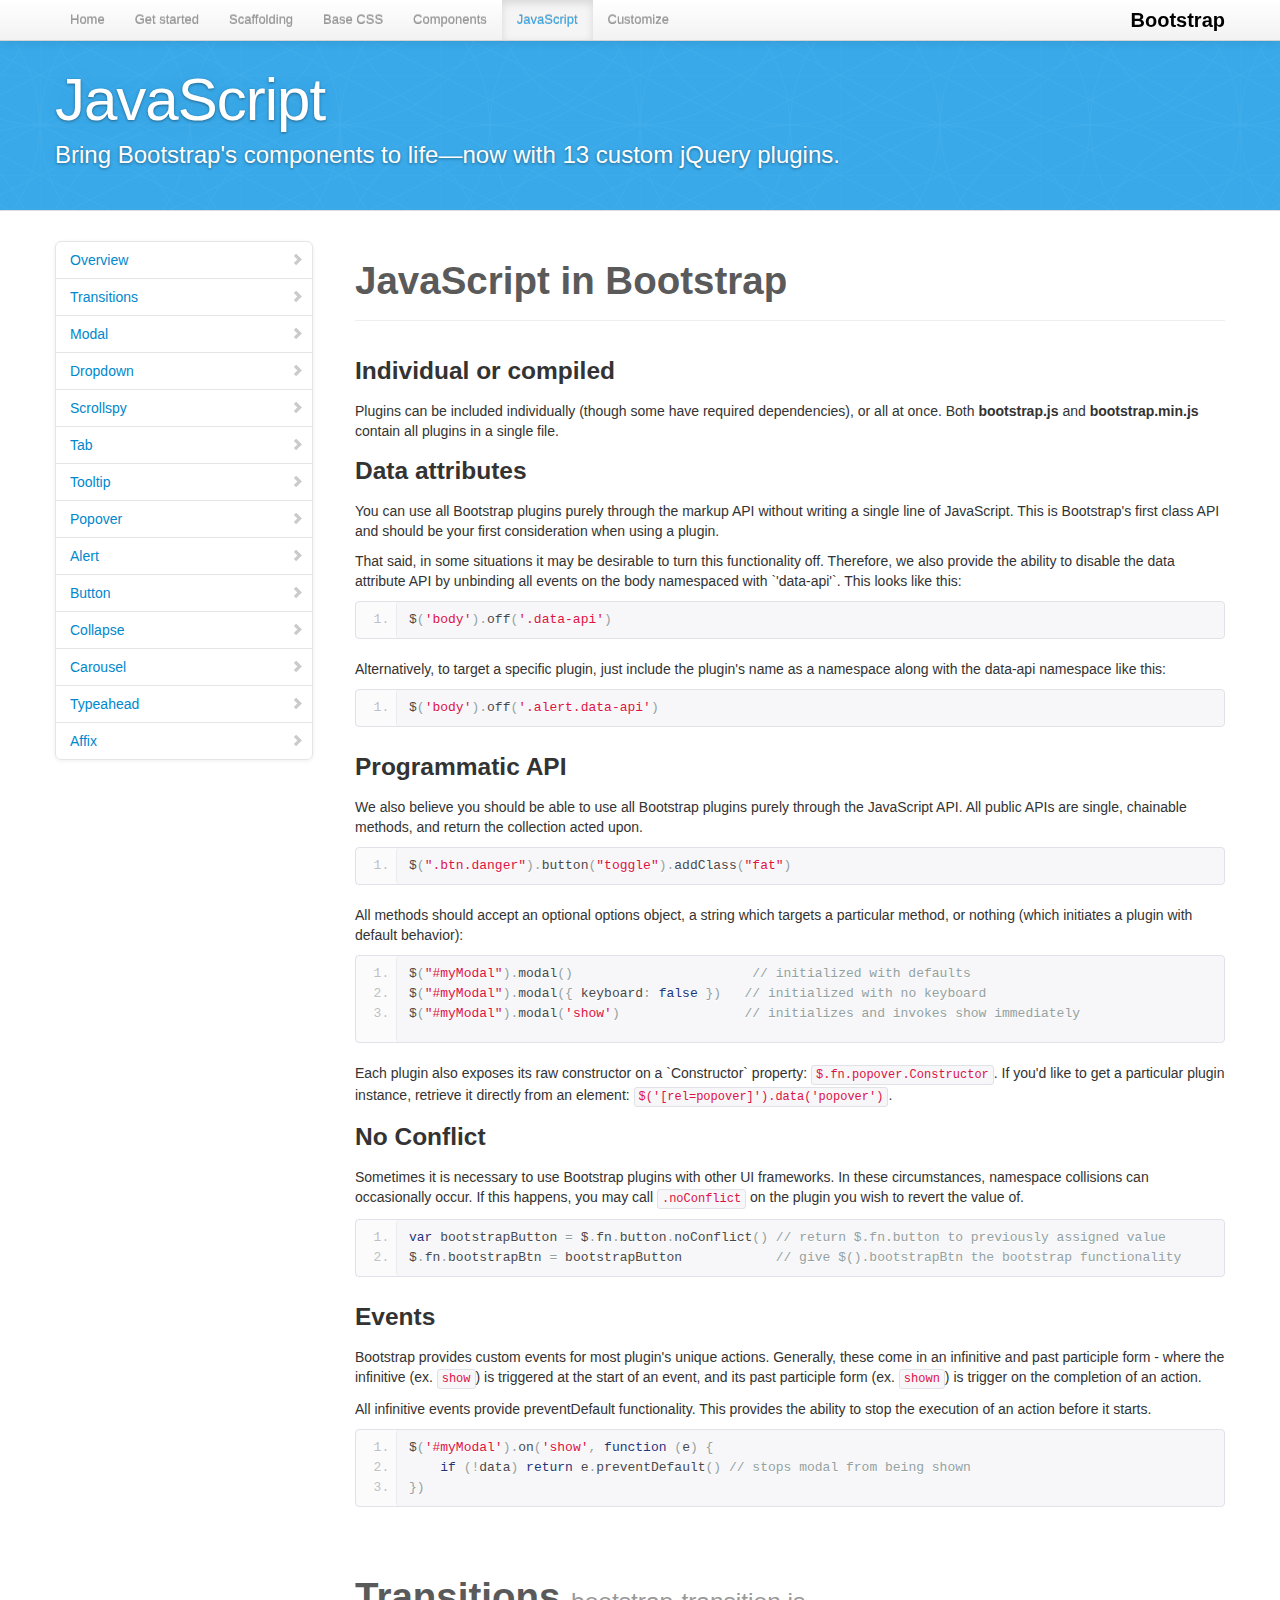
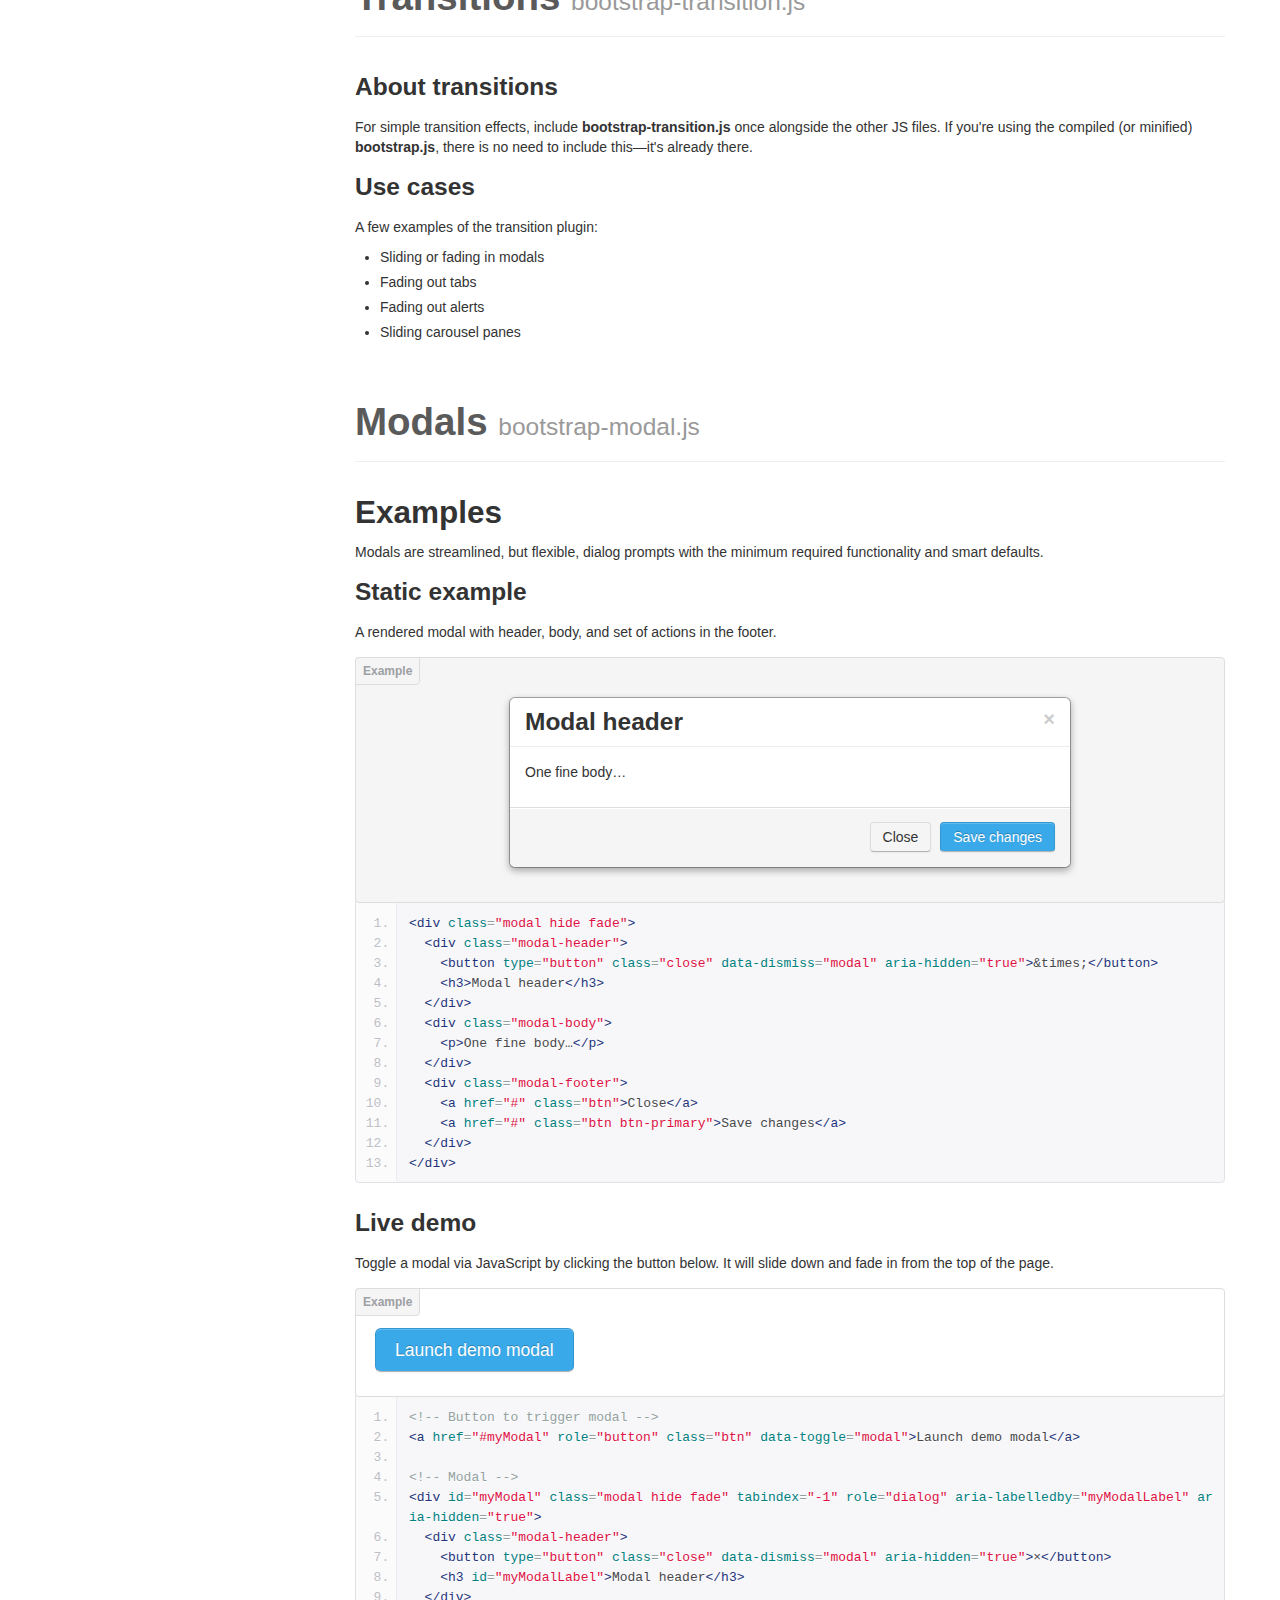
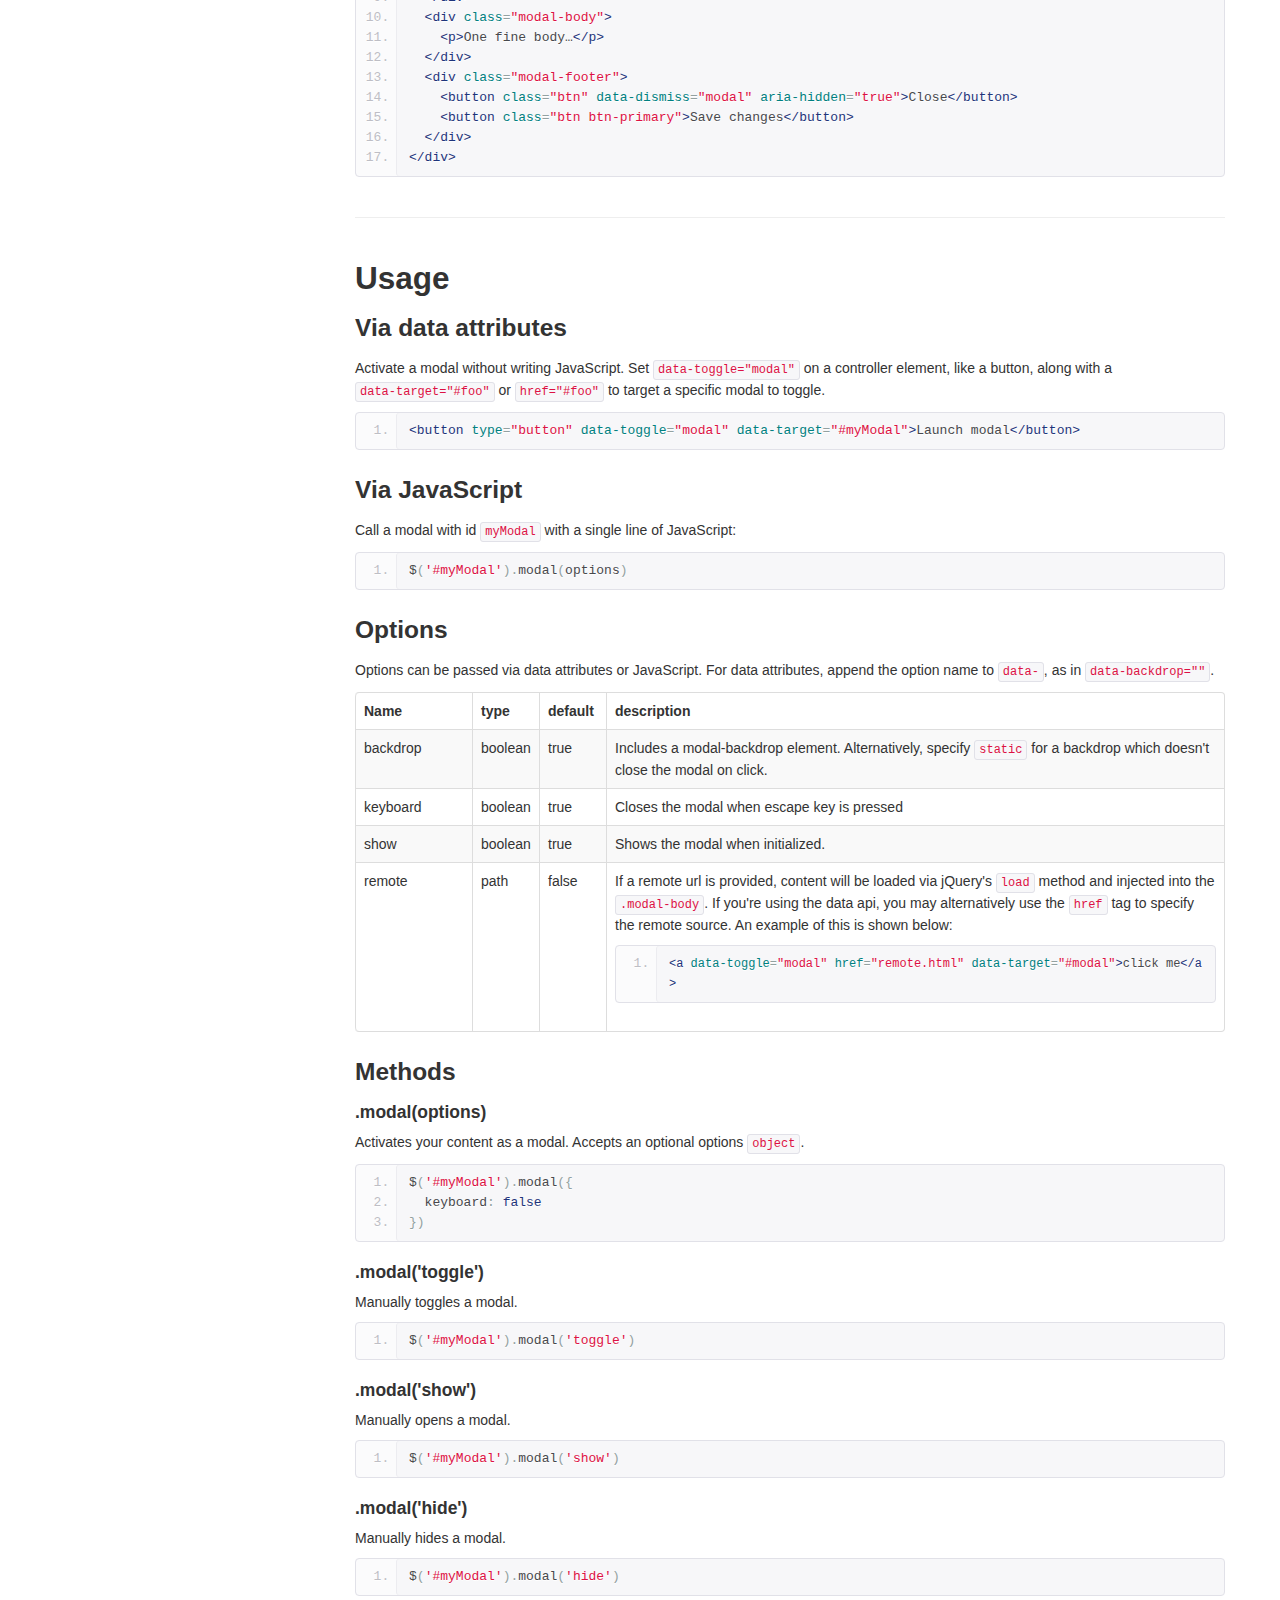
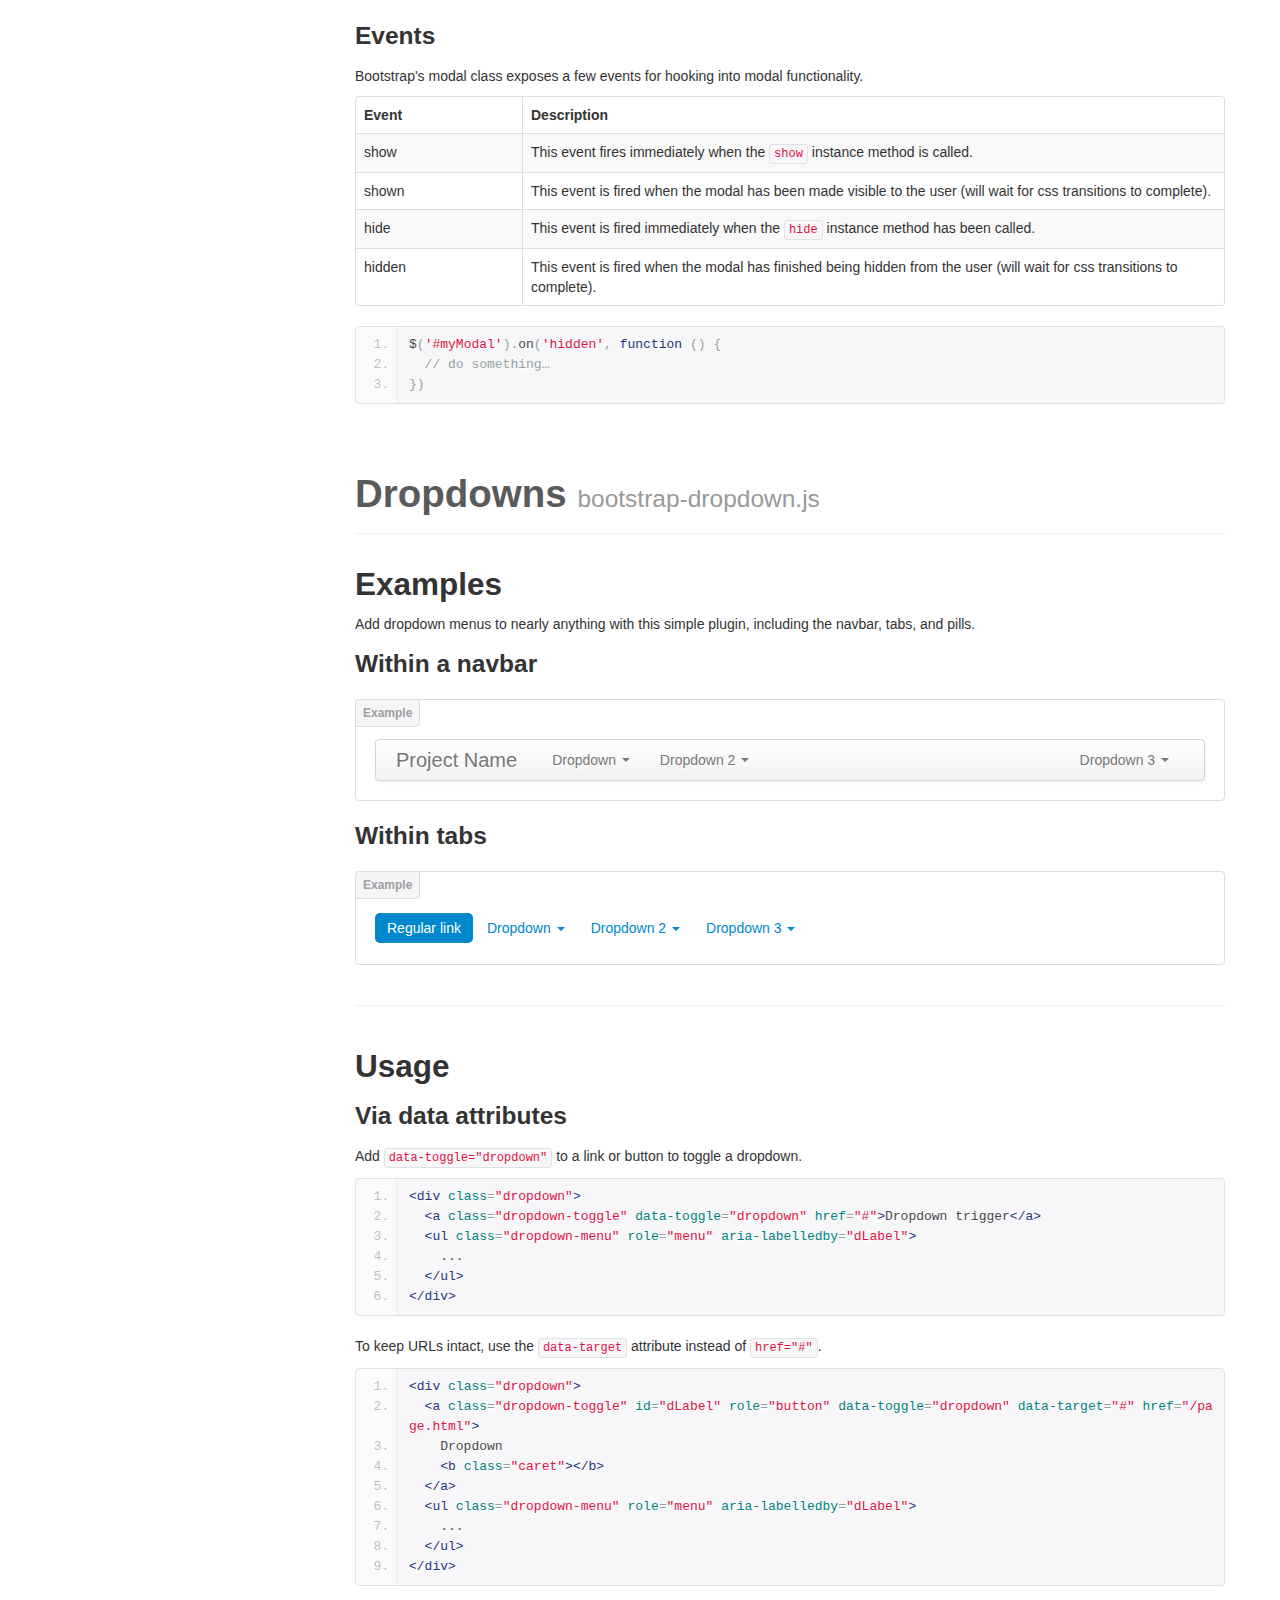
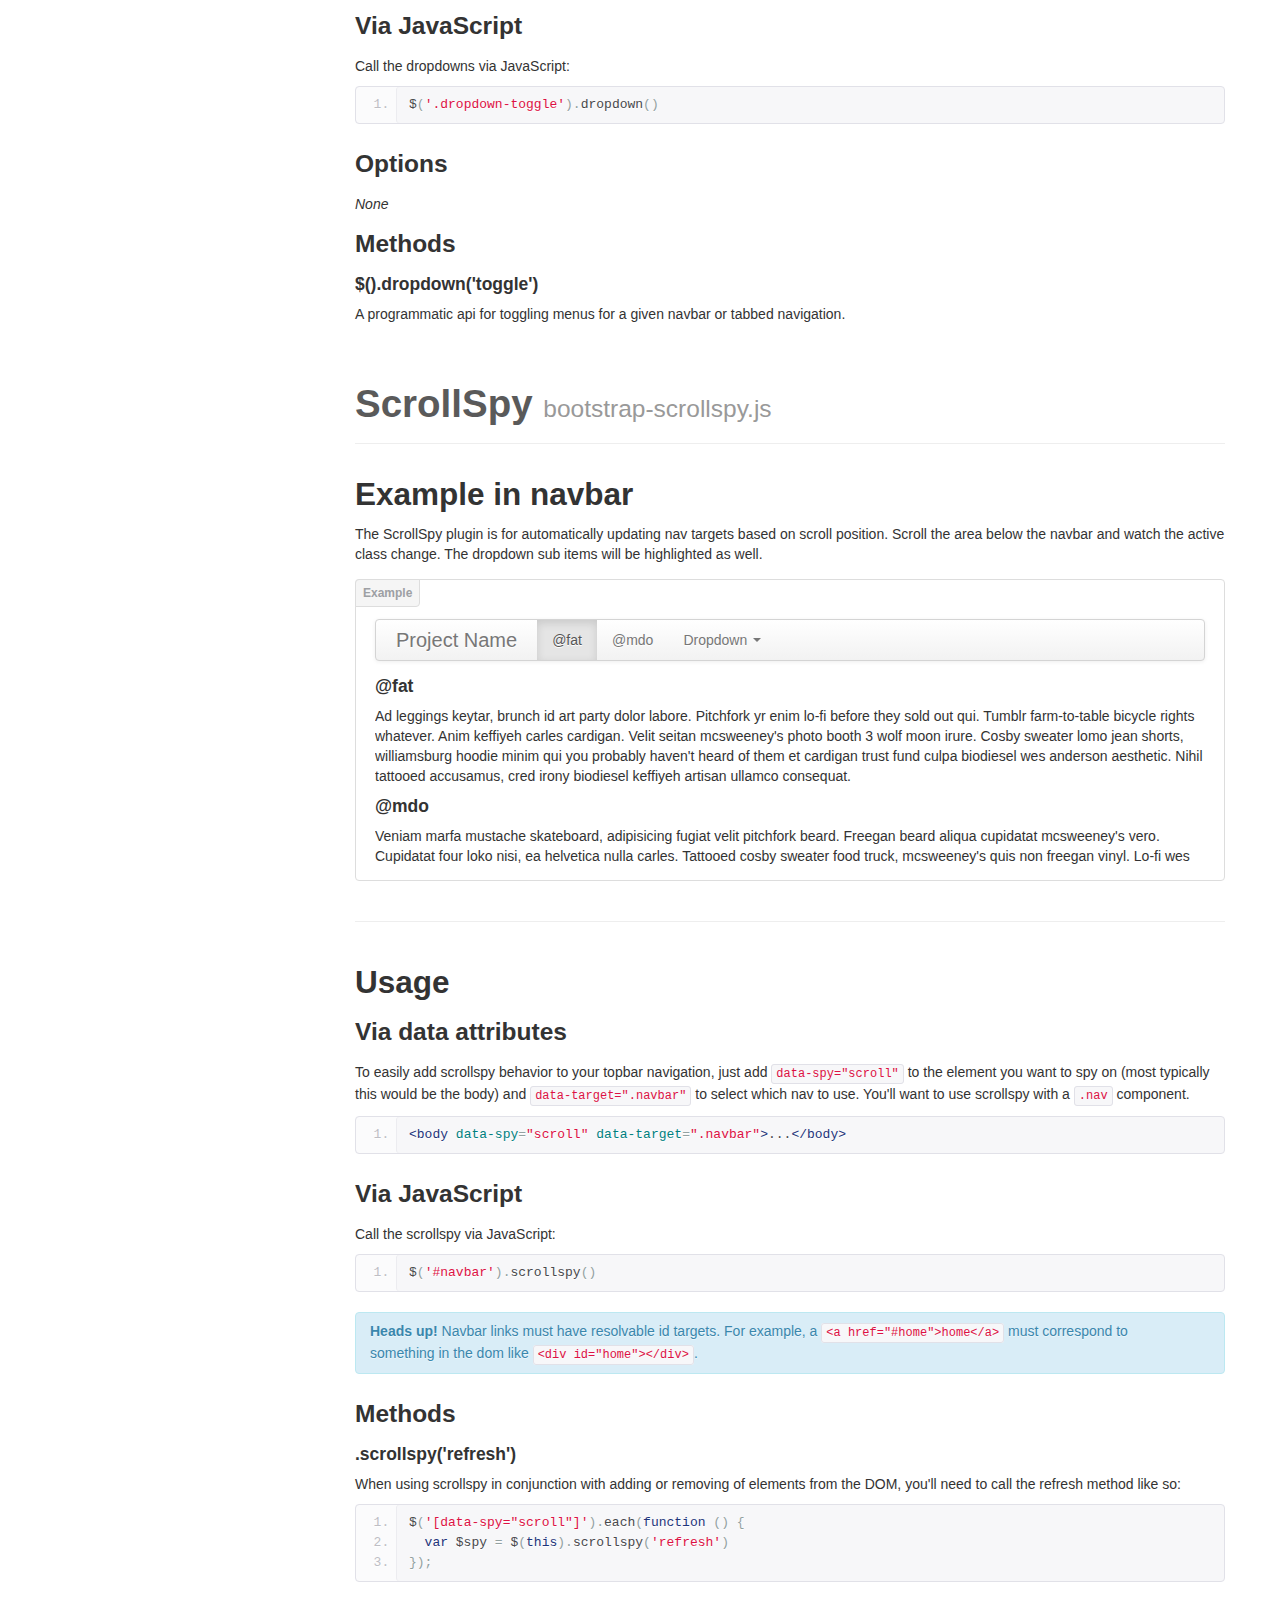
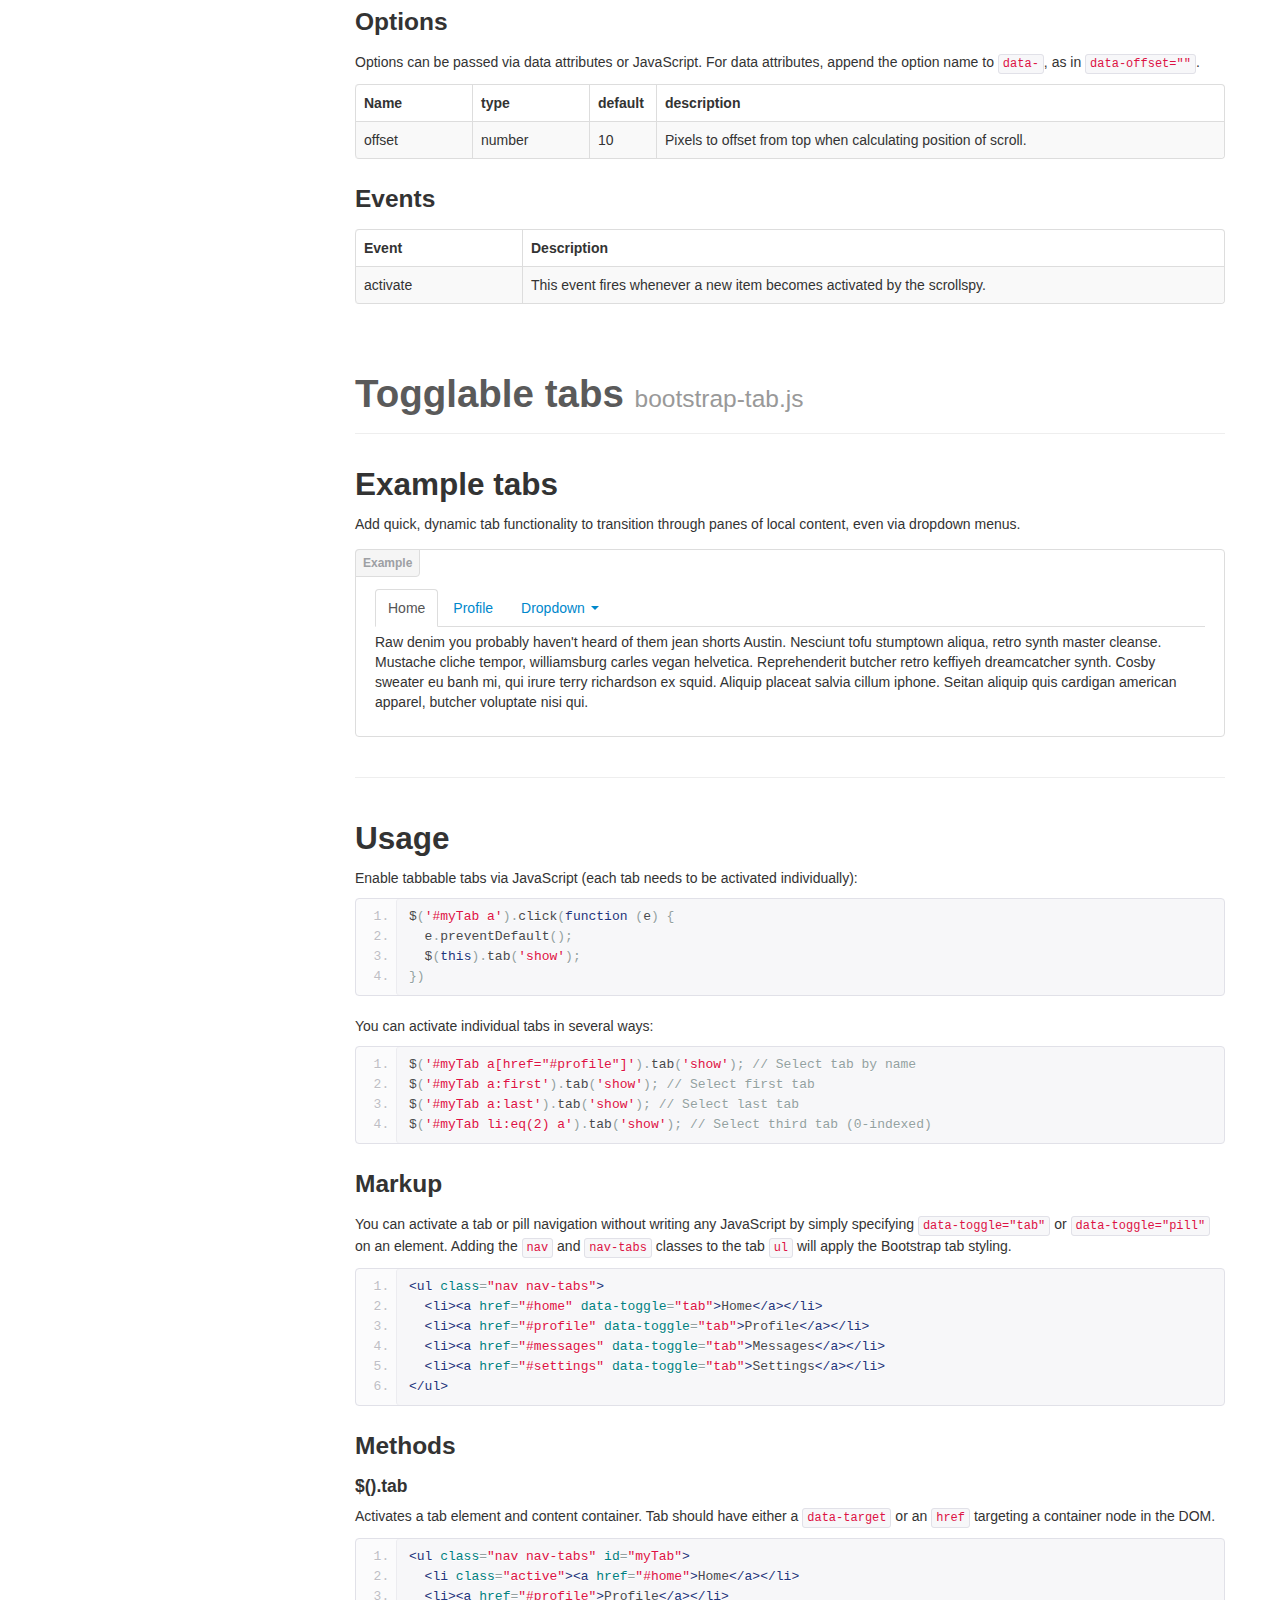
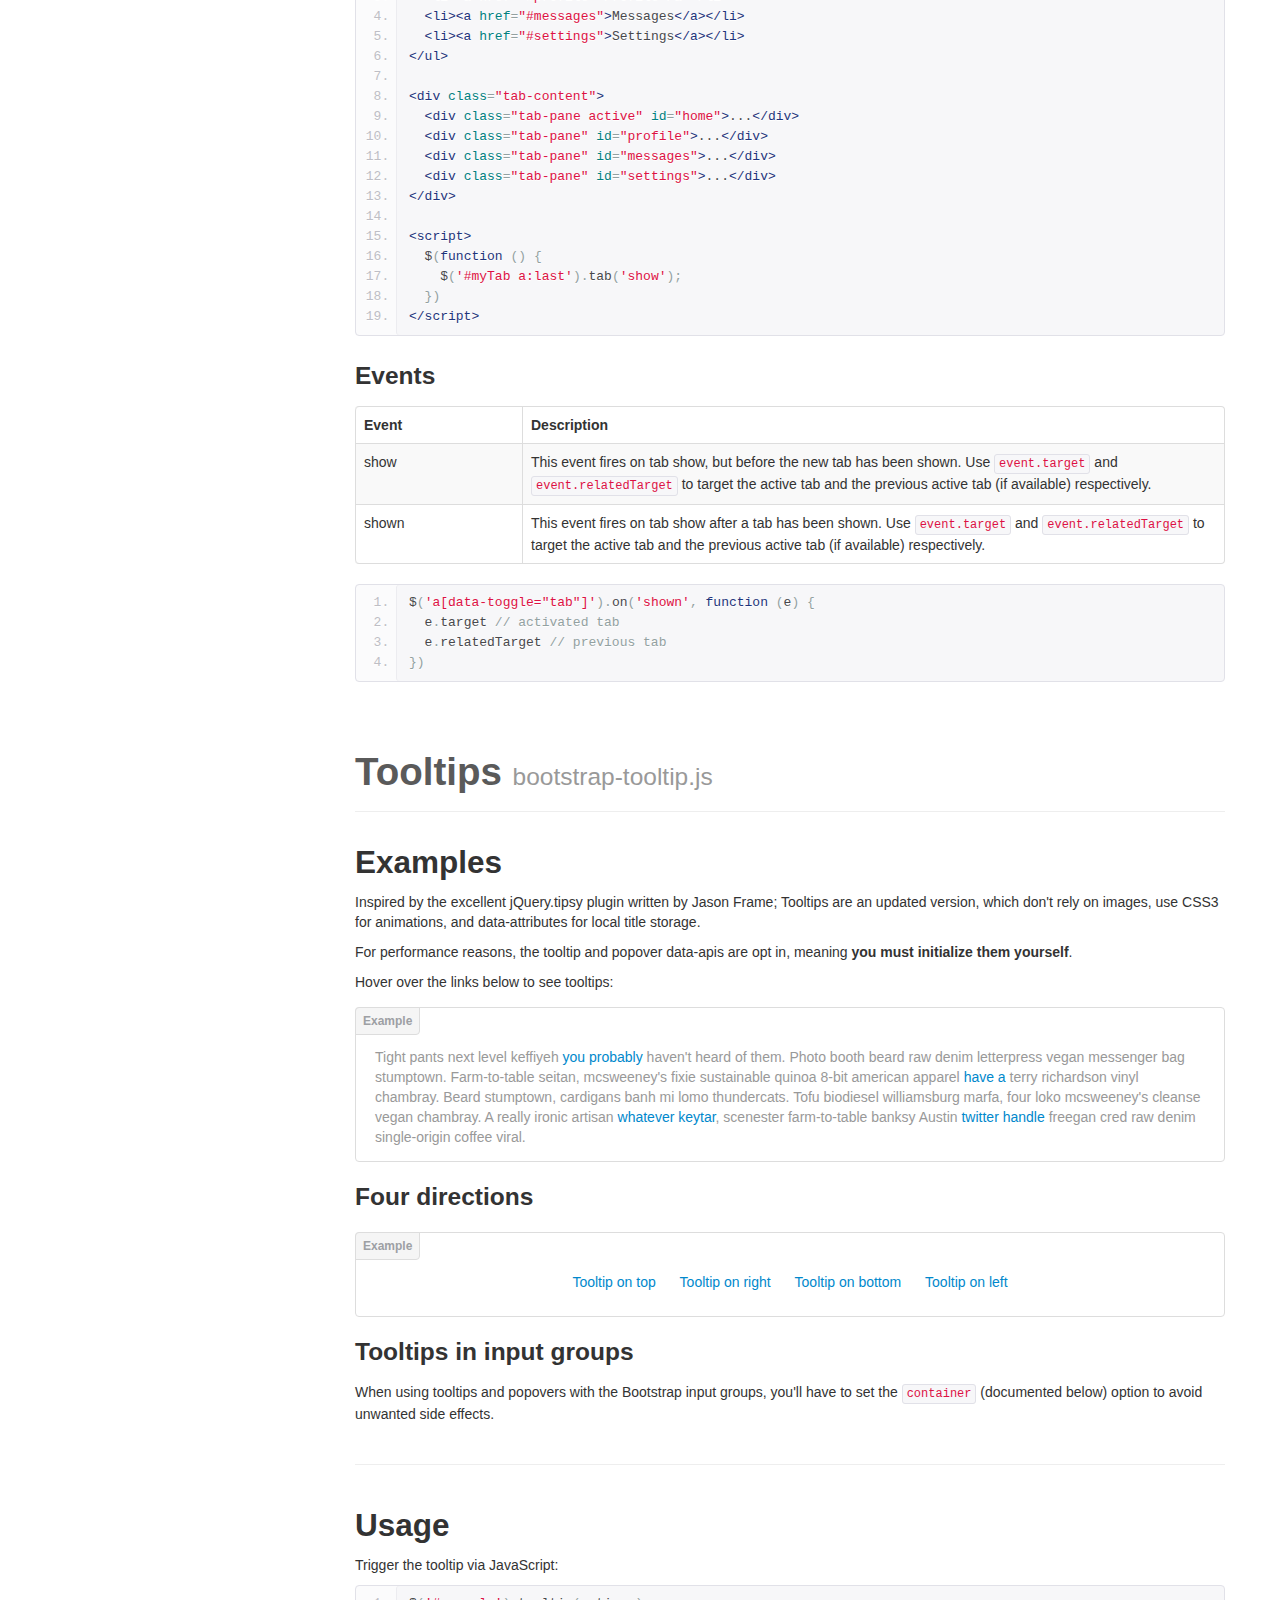
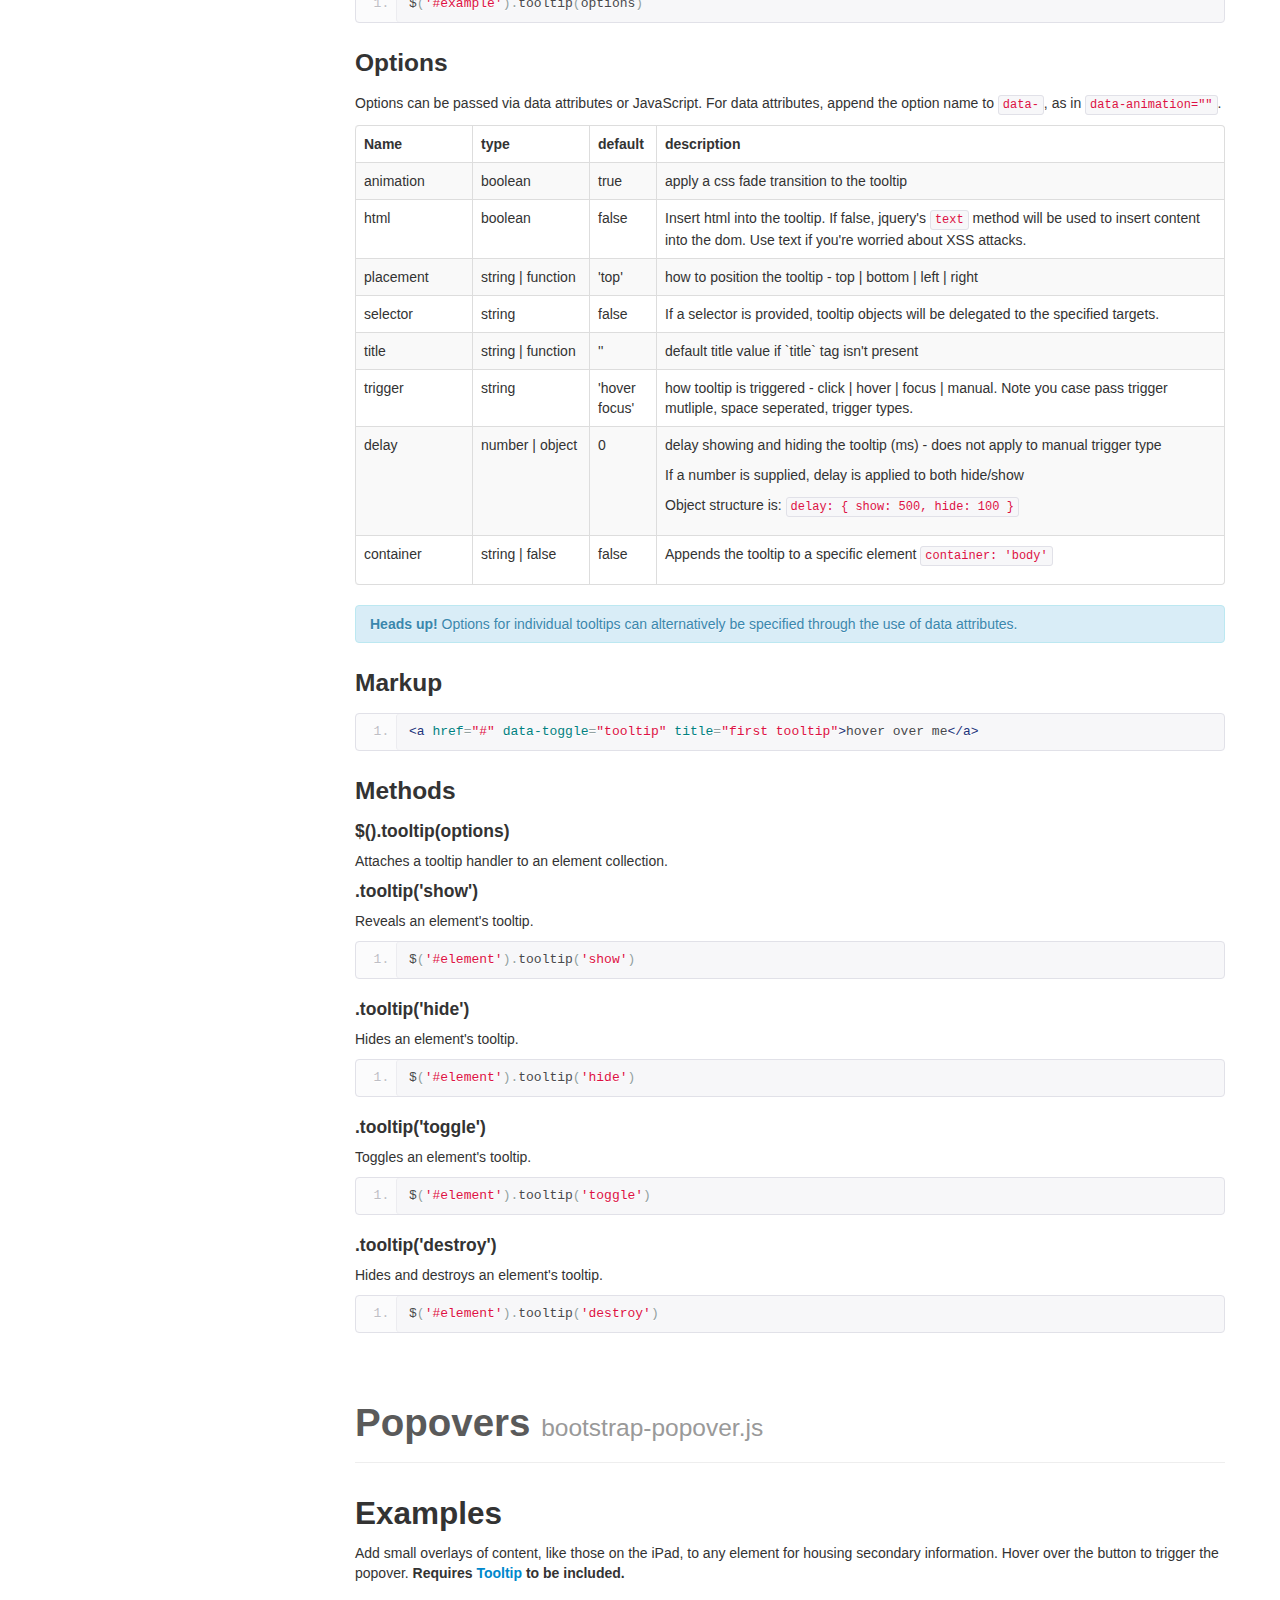
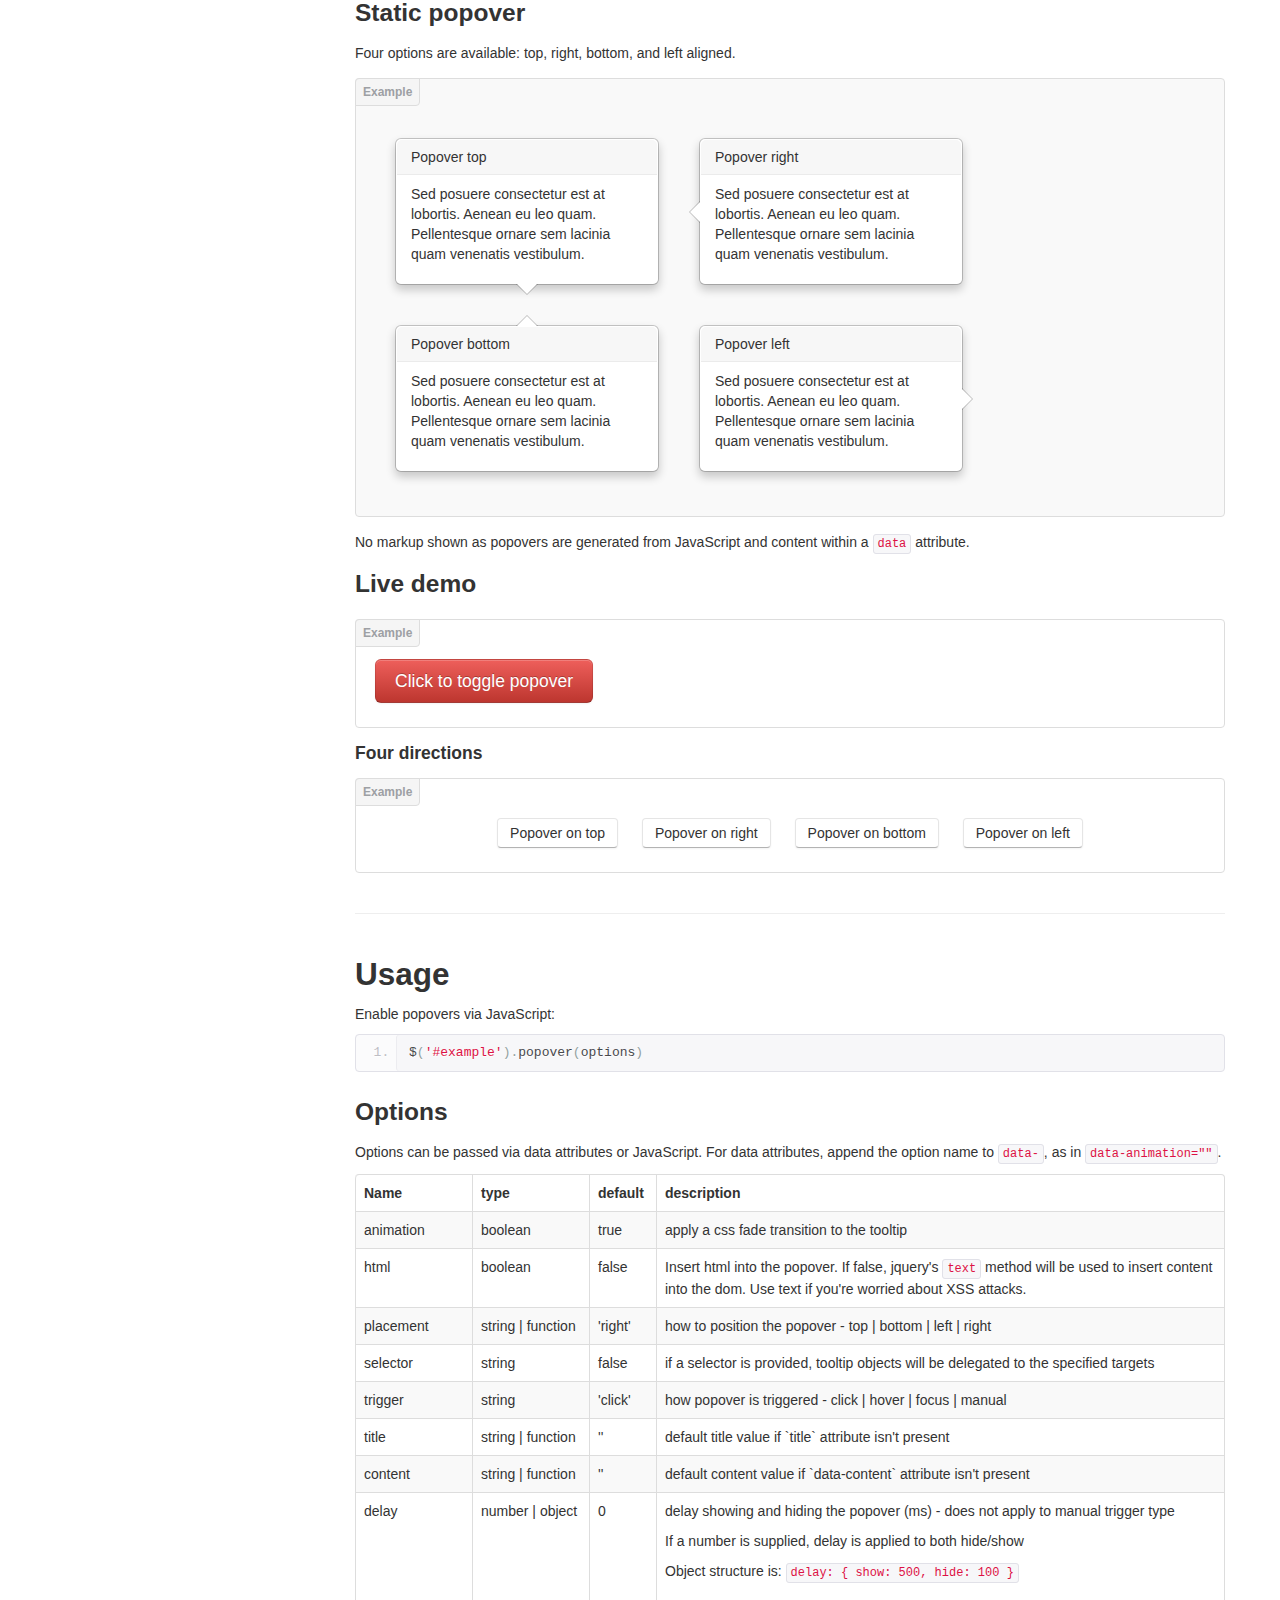
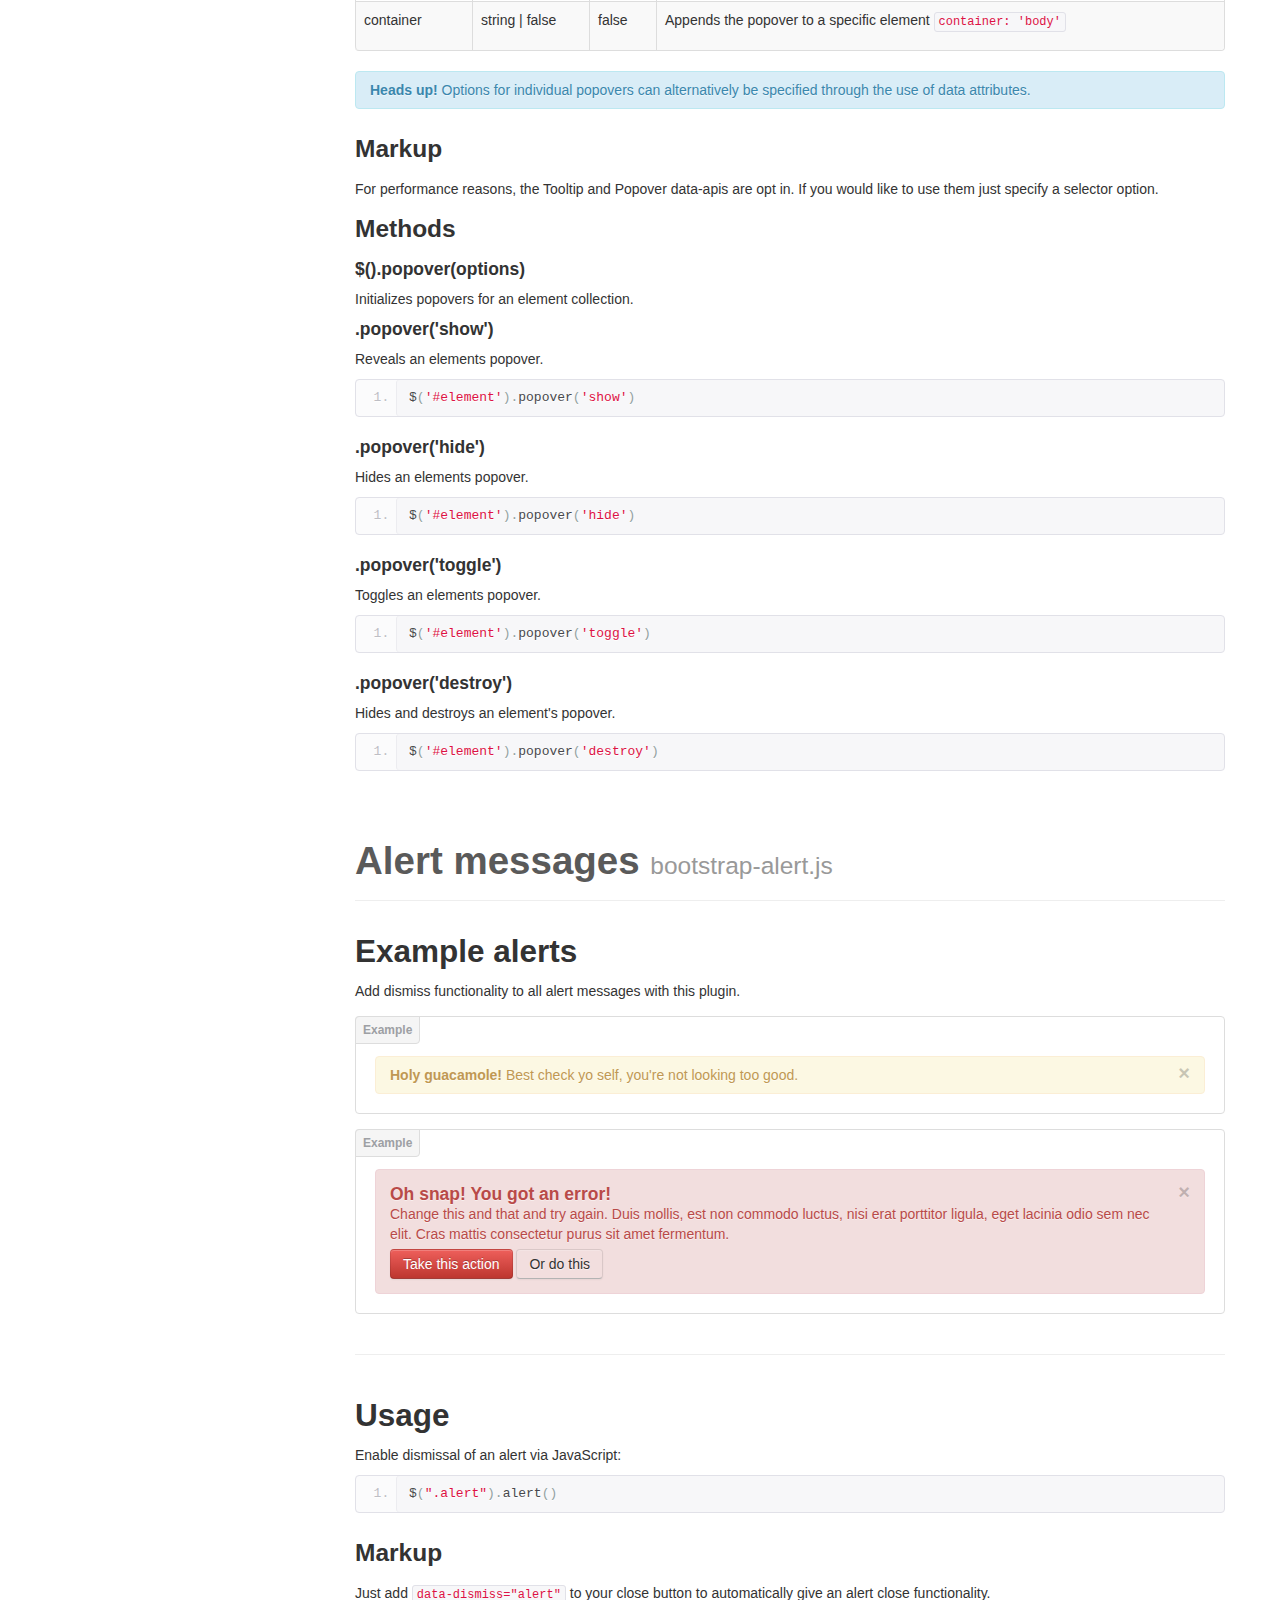
<file: docs/javascript.html>
<!DOCTYPE html>
<html lang="en">
  <head>
    <meta charset="utf-8">
    <title>Javascript · Bootstrap</title>
    <meta name="viewport" content="width=device-width, initial-scale=1.0">
    <meta name="description" content="">
    <meta name="author" content="">

    <!-- Le styles -->
    <link href="assets/css/bootstrap.css" rel="stylesheet">
    <link href="assets/css/bootstrap-responsive.css" rel="stylesheet">
    <link href="assets/css/docs.css" rel="stylesheet">
    <link href="assets/js/google-code-prettify/prettify.css" rel="stylesheet">

    <!-- Le HTML5 shim, for IE6-8 support of HTML5 elements -->
    <!--[if lt IE 9]>
      <script src="assets/js/html5shiv.js"></script>
    <![endif]-->

    <!-- Le fav and touch icons -->
    <link rel="apple-touch-icon-precomposed" sizes="144x144" href="assets/ico/apple-touch-icon-144-precomposed.png">
    <link rel="apple-touch-icon-precomposed" sizes="114x114" href="assets/ico/apple-touch-icon-114-precomposed.png">
      <link rel="apple-touch-icon-precomposed" sizes="72x72" href="assets/ico/apple-touch-icon-72-precomposed.png">
                    <link rel="apple-touch-icon-precomposed" href="assets/ico/apple-touch-icon-57-precomposed.png">
                                   <link rel="shortcut icon" href="assets/ico/favicon.png">

  </head>

  <body data-spy="scroll" data-target=".bs-docs-sidebar">

    <!-- Navbar
    ================================================== -->
    <div class="navbar navbar-inverse navbar-fixed-top">
      <div class="navbar-inner">
        <div class="container">
          <button type="button" class="btn btn-navbar" data-toggle="collapse" data-target=".nav-collapse">
            <span class="icon-bar"></span>
            <span class="icon-bar"></span>
            <span class="icon-bar"></span>
          </button>
          <a class="brand" href="./index.html">Bootstrap</a>
          <div class="nav-collapse collapse">
            <ul class="nav">
              <li class="">
                <a href="./index.html">Home</a>
              </li>
              <li class="">
                <a href="./getting-started.html">Get started</a>
              </li>
              <li class="">
                <a href="./scaffolding.html">Scaffolding</a>
              </li>
              <li class="">
                <a href="./base-css.html">Base CSS</a>
              </li>
              <li class="">
                <a href="./components.html">Components</a>
              </li>
              <li class="active">
                <a href="./javascript.html">JavaScript</a>
              </li>
              <li class="">
                <a href="./customize.html">Customize</a>
              </li>
            </ul>
          </div>
        </div>
      </div>
    </div>

<!-- Subhead
================================================== -->
<header class="jumbotron subhead">
  <div class="container">
    <h1>JavaScript</h1>
    <p class="lead">Bring Bootstrap's components to life&mdash;now with 13 custom jQuery plugins.
  </div>
</header>

  <div class="container">

    <!-- Docs nav
    ================================================== -->
    <div class="row">
      <div class="span3 bs-docs-sidebar">
        <ul class="nav nav-list bs-docs-sidenav">
          <li><a href="#overview"><i class="icon-chevron-right"></i> Overview</a></li>
          <li><a href="#transitions"><i class="icon-chevron-right"></i> Transitions</a></li>
          <li><a href="#modals"><i class="icon-chevron-right"></i> Modal</a></li>
          <li><a href="#dropdowns"><i class="icon-chevron-right"></i> Dropdown</a></li>
          <li><a href="#scrollspy"><i class="icon-chevron-right"></i> Scrollspy</a></li>
          <li><a href="#tabs"><i class="icon-chevron-right"></i> Tab</a></li>
          <li><a href="#tooltips"><i class="icon-chevron-right"></i> Tooltip</a></li>
          <li><a href="#popovers"><i class="icon-chevron-right"></i> Popover</a></li>
          <li><a href="#alerts"><i class="icon-chevron-right"></i> Alert</a></li>
          <li><a href="#buttons"><i class="icon-chevron-right"></i> Button</a></li>
          <li><a href="#collapse"><i class="icon-chevron-right"></i> Collapse</a></li>
          <li><a href="#carousel"><i class="icon-chevron-right"></i> Carousel</a></li>
          <li><a href="#typeahead"><i class="icon-chevron-right"></i> Typeahead</a></li>
          <li><a href="#affix"><i class="icon-chevron-right"></i> Affix</a></li>
        </ul>
      </div>
      <div class="span9">


        <!-- Overview
        ================================================== -->
        <section id="overview">
          <div class="page-header">
            <h1>JavaScript in Bootstrap</h1>
          </div>

          <h3>Individual or compiled</h3>
          <p>Plugins can be included individually (though some have required dependencies), or all at once. Both <strong>bootstrap.js</strong> and <strong>bootstrap.min.js</strong> contain all plugins in a single file.</p>

          <h3>Data attributes</h3>
          <p>You can use all Bootstrap plugins purely through the markup API without writing a single line of JavaScript. This is Bootstrap's first class API and should be your first consideration when using a plugin.</p>

          <p>That said, in some situations it may be desirable to turn this functionality off. Therefore, we also provide the ability to disable the data attribute API by unbinding all events on the body namespaced with `'data-api'`. This looks like this:
          <pre class="prettyprint linenums">$('body').off('.data-api')</pre>

          <p>Alternatively, to target a specific plugin, just include the plugin's name as a namespace along with the data-api namespace like this:</p>
          <pre class="prettyprint linenums">$('body').off('.alert.data-api')</pre>

          <h3>Programmatic API</h3>
          <p>We also believe you should be able to use all Bootstrap plugins purely through the JavaScript API. All public APIs are single, chainable methods, and return the collection acted upon.</p>
          <pre class="prettyprint linenums">$(".btn.danger").button("toggle").addClass("fat")</pre>
          <p>All methods should accept an optional options object, a string which targets a particular method, or nothing (which initiates a plugin with default behavior):</p>
<pre class="prettyprint linenums">
$("#myModal").modal()                       // initialized with defaults
$("#myModal").modal({ keyboard: false })   // initialized with no keyboard
$("#myModal").modal('show')                // initializes and invokes show immediately</p>
</pre>
          <p>Each plugin also exposes its raw constructor on a `Constructor` property: <code>$.fn.popover.Constructor</code>. If you'd like to get a particular plugin instance, retrieve it directly from an element: <code>$('[rel=popover]').data('popover')</code>.</p>

          <h3>No Conflict</h3>
          <p>Sometimes it is necessary to use Bootstrap plugins with other UI frameworks. In these circumstances,  namespace collisions can occasionally occur. If this happens, you may call <code>.noConflict</code> on the plugin you wish to revert the value of.</p>

<pre class="prettyprint linenums">
var bootstrapButton = $.fn.button.noConflict() // return $.fn.button to previously assigned value
$.fn.bootstrapBtn = bootstrapButton            // give $().bootstrapBtn the bootstrap functionality
</pre>

          <h3>Events</h3>
          <p>Bootstrap provides custom events for most plugin's unique actions. Generally, these come in an infinitive and past participle form - where the infinitive (ex. <code>show</code>) is triggered at the start of an event, and its past participle form (ex. <code>shown</code>) is trigger on the completion of an action.</p>
          <p>All infinitive events provide preventDefault functionality. This provides the ability to stop the execution of an action before it starts.</p>
<pre class="prettyprint linenums">
$('#myModal').on('show', function (e) {
    if (!data) return e.preventDefault() // stops modal from being shown
})
</pre>
        </section>



        <!-- Transitions
        ================================================== -->
        <section id="transitions">
          <div class="page-header">
            <h1>Transitions <small>bootstrap-transition.js</small></h1>
          </div>
          <h3>About transitions</h3>
          <p>For simple transition effects, include <strong>bootstrap-transition.js</strong> once alongside the other JS files. If you're using the compiled (or minified) <strong>bootstrap.js</strong>, there is no need to include this&mdash;it's already there.</p>
          <h3>Use cases</h3>
          <p>A few examples of the transition plugin:</p>
          <ul>
            <li>Sliding or fading in modals</li>
            <li>Fading out tabs</li>
            <li>Fading out alerts</li>
            <li>Sliding carousel panes</li>
          </ul>

        </section>



        <!-- Modal
        ================================================== -->
        <section id="modals">
          <div class="page-header">
            <h1>Modals <small>bootstrap-modal.js</small></h1>
          </div>


          <h2>Examples</h2>
          <p>Modals are streamlined, but flexible, dialog prompts with the minimum required functionality and smart defaults.</p>

          <h3>Static example</h3>
          <p>A rendered modal with header, body, and set of actions in the footer.</p>
          <div class="bs-docs-example" style="background-color: #f5f5f5;">
            <div class="modal" style="position: relative; top: auto; left: auto; right: auto; margin: 0 auto 20px; z-index: 1; max-width: 100%;">
              <div class="modal-header">
                <button type="button" class="close" data-dismiss="modal" aria-hidden="true">&times;</button>
                <h3>Modal header</h3>
              </div>
              <div class="modal-body">
                <p>One fine body&hellip;</p>
              </div>
              <div class="modal-footer">
                <a href="#" class="btn">Close</a>
                <a href="#" class="btn btn-primary">Save changes</a>
              </div>
            </div>
          </div>
<pre class="prettyprint linenums">
&lt;div class="modal hide fade"&gt;
  &lt;div class="modal-header"&gt;
    &lt;button type="button" class="close" data-dismiss="modal" aria-hidden="true"&gt;&amp;times;&lt;/button&gt;
    &lt;h3&gt;Modal header&lt;/h3&gt;
  &lt;/div&gt;
  &lt;div class="modal-body"&gt;
    &lt;p&gt;One fine body&hellip;&lt;/p&gt;
  &lt;/div&gt;
  &lt;div class="modal-footer"&gt;
    &lt;a href="#" class="btn"&gt;Close&lt;/a&gt;
    &lt;a href="#" class="btn btn-primary"&gt;Save changes&lt;/a&gt;
  &lt;/div&gt;
&lt;/div&gt;
</pre>

          <h3>Live demo</h3>
          <p>Toggle a modal via JavaScript by clicking the button below. It will slide down and fade in from the top of the page.</p>
          <!-- sample modal content -->
          <div id="myModal" class="modal hide fade" tabindex="-1" role="dialog" aria-labelledby="myModalLabel" aria-hidden="true">
            <div class="modal-header">
              <button type="button" class="close" data-dismiss="modal" aria-hidden="true">&times;</button>
              <h3 id="myModalLabel">Modal Heading</h3>
            </div>
            <div class="modal-body">
              <h4>Text in a modal</h4>
              <p>Duis mollis, est non commodo luctus, nisi erat porttitor ligula, eget lacinia odio sem.</p>

              <h4>Popover in a modal</h4>
              <p>This <a href="#" role="button" class="btn popover-test" title="A Title" data-content="And here's some amazing content. It's very engaging. right?">button</a> should trigger a popover on click.</p>

              <h4>Tooltips in a modal</h4>
              <p><a href="#" class="tooltip-test" title="Tooltip">This link</a> and <a href="#" class="tooltip-test" title="Tooltip">that link</a> should have tooltips on hover.</p>

              <hr>

              <h4>Overflowing text to show optional scrollbar</h4>
              <p>We set a fixed <code>max-height</code> on the <code>.modal-body</code>. Watch it overflow with all this extra lorem ipsum text we've included.</p>
              <p>Cras mattis consectetur purus sit amet fermentum. Cras justo odio, dapibus ac facilisis in, egestas eget quam. Morbi leo risus, porta ac consectetur ac, vestibulum at eros.</p>
              <p>Praesent commodo cursus magna, vel scelerisque nisl consectetur et. Vivamus sagittis lacus vel augue laoreet rutrum faucibus dolor auctor.</p>
              <p>Aenean lacinia bibendum nulla sed consectetur. Praesent commodo cursus magna, vel scelerisque nisl consectetur et. Donec sed odio dui. Donec ullamcorper nulla non metus auctor fringilla.</p>
              <p>Cras mattis consectetur purus sit amet fermentum. Cras justo odio, dapibus ac facilisis in, egestas eget quam. Morbi leo risus, porta ac consectetur ac, vestibulum at eros.</p>
              <p>Praesent commodo cursus magna, vel scelerisque nisl consectetur et. Vivamus sagittis lacus vel augue laoreet rutrum faucibus dolor auctor.</p>
              <p>Aenean lacinia bibendum nulla sed consectetur. Praesent commodo cursus magna, vel scelerisque nisl consectetur et. Donec sed odio dui. Donec ullamcorper nulla non metus auctor fringilla.</p>
            </div>
            <div class="modal-footer">
              <button class="btn" data-dismiss="modal">Close</button>
              <button class="btn btn-primary">Save changes</button>
            </div>
          </div>
          <div class="bs-docs-example" style="padding-bottom: 24px;">
            <a data-toggle="modal" href="#myModal" class="btn btn-primary btn-large">Launch demo modal</a>
          </div>
<pre class="prettyprint linenums">
&lt!-- Button to trigger modal --&gt;
&lt;a href="#myModal" role="button" class="btn" data-toggle="modal"&gt;Launch demo modal&lt;/a&gt;

&lt!-- Modal --&gt;
&lt;div id="myModal" class="modal hide fade" tabindex="-1" role="dialog" aria-labelledby="myModalLabel" aria-hidden="true"&gt;
  &lt;div class="modal-header"&gt;
    &lt;button type="button" class="close" data-dismiss="modal" aria-hidden="true"&gt;&times;&lt;/button&gt;
    &lt;h3 id="myModalLabel"&gt;Modal header&lt;/h3&gt;
  &lt;/div&gt;
  &lt;div class="modal-body"&gt;
    &lt;p&gt;One fine body&hellip;&lt;/p&gt;
  &lt;/div&gt;
  &lt;div class="modal-footer"&gt;
    &lt;button class="btn" data-dismiss="modal" aria-hidden="true"&gt;Close&lt;/button&gt;
    &lt;button class="btn btn-primary"&gt;Save changes&lt;/button&gt;
  &lt;/div&gt;
&lt;/div&gt;
</pre>


          <hr class="bs-docs-separator">


          <h2>Usage</h2>

          <h3>Via data attributes</h3>
          <p>Activate a modal without writing JavaScript. Set <code>data-toggle="modal"</code> on a controller element, like a button, along with a <code>data-target="#foo"</code> or <code>href="#foo"</code> to target a specific modal to toggle.</p>
          <pre class="prettyprint linenums">&lt;button type="button" data-toggle="modal" data-target="#myModal"&gt;Launch modal&lt;/button&gt;</pre>

          <h3>Via JavaScript</h3>
          <p>Call a modal with id <code>myModal</code> with a single line of JavaScript:</p>
          <pre class="prettyprint linenums">$('#myModal').modal(options)</pre>

          <h3>Options</h3>
          <p>Options can be passed via data attributes or JavaScript. For data attributes, append the option name to <code>data-</code>, as in <code>data-backdrop=""</code>.</p>
          <table class="table table-bordered table-striped">
            <thead>
             <tr>
               <th style="width: 100px;">Name</th>
               <th style="width: 50px;">type</th>
               <th style="width: 50px;">default</th>
               <th>description</th>
             </tr>
            </thead>
            <tbody>
             <tr>
               <td>backdrop</td>
               <td>boolean</td>
               <td>true</td>
               <td>Includes a modal-backdrop element. Alternatively, specify <code>static</code> for a backdrop which doesn't close the modal on click.</td>
             </tr>
             <tr>
               <td>keyboard</td>
               <td>boolean</td>
               <td>true</td>
               <td>Closes the modal when escape key is pressed</td>
             </tr>
             <tr>
               <td>show</td>
               <td>boolean</td>
               <td>true</td>
               <td>Shows the modal when initialized.</td>
             </tr>
             <tr>
               <td>remote</td>
               <td>path</td>
               <td>false</td>
               <td><p>If a remote url is provided, content will be loaded via jQuery's <code>load</code> method and injected into the <code>.modal-body</code>. If you're using the data api, you may alternatively use the <code>href</code> tag to specify the remote source. An example of this is shown below:</p>
              <pre class="prettyprint linenums"><code>&lt;a data-toggle="modal" href="remote.html" data-target="#modal"&gt;click me&lt;/a&gt;</code></pre></td>
             </tr>
            </tbody>
          </table>

          <h3>Methods</h3>
          <h4>.modal(options)</h4>
          <p>Activates your content as a modal. Accepts an optional options <code>object</code>.</p>
<pre class="prettyprint linenums">
$('#myModal').modal({
  keyboard: false
})
</pre>
          <h4>.modal('toggle')</h4>
          <p>Manually toggles a modal.</p>
          <pre class="prettyprint linenums">$('#myModal').modal('toggle')</pre>
          <h4>.modal('show')</h4>
          <p>Manually opens a modal.</p>
          <pre class="prettyprint linenums">$('#myModal').modal('show')</pre>
          <h4>.modal('hide')</h4>
          <p>Manually hides a modal.</p>
          <pre class="prettyprint linenums">$('#myModal').modal('hide')</pre>
          <h3>Events</h3>
          <p>Bootstrap's modal class exposes a few events for hooking into modal functionality.</p>
          <table class="table table-bordered table-striped">
            <thead>
             <tr>
               <th style="width: 150px;">Event</th>
               <th>Description</th>
             </tr>
            </thead>
            <tbody>
             <tr>
               <td>show</td>
               <td>This event fires immediately when the <code>show</code> instance method is called.</td>
             </tr>
             <tr>
               <td>shown</td>
               <td>This event is fired when the modal has been made visible to the user (will wait for css transitions to complete).</td>
             </tr>
             <tr>
               <td>hide</td>
               <td>This event is fired immediately when the <code>hide</code> instance method has been called.</td>
             </tr>
             <tr>
               <td>hidden</td>
               <td>This event is fired when the modal has finished being hidden from the user (will wait for css transitions to complete).</td>
             </tr>
            </tbody>
          </table>
<pre class="prettyprint linenums">
$('#myModal').on('hidden', function () {
  // do something…
})
</pre>
        </section>



        <!-- Dropdowns
        ================================================== -->
        <section id="dropdowns">
          <div class="page-header">
            <h1>Dropdowns <small>bootstrap-dropdown.js</small></h1>
          </div>


          <h2>Examples</h2>
          <p>Add dropdown menus to nearly anything with this simple plugin, including the navbar, tabs, and pills.</p>

          <h3>Within a navbar</h3>
          <div class="bs-docs-example">
            <div id="navbar-example" class="navbar navbar-static">
              <div class="navbar-inner">
                <div class="container" style="width: auto;">
                  <a class="brand" href="#">Project Name</a>
                  <ul class="nav" role="navigation">
                    <li class="dropdown">
                      <a id="drop1" href="#" role="button" class="dropdown-toggle" data-toggle="dropdown">Dropdown <b class="caret"></b></a>
                      <ul class="dropdown-menu" role="menu" aria-labelledby="drop1">
                        <li role="presentation"><a role="menuitem" tabindex="-1" href="http://google.com">Action</a></li>
                        <li role="presentation"><a role="menuitem" tabindex="-1" href="#anotherAction">Another action</a></li>
                        <li role="presentation"><a role="menuitem" tabindex="-1" href="#">Something else here</a></li>
                        <li role="presentation" class="divider"></li>
                        <li role="presentation"><a role="menuitem" tabindex="-1" href="#">Separated link</a></li>
                      </ul>
                    </li>
                    <li class="dropdown">
                      <a href="#" id="drop2" role="button" class="dropdown-toggle" data-toggle="dropdown">Dropdown 2 <b class="caret"></b></a>
                      <ul class="dropdown-menu" role="menu" aria-labelledby="drop2">
                        <li role="presentation"><a role="menuitem" tabindex="-1" href="#">Action</a></li>
                        <li role="presentation"><a role="menuitem" tabindex="-1" href="#">Another action</a></li>
                        <li role="presentation"><a role="menuitem" tabindex="-1" href="#">Something else here</a></li>
                        <li role="presentation" class="divider"></li>
                        <li role="presentation"><a role="menuitem" tabindex="-1" href="#">Separated link</a></li>
                      </ul>
                    </li>
                  </ul>
                  <ul class="nav pull-right">
                    <li id="fat-menu" class="dropdown">
                      <a href="#" id="drop3" role="button" class="dropdown-toggle" data-toggle="dropdown">Dropdown 3 <b class="caret"></b></a>
                      <ul class="dropdown-menu" role="menu" aria-labelledby="drop3">
                        <li role="presentation"><a role="menuitem" tabindex="-1" href="#">Action</a></li>
                        <li role="presentation"><a role="menuitem" tabindex="-1" href="#">Another action</a></li>
                        <li role="presentation"><a role="menuitem" tabindex="-1" href="#">Something else here</a></li>
                        <li role="presentation" class="divider"></li>
                        <li role="presentation"><a role="menuitem" tabindex="-1" href="#">Separated link</a></li>
                      </ul>
                    </li>
                  </ul>
                </div>
              </div>
            </div> <!-- /navbar-example -->
          </div> 

          <h3>Within tabs</h3>
          <div class="bs-docs-example">
            <ul class="nav nav-pills">
              <li class="active"><a href="#">Regular link</a></li>
              <li class="dropdown">
                <a class="dropdown-toggle" id="drop4" role="button" data-toggle="dropdown" href="#">Dropdown <b class="caret"></b></a>
                <ul id="menu1" class="dropdown-menu" role="menu" aria-labelledby="drop4">
                  <li role="presentation"><a role="menuitem" tabindex="-1" href="#">Action</a></li>
                  <li role="presentation"><a role="menuitem" tabindex="-1" href="#">Another action</a></li>
                  <li role="presentation"><a role="menuitem" tabindex="-1" href="#">Something else here</a></li>
                  <li role="presentation" class="divider"></li>
                  <li role="presentation"><a role="menuitem" tabindex="-1" href="#">Separated link</a></li>
                </ul>
              </li>
              <li class="dropdown">
                <a class="dropdown-toggle" id="drop5" role="button" data-toggle="dropdown" href="#">Dropdown 2 <b class="caret"></b></a>
                <ul id="menu2" class="dropdown-menu" role="menu" aria-labelledby="drop5">
                  <li role="presentation"><a role="menuitem" tabindex="-1" href="#">Action</a></li>
                  <li role="presentation"><a role="menuitem" tabindex="-1" href="#">Another action</a></li>
                  <li role="presentation"><a role="menuitem" tabindex="-1" href="#">Something else here</a></li>
                  <li role="presentation" class="divider"></li>
                  <li role="presentation"><a role="menuitem" tabindex="-1" href="#">Separated link</a></li>
                </ul>
              </li>
              <li class="dropdown">
                <a class="dropdown-toggle" id="drop5" role="button" data-toggle="dropdown" href="#">Dropdown 3 <b class="caret"></b></a>
                <ul id="menu3" class="dropdown-menu" role="menu" aria-labelledby="drop5">
                  <li role="presentation"><a role="menuitem" tabindex="-1" href="#">Action</a></li>
                  <li role="presentation"><a role="menuitem" tabindex="-1" href="#">Another action</a></li>
                  <li role="presentation"><a role="menuitem" tabindex="-1" href="#">Something else here</a></li>
                  <li role="presentation" class="divider"></li>
                  <li role="presentation"><a role="menuitem" tabindex="-1" href="#">Separated link</a></li>
                </ul>
              </li>
            </ul> <!-- /tabs -->
          </div> 


          <hr class="bs-docs-separator">


          <h2>Usage</h2>

          <h3>Via data attributes</h3>
          <p>Add <code>data-toggle="dropdown"</code> to a link or button to toggle a dropdown.</p>
<pre class="prettyprint linenums">
&lt;div class="dropdown"&gt;
  &lt;a class="dropdown-toggle" data-toggle="dropdown" href="#"&gt;Dropdown trigger&lt;/a&gt;
  &lt;ul class="dropdown-menu" role="menu" aria-labelledby="dLabel"&gt;
    ...
  &lt;/ul&gt;
&lt;/div&gt;
</pre>
          <p>To keep URLs intact, use the <code>data-target</code> attribute instead of <code>href="#"</code>.</p>
<pre class="prettyprint linenums">
&lt;div class="dropdown"&gt;
  &lt;a class="dropdown-toggle" id="dLabel" role="button" data-toggle="dropdown" data-target="#" href="/page.html"&gt;
    Dropdown
    &lt;b class="caret"&gt;&lt;/b&gt;
  &lt;/a&gt;
  &lt;ul class="dropdown-menu" role="menu" aria-labelledby="dLabel"&gt;
    ...
  &lt;/ul&gt;
&lt;/div&gt;
</pre>

          <h3>Via JavaScript</h3>
          <p>Call the dropdowns via JavaScript:</p>
          <pre class="prettyprint linenums">$('.dropdown-toggle').dropdown()</pre>

          <h3>Options</h3>
          <p><em>None</em></p>

          <h3>Methods</h3>
          <h4>$().dropdown('toggle')</h4>
          <p>A programmatic api for toggling menus for a given navbar or tabbed navigation.</p>
        </section>



        <!-- ScrollSpy
        ================================================== -->
        <section id="scrollspy">
          <div class="page-header">
            <h1>ScrollSpy <small>bootstrap-scrollspy.js</small></h1>
          </div>


          <h2>Example in navbar</h2>
          <p>The ScrollSpy plugin is for automatically updating nav targets based on scroll position. Scroll the area below the navbar and watch the active class change. The dropdown sub items will be highlighted as well.</p>
          <div class="bs-docs-example">
            <div id="navbarExample" class="navbar navbar-static">
              <div class="navbar-inner">
                <div class="container" style="width: auto;">
                  <a class="brand" href="#">Project Name</a>
                  <ul class="nav">
                    <li><a href="#fat">@fat</a></li>
                    <li><a href="#mdo">@mdo</a></li>
                    <li class="dropdown">
                      <a href="#" class="dropdown-toggle" data-toggle="dropdown">Dropdown <b class="caret"></b></a>
                      <ul class="dropdown-menu">
                        <li><a href="#one">one</a></li>
                        <li><a href="#two">two</a></li>
                        <li class="divider"></li>
                        <li><a href="#three">three</a></li>
                      </ul>
                    </li>
                  </ul>
                </div>
              </div>
            </div>
            <div data-spy="scroll" data-target="#navbarExample" data-offset="0" class="scrollspy-example">
              <h4 id="fat">@fat</h4>
              <p>Ad leggings keytar, brunch id art party dolor labore. Pitchfork yr enim lo-fi before they sold out qui. Tumblr farm-to-table bicycle rights whatever. Anim keffiyeh carles cardigan. Velit seitan mcsweeney's photo booth 3 wolf moon irure. Cosby sweater lomo jean shorts, williamsburg hoodie minim qui you probably haven't heard of them et cardigan trust fund culpa biodiesel wes anderson aesthetic. Nihil tattooed accusamus, cred irony biodiesel keffiyeh artisan ullamco consequat.</p>
              <h4 id="mdo">@mdo</h4>
              <p>Veniam marfa mustache skateboard, adipisicing fugiat velit pitchfork beard. Freegan beard aliqua cupidatat mcsweeney's vero. Cupidatat four loko nisi, ea helvetica nulla carles. Tattooed cosby sweater food truck, mcsweeney's quis non freegan vinyl. Lo-fi wes anderson +1 sartorial. Carles non aesthetic exercitation quis gentrify. Brooklyn adipisicing craft beer vice keytar deserunt.</p>
              <h4 id="one">one</h4>
              <p>Occaecat commodo aliqua delectus. Fap craft beer deserunt skateboard ea. Lomo bicycle rights adipisicing banh mi, velit ea sunt next level locavore single-origin coffee in magna veniam. High life id vinyl, echo park consequat quis aliquip banh mi pitchfork. Vero VHS est adipisicing. Consectetur nisi DIY minim messenger bag. Cred ex in, sustainable delectus consectetur fanny pack iphone.</p>
              <h4 id="two">two</h4>
              <p>In incididunt echo park, officia deserunt mcsweeney's proident master cleanse thundercats sapiente veniam. Excepteur VHS elit, proident shoreditch +1 biodiesel laborum craft beer. Single-origin coffee wayfarers irure four loko, cupidatat terry richardson master cleanse. Assumenda you probably haven't heard of them art party fanny pack, tattooed nulla cardigan tempor ad. Proident wolf nesciunt sartorial keffiyeh eu banh mi sustainable. Elit wolf voluptate, lo-fi ea portland before they sold out four loko. Locavore enim nostrud mlkshk brooklyn nesciunt.</p>
              <h4 id="three">three</h4>
              <p>Ad leggings keytar, brunch id art party dolor labore. Pitchfork yr enim lo-fi before they sold out qui. Tumblr farm-to-table bicycle rights whatever. Anim keffiyeh carles cardigan. Velit seitan mcsweeney's photo booth 3 wolf moon irure. Cosby sweater lomo jean shorts, williamsburg hoodie minim qui you probably haven't heard of them et cardigan trust fund culpa biodiesel wes anderson aesthetic. Nihil tattooed accusamus, cred irony biodiesel keffiyeh artisan ullamco consequat.</p>
              <p>Keytar twee blog, culpa messenger bag marfa whatever delectus food truck. Sapiente synth id assumenda. Locavore sed helvetica cliche irony, thundercats you probably haven't heard of them consequat hoodie gluten-free lo-fi fap aliquip. Labore elit placeat before they sold out, terry richardson proident brunch nesciunt quis cosby sweater pariatur keffiyeh ut helvetica artisan. Cardigan craft beer seitan readymade velit. VHS chambray laboris tempor veniam. Anim mollit minim commodo ullamco thundercats.
              </p>
            </div>
          </div>


          <hr class="bs-docs-separator">


          <h2>Usage</h2>

          <h3>Via data attributes</h3>
          <p>To easily add scrollspy behavior to your topbar navigation, just add <code>data-spy="scroll"</code> to the element you want to spy on (most typically this would be the body) and <code>data-target=".navbar"</code> to select which nav to use. You'll want to use scrollspy with a <code>.nav</code> component.</p>
          <pre class="prettyprint linenums">&lt;body data-spy="scroll" data-target=".navbar"&gt;...&lt;/body&gt;</pre>

          <h3>Via JavaScript</h3>
          <p>Call the scrollspy via JavaScript:</p>
          <pre class="prettyprint linenums">$('#navbar').scrollspy()</pre>

          <div class="alert alert-info">
            <strong>Heads up!</strong>
            Navbar links must have resolvable id targets. For example, a <code>&lt;a href="#home"&gt;home&lt;/a&gt;</code> must correspond to something in the dom like <code>&lt;div id="home"&gt;&lt;/div&gt;</code>.
          </div>

          <h3>Methods</h3>
          <h4>.scrollspy('refresh')</h4>
          <p>When using scrollspy in conjunction with adding or removing of elements from the DOM, you'll need to call the refresh method like so:</p>
<pre class="prettyprint linenums">
$('[data-spy="scroll"]').each(function () {
  var $spy = $(this).scrollspy('refresh')
});
</pre>

          <h3>Options</h3>
          <p>Options can be passed via data attributes or JavaScript. For data attributes, append the option name to <code>data-</code>, as in <code>data-offset=""</code>.</p>
          <table class="table table-bordered table-striped">
            <thead>
             <tr>
               <th style="width: 100px;">Name</th>
               <th style="width: 100px;">type</th>
               <th style="width: 50px;">default</th>
               <th>description</th>
             </tr>
            </thead>
            <tbody>
             <tr>
               <td>offset</td>
               <td>number</td>
               <td>10</td>
               <td>Pixels to offset from top when calculating position of scroll.</td>
             </tr>
            </tbody>
          </table>

          <h3>Events</h3>
          <table class="table table-bordered table-striped">
            <thead>
             <tr>
               <th style="width: 150px;">Event</th>
               <th>Description</th>
             </tr>
            </thead>
            <tbody>
             <tr>
               <td>activate</td>
               <td>This event fires whenever a new item becomes activated by the scrollspy.</td>
            </tr>
            </tbody>
          </table>
        </section>



        <!-- Tabs
        ================================================== -->
        <section id="tabs">
          <div class="page-header">
            <h1>Togglable tabs <small>bootstrap-tab.js</small></h1>
          </div>


          <h2>Example tabs</h2>
          <p>Add quick, dynamic tab functionality to transition through panes of local content, even via dropdown menus.</p>
          <div class="bs-docs-example">
            <ul id="myTab" class="nav nav-tabs">
              <li class="active"><a href="#home" data-toggle="tab">Home</a></li>
              <li><a href="#profile" data-toggle="tab">Profile</a></li>
              <li class="dropdown">
                <a href="#" class="dropdown-toggle" data-toggle="dropdown">Dropdown <b class="caret"></b></a>
                <ul class="dropdown-menu">
                  <li><a href="#dropdown1" data-toggle="tab">@fat</a></li>
                  <li><a href="#dropdown2" data-toggle="tab">@mdo</a></li>
                </ul>
              </li>
            </ul>
            <div id="myTabContent" class="tab-content">
              <div class="tab-pane fade in active" id="home">
                <p>Raw denim you probably haven't heard of them jean shorts Austin. Nesciunt tofu stumptown aliqua, retro synth master cleanse. Mustache cliche tempor, williamsburg carles vegan helvetica. Reprehenderit butcher retro keffiyeh dreamcatcher synth. Cosby sweater eu banh mi, qui irure terry richardson ex squid. Aliquip placeat salvia cillum iphone. Seitan aliquip quis cardigan american apparel, butcher voluptate nisi qui.</p>
              </div>
              <div class="tab-pane fade" id="profile">
                <p>Food truck fixie locavore, accusamus mcsweeney's marfa nulla single-origin coffee squid. Exercitation +1 labore velit, blog sartorial PBR leggings next level wes anderson artisan four loko farm-to-table craft beer twee. Qui photo booth letterpress, commodo enim craft beer mlkshk aliquip jean shorts ullamco ad vinyl cillum PBR. Homo nostrud organic, assumenda labore aesthetic magna delectus mollit. Keytar helvetica VHS salvia yr, vero magna velit sapiente labore stumptown. Vegan fanny pack odio cillum wes anderson 8-bit, sustainable jean shorts beard ut DIY ethical culpa terry richardson biodiesel. Art party scenester stumptown, tumblr butcher vero sint qui sapiente accusamus tattooed echo park.</p>
              </div>
              <div class="tab-pane fade" id="dropdown1">
                <p>Etsy mixtape wayfarers, ethical wes anderson tofu before they sold out mcsweeney's organic lomo retro fanny pack lo-fi farm-to-table readymade. Messenger bag gentrify pitchfork tattooed craft beer, iphone skateboard locavore carles etsy salvia banksy hoodie helvetica. DIY synth PBR banksy irony. Leggings gentrify squid 8-bit cred pitchfork. Williamsburg banh mi whatever gluten-free, carles pitchfork biodiesel fixie etsy retro mlkshk vice blog. Scenester cred you probably haven't heard of them, vinyl craft beer blog stumptown. Pitchfork sustainable tofu synth chambray yr.</p>
              </div>
              <div class="tab-pane fade" id="dropdown2">
                <p>Trust fund seitan letterpress, keytar raw denim keffiyeh etsy art party before they sold out master cleanse gluten-free squid scenester freegan cosby sweater. Fanny pack portland seitan DIY, art party locavore wolf cliche high life echo park Austin. Cred vinyl keffiyeh DIY salvia PBR, banh mi before they sold out farm-to-table VHS viral locavore cosby sweater. Lomo wolf viral, mustache readymade thundercats keffiyeh craft beer marfa ethical. Wolf salvia freegan, sartorial keffiyeh echo park vegan.</p>
              </div>
            </div>
          </div>


          <hr class="bs-docs-separator">


          <h2>Usage</h2>
          <p>Enable tabbable tabs via JavaScript (each tab needs to be activated individually):</p>
<pre class="prettyprint linenums">
$('#myTab a').click(function (e) {
  e.preventDefault();
  $(this).tab('show');
})</pre>
          <p>You can activate individual tabs in several ways:</p>
<pre class="prettyprint linenums">
$('#myTab a[href="#profile"]').tab('show'); // Select tab by name
$('#myTab a:first').tab('show'); // Select first tab
$('#myTab a:last').tab('show'); // Select last tab
$('#myTab li:eq(2) a').tab('show'); // Select third tab (0-indexed)
</pre>

          <h3>Markup</h3>
          <p>You can activate a tab or pill navigation without writing any JavaScript by simply specifying <code>data-toggle="tab"</code> or <code>data-toggle="pill"</code> on an element. Adding the <code>nav</code> and <code>nav-tabs</code> classes to the tab <code>ul</code> will apply the Bootstrap tab styling.</p>
<pre class="prettyprint linenums">
&lt;ul class="nav nav-tabs"&gt;
  &lt;li&gt;&lt;a href="#home" data-toggle="tab"&gt;Home&lt;/a&gt;&lt;/li&gt;
  &lt;li&gt;&lt;a href="#profile" data-toggle="tab"&gt;Profile&lt;/a&gt;&lt;/li&gt;
  &lt;li&gt;&lt;a href="#messages" data-toggle="tab"&gt;Messages&lt;/a&gt;&lt;/li&gt;
  &lt;li&gt;&lt;a href="#settings" data-toggle="tab"&gt;Settings&lt;/a&gt;&lt;/li&gt;
&lt;/ul&gt;</pre>

          <h3>Methods</h3>
          <h4>$().tab</h4>
          <p>
            Activates a tab element and content container. Tab should have either a <code>data-target</code> or an <code>href</code> targeting a container node in the DOM.
          </p>
<pre class="prettyprint linenums">
&lt;ul class="nav nav-tabs" id="myTab"&gt;
  &lt;li class="active"&gt;&lt;a href="#home"&gt;Home&lt;/a&gt;&lt;/li&gt;
  &lt;li&gt;&lt;a href="#profile"&gt;Profile&lt;/a&gt;&lt;/li&gt;
  &lt;li&gt;&lt;a href="#messages"&gt;Messages&lt;/a&gt;&lt;/li&gt;
  &lt;li&gt;&lt;a href="#settings"&gt;Settings&lt;/a&gt;&lt;/li&gt;
&lt;/ul&gt;

&lt;div class="tab-content"&gt;
  &lt;div class="tab-pane active" id="home"&gt;...&lt;/div&gt;
  &lt;div class="tab-pane" id="profile"&gt;...&lt;/div&gt;
  &lt;div class="tab-pane" id="messages"&gt;...&lt;/div&gt;
  &lt;div class="tab-pane" id="settings"&gt;...&lt;/div&gt;
&lt;/div&gt;

&lt;script&gt;
  $(function () {
    $('#myTab a:last').tab('show');
  })
&lt;/script&gt;
</pre>

          <h3>Events</h3>
          <table class="table table-bordered table-striped">
            <thead>
             <tr>
               <th style="width: 150px;">Event</th>
               <th>Description</th>
             </tr>
            </thead>
            <tbody>
             <tr>
               <td>show</td>
               <td>This event fires on tab show, but before the new tab has been shown. Use <code>event.target</code> and <code>event.relatedTarget</code> to target the active tab and the previous active tab (if available) respectively.</td>
            </tr>
            <tr>
               <td>shown</td>
               <td>This event fires on tab show after a tab has been shown. Use <code>event.target</code> and <code>event.relatedTarget</code> to target the active tab and the previous active tab (if available) respectively.</td>
             </tr>
            </tbody>
          </table>
<pre class="prettyprint linenums">
$('a[data-toggle="tab"]').on('shown', function (e) {
  e.target // activated tab
  e.relatedTarget // previous tab
})
</pre>
        </section>


        <!-- Tooltips
        ================================================== -->
        <section id="tooltips">
          <div class="page-header">
            <h1>Tooltips <small>bootstrap-tooltip.js</small></h1>
          </div>


          <h2>Examples</h2>
          <p>Inspired by the excellent jQuery.tipsy plugin written by Jason Frame; Tooltips are an updated version, which don't rely on images, use CSS3 for animations, and data-attributes for local title storage.</p>
          <p>For performance reasons, the tooltip and popover data-apis are opt in, meaning <strong>you must initialize them yourself</strong>.</p>
          <p>Hover over the links below to see tooltips:</p>
          <div class="bs-docs-example tooltip-demo">
            <p class="muted" style="margin-bottom: 0;">Tight pants next level keffiyeh <a href="#" data-toggle="tooltip" title="Default tooltip">you probably</a> haven't heard of them. Photo booth beard raw denim letterpress vegan messenger bag stumptown. Farm-to-table seitan, mcsweeney's fixie sustainable quinoa 8-bit american apparel <a href="#" data-toggle="tooltip" title="Another tooltip">have a</a> terry richardson vinyl chambray. Beard stumptown, cardigans banh mi lomo thundercats. Tofu biodiesel williamsburg marfa, four loko mcsweeney's cleanse vegan chambray. A really ironic artisan <a href="#" data-toggle="tooltip" title="A much longer tooltip belongs right here to demonstrate the max-width we apply.">whatever keytar</a>, scenester farm-to-table banksy Austin <a href="#" data-toggle="tooltip" title="The last tip!">twitter handle</a> freegan cred raw denim single-origin coffee viral.
            </p>
          </div>

          <h3>Four directions</h3>
          <div class="bs-docs-example tooltip-demo">
            <ul class="bs-docs-tooltip-examples">
              <li><a href="#" data-toggle="tooltip" data-placement="top" title="Tooltip on top">Tooltip on top</a></li>
              <li><a href="#" data-toggle="tooltip" data-placement="right" title="Tooltip on right">Tooltip on right</a></li>
              <li><a href="#" data-toggle="tooltip" data-placement="bottom" title="Tooltip on bottom">Tooltip on bottom</a></li>
              <li><a href="#" data-toggle="tooltip" data-placement="left" title="Tooltip on left">Tooltip on left</a></li>
            </ul>
          </div>


          <h3>Tooltips in input groups</h3>
          <p>When using tooltips and popovers with the Bootstrap input groups, you'll have to set the <code>container</code> (documented below) option to avoid unwanted side effects.</p>

          <hr class="bs-docs-separator">


          <h2>Usage</h2>
          <p>Trigger the tooltip via JavaScript:</p>
          <pre class="prettyprint linenums">$('#example').tooltip(options)</pre>

          <h3>Options</h3>
          <p>Options can be passed via data attributes or JavaScript. For data attributes, append the option name to <code>data-</code>, as in <code>data-animation=""</code>.</p>
          <table class="table table-bordered table-striped">
            <thead>
             <tr>
               <th style="width: 100px;">Name</th>
               <th style="width: 100px;">type</th>
               <th style="width: 50px;">default</th>
               <th>description</th>
             </tr>
            </thead>
            <tbody>
             <tr>
               <td>animation</td>
               <td>boolean</td>
               <td>true</td>
               <td>apply a css fade transition to the tooltip</td>
             </tr>
             <tr>
               <td>html</td>
               <td>boolean</td>
               <td>false</td>
               <td>Insert html into the tooltip. If false, jquery's <code>text</code> method will be used to insert content into the dom. Use text if you're worried about XSS attacks.</td>
             </tr>
             <tr>
               <td>placement</td>
               <td>string | function</td>
               <td>'top'</td>
               <td>how to position the tooltip - top | bottom | left | right</td>
             </tr>
             <tr>
               <td>selector</td>
               <td>string</td>
               <td>false</td>
               <td>If a selector is provided, tooltip objects will be delegated to the specified targets.</td>
             </tr>
             <tr>
               <td>title</td>
               <td>string | function</td>
               <td>''</td>
               <td>default title value if `title` tag isn't present</td>
             </tr>
             <tr>
               <td>trigger</td>
               <td>string</td>
               <td>'hover focus'</td>
               <td>how tooltip is triggered - click | hover | focus | manual. Note you case pass trigger mutliple, space seperated, trigger types.</td>
             </tr>
             <tr>
               <td>delay</td>
               <td>number | object</td>
               <td>0</td>
               <td>
                <p>delay showing and hiding the tooltip (ms) - does not apply to manual trigger type</p>
                <p>If a number is supplied, delay is applied to both hide/show</p>
                <p>Object structure is: <code>delay: { show: 500, hide: 100 }</code></p>
               </td>
             </tr>
             <tr>
               <td>container</td>
               <td>string | false</td>
               <td>false</td>
               <td>
                <p>Appends the tooltip to a specific element <code>container: 'body'</code></p>
               </td>
             </tr>
            </tbody>
          </table>
          <div class="alert alert-info">
            <strong>Heads up!</strong>
            Options for individual tooltips can alternatively be specified through the use of data attributes.
          </div>

          <h3>Markup</h3>
          <pre class="prettyprint linenums">&lt;a href="#" data-toggle="tooltip" title="first tooltip"&gt;hover over me&lt;/a&gt;</pre>

          <h3>Methods</h3>
          <h4>$().tooltip(options)</h4>
          <p>Attaches a tooltip handler to an element collection.</p>
          <h4>.tooltip('show')</h4>
          <p>Reveals an element's tooltip.</p>
          <pre class="prettyprint linenums">$('#element').tooltip('show')</pre>
          <h4>.tooltip('hide')</h4>
          <p>Hides an element's tooltip.</p>
          <pre class="prettyprint linenums">$('#element').tooltip('hide')</pre>
          <h4>.tooltip('toggle')</h4>
          <p>Toggles an element's tooltip.</p>
          <pre class="prettyprint linenums">$('#element').tooltip('toggle')</pre>
          <h4>.tooltip('destroy')</h4>
          <p>Hides and destroys an element's tooltip.</p>
          <pre class="prettyprint linenums">$('#element').tooltip('destroy')</pre>
        </section>



      <!-- Popovers
      ================================================== -->
      <section id="popovers">
        <div class="page-header">
          <h1>Popovers <small>bootstrap-popover.js</small></h1>
        </div>

        <h2>Examples</h2>
        <p>Add small overlays of content, like those on the iPad, to any element for housing secondary information. Hover over the button to trigger the popover. <strong>Requires <a href="#tooltips">Tooltip</a> to be included.</strong></p>

        <h3>Static popover</h3>
        <p>Four options are available: top, right, bottom, and left aligned.</p>
        <div class="bs-docs-example bs-docs-example-popover">
          <div class="popover top">
            <div class="arrow"></div>
            <h3 class="popover-title">Popover top</h3>
            <div class="popover-content">
              <p>Sed posuere consectetur est at lobortis. Aenean eu leo quam. Pellentesque ornare sem lacinia quam venenatis vestibulum.</p>
            </div>
          </div>

          <div class="popover right">
            <div class="arrow"></div>
            <h3 class="popover-title">Popover right</h3>
            <div class="popover-content">
              <p>Sed posuere consectetur est at lobortis. Aenean eu leo quam. Pellentesque ornare sem lacinia quam venenatis vestibulum.</p>
            </div>
          </div>

          <div class="popover bottom">
            <div class="arrow"></div>
            <h3 class="popover-title">Popover bottom</h3>
            <div class="popover-content">
              <p>Sed posuere consectetur est at lobortis. Aenean eu leo quam. Pellentesque ornare sem lacinia quam venenatis vestibulum.</p>
            </div>
          </div>

          <div class="popover left">
            <div class="arrow"></div>
            <h3 class="popover-title">Popover left</h3>
            <div class="popover-content">
              <p>Sed posuere consectetur est at lobortis. Aenean eu leo quam. Pellentesque ornare sem lacinia quam venenatis vestibulum.</p>
            </div>
          </div>

          <div class="clearfix"></div>
        </div>
        <p>No markup shown as popovers are generated from JavaScript and content within a <code>data</code> attribute.</p>

        <h3>Live demo</h3>
        <div class="bs-docs-example" style="padding-bottom: 24px;">
          <a href="#" class="btn btn-large btn-danger" data-toggle="popover" title="A Title" data-content="And here's some amazing content. It's very engaging. right?">Click to toggle popover</a>
        </div>

        <h4>Four directions</h4>
        <div class="bs-docs-example tooltip-demo">
          <ul class="bs-docs-tooltip-examples">
            <li><a href="#" class="btn" data-toggle="popover" data-placement="top" data-content="Vivamus sagittis lacus vel augue laoreet rutrum faucibus." title="Popover on top">Popover on top</a></li>
            <li><a href="#" class="btn" data-toggle="popover" data-placement="right" data-content="Vivamus sagittis lacus vel augue laoreet rutrum faucibus." title="Popover on right">Popover on right</a></li>
            <li><a href="#" class="btn" data-toggle="popover" data-placement="bottom" data-content="Vivamus sagittis lacus vel augue laoreet rutrum faucibus." title="Popover on bottom">Popover on bottom</a></li>
            <li><a href="#" class="btn" data-toggle="popover" data-placement="left" data-content="Vivamus sagittis lacus vel augue laoreet rutrum faucibus." title="Popover on left">Popover on left</a></li>
          </ul>
        </div>


        <hr class="bs-docs-separator">


        <h2>Usage</h2>
        <p>Enable popovers via JavaScript:</p>
        <pre class="prettyprint linenums">$('#example').popover(options)</pre>

        <h3>Options</h3>
        <p>Options can be passed via data attributes or JavaScript. For data attributes, append the option name to <code>data-</code>, as in <code>data-animation=""</code>.</p>
        <table class="table table-bordered table-striped">
          <thead>
           <tr>
             <th style="width: 100px;">Name</th>
             <th style="width: 100px;">type</th>
             <th style="width: 50px;">default</th>
             <th>description</th>
           </tr>
          </thead>
          <tbody>
           <tr>
             <td>animation</td>
             <td>boolean</td>
             <td>true</td>
             <td>apply a css fade transition to the tooltip</td>
           </tr>
           <tr>
             <td>html</td>
             <td>boolean</td>
             <td>false</td>
             <td>Insert html into the popover. If false, jquery's <code>text</code> method will be used to insert content into the dom. Use text if you're worried about XSS attacks.</td>
           </tr>
           <tr>
             <td>placement</td>
             <td>string | function</td>
             <td>'right'</td>
             <td>how to position the popover - top | bottom | left | right</td>
           </tr>
           <tr>
             <td>selector</td>
             <td>string</td>
             <td>false</td>
             <td>if a selector is provided, tooltip objects will be delegated to the specified targets</td>
           </tr>
           <tr>
             <td>trigger</td>
             <td>string</td>
             <td>'click'</td>
             <td>how popover is triggered - click | hover | focus | manual</td>
           </tr>
           <tr>
             <td>title</td>
             <td>string | function</td>
             <td>''</td>
             <td>default title value if `title` attribute isn't present</td>
           </tr>
           <tr>
             <td>content</td>
             <td>string | function</td>
             <td>''</td>
             <td>default content value if `data-content` attribute isn't present</td>
           </tr>
           <tr>
             <td>delay</td>
             <td>number | object</td>
             <td>0</td>
             <td>
              <p>delay showing and hiding the popover (ms) - does not apply to manual trigger type</p>
              <p>If a number is supplied, delay is applied to both hide/show</p>
              <p>Object structure is: <code>delay: { show: 500, hide: 100 }</code></p>
             </td>
           </tr>
           <tr>
             <td>container</td>
             <td>string | false</td>
             <td>false</td>
             <td>
              <p>Appends the popover to a specific element <code>container: 'body'</code></p>
             </td>
           </tr>
          </tbody>
        </table>
        <div class="alert alert-info">
          <strong>Heads up!</strong>
          Options for individual popovers can alternatively be specified through the use of data attributes.
        </div>

        <h3>Markup</h3>
        <p>For performance reasons, the Tooltip and Popover data-apis are opt in. If you would like to use them just specify a selector option.</p>

        <h3>Methods</h3>
        <h4>$().popover(options)</h4>
        <p>Initializes popovers for an element collection.</p>
        <h4>.popover('show')</h4>
        <p>Reveals an elements popover.</p>
        <pre class="prettyprint linenums">$('#element').popover('show')</pre>
        <h4>.popover('hide')</h4>
        <p>Hides an elements popover.</p>
        <pre class="prettyprint linenums">$('#element').popover('hide')</pre>
        <h4>.popover('toggle')</h4>
        <p>Toggles an elements popover.</p>
        <pre class="prettyprint linenums">$('#element').popover('toggle')</pre>
        <h4>.popover('destroy')</h4>
        <p>Hides and destroys an element's popover.</p>
        <pre class="prettyprint linenums">$('#element').popover('destroy')</pre>
      </section>



      <!-- Alert
      ================================================== -->
      <section id="alerts">
        <div class="page-header">
          <h1>Alert messages <small>bootstrap-alert.js</small></h1>
        </div>


        <h2>Example alerts</h2>
        <p>Add dismiss functionality to all alert messages with this plugin.</p>
        <div class="bs-docs-example">
          <div class="alert fade in">
            <button type="button" class="close" data-dismiss="alert">&times;</button>
            <strong>Holy guacamole!</strong> Best check yo self, you're not looking too good.
          </div>
        </div>

        <div class="bs-docs-example">
          <div class="alert alert-block alert-error fade in">
            <button type="button" class="close" data-dismiss="alert">&times;</button>
            <h4 class="alert-heading">Oh snap! You got an error!</h4>
            <p>Change this and that and try again. Duis mollis, est non commodo luctus, nisi erat porttitor ligula, eget lacinia odio sem nec elit. Cras mattis consectetur purus sit amet fermentum.</p>
            <p>
              <a class="btn btn-danger" href="#">Take this action</a> <a class="btn" href="#">Or do this</a>
            </p>
          </div>
        </div>


        <hr class="bs-docs-separator">


        <h2>Usage</h2>
        <p>Enable dismissal of an alert via JavaScript:</p>
        <pre class="prettyprint linenums">$(".alert").alert()</pre>

        <h3>Markup</h3>
        <p>Just add <code>data-dismiss="alert"</code> to your close button to automatically give an alert close functionality.</p>
        <pre class="prettyprint linenums">&lt;a class="close" data-dismiss="alert" href="#"&gt;&amp;times;&lt;/a&gt;</pre>

        <h3>Methods</h3>
        <h4>$().alert()</h4>
        <p>Wraps all alerts with close functionality. To have your alerts animate out when closed, make sure they have the <code>.fade</code> and <code>.in</code> class already applied to them.</p>
        <h4>.alert('close')</h4>
        <p>Closes an alert.</p>
        <pre class="prettyprint linenums">$(".alert").alert('close')</pre>


        <h3>Events</h3>
        <p>Bootstrap's alert class exposes a few events for hooking into alert functionality.</p>
        <table class="table table-bordered table-striped">
          <thead>
           <tr>
             <th style="width: 150px;">Event</th>
             <th>Description</th>
           </tr>
          </thead>
          <tbody>
           <tr>
             <td>close</td>
             <td>This event fires immediately when the <code>close</code> instance method is called.</td>
           </tr>
           <tr>
             <td>closed</td>
             <td>This event is fired when the alert has been closed (will wait for css transitions to complete).</td>
           </tr>
          </tbody>
        </table>
<pre class="prettyprint linenums">
$('#my-alert').bind('closed', function () {
  // do something…
})
</pre>
      </section>



          <!-- Buttons
          ================================================== -->
          <section id="buttons">
            <div class="page-header">
              <h1>Buttons <small>bootstrap-button.js</small></h1>
            </div>

            <h2>Example uses</h2>
            <p>Do more with buttons. Control button states or create groups of buttons for more components like toolbars.</p>

            <h4>Stateful</h4>
            <p>Add <code>data-loading-text="Loading..."</code> to use a loading state on a button.</p>
            <div class="bs-docs-example" style="padding-bottom: 24px;">
              <button type="button" id="fat-btn" data-loading-text="loading..." class="btn btn-primary">
                Loading state
              </button>
            </div>
            <pre class="prettyprint linenums">&lt;button type="button" class="btn btn-primary" data-loading-text="Loading..."&gt;Loading state&lt;/button&gt;</pre>

            <h4>Single toggle</h4>
            <p>Add <code>data-toggle="button"</code> to activate toggling on a single button.</p>
            <div class="bs-docs-example" style="padding-bottom: 24px;">
              <button type="button" class="btn btn-primary" data-toggle="button">Single Toggle</button>
            </div>
            <pre class="prettyprint linenums">&lt;button type="button" class="btn btn-primary" data-toggle="button"&gt;Single Toggle&lt;/button&gt;</pre>

            <h4>Checkbox</h4>
            <p>Add <code>data-toggle="buttons-checkbox"</code> for checkbox style toggling on btn-group.</p>
            <div class="bs-docs-example" style="padding-bottom: 24px;">
              <div class="btn-group" data-toggle="buttons-checkbox">
                <button type="button" class="btn btn-primary">Left</button>
                <button type="button" class="btn btn-primary">Middle</button>
                <button type="button" class="btn btn-primary">Right</button>
              </div>
            </div>
<pre class="prettyprint linenums">
&lt;div class="btn-group" data-toggle="buttons-checkbox"&gt;
  &lt;button type="button" class="btn btn-primary"&gt;Left&lt;/button&gt;
  &lt;button type="button" class="btn btn-primary"&gt;Middle&lt;/button&gt;
  &lt;button type="button" class="btn btn-primary"&gt;Right&lt;/button&gt;
&lt;/div&gt;
</pre>

            <h4>Radio</h4>
            <p>Add <code>data-toggle="buttons-radio"</code> for radio style toggling on btn-group.</p>
            <div class="bs-docs-example" style="padding-bottom: 24px;">
              <div class="btn-group" data-toggle="buttons-radio">
                <button type="button" class="btn btn-primary">Left</button>
                <button type="button" class="btn btn-primary">Middle</button>
                <button type="button" class="btn btn-primary">Right</button>
              </div>
            </div>
<pre class="prettyprint linenums">
&lt;div class="btn-group" data-toggle="buttons-radio"&gt;
  &lt;button type="button" class="btn btn-primary"&gt;Left&lt;/button&gt;
  &lt;button type="button" class="btn btn-primary"&gt;Middle&lt;/button&gt;
  &lt;button type="button" class="btn btn-primary"&gt;Right&lt;/button&gt;
&lt;/div&gt;
</pre>


            <hr class="bs-docs-separator">


            <h2>Usage</h2>
            <p>Enable buttons via JavaScript:</p>
            <pre class="prettyprint linenums">$('.nav-tabs').button()</pre>

            <h3>Markup</h3>
            <p>Data attributes are integral to the button plugin. Check out the example code below for the various markup types.</p>

            <h3>Options</h3>
            <p><em>None</em></p>

            <h3>Methods</h3>
            <h4>$().button('toggle')</h4>
            <p>Toggles push state. Gives the button the appearance that it has been activated.</p>
            <div class="alert alert-info">
              <strong>Heads up!</strong>
              You can enable auto toggling of a button by using the <code>data-toggle</code> attribute.
            </div>
            <pre class="prettyprint linenums">&lt;button type="button" class="btn" data-toggle="button" &gt;…&lt;/button&gt;</pre>
            <h4>$().button('loading')</h4>
            <p>Sets button state to loading - disables button and swaps text to loading text. Loading text should be defined on the button element using the data attribute <code>data-loading-text</code>.
            </p>
            <pre class="prettyprint linenums">&lt;button type="button" class="btn" data-loading-text="loading stuff..." &gt;...&lt;/button&gt;</pre>
            <div class="alert alert-info">
              <strong>Heads up!</strong>
              <a href="https://github.com/twitter/bootstrap/issues/793">Firefox persists the disabled state across page loads</a>. A workaround for this is to use <code>autocomplete="off"</code>.
            </div>
            <h4>$().button('reset')</h4>
            <p>Resets button state - swaps text to original text.</p>
            <h4>$().button(string)</h4>
            <p>Resets button state - swaps text to any data defined text state.</p>
<pre class="prettyprint linenums">&lt;button type="button" class="btn" data-complete-text="finished!" &gt;...&lt;/button&gt;
&lt;script&gt;
  $('.btn').button('complete')
&lt;/script&gt;
</pre>
          </section>



          <!-- Collapse
          ================================================== -->
          <section id="collapse">
            <div class="page-header">
              <h1>Collapse <small>bootstrap-collapse.js</small></h1>
            </div>

            <h3>About</h3>
            <p>Get base styles and flexible support for collapsible components like accordions and navigation.</p>
            <p class="muted"><strong>*</strong> Requires the Transitions plugin to be included.</p>

            <h2>Example accordion</h2>
            <p>Using the collapse plugin, we built a simple accordion style widget:</p>

            <div class="bs-docs-example">
              <div class="accordion" id="accordion2">
                <div class="accordion-group">
                  <div class="accordion-heading">
                    <a class="accordion-toggle" data-toggle="collapse" data-parent="#accordion2" href="#collapseOne">
                      Collapsible Group Item #1
                    </a>
                  </div>
                  <div id="collapseOne" class="accordion-body collapse in">
                    <div class="accordion-inner">
                      Anim pariatur cliche reprehenderit, enim eiusmod high life accusamus terry richardson ad squid. 3 wolf moon officia aute, non cupidatat skateboard dolor brunch. Food truck quinoa nesciunt laborum eiusmod. Brunch 3 wolf moon tempor, sunt aliqua put a bird on it squid single-origin coffee nulla assumenda shoreditch et. Nihil anim keffiyeh helvetica, craft beer labore wes anderson cred nesciunt sapiente ea proident. Ad vegan excepteur butcher vice lomo. Leggings occaecat craft beer farm-to-table, raw denim aesthetic synth nesciunt you probably haven't heard of them accusamus labore sustainable VHS.
                    </div>
                  </div>
                </div>
                <div class="accordion-group">
                  <div class="accordion-heading">
                    <a class="accordion-toggle" data-toggle="collapse" data-parent="#accordion2" href="#collapseTwo">
                      Collapsible Group Item #2
                    </a>
                  </div>
                  <div id="collapseTwo" class="accordion-body collapse">
                    <div class="accordion-inner">
                      Anim pariatur cliche reprehenderit, enim eiusmod high life accusamus terry richardson ad squid. 3 wolf moon officia aute, non cupidatat skateboard dolor brunch. Food truck quinoa nesciunt laborum eiusmod. Brunch 3 wolf moon tempor, sunt aliqua put a bird on it squid single-origin coffee nulla assumenda shoreditch et. Nihil anim keffiyeh helvetica, craft beer labore wes anderson cred nesciunt sapiente ea proident. Ad vegan excepteur butcher vice lomo. Leggings occaecat craft beer farm-to-table, raw denim aesthetic synth nesciunt you probably haven't heard of them accusamus labore sustainable VHS.
                    </div>
                  </div>
                </div>
                <div class="accordion-group">
                  <div class="accordion-heading">
                    <a class="accordion-toggle" data-toggle="collapse" data-parent="#accordion2" href="#collapseThree">
                      Collapsible Group Item #3
                    </a>
                  </div>
                  <div id="collapseThree" class="accordion-body collapse">
                    <div class="accordion-inner">
                      Anim pariatur cliche reprehenderit, enim eiusmod high life accusamus terry richardson ad squid. 3 wolf moon officia aute, non cupidatat skateboard dolor brunch. Food truck quinoa nesciunt laborum eiusmod. Brunch 3 wolf moon tempor, sunt aliqua put a bird on it squid single-origin coffee nulla assumenda shoreditch et. Nihil anim keffiyeh helvetica, craft beer labore wes anderson cred nesciunt sapiente ea proident. Ad vegan excepteur butcher vice lomo. Leggings occaecat craft beer farm-to-table, raw denim aesthetic synth nesciunt you probably haven't heard of them accusamus labore sustainable VHS.
                    </div>
                  </div>
                </div>
              </div>
            </div>
<pre class="prettyprint linenums">
&lt;div class="accordion" id="accordion2"&gt;
  &lt;div class="accordion-group"&gt;
    &lt;div class="accordion-heading"&gt;
      &lt;a class="accordion-toggle" data-toggle="collapse" data-parent="#accordion2" href="#collapseOne"&gt;
        Collapsible Group Item #1
      &lt;/a&gt;
    &lt;/div&gt;
    &lt;div id="collapseOne" class="accordion-body collapse in"&gt;
      &lt;div class="accordion-inner"&gt;
        Anim pariatur cliche...
      &lt;/div&gt;
    &lt;/div&gt;
  &lt;/div&gt;
  &lt;div class="accordion-group"&gt;
    &lt;div class="accordion-heading"&gt;
      &lt;a class="accordion-toggle" data-toggle="collapse" data-parent="#accordion2" href="#collapseTwo"&gt;
        Collapsible Group Item #2
      &lt;/a&gt;
    &lt;/div&gt;
    &lt;div id="collapseTwo" class="accordion-body collapse"&gt;
      &lt;div class="accordion-inner"&gt;
        Anim pariatur cliche...
      &lt;/div&gt;
    &lt;/div&gt;
  &lt;/div&gt;
&lt;/div&gt;
...
</pre>
            <p>You can also use the plugin without the accordion markup. Make a button toggle the expanding and collapsing of another element.</p>
<pre class="prettyprint linenums">
&lt;button type="button" class="btn btn-danger" data-toggle="collapse" data-target="#demo"&gt;
  simple collapsible
&lt;/button&gt;

&lt;div id="demo" class="collapse in"&gt; … &lt;/div&gt;
</pre>


            <hr class="bs-docs-separator">


            <h2>Usage</h2>

            <h3>Via data attributes</h3>
            <p>Just add <code>data-toggle="collapse"</code> and a <code>data-target</code> to element to automatically assign control of a collapsible element. The <code>data-target</code> attribute accepts a css selector to apply the collapse to. Be sure to add the class <code>collapse</code> to the collapsible element. If you'd like it to default open, add the additional class <code>in</code>.</p>
            <p>To add accordion-like group management to a collapsible control, add the data attribute <code>data-parent="#selector"</code>. Refer to the demo to see this in action.</p>

            <h3>Via JavaScript</h3>
            <p>Enable manually with:</p>
            <pre class="prettyprint linenums">$(".collapse").collapse()</pre>

            <h3>Options</h3>
            <p>Options can be passed via data attributes or JavaScript. For data attributes, append the option name to <code>data-</code>, as in <code>data-parent=""</code>.</p>
            <table class="table table-bordered table-striped">
              <thead>
               <tr>
                 <th style="width: 100px;">Name</th>
                 <th style="width: 50px;">type</th>
                 <th style="width: 50px;">default</th>
                 <th>description</th>
               </tr>
              </thead>
              <tbody>
               <tr>
                 <td>parent</td>
                 <td>selector</td>
                 <td>false</td>
                 <td>If selector then all collapsible elements under the specified parent will be closed when this collapsible item is shown. (similar to traditional accordion behavior)</td>
               </tr>
               <tr>
                 <td>toggle</td>
                 <td>boolean</td>
                 <td>true</td>
                 <td>Toggles the collapsible element on invocation</td>
               </tr>
              </tbody>
            </table>


            <h3>Methods</h3>
            <h4>.collapse(options)</h4>
            <p>Activates your content as a collapsible element. Accepts an optional options <code>object</code>.
<pre class="prettyprint linenums">
$('#myCollapsible').collapse({
  toggle: false
})
</pre>
            <h4>.collapse('toggle')</h4>
            <p>Toggles a collapsible element to shown or hidden.</p>
            <h4>.collapse('show')</h4>
            <p>Shows a collapsible element.</p>
            <h4>.collapse('hide')</h4>
            <p>Hides a collapsible element.</p>

            <h3>Events</h3>
            <p>Bootstrap's collapse class exposes a few events for hooking into collapse functionality.</p>
            <table class="table table-bordered table-striped">
              <thead>
               <tr>
                 <th style="width: 150px;">Event</th>
                 <th>Description</th>
               </tr>
              </thead>
              <tbody>
               <tr>
                 <td>show</td>
                 <td>This event fires immediately when the <code>show</code> instance method is called.</td>
               </tr>
               <tr>
                 <td>shown</td>
                 <td>This event is fired when a collapse element has been made visible to the user (will wait for css transitions to complete).</td>
               </tr>
               <tr>
                 <td>hide</td>
                 <td>
                  This event is fired immediately when the <code>hide</code> method has been called.
                 </td>
               </tr>
               <tr>
                 <td>hidden</td>
                 <td>This event is fired when a collapse element has been hidden from the user (will wait for css transitions to complete).</td>
               </tr>
              </tbody>
            </table>
<pre class="prettyprint linenums">
$('#myCollapsible').on('hidden', function () {
  // do something…
})</pre>
          </section>



           <!-- Carousel
          ================================================== -->
          <section id="carousel">
            <div class="page-header">
              <h1>Carousel <small>bootstrap-carousel.js</small></h1>
            </div>

            <h2>Example carousel</h2>
            <p>The slideshow below shows a generic plugin and component for cycling through elements like a carousel.</p>
            <div class="bs-docs-example">
              <div id="myCarousel" class="carousel slide">
                <ol class="carousel-indicators">
                  <li data-target="#myCarousel" data-slide-to="0" class="active"></li>
                  <li data-target="#myCarousel" data-slide-to="1"></li>
                  <li data-target="#myCarousel" data-slide-to="2"></li>
                </ol>
                <div class="carousel-inner">
                  <div class="item active">
                    <img src="assets/img/bootstrap-mdo-sfmoma-01.jpg" alt="">
                    <div class="carousel-caption">
                      <h4>First Thumbnail label</h4>
                      <p>Cras justo odio, dapibus ac facilisis in, egestas eget quam. Donec id elit non mi porta gravida at eget metus. Nullam id dolor id nibh ultricies vehicula ut id elit.</p>
                    </div>
                  </div>
                  <div class="item">
                    <img src="assets/img/bootstrap-mdo-sfmoma-02.jpg" alt="">
                    <div class="carousel-caption">
                      <h4>Second Thumbnail label</h4>
                      <p>Cras justo odio, dapibus ac facilisis in, egestas eget quam. Donec id elit non mi porta gravida at eget metus. Nullam id dolor id nibh ultricies vehicula ut id elit.</p>
                    </div>
                  </div>
                  <div class="item">
                    <img src="assets/img/bootstrap-mdo-sfmoma-03.jpg" alt="">
                    <div class="carousel-caption">
                      <h4>Third Thumbnail label</h4>
                      <p>Cras justo odio, dapibus ac facilisis in, egestas eget quam. Donec id elit non mi porta gravida at eget metus. Nullam id dolor id nibh ultricies vehicula ut id elit.</p>
                    </div>
                  </div>
                </div>
                <a class="left carousel-control" href="#myCarousel" data-slide="prev">&lsaquo;</a>
                <a class="right carousel-control" href="#myCarousel" data-slide="next">&rsaquo;</a>
              </div>
            </div>
<pre class="prettyprint linenums">
&lt;div id="myCarousel" class="carousel slide"&gt;
  &lt;ol class="carousel-indicators"&gt
    &lt;li data-target="#myCarousel" data-slide-to="0" class="active"&gt&lt;/li&gt
    &lt;li data-target="#myCarousel" data-slide-to="1"&gt&lt;/li&gt
    &lt;li data-target="#myCarousel" data-slide-to="2"&gt&lt;/li&gt
  &lt;/ol&gt
  &lt;!-- Carousel items --&gt;
  &lt;div class="carousel-inner"&gt;
    &lt;div class="active item"&gt;…&lt;/div&gt;
    &lt;div class="item"&gt;…&lt;/div&gt;
    &lt;div class="item"&gt;…&lt;/div&gt;
  &lt;/div&gt;
  &lt;!-- Carousel nav --&gt;
  &lt;a class="carousel-control left" href="#myCarousel" data-slide="prev"&gt;&amp;lsaquo;&lt;/a&gt;
  &lt;a class="carousel-control right" href="#myCarousel" data-slide="next"&gt;&amp;rsaquo;&lt;/a&gt;
&lt;/div&gt;
</pre>

            <div class="alert alert-warning">
              <strong>Heads up!</strong>
              When implementing this carousel, remove the images we have provided and replace them with your own.
            </div>


            <hr class="bs-docs-separator">


            <h2>Usage</h2>

            <h3>Via data attributes</h3>
            <p>Use data attributes to easily control the position of the carousel. <code>data-slide</code> accepts the keywords <code>prev</code> or <code>next</code>, which alters the slide position relative to it's current position. Alternatively, use <code>data-slide-to</code> to pass a raw slide index to the carousel <code>data-slide-to="2"</code>, which jump's the slide position to a particular index beginning with <code>0</code>.</p>

            <h3>Via JavaScript</h3>
            <p>Call carousel manually with:</p>
            <pre class="prettyprint linenums">$('.carousel').carousel()</pre>

            <h3>Options</h3>
            <p>Options can be passed via data attributes or JavaScriptz. For data attributes, append the option name to <code>data-</code>, as in <code>data-interval=""</code>.</p>
            <table class="table table-bordered table-striped">
              <thead>
               <tr>
                 <th style="width: 100px;">Name</th>
                 <th style="width: 50px;">type</th>
                 <th style="width: 50px;">default</th>
                 <th>description</th>
               </tr>
              </thead>
              <tbody>
               <tr>
                 <td>interval</td>
                 <td>number</td>
                 <td>5000</td>
                 <td>The amount of time to delay between automatically cycling an item. If false, carousel will not automatically cycle.</td>
               </tr>
               <tr>
                 <td>pause</td>
                 <td>string</td>
                 <td>"hover"</td>
                 <td>Pauses the cycling of the carousel on mouseenter and resumes the cycling of the carousel on mouseleave.</td>
               </tr>
              </tbody>
            </table>

            <h3>Methods</h3>
            <h4>.carousel(options)</h4>
            <p>Initializes the carousel with an optional options <code>object</code> and starts cycling through items.</p>
<pre class="prettyprint linenums">
$('.carousel').carousel({
  interval: 2000
})
</pre>
            <h4>.carousel('cycle')</h4>
            <p>Cycles through the carousel items from left to right.</p>
            <h4>.carousel('pause')</h4>
            <p>Stops the carousel from cycling through items.</p>
            <h4>.carousel(number)</h4>
            <p>Cycles the carousel to a particular frame (0 based, similar to an array).</p>
            <h4>.carousel('prev')</h4>
            <p>Cycles to the previous item.</p>
            <h4>.carousel('next')</h4>
            <p>Cycles to the next item.</p>

            <h3>Events</h3>
            <p>Bootstrap's carousel class exposes two events for hooking into carousel functionality.</p>
            <table class="table table-bordered table-striped">
              <thead>
               <tr>
                 <th style="width: 150px;">Event</th>
                 <th>Description</th>
               </tr>
              </thead>
              <tbody>
               <tr>
                 <td>slide</td>
                 <td>This event fires immediately when the <code>slide</code> instance method is invoked.</td>
               </tr>
               <tr>
                 <td>slid</td>
                 <td>This event is fired when the carousel has completed its slide transition.</td>
               </tr>
              </tbody>
            </table>
          </section>



          <!-- Typeahead
          ================================================== -->
          <section id="typeahead">
            <div class="page-header">
              <h1>Typeahead <small>bootstrap-typeahead.js</small></h1>
            </div>


            <h2>Example</h2>
            <p>A basic, easily extended plugin for quickly creating elegant typeaheads with any form text input.</p>
            <div class="bs-docs-example" style="background-color: #f5f5f5;">
              <input type="text" class="span3" style="margin: 0 auto;" data-provide="typeahead" data-items="4" data-source='["Alabama","Alaska","Arizona","Arkansas","California","Colorado","Connecticut","Delaware","Florida","Georgia","Hawaii","Idaho","Illinois","Indiana","Iowa","Kansas","Kentucky","Louisiana","Maine","Maryland","Massachusetts","Michigan","Minnesota","Mississippi","Missouri","Montana","Nebraska","Nevada","New Hampshire","New Jersey","New Mexico","New York","North Dakota","North Carolina","Ohio","Oklahoma","Oregon","Pennsylvania","Rhode Island","South Carolina","South Dakota","Tennessee","Texas","Utah","Vermont","Virginia","Washington","West Virginia","Wisconsin","Wyoming"]'>
            </div>
            <pre class="prettyprint linenums">&lt;input type="text" data-provide="typeahead"&gt;</pre>
            <p>You'll want to set <code>autocomplete="off"</code> to prevent default browser menus from appearing over the Bootstrap typeahead dropdown.</p>

            <hr class="bs-docs-separator">


            <h2>Usage</h2>

            <h3>Via data attributes</h3>
            <p>Add data attributes to register an element with typeahead functionality as shown in the example above.</p>

            <h3>Via JavaScript</h3>
            <p>Call the typeahead manually with:</p>
            <pre class="prettyprint linenums">$('.typeahead').typeahead()</pre>

            <h3>Options</h3>
            <p>Options can be passed via data attributes or JavaScript. For data attributes, append the option name to <code>data-</code>, as in <code>data-source=""</code>.</p>
            <table class="table table-bordered table-striped">
              <thead>
               <tr>
                 <th style="width: 100px;">Name</th>
                 <th style="width: 50px;">type</th>
                 <th style="width: 100px;">default</th>
                 <th>description</th>
               </tr>
              </thead>
              <tbody>
                <tr>
                 <td>source</td>
                 <td>array, function</td>
                 <td>[ ]</td>
                 <td>The data source to query against. May be an array of strings or a function. The function is passed two arguments, the <code>query</code> value in the input field and the <code>process</code> callback. The function may be used synchronously by returning the data source directly or asynchronously via the <code>process</code> callback's single argument.</td>
               </tr>
               <tr>
                 <td>items</td>
                 <td>number</td>
                 <td>8</td>
                 <td>The max number of items to display in the dropdown.</td>
               </tr>
               <tr>
                 <td>minLength</td>
                 <td>number</td>
                 <td>1</td>
                 <td>The minimum character length needed before triggering autocomplete suggestions</td>
               </tr>
               <tr>
                 <td>matcher</td>
                 <td>function</td>
                 <td>case insensitive</td>
                 <td>The method used to determine if a query matches an item. Accepts a single argument, the <code>item</code> against which to test the query. Access the current query with <code>this.query</code>. Return a boolean <code>true</code> if query is a match.</td>
               </tr>
               <tr>
                 <td>sorter</td>
                 <td>function</td>
                 <td>exact match,<br> case sensitive,<br> case insensitive</td>
                 <td>Method used to sort autocomplete results. Accepts a single argument <code>items</code> and has the scope of the typeahead instance. Reference the current query with <code>this.query</code>.</td>
               </tr>
               <tr>
                 <td>updater</td>
                 <td>function</td>
                 <td>returns selected item</td>
                 <td>The method used to return selected item. Accepts a single argument, the <code>item</code> and has the scope of the typeahead instance.</td>
               </tr>
               <tr>
                 <td>highlighter</td>
                 <td>function</td>
                 <td>highlights all default matches</td>
                 <td>Method used to highlight autocomplete results. Accepts a single argument <code>item</code> and has the scope of the typeahead instance. Should return html.</td>
               </tr>
              </tbody>
            </table>

            <h3>Methods</h3>
            <h4>.typeahead(options)</h4>
            <p>Initializes an input with a typeahead.</p>
          </section>



          <!-- Affix
          ================================================== -->
          <section id="affix">
            <div class="page-header">
              <h1>Affix <small>bootstrap-affix.js</small></h1>
            </div>

            <h2>Example</h2>
            <p>The subnavigation on the left is a live demo of the affix plugin.</p>

            <hr class="bs-docs-separator">

            <h2>Usage</h2>

            <h3>Via data attributes</h3>
            <p>To easily add affix behavior to any element, just add <code>data-spy="affix"</code> to the element you want to spy on. Then use offsets to define when to toggle the pinning of an element on and off.</p>

            <pre class="prettyprint linenums">&lt;div data-spy="affix" data-offset-top="200"&gt;...&lt;/div&gt;</pre>

            <div class="alert alert-info">
              <strong>Heads up!</strong>
              You must manage the position of a pinned element and the behavior of its immediate parent. Position is controlled by <code>affix</code>, <code>affix-top</code>, and <code>affix-bottom</code>. Remember to check for a potentially collapsed parent when the affix kicks in as it's removing content from the normal flow of the page.
            </div>

            <h3>Via JavaScript</h3>
            <p>Call the affix plugin via JavaScript:</p>
            <pre class="prettyprint linenums">$('#navbar').affix()</pre>

          <h3>Options</h3>
          <p>Options can be passed via data attributes or JavaScript. For data attributes, append the option name to <code>data-</code>, as in <code>data-offset-top="200"</code>.</p>
          <table class="table table-bordered table-striped">
            <thead>
             <tr>
               <th style="width: 100px;">Name</th>
               <th style="width: 100px;">type</th>
               <th style="width: 50px;">default</th>
               <th>description</th>
             </tr>
            </thead>
            <tbody>
             <tr>
               <td>offset</td>
               <td>number | function | object</td>
               <td>10</td>
               <td>Pixels to offset from screen when calculating position of scroll. If a single number is provided, the offset will be applied in both top and left directions. To listen for a single direction, or multiple unique offsets, just provide an object <code>offset: { x: 10 }</code>. Use a function when you need to dynamically provide an offset (useful for some responsive designs).</td>
             </tr>
            </tbody>
          </table>
        </section>



      </div>
    </div>

  </div>



    <!-- Footer
    ================================================== -->
    <footer class="footer">
      <div class="container">
        <p>Designed and built with all the love in the world by <a href="http://twitter.com/mdo" target="_blank">@mdo</a> and <a href="http://twitter.com/fat" target="_blank">@fat</a>.</p>
        <p>Code licensed under <a href="http://www.apache.org/licenses/LICENSE-2.0" target="_blank">Apache License v2.0</a>, documentation under <a href="http://creativecommons.org/licenses/by/3.0/">CC BY 3.0</a>.</p>
        <p><a href="http://glyphicons.com">Glyphicons Free</a> licensed under <a href="http://creativecommons.org/licenses/by/3.0/">CC BY 3.0</a>.</p>
        <ul class="footer-links">
          <li><a href="http://blog.getbootstrap.com">Blog</a></li>
          <li class="muted">&middot;</li>
          <li><a href="https://github.com/twitter/bootstrap/issues?state=open">Issues</a></li>
          <li class="muted">&middot;</li>
          <li><a href="https://github.com/twitter/bootstrap/blob/master/CHANGELOG.md">Changelog</a></li>
        </ul>
      </div>
    </footer>



    <!-- Le javascript
    ================================================== -->
    <!-- Placed at the end of the document so the pages load faster -->
    <script type="text/javascript" src="http://platform.twitter.com/widgets.js"></script>
    <script src="assets/js/jquery.js"></script>
    <script src="assets/js/bootstrap-transition.js"></script>
    <script src="assets/js/bootstrap-alert.js"></script>
    <script src="assets/js/bootstrap-modal.js"></script>
    <script src="assets/js/bootstrap-dropdown.js"></script>
    <script src="assets/js/bootstrap-scrollspy.js"></script>
    <script src="assets/js/bootstrap-tab.js"></script>
    <script src="assets/js/bootstrap-tooltip.js"></script>
    <script src="assets/js/bootstrap-popover.js"></script>
    <script src="assets/js/bootstrap-button.js"></script>
    <script src="assets/js/bootstrap-collapse.js"></script>
    <script src="assets/js/bootstrap-carousel.js"></script>
    <script src="assets/js/bootstrap-typeahead.js"></script>
    <script src="assets/js/bootstrap-affix.js"></script>

    <script src="assets/js/holder/holder.js"></script>
    <script src="assets/js/google-code-prettify/prettify.js"></script>

    <script src="assets/js/application.js"></script>



  </body>
</html>
</file>
<file: docs/assets/js/google-code-prettify/prettify.css>
.com { color: #93a1a1; }
.lit { color: #195f91; }
.pun, .opn, .clo { color: #93a1a1; }
.fun { color: #dc322f; }
.str, .atv { color: #D14; }
.kwd, .prettyprint .tag { color: #1e347b; }
.typ, .atn, .dec, .var { color: teal; }
.pln { color: #48484c; }

.prettyprint {
  padding: 8px;
  background-color: #f7f7f9;
  border: 1px solid #e1e1e8;
}
.prettyprint.linenums {
  -webkit-box-shadow: inset 40px 0 0 #fbfbfc, inset 41px 0 0 #ececf0;
     -moz-box-shadow: inset 40px 0 0 #fbfbfc, inset 41px 0 0 #ececf0;
          box-shadow: inset 40px 0 0 #fbfbfc, inset 41px 0 0 #ececf0;
}

/* Specify class=linenums on a pre to get line numbering */
ol.linenums {
  margin: 0 0 0 33px; /* IE indents via margin-left */
}
ol.linenums li {
  padding-left: 12px;
  color: #bebec5;
  line-height: 20px;
  text-shadow: 0 1px 0 #fff;
}
</file>
<file: js/tests/vendor/qunit.css>
/**
 * QUnit - A JavaScript Unit Testing Framework
 *
 * http://docs.jquery.com/QUnit
 *
 * Copyright (c) 2012 John Resig, Jörn Zaefferer
 * Dual licensed under the MIT (MIT-LICENSE.txt)
 * or GPL (GPL-LICENSE.txt) licenses.
 */

/** Font Family and Sizes */

#qunit-tests, #qunit-header, #qunit-banner, #qunit-testrunner-toolbar, #qunit-userAgent, #qunit-testresult {
	font-family: "Helvetica Neue Light", "HelveticaNeue-Light", "Helvetica Neue", Calibri, Helvetica, Arial, sans-serif;
}

#qunit-testrunner-toolbar, #qunit-userAgent, #qunit-testresult, #qunit-tests li { font-size: small; }
#qunit-tests { font-size: smaller; }


/** Resets */

#qunit-tests, #qunit-tests ol, #qunit-header, #qunit-banner, #qunit-userAgent, #qunit-testresult {
	margin: 0;
	padding: 0;
}


/** Header */

#qunit-header {
	padding: 0.5em 0 0.5em 1em;

	color: #8699a4;
	background-color: #0d3349;

	font-size: 1.5em;
	line-height: 1em;
	font-weight: normal;

	border-radius: 15px 15px 0 0;
	-moz-border-radius: 15px 15px 0 0;
	-webkit-border-top-right-radius: 15px;
	-webkit-border-top-left-radius: 15px;
}

#qunit-header a {
	text-decoration: none;
	color: #c2ccd1;
}

#qunit-header a:hover,
#qunit-header a:focus {
	color: #fff;
}

#qunit-banner {
	height: 5px;
}

#qunit-testrunner-toolbar {
	padding: 0.5em 0 0.5em 2em;
	color: #5E740B;
	background-color: #eee;
}

#qunit-userAgent {
	padding: 0.5em 0 0.5em 2.5em;
	background-color: #2b81af;
	color: #fff;
	text-shadow: rgba(0, 0, 0, 0.5) 2px 2px 1px;
}


/** Tests: Pass/Fail */

#qunit-tests {
	list-style-position: inside;
}

#qunit-tests li {
	padding: 0.4em 0.5em 0.4em 2.5em;
	border-bottom: 1px solid #fff;
	list-style-position: inside;
}

#qunit-tests.hidepass li.pass, #qunit-tests.hidepass li.running  {
	display: none;
}

#qunit-tests li strong {
	cursor: pointer;
}

#qunit-tests li a {
	padding: 0.5em;
	color: #c2ccd1;
	text-decoration: none;
}
#qunit-tests li a:hover,
#qunit-tests li a:focus {
	color: #000;
}

#qunit-tests ol {
	margin-top: 0.5em;
	padding: 0.5em;

	background-color: #fff;

	border-radius: 15px;
	-moz-border-radius: 15px;
	-webkit-border-radius: 15px;

	box-shadow: inset 0px 2px 13px #999;
	-moz-box-shadow: inset 0px 2px 13px #999;
	-webkit-box-shadow: inset 0px 2px 13px #999;
}

#qunit-tests table {
	border-collapse: collapse;
	margin-top: .2em;
}

#qunit-tests th {
	text-align: right;
	vertical-align: top;
	padding: 0 .5em 0 0;
}

#qunit-tests td {
	vertical-align: top;
}

#qunit-tests pre {
	margin: 0;
	white-space: pre-wrap;
	word-wrap: break-word;
}

#qunit-tests del {
	background-color: #e0f2be;
	color: #374e0c;
	text-decoration: none;
}

#qunit-tests ins {
	background-color: #ffcaca;
	color: #500;
	text-decoration: none;
}

/*** Test Counts */

#qunit-tests b.counts                       { color: black; }
#qunit-tests b.passed                       { color: #5E740B; }
#qunit-tests b.failed                       { color: #710909; }

#qunit-tests li li {
	margin: 0.5em;
	padding: 0.4em 0.5em 0.4em 0.5em;
	background-color: #fff;
	border-bottom: none;
	list-style-position: inside;
}

/*** Passing Styles */

#qunit-tests li li.pass {
	color: #5E740B;
	background-color: #fff;
	border-left: 26px solid #C6E746;
}

#qunit-tests .pass                          { color: #528CE0; background-color: #D2E0E6; }
#qunit-tests .pass .test-name               { color: #366097; }

#qunit-tests .pass .test-actual,
#qunit-tests .pass .test-expected           { color: #999999; }

#qunit-banner.qunit-pass                    { background-color: #C6E746; }

/*** Failing Styles */

#qunit-tests li li.fail {
	color: #710909;
	background-color: #fff;
	border-left: 26px solid #EE5757;
	white-space: pre;
}

#qunit-tests > li:last-child {
	border-radius: 0 0 15px 15px;
	-moz-border-radius: 0 0 15px 15px;
	-webkit-border-bottom-right-radius: 15px;
	-webkit-border-bottom-left-radius: 15px;
}

#qunit-tests .fail                          { color: #000000; background-color: #EE5757; }
#qunit-tests .fail .test-name,
#qunit-tests .fail .module-name             { color: #000000; }

#qunit-tests .fail .test-actual             { color: #EE5757; }
#qunit-tests .fail .test-expected           { color: green;   }

#qunit-banner.qunit-fail                    { background-color: #EE5757; }


/** Result */

#qunit-testresult {
	padding: 0.5em 0.5em 0.5em 2.5em;

	color: #2b81af;
	background-color: #D2E0E6;

	border-bottom: 1px solid white;
}

/** Fixture */

#qunit-fixture {
	position: absolute;
	top: -10000px;
	left: -10000px;
}

/** Runoff */

#qunit-fixture {
  display:none;
}
</file>
<file: docs/assets/css/docs.css>
/* Add additional stylesheets below
-------------------------------------------------- */
/*
  Bootstrap's documentation styles
  Special styles for presenting Bootstrap's documentation and examples
*/



/* Body and structure
-------------------------------------------------- */

body {
  position: relative;
  padding-top: 40px;
}

/* Code in headings */
h3 code {
  font-size: 14px;
  font-weight: normal;
}



/* Tweak navbar brand link to be super sleek
-------------------------------------------------- */

body > .navbar {
  font-size: 13px;
}

/* Change the docs' brand */
body > .navbar .brand {
  padding-right: 0;
  padding-left: 0;
  margin-left: 20px;
  float: right;
  font-weight: bold;
  color: #000;
  text-shadow: 0 1px 0 rgba(255,255,255,.1), 0 0 30px rgba(255,255,255,.125);
  -webkit-transition: all .2s linear;
     -moz-transition: all .2s linear;
          transition: all .2s linear;
}
body > .navbar .brand:hover {
  text-decoration: none;
  text-shadow: 0 1px 0 rgba(255,255,255,.1), 0 0 30px rgba(255,255,255,.4);
}


/* Sections
-------------------------------------------------- */

/* padding for in-page bookmarks and fixed navbar */
section {
  padding-top: 30px;
}
section > .page-header,
section > .lead {
  color: #5a5a5a;
}
section > ul li {
  margin-bottom: 5px;
}

/* Separators (hr) */
.bs-docs-separator {
  margin: 40px 0 39px;
}

/* Faded out hr */
hr.soften {
  height: 1px;
  margin: 70px 0;
  background-image: -webkit-linear-gradient(left, rgba(0,0,0,0), rgba(0,0,0,.1), rgba(0,0,0,0));
  background-image:    -moz-linear-gradient(left, rgba(0,0,0,0), rgba(0,0,0,.1), rgba(0,0,0,0));
  background-image:     -ms-linear-gradient(left, rgba(0,0,0,0), rgba(0,0,0,.1), rgba(0,0,0,0));
  background-image:      -o-linear-gradient(left, rgba(0,0,0,0), rgba(0,0,0,.1), rgba(0,0,0,0));
  border: 0;
}



/* Jumbotrons
-------------------------------------------------- */

/* Base class
------------------------- */
.jumbotron {
  position: relative;
  padding: 20px 0;
  color: #fff;
  text-align: center;
  text-shadow: 0 1px 3px rgba(0,0,0,.4), 0 0 30px rgba(0,0,0,.075);
  background: #39a9e9;
}
.jumbotron h1 {
  font-size: 40px;
  font-weight: 300;
  letter-spacing: -1px;
  line-height: 1;
}
.jumbotron p {
  font-size: 24px;
  font-weight: 200;
  line-height: 1.25;
  margin-bottom: 30px;
}

/* Link styles (used on .masthead-links as well) */
.jumbotron a {
  color: #fff;
  color: rgba(255,255,255,.5);
  -webkit-transition: all .2s ease-in-out;
     -moz-transition: all .2s ease-in-out;
          transition: all .2s ease-in-out;
}
.jumbotron a:hover {
  color: #fff;
  text-shadow: 0 0 10px rgba(255,255,255,.25);
}

/* Download button */
.masthead .btn {
  padding: 19px 24px;
  font-size: 24px;
  font-weight: 200;
  color: #fff; /* redeclare to override the `.jumbotron a` */
  border: 0;
  -webkit-border-radius: 6px;
     -moz-border-radius: 6px;
          border-radius: 6px;
  -webkit-box-shadow: inset 0 1px 0 rgba(255,255,255,.1), 0 1px 5px rgba(0,0,0,.25);
     -moz-box-shadow: inset 0 1px 0 rgba(255,255,255,.1), 0 1px 5px rgba(0,0,0,.25);
          box-shadow: inset 0 1px 0 rgba(255,255,255,.1), 0 1px 5px rgba(0,0,0,.25);
  -webkit-transition: none;
     -moz-transition: none;
          transition: none;
}
.masthead .btn:hover {
  -webkit-box-shadow: inset 0 1px 0 rgba(255,255,255,.1), 0 1px 5px rgba(0,0,0,.25);
     -moz-box-shadow: inset 0 1px 0 rgba(255,255,255,.1), 0 1px 5px rgba(0,0,0,.25);
          box-shadow: inset 0 1px 0 rgba(255,255,255,.1), 0 1px 5px rgba(0,0,0,.25);
}
.masthead .btn:active {
  -webkit-box-shadow: inset 0 2px 4px rgba(0,0,0,.1), 0 1px 0 rgba(255,255,255,.1);
     -moz-box-shadow: inset 0 2px 4px rgba(0,0,0,.1), 0 1px 0 rgba(255,255,255,.1);
          box-shadow: inset 0 2px 4px rgba(0,0,0,.1), 0 1px 0 rgba(255,255,255,.1);
}


/* Pattern overlay
------------------------- */
.jumbotron .container {
  position: relative;
  z-index: 2;
}
.jumbotron:after {
  content: '';
  display: block;
  position: absolute;
  top: 0;
  right: 0;
  bottom: 0;
  left: 0;
  background: url(../img/bs-docs-masthead-pattern.png) repeat center center;
  opacity: .4;
}
@media
only screen and (-webkit-min-device-pixel-ratio: 2),
only screen and (   min--moz-device-pixel-ratio: 2),
only screen and (     -o-min-device-pixel-ratio: 2/1) {

  .jumbotron:after {
    background-size: 150px 150px;
  }

}

/* Masthead (docs home)
------------------------- */
.masthead {
  padding: 70px 0 80px;
  margin-bottom: 0;
  color: #fff;
}
.masthead h1 {
  font-size: 120px;
  line-height: 1;
  letter-spacing: -2px;
}
.masthead p {
  font-size: 40px;
  font-weight: 200;
  line-height: 1.25;
}

/* Textual links in masthead */
.masthead-links {
  margin: 0;
  list-style: none;
}
.masthead-links li {
  display: inline;
  padding: 0 10px;
  color: rgba(255,255,255,.25);
}

/* Social proof buttons from GitHub & Twitter */
.bs-docs-social {
  padding: 15px 0;
  text-align: center;
  background-color: #f5f5f5;
  border-top: 1px solid #fff;
  border-bottom: 1px solid #ddd;
}

/* Quick links on Home */
.bs-docs-social-buttons {
  margin-left: 0;
  margin-bottom: 0;
  padding-left: 0;
  list-style: none;
}
.bs-docs-social-buttons li {
  display: inline-block;
  padding: 5px 8px;
  line-height: 1;
  *display: inline;
  *zoom: 1;
}

/* Subhead (other pages)
------------------------- */
.subhead {
  text-align: left;
  border-bottom: 1px solid #ddd;
}
.subhead h1 {
  font-size: 60px;
}
.subhead p {
  margin-bottom: 20px;
}
.subhead .navbar {
  display: none;
}



/* Marketing section of Overview
-------------------------------------------------- */

.marketing {
  text-align: center;
  color: #5a5a5a;
}
.marketing h1 {
  margin: 50px 0 10px;
  font-size: 40px;
  font-weight: 200;
  line-height: 1;
  letter-spacing: -1px;
}
.marketing h2 {
  font-weight: 200;
  margin-bottom: 5px;
}
.marketing p {
  font-size: 16px;
  line-height: 1.5;
}
.marketing .marketing-byline {
  margin-bottom: 10px;
  font-size: 20px;
  font-weight: 300;
  line-height: 1.25;
  color: #999;
}
.marketing-img {
  display: block;
  margin: 0 auto 30px;
  max-height: 145px;
}



/* Footer
-------------------------------------------------- */

.footer {
  text-align: center;
  padding: 30px 0;
  margin-top: 70px;
  border-top: 1px solid #e5e5e5;
  background-color: #f5f5f5;
}
.footer p {
  margin-bottom: 0;
  color: #777;
}
.footer-links {
  margin: 10px 0;
}
.footer-links li {
  display: inline;
  padding: 0 2px;
}
.footer-links li:first-child {
  padding-left: 0;
}



/* Special grid styles
-------------------------------------------------- */

.show-grid {
  margin-top: 10px;
  margin-bottom: 20px;
}
.show-grid [class*="span"] {
  background-color: #eee;
  text-align: center;
  -webkit-border-radius: 3px;
     -moz-border-radius: 3px;
          border-radius: 3px;
  min-height: 40px;
  line-height: 40px;
}
.show-grid [class*="span"]:hover {
  background-color: #ddd;
}
.show-grid .show-grid {
  margin-top: 0;
  margin-bottom: 0;
}
.show-grid .show-grid [class*="span"] {
  margin-top: 5px;
}
.show-grid [class*="span"] [class*="span"] {
  background-color: #ccc;
}
.show-grid [class*="span"] [class*="span"] [class*="span"] {
  background-color: #999;
}



/* Mini layout previews
-------------------------------------------------- */
.mini-layout {
  border: 1px solid #ddd;
  -webkit-border-radius: 6px;
     -moz-border-radius: 6px;
          border-radius: 6px;
  -webkit-box-shadow: 0 1px 2px rgba(0,0,0,.075);
     -moz-box-shadow: 0 1px 2px rgba(0,0,0,.075);
          box-shadow: 0 1px 2px rgba(0,0,0,.075);
}
.mini-layout,
.mini-layout .mini-layout-body,
.mini-layout.fluid .mini-layout-sidebar {
  height: 300px;
}
.mini-layout {
  margin-bottom: 20px;
  padding: 9px;
}
.mini-layout div {
  -webkit-border-radius: 3px;
     -moz-border-radius: 3px;
          border-radius: 3px;
}
.mini-layout .mini-layout-body {
  background-color: #dceaf4;
  margin: 0 auto;
  width: 70%;
}
.mini-layout.fluid .mini-layout-sidebar,
.mini-layout.fluid .mini-layout-header,
.mini-layout.fluid .mini-layout-body {
  float: left;
}
.mini-layout.fluid .mini-layout-sidebar {
  background-color: #bbd8e9;
  width: 20%;
}
.mini-layout.fluid .mini-layout-body {
  width: 77.5%;
  margin-left: 2.5%;
}



/* Download page
-------------------------------------------------- */

.download .page-header {
  margin-top: 36px;
}
.page-header .toggle-all {
  margin-top: 5px;
}

/* Space out h3s when following a section */
.download h3 {
  margin-bottom: 5px;
}
.download-builder input + h3,
.download-builder .checkbox + h3 {
  margin-top: 9px;
}

/* Fields for variables */
.download-builder input[type=text] {
  margin-bottom: 9px;
  font-family: Menlo, Monaco, "Courier New", monospace;
  font-size: 12px;
  color: #d14;
}
.download-builder input[type=text]:focus {
  background-color: #fff;
}

/* Custom, larger checkbox labels */
.download .checkbox {
  padding: 6px 10px 6px 25px;
  font-size: 13px;
  line-height: 18px;
  color: #555;
  background-color: #f9f9f9;
  -webkit-border-radius: 3px;
     -moz-border-radius: 3px;
          border-radius: 3px;
  cursor: pointer;
}
.download .checkbox:hover {
  color: #333;
  background-color: #f5f5f5;
}
.download .checkbox small {
  font-size: 12px;
  color: #777;
}

/* Variables section */
#variables label {
  margin-bottom: 0;
}

/* Giant download button */
.download-btn {
  margin: 36px 0 108px;
}
#download p,
#download h4 {
  max-width: 50%;
  margin: 0 auto;
  color: #999;
  text-align: center;
}
#download h4 {
  margin-bottom: 0;
}
#download p {
  margin-bottom: 18px;
}
.download-btn .btn {
  display: block;
  width: auto;
  padding: 19px 24px;
  margin-bottom: 27px;
  font-size: 30px;
  line-height: 1;
  text-align: center;
  -webkit-border-radius: 6px;
     -moz-border-radius: 6px;
          border-radius: 6px;
}



/* Misc
-------------------------------------------------- */

/* Make tables spaced out a bit more */
h2 + table,
h3 + table,
h4 + table,
h2 + .row {
  margin-top: 5px;
}

/* Example sites showcase */
.example-sites {
  xmargin-left: 20px;
}
.example-sites img {
  max-width: 100%;
  margin: 0 auto;
}

.scrollspy-example {
  height: 200px;
  overflow: auto;
  position: relative;
}


/* Fake the :focus state to demo it */
.focused {
  border-color: rgba(82,168,236,.8);
  -webkit-box-shadow: inset 0 1px 3px rgba(0,0,0,.1), 0 0 8px rgba(82,168,236,.6);
     -moz-box-shadow: inset 0 1px 3px rgba(0,0,0,.1), 0 0 8px rgba(82,168,236,.6);
          box-shadow: inset 0 1px 3px rgba(0,0,0,.1), 0 0 8px rgba(82,168,236,.6);
  outline: 0;
}

/* For input sizes, make them display block */
.docs-input-sizes select,
.docs-input-sizes input[type=text] {
  display: block;
  margin-bottom: 9px;
}

/* Icons
------------------------- */
.the-icons {
  margin-left: 0;
  list-style: none;
}
.the-icons li {
  float: left;
  width: 25%;
  line-height: 25px;
}
.the-icons i:hover {
  background-color: rgba(255,0,0,.25);
}

/* Example page
------------------------- */
.bootstrap-examples h4 {
  margin: 10px 0 5px;
}
.bootstrap-examples p {
  font-size: 13px;
  line-height: 18px;
}
.bootstrap-examples .thumbnail {
  margin-bottom: 9px;
  background-color: #fff;
}



/* Bootstrap code examples
-------------------------------------------------- */

/* Base class */
.bs-docs-example {
  position: relative;
  margin: 15px 0;
  padding: 39px 19px 14px;
  *padding-top: 19px;
  background-color: #fff;
  border: 1px solid #ddd;
  -webkit-border-radius: 4px;
     -moz-border-radius: 4px;
          border-radius: 4px;
}

/* Echo out a label for the example */
.bs-docs-example:after {
  content: "Example";
  position: absolute;
  top: -1px;
  left: -1px;
  padding: 3px 7px;
  font-size: 12px;
  font-weight: bold;
  background-color: #f5f5f5;
  border: 1px solid #ddd;
  color: #9da0a4;
  -webkit-border-radius: 4px 0 4px 0;
     -moz-border-radius: 4px 0 4px 0;
          border-radius: 4px 0 4px 0;
}

/* Remove spacing between an example and it's code */
.bs-docs-example + .prettyprint {
  margin-top: -20px;
  padding-top: 15px;
}

/* Tweak examples
------------------------- */
.bs-docs-example > p:last-child {
  margin-bottom: 0;
}
.bs-docs-example .table,
.bs-docs-example .progress,
.bs-docs-example .well,
.bs-docs-example .alert,
.bs-docs-example .hero-unit,
.bs-docs-example .pagination,
.bs-docs-example .navbar,
.bs-docs-example > .nav,
.bs-docs-example blockquote {
  margin-bottom: 5px;
}
.bs-docs-example .pagination {
  margin-top: 0;
}
.bs-navbar-top-example,
.bs-navbar-bottom-example {
  z-index: 1;
  padding: 0;
  height: 90px;
  overflow: hidden; /* cut the drop shadows off */
}
.bs-navbar-top-example .navbar-fixed-top,
.bs-navbar-bottom-example .navbar-fixed-bottom {
  margin-left: 0;
  margin-right: 0;
}
.bs-navbar-top-example {
  -webkit-border-radius: 0 0 4px 4px;
     -moz-border-radius: 0 0 4px 4px;
          border-radius: 0 0 4px 4px;
}
.bs-navbar-top-example:after {
  top: auto;
  bottom: -1px;
  -webkit-border-radius: 0 4px 0 4px;
     -moz-border-radius: 0 4px 0 4px;
          border-radius: 0 4px 0 4px;
}
.bs-navbar-bottom-example {
  -webkit-border-radius: 4px 4px 0 0;
     -moz-border-radius: 4px 4px 0 0;
          border-radius: 4px 4px 0 0;
}
.bs-navbar-bottom-example .navbar {
  margin-bottom: 0;
}
form.bs-docs-example {
  padding-bottom: 19px;
}

/* Images */
.bs-docs-example-images img {
  margin: 10px;
  display: inline-block;
}

/* Tooltips */
.bs-docs-tooltip-examples {
  text-align: center;
  margin: 0 0 10px;
  list-style: none;
}
.bs-docs-tooltip-examples li {
  display: inline;
  padding: 0 10px;
}

/* Popovers */
.bs-docs-example-popover {
  padding-bottom: 24px;
  background-color: #f9f9f9;
}
.bs-docs-example-popover .popover {
  position: relative;
  display: block;
  float: left;
  width: 260px;
  margin: 20px;
}

/* Dropdowns */
.bs-docs-example-submenus {
  min-height: 180px;
}
.bs-docs-example-submenus > .pull-left + .pull-left {
  margin-left: 20px;
}
.bs-docs-example-submenus .dropup > .dropdown-menu,
.bs-docs-example-submenus .dropdown > .dropdown-menu {
  display: block;
  position: static;
  margin-bottom: 5px;
  *width: 180px;
}



/* Responsive docs
-------------------------------------------------- */

/* Utility classes table
------------------------- */
.responsive-utilities th small {
  display: block;
  font-weight: normal;
  color: #999;
}
.responsive-utilities tbody th {
  font-weight: normal;
}
.responsive-utilities td {
  text-align: center;
}
.responsive-utilities td.is-visible {
  color: #468847;
  background-color: #dff0d8 !important;
}
.responsive-utilities td.is-hidden {
  color: #ccc;
  background-color: #f9f9f9 !important;
}

/* Responsive tests
------------------------- */
.responsive-utilities-test {
  margin-top: 5px;
  margin-left: 0;
  list-style: none;
  overflow: hidden; /* clear floats */
}
.responsive-utilities-test li {
  position: relative;
  float: left;
  width: 25%;
  height: 43px;
  font-size: 14px;
  font-weight: bold;
  line-height: 43px;
  color: #999;
  text-align: center;
  border: 1px solid #ddd;
  -webkit-border-radius: 4px;
     -moz-border-radius: 4px;
          border-radius: 4px;
}
.responsive-utilities-test li + li {
  margin-left: 10px;
}
.responsive-utilities-test span {
  position: absolute;
  top:    -1px;
  left:   -1px;
  right:  -1px;
  bottom: -1px;
  -webkit-border-radius: 4px;
     -moz-border-radius: 4px;
          border-radius: 4px;
}
.responsive-utilities-test span {
  color: #468847;
  background-color: #dff0d8;
  border: 1px solid #d6e9c6;
}



/* Sidenav for Docs
-------------------------------------------------- */

.bs-docs-sidenav {
  width: 228px;
  margin: 30px 0 0;
  padding: 0;
  background-color: #fff;
  -webkit-border-radius: 6px;
     -moz-border-radius: 6px;
          border-radius: 6px;
  -webkit-box-shadow: 0 1px 4px rgba(0,0,0,.065);
     -moz-box-shadow: 0 1px 4px rgba(0,0,0,.065);
          box-shadow: 0 1px 4px rgba(0,0,0,.065);
}
.bs-docs-sidenav > li > a {
  display: block;
  width: 190px \9;
  margin: 0 0 -1px;
  padding: 8px 14px;
  border: 1px solid #e5e5e5;
}
.bs-docs-sidenav > li:first-child > a {
  -webkit-border-radius: 6px 6px 0 0;
     -moz-border-radius: 6px 6px 0 0;
          border-radius: 6px 6px 0 0;
}
.bs-docs-sidenav > li:last-child > a {
  -webkit-border-radius: 0 0 6px 6px;
     -moz-border-radius: 0 0 6px 6px;
          border-radius: 0 0 6px 6px;
}
.bs-docs-sidenav > .active > a {
  position: relative;
  z-index: 2;
  padding: 9px 15px;
  border: 0;
  text-shadow: 0 1px 0 rgba(0,0,0,.15);
  -webkit-box-shadow: inset 1px 0 0 rgba(0,0,0,.1), inset -1px 0 0 rgba(0,0,0,.1);
     -moz-box-shadow: inset 1px 0 0 rgba(0,0,0,.1), inset -1px 0 0 rgba(0,0,0,.1);
          box-shadow: inset 1px 0 0 rgba(0,0,0,.1), inset -1px 0 0 rgba(0,0,0,.1);
}
/* Chevrons */
.bs-docs-sidenav .icon-chevron-right {
  float: right;
  margin-top: 2px;
  margin-right: -6px;
  opacity: .25;
}
.bs-docs-sidenav > li > a:hover {
  background-color: #f5f5f5;
}
.bs-docs-sidenav a:hover .icon-chevron-right {
  opacity: .5;
}
.bs-docs-sidenav .active .icon-chevron-right,
.bs-docs-sidenav .active a:hover .icon-chevron-right {
  background-image: url(../img/glyphicons-halflings-white.png);
  opacity: 1;
}
.bs-docs-sidenav.affix {
  top: 40px;
}
.bs-docs-sidenav.affix-bottom {
  position: absolute;
  top: auto;
  bottom: 270px;
}




/* Responsive
-------------------------------------------------- */

/* Desktop large
------------------------- */
@media (min-width: 1200px) {
  .bs-docs-container {
    max-width: 970px;
  }
  .bs-docs-sidenav {
    width: 258px;
  }
  .bs-docs-sidenav > li > a {
    width: 230px \9; /* Override the previous IE8-9 hack */
  }
}

/* Desktop
------------------------- */
@media (max-width: 980px) {
  /* Unfloat brand */
  body > .navbar-fixed-top .brand {
    float: left;
    margin-left: 0;
    padding-left: 10px;
    padding-right: 10px;
  }

  /* Inline-block quick links for more spacing */
  .quick-links li {
    display: inline-block;
    margin: 5px;
  }

  /* When affixed, space properly */
  .bs-docs-sidenav {
    top: 0;
    width: 218px;
    margin-top: 30px;
    margin-right: 0;
  }
}

/* Tablet to desktop
------------------------- */
@media (min-width: 768px) and (max-width: 979px) {
  /* Remove any padding from the body */
  body {
    padding-top: 0;
  }
  /* Widen masthead and social buttons to fill body padding */
  .jumbotron {
    margin-top: -20px; /* Offset bottom margin on .navbar */
  }
  /* Adjust sidenav width */
  .bs-docs-sidenav {
    width: 166px;
    margin-top: 20px;
  }
  .bs-docs-sidenav.affix {
    top: 0;
  }
}

/* Tablet
------------------------- */
@media (max-width: 767px) {
  /* Remove any padding from the body */
  body {
    padding-top: 0;
  }

  /* Widen masthead and social buttons to fill body padding */
  .jumbotron {
    padding: 40px 20px;
    margin-top:   -20px; /* Offset bottom margin on .navbar */
    margin-right: -20px;
    margin-left:  -20px;
  }
  .masthead h1 {
    font-size: 90px;
  }
  .masthead p,
  .masthead .btn {
    font-size: 24px;
  }
  .marketing .span4 {
    margin-bottom: 40px;
  }
  .bs-docs-social {
    margin: 0 -20px;
  }

  /* Space out the show-grid examples */
  .show-grid [class*="span"] {
    margin-bottom: 5px;
  }

  /* Sidenav */
  .bs-docs-sidenav {
    width: auto;
    margin-bottom: 20px;
  }
  .bs-docs-sidenav.affix {
    position: static;
    width: auto;
    top: 0;
  }

  /* Unfloat the back to top link in footer */
  .footer {
    margin-left: -20px;
    margin-right: -20px;
    padding-left: 20px;
    padding-right: 20px;
  }
  .footer p {
    margin-bottom: 9px;
  }
}

/* Landscape phones
------------------------- */
@media (max-width: 480px) {
  /* Remove padding above jumbotron */
  body {
    padding-top: 0;
  }

  /* Change up some type stuff */
  h2 small {
    display: block;
  }

  /* Downsize the jumbotrons */
  .jumbotron h1 {
    font-size: 45px;
  }
  .jumbotron p,
  .jumbotron .btn {
    font-size: 18px;
  }
  .jumbotron .btn {
    display: block;
    margin: 0 auto;
  }

  /* center align subhead text like the masthead */
  .subhead h1,
  .subhead p {
    text-align: center;
  }

  /* Marketing on home */
  .marketing h1 {
    font-size: 30px;
  }
  .marketing-byline {
    font-size: 18px;
  }

  /* center example sites */
  .example-sites {
    margin-left: 0;
  }
  .example-sites > li {
    float: none;
    display: block;
    max-width: 280px;
    margin: 0 auto 18px;
    text-align: center;
  }
  .example-sites .thumbnail > img {
    max-width: 270px;
  }

  /* Do our best to make tables work in narrow viewports */
  table code {
    white-space: normal;
    word-wrap: break-word;
    word-break: break-all;
  }

  /* Examples: dropdowns */
  .bs-docs-example-submenus > .pull-left {
    float: none;
    clear: both;
  }
  .bs-docs-example-submenus > .pull-left,
  .bs-docs-example-submenus > .pull-left + .pull-left {
    margin-left: 0;
  }
  .bs-docs-example-submenus p {
    margin-bottom: 0;
  }
  .bs-docs-example-submenus .dropup > .dropdown-menu,
  .bs-docs-example-submenus .dropdown > .dropdown-menu {
    margin-bottom: 10px;
    float: none;
    max-width: 180px;
  }

  /* Examples: modal */
  .modal-example .modal {
    position: relative;
    top: auto;
    right: auto;
    bottom: auto;
    left: auto;
  }

  /* Tighten up footer */
  .footer {
    padding-top: 20px;
    padding-bottom: 20px;
  }
}
</file>
